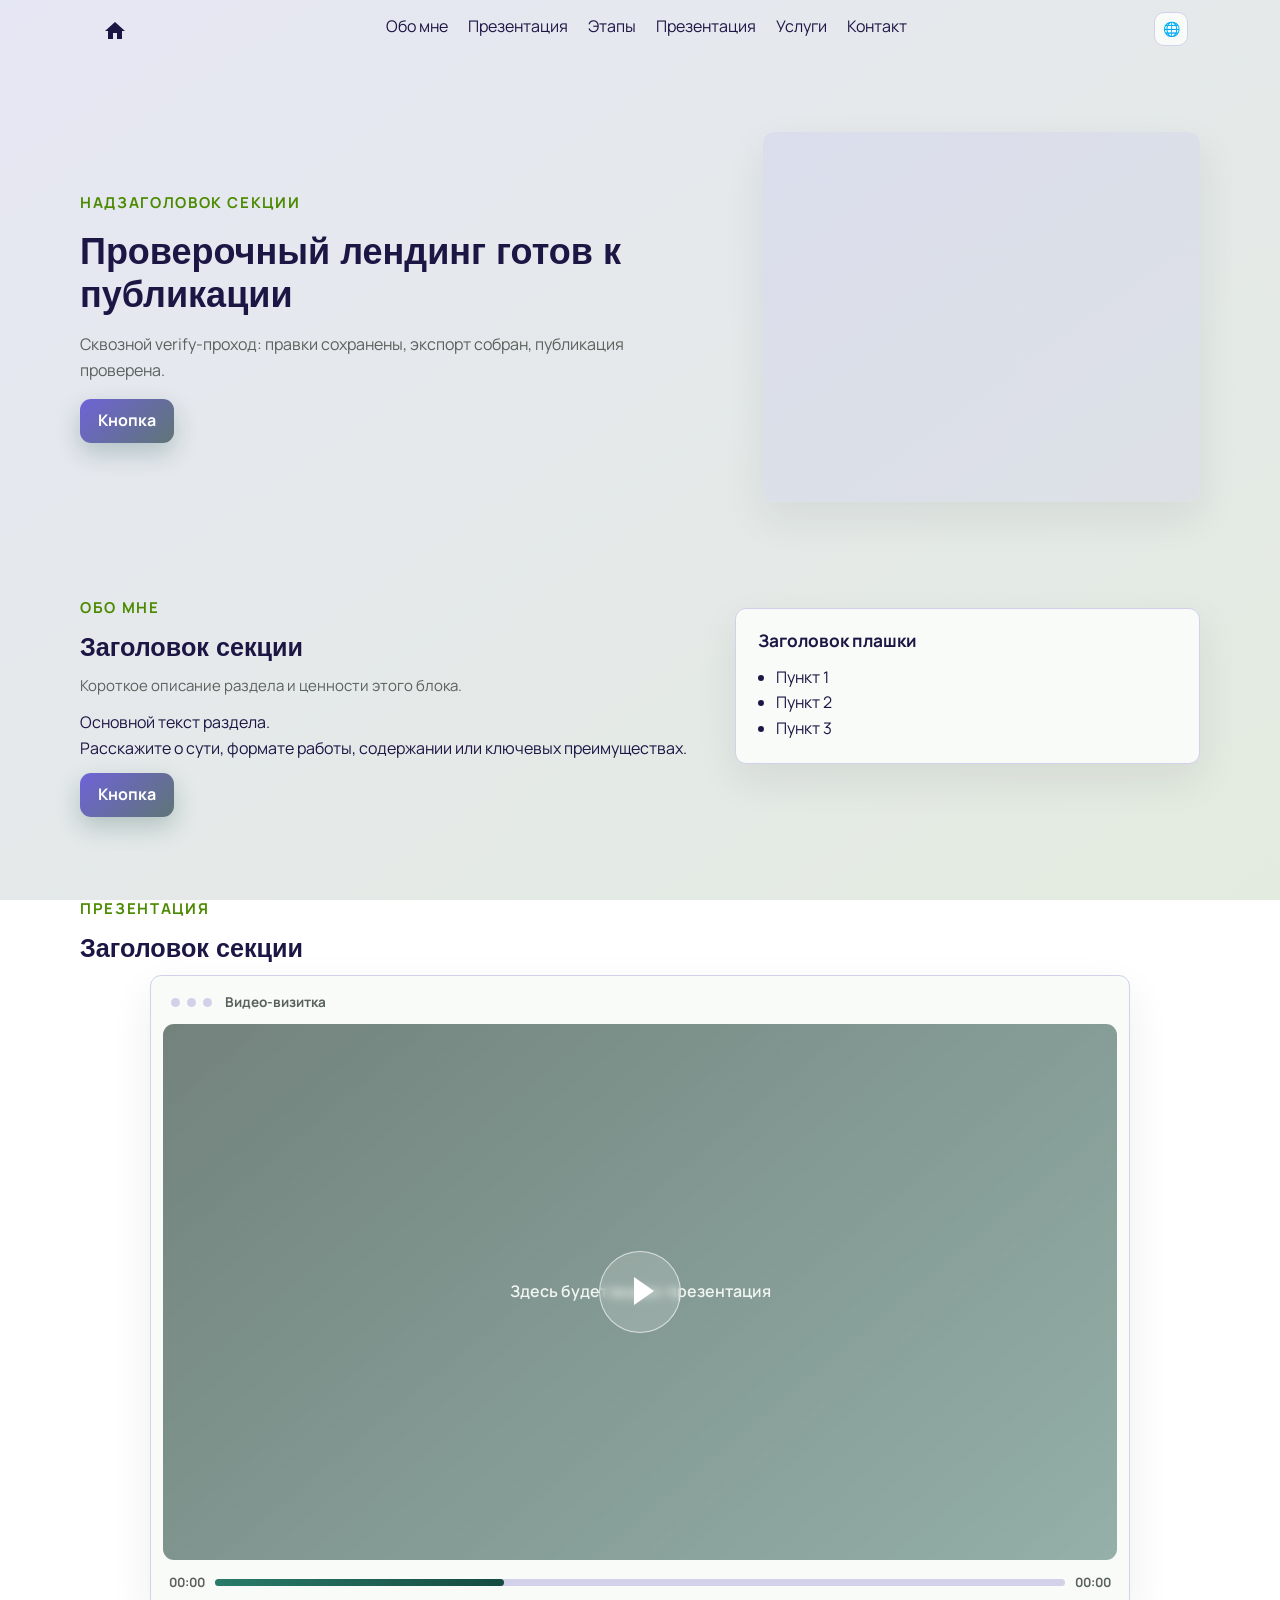
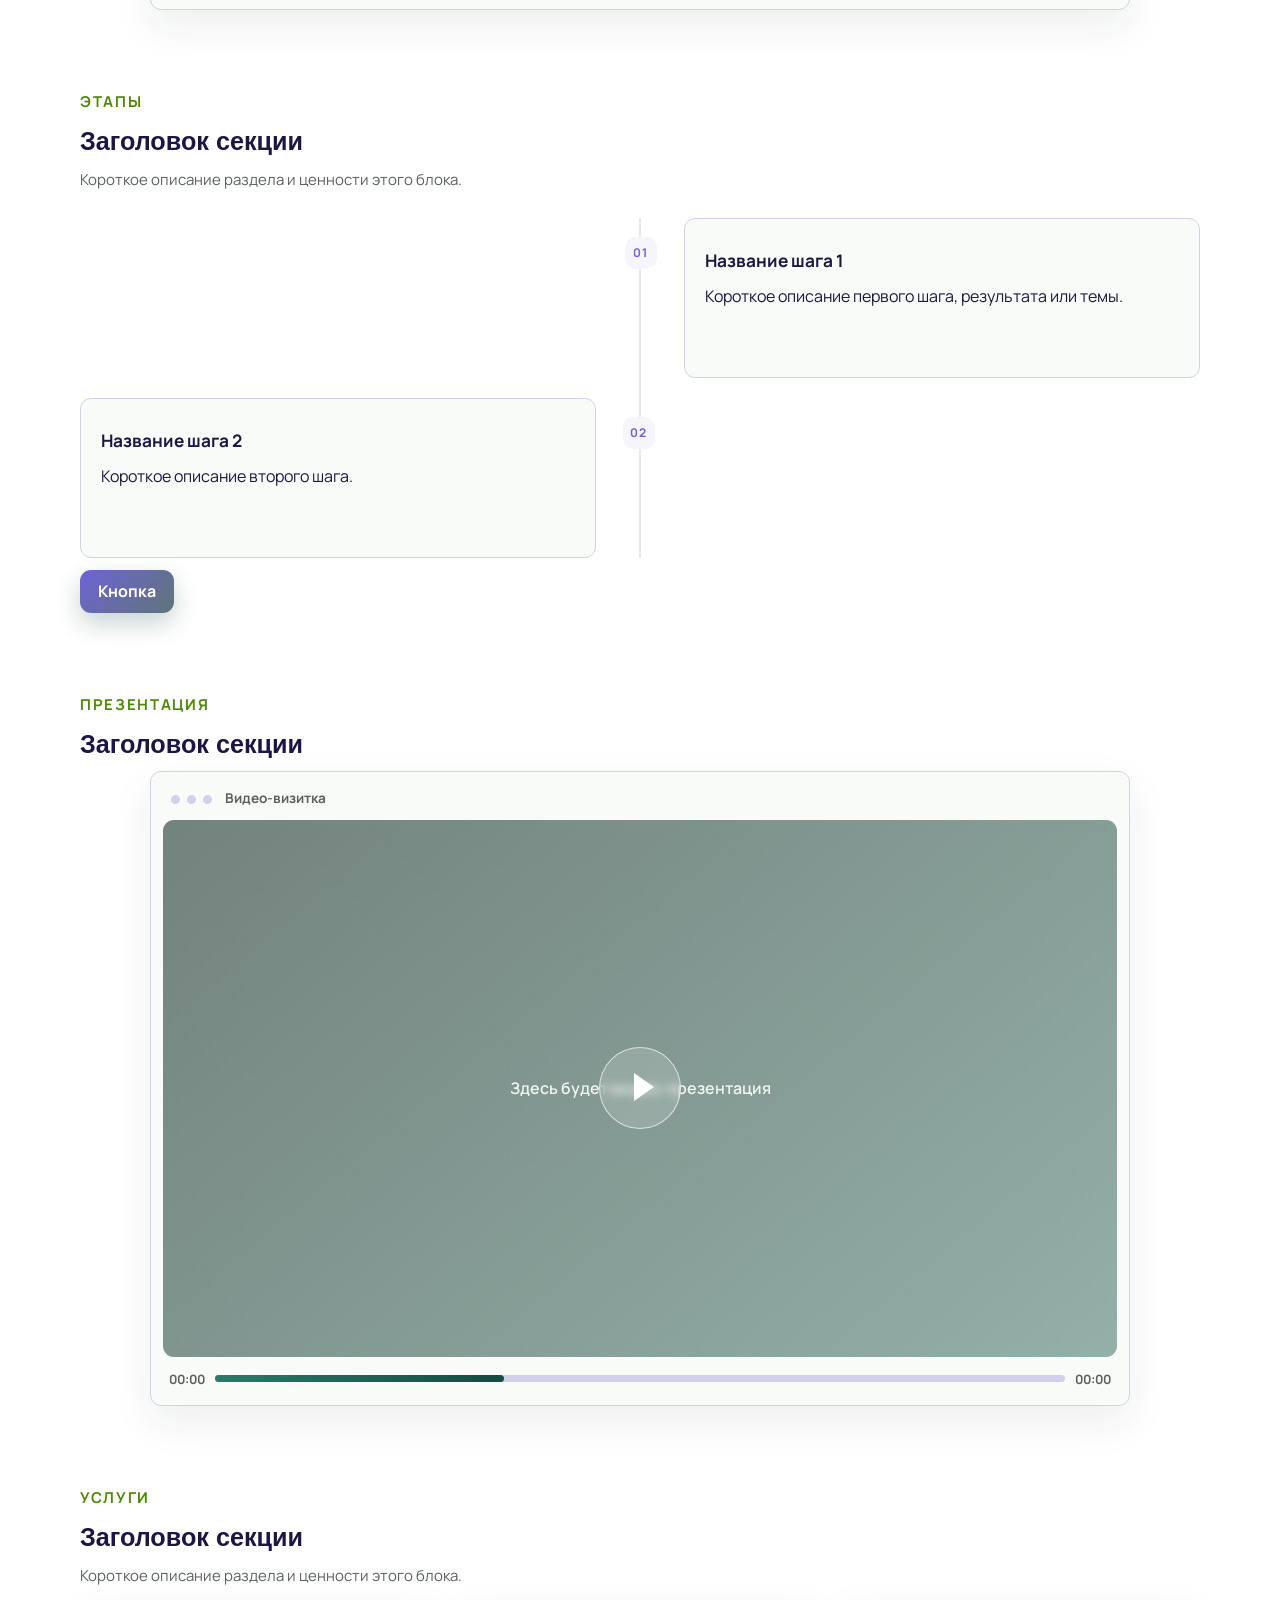
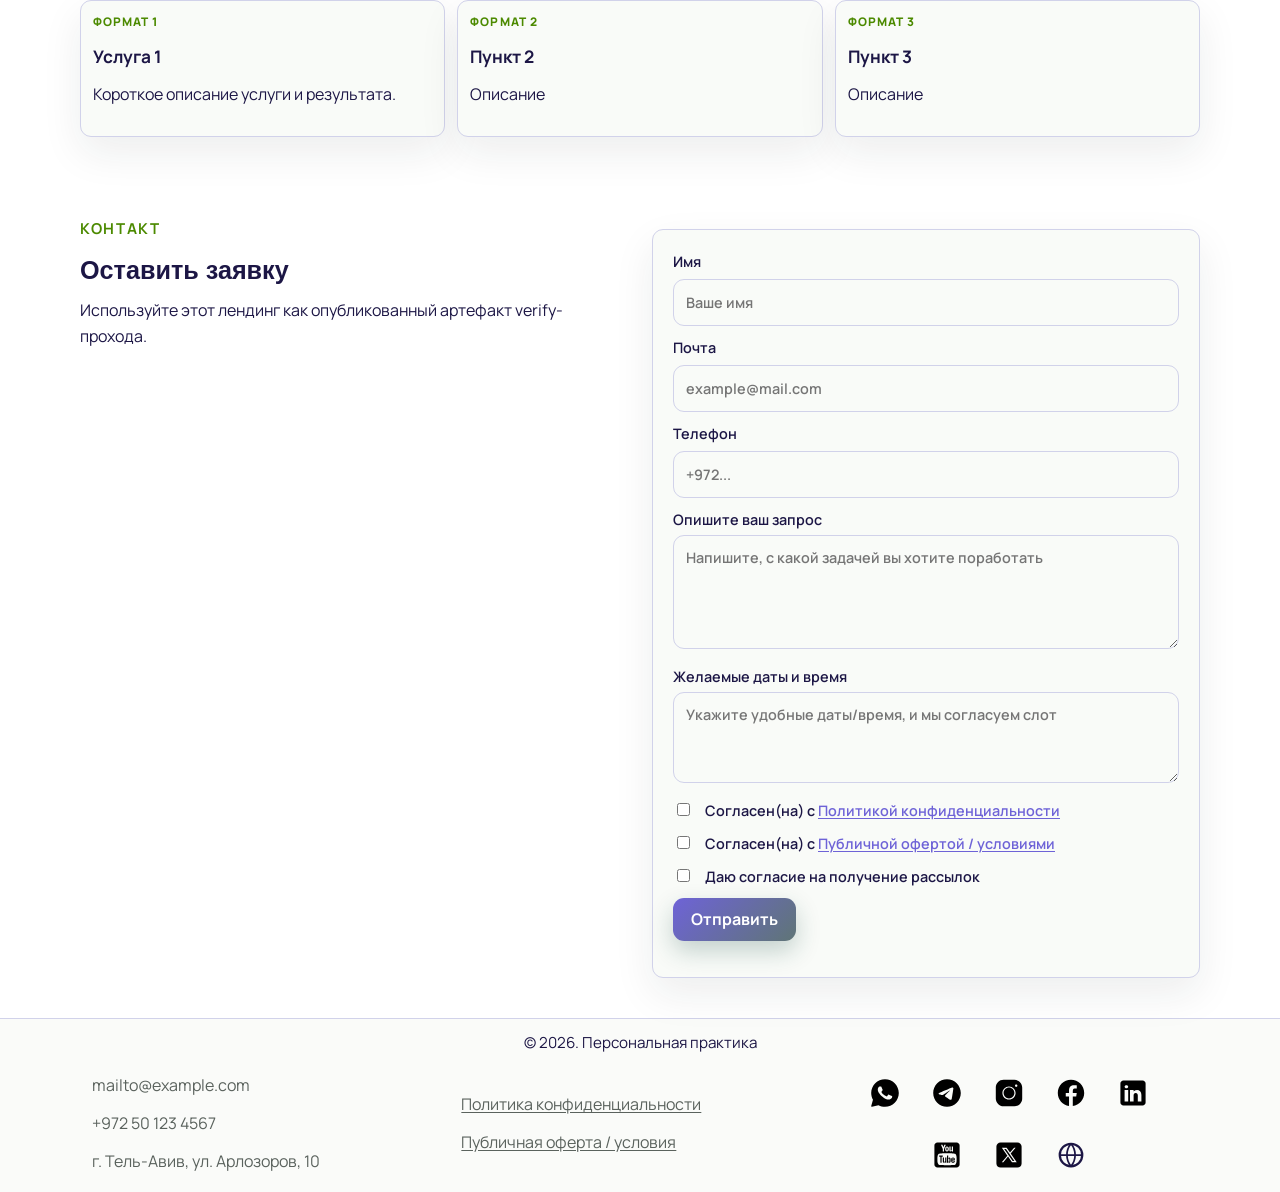
<file: index.html>
<!DOCTYPE html>
<html lang="ru" data-lang="ru" dir="ltr">
  <head>
    <meta charset="UTF-8">
    <meta name="viewport" content="width=device-width, initial-scale=1.0">
    <title>Проверочный лендинг готов к публикации</title>
    <meta name="description" content="Сквозной verify-проход: правки сохранены, экспорт собран, публикация проверена.">
    <link rel="preconnect" href="https://fonts.googleapis.com">
    <link rel="preconnect" href="https://fonts.gstatic.com" crossorigin>
    <link href="https://fonts.googleapis.com/css2?family=Manrope:wght@400;500;600;700;800&family=Literata:opsz,wght@7..72,500;7..72,700&display=swap" rel="stylesheet">
    <link rel="stylesheet" href="styles.css">
    <link rel="canonical" href="https://specialist-landing-multi.onrender.com/ru">
    <script id="seo-ai-schema" type="application/ld+json">
{
  "@context": "https://schema.org",
  "@graph": [
    {
      "@type": "WebSite",
      "@id": "https://specialist-landing-multi.onrender.com#website",
      "url": "https://specialist-landing-multi.onrender.com",
      "name": "Проверочный лендинг готов к публикации",
      "inLanguage": "ru"
    },
    {
      "@type": "WebPage",
      "@id": "https://specialist-landing-multi.onrender.com#webpage",
      "url": "https://specialist-landing-multi.onrender.com",
      "name": "Проверочный лендинг готов к публикации",
      "description": "Сквозной verify-проход: правки сохранены, экспорт собран, публикация проверена.",
      "inLanguage": "ru",
      "isPartOf": {
        "@id": "https://specialist-landing-multi.onrender.com#website"
      }
    }
  ]
}
</script>













<meta name="keywords" content="">
  <meta property="og:title" content="Проверочный лендинг готов к публикации">
  <meta property="og:description" content="Сквозной verify-проход: правки сохранены, экспорт собран, публикация проверена.">
  <meta name="twitter:title" content="Проверочный лендинг готов к публикации">
  <meta name="twitter:description" content="Сквозной verify-проход: правки сохранены, экспорт собран, публикация проверена.">
  <meta property="og:url" content="https://specialist-landing-multi.onrender.com/ru">
  <meta name="twitter:url" content="https://specialist-landing-multi.onrender.com/ru">
  <link rel="alternate" hreflang="ru" href="https://specialist-landing-multi.onrender.com/ru">
  <link rel="alternate" hreflang="he" href="https://specialist-landing-multi.onrender.com/he">
  <link rel="alternate" hreflang="en" href="https://specialist-landing-multi.onrender.com/en">
  <link rel="alternate" hreflang="x-default" href="https://specialist-landing-multi.onrender.com/ru">
</head>
  <body data-public-api-base-url="http://127.0.0.1:3000" data-project-slug="specialist-landing-multi" data-project-id="0c57d4da-7636-469a-9aba-18cf939234e4" class="gradient" data-public-site-url="https://specialist-landing-multi.onrender.com" data-lang="ru" lang="ru" dir="ltr" data-i18n-enabled="true">
    <header id="site-header" class="site-header">
      <div class="container header-inner">
        <button class="nav__link nav__link--home" type="button" data-menu-id="top" data-menu-visible="true" data-scroll-to="#top" aria-label title data-text="ru:|he:|en:" data-no-fallback="true" data-aria-from-text="true">
          <span aria-hidden="true">
            <svg xmlns="http://www.w3.org/2000/svg" width="24" height="24" viewBox="0 0 24 24" aria-hidden="true" focusable="false">
              <path fill="currentColor" d="M10 20v-6h4v6h5v-8h3L12 3 2 12h3v8z"></path>
            </svg>
          </span>
        </button>
        <nav class="nav nav--desktop" aria-label="Навигация по разделам">
          <button class="nav__link" type="button" data-menu-id="about" data-menu-visible="true" data-scroll-to="#about">
            <span data-text="ru:Обо мне|he:עליי|en:" data-no-fallback="true">Обо мне</span>
          </button>
          <button class="nav__link" type="button" data-menu-id="video" data-menu-visible="true" data-scroll-to="#video">
            <span data-text="ru:Презентация|he:מצגת|en:" data-no-fallback="true">Презентация</span>
          </button>
          <button class="nav__link" type="button" data-menu-id="steps" data-menu-visible="true" data-scroll-to="#steps">
            <span data-text="ru:Этапы|he:שלבים|en:" data-no-fallback="true">Этапы</span>
          </button>
          <button class="nav__link" type="button" data-menu-id="video-2" data-menu-visible="true" data-scroll-to="#video-2">
            <span data-text="ru:Презентация|he:מצגת|en:" data-no-fallback="true">Презентация</span>
          </button>
          <button class="nav__link" type="button" data-menu-id="services" data-menu-visible="true" data-scroll-to="#services">
            <span data-text="ru:Услуги|he:שירותים|en:" data-no-fallback="true">Услуги</span>
          </button>
          <button class="nav__link" type="button" data-menu-id="contact" data-menu-visible="true" data-scroll-to="#contact">
            <span data-text="ru:Контакт|he:איש קשר|en:" data-no-fallback="true">Контакт</span>
          </button>
        </nav>
        <div class="header-actions">
          <div class="lang-menu" id="lang-menu">
            <span class="lang-icon" aria-hidden="true">🌐</span>
            <select id="i18n-switcher" aria-label="Language">
              <option value="ru" selected>RU</option>
              <option value="he">HE</option>
              <option value="en">EN</option>
            </select>
          </div>
          <button class="icon-btn nav-toggle" type="button" aria-label="Открыть меню" aria-controls="mobile-nav" aria-expanded="false">
            <span class="icon-btn__bars" aria-hidden="true">
              <span></span>
            </span>
          </button>
        </div>
      </div>
      <div class="mobile-nav" id="mobile-nav" hidden>
        <div class="container mobile-nav__inner">
          <nav class="nav nav--mobile" aria-label="Навигация по разделам">
            <button class="nav__link" type="button" data-menu-id="about" data-menu-visible="true" data-scroll-to="#about">
              <span data-text="ru:Обо мне|he:עליי|en:" data-no-fallback="true">Обо мне</span>
            </button>
            <button class="nav__link" type="button" data-menu-id="video" data-menu-visible="true" data-scroll-to="#video">
              <span data-text="ru:Презентация|he:מצגת|en:" data-no-fallback="true">Презентация</span>
            </button>
            <button class="nav__link" type="button" data-menu-id="steps" data-menu-visible="true" data-scroll-to="#steps">
              <span data-text="ru:Этапы|he:שלבים|en:" data-no-fallback="true">Этапы</span>
            </button>
            <button class="nav__link" type="button" data-menu-id="video-2" data-menu-visible="true" data-scroll-to="#video-2">
              <span data-text="ru:Презентация|he:מצגת|en:" data-no-fallback="true">Презентация</span>
            </button>
            <button class="nav__link" type="button" data-menu-id="services" data-menu-visible="true" data-scroll-to="#services">
              <span data-text="ru:Услуги|he:שירותים|en:" data-no-fallback="true">Услуги</span>
            </button>
            <button class="nav__link" type="button" data-menu-id="contact" data-menu-visible="true" data-scroll-to="#contact">
              <span data-text="ru:Контакт|he:איש קשר|en:" data-no-fallback="true">Контакт</span>
            </button>
          </nav>
        </div>
      </div>
    </header>
    <main>
      <section class="section hero section--hero" id="top" data-hero-mobile-order="text-image">
        <div class="container">
          <div class="hero__content">
            <div class="hero__text">
              <p class="eyebrow" id="field-hero-eyebrow" data-i18n-kind="short" data-text="ru:Надзаголовок секции|he:כותרת־על של מקטע">Надзаголовок секции</p>
              <h1 id="field-hero-title" data-i18n-kind="short" data-text="ru:Проверочный лендинг готов к публикации|he:כותרת ראשית של מקטע">Проверочный лендинг готов к публикации</h1>
              <p class="lead" id="field-hero-lead" data-i18n-kind="short" data-text="ru:Сквозной verify-проход: правки сохранены, экспорт собран, публикация проверена.|he:תיאור קצר של ההצעה, הבעיה או ההבטחה המרכזית.">Сквозной verify-проход: правки сохранены, экспорт собран, публикация проверена.</p>
              <a class="btn" href="#contact" id="field-hero-btn-text" data-i18n-kind="short" data-text="ru:Кнопка|he:כפתור">Кнопка</a>
            </div>
            <div class="hero__photo" id="field-hero-image" role="img" aria-label="Изображение hero" data-hero-empty="true">
              <picture class="hero__picture">
                <source class="hero__source-webp" type="image/webp">
                <img class="hero__media" alt="Изображение hero" loading="eager" decoding="async" fetchpriority="high">
              </picture>
            </div>
          </div>
        </div>
      </section>
      <section class="section" id="about">
        <div class="container two-col">
          <div>
            <p class="eyebrow" id="field-about-eyebrow" data-i18n-kind="short" data-text="ru:Обо мне|he:עליי">Обо мне</p>
            <h2 id="field-about-title" data-i18n-kind="short" data-text="ru:Заголовок секции|he:כותרת של מקטע">Заголовок секции</h2>
            <p class="subhead" id="field-about-subhead" data-i18n-kind="short" data-text="ru:Короткое описание раздела и ценности этого блока.|he:תיאור קצר של החלק והערך של הבלוק הזה.">Короткое описание раздела и ценности этого блока.</p>
            <div id="field-about-text" data-i18n-kind="long" class="content-text-ru">Основной текст раздела.<br>Расскажите о сути, формате работы, содержании или ключевых преимуществах.</div>
            <a class="btn btn--ghost" href="#contact" id="field-about-btn-text" data-i18n-kind="short" data-text="ru:Кнопка|he:כפתור">Кнопка</a>
          </div>
          <aside class="note-card">
            <h3 id="field-about-aside-title" data-i18n-kind="short" data-text="ru:Заголовок плашки|he:כותרת של כרטיסייה">Заголовок плашки</h3>
            <ul id="field-about-aside-list">
              <li data-i18n-kind="short" data-text="ru:Пункт 1|he:סעיף 1">Пункт 1</li>
              <li data-i18n-kind="short" data-text="ru:Пункт 2|he:סעיף 2">Пункт 2</li>
              <li data-i18n-kind="short" data-text="ru:Пункт 3|he:סעיף 3">Пункт 3</li>
            </ul>
          </aside>
        </div>
      </section>
      <section class="section" id="video" data-video-player-controls="true" data-video-player-autoplay="false" data-video-player-muted="false" data-video-player-loop="false" data-video-player-preload="metadata" data-video-player-aspect="auto" data-video-player-label="true">
        <div class="container">
          <p class="eyebrow" id="field-video-eyebrow" data-i18n-kind="short" data-text="ru:Презентация|he:מצגת">Презентация</p>
          <h2 id="field-video-title" data-i18n-kind="short" data-text="ru:Заголовок секции|he:כותרת הסעיף">Заголовок секции</h2>
          <div class="video-player reveal-item" aria-label="Блок видео">
            <div class="video-player__top">
              <span class="video-dot"></span>
              <span class="video-dot"></span>
              <span class="video-dot"></span>
              <p id="field-video-label" data-i18n-kind="short" data-text="ru:Видео-визитка|he:וידאו היכרות">Видео-визитка</p>
            </div>
            <div class="video-player__screen">
              <button class="play-btn" type="button" aria-label="Воспроизвести"></button>
              <p id="field-video-placeholder" data-i18n-kind="long" class="content-text-ru">Здесь будет видео-презентация</p>
              </div>
            <div class="video-player__controls">
              <span>00:00</span>
              <div class="video-track">
                <i></i>
              </div>
              <span>00:00</span>
            </div>
          </div>
          <div id="field-video-media" hidden aria-hidden="true"></div>
          <a class="btn" href="#contact" id="field-video-btn-text" hidden data-i18n-kind="short" data-text="ru:Кнопка">Кнопка</a>
        </div>
      </section>
      <section class="section" id="steps" data-steps-layout="timeline" data-steps-preset="process">
        <div class="container">
          <p class="eyebrow" id="field-steps-eyebrow" data-i18n-kind="short" data-text="ru:Этапы|he:שלבים">Этапы</p>
          <h2 id="field-steps-title" data-i18n-kind="short" data-text="ru:Заголовок секции|he:כותרת הסעיף">Заголовок секции</h2>
          <p class="subhead" id="field-steps-subhead" data-i18n-kind="short" data-text="ru:Короткое описание раздела и ценности этого блока.|he:תיאור קצר של החלק והערך של הבלוק הזה.">Короткое описание раздела и ценности этого блока.</p>
          <div class="steps-timeline steps-timeline--preset-process steps-timeline--timeline" id="field-steps-list">
            <article class="step-item" data-item-key="step-1">
              <div class="step-count">01</div>
              <div class="step-body">
                <div class="step-title-media">
                  <h3 class="step-title" data-i18n-kind="short" data-text="ru:Название шага 1|he:שם של שלב 1">Название шага 1</h3>
                  <div class="step-image" hidden aria-hidden="true"></div>
                </div>
                <p class="step-description" data-i18n-kind="long" data-text="ru:Короткое описание первого шага, результата или темы.|he:תיאור קצר של הצעד הראשון, התוצאה או הנושא.">Короткое описание первого шага, результата или темы.</p>
                <p class="step-datetime" hidden data-i18n-kind="long" data-text="ru:15 марта 14:00|he:15 במרץ 14:00">15 марта 14:00</p>
                <p class="step-meta" hidden data-i18n-kind="long" data-text="ru:Метка|he:תווית">Метка</p>
                <p class="step-presenter" hidden data-i18n-kind="long" data-text="ru:Ведущий|he:מנחה">Ведущий</p>
                <p class="step-result" hidden data-i18n-kind="long" data-text="ru:Будет отличный результат|he:תהיה תוצאה מצוינת">Будет отличный результат</p>
                <div class="step-format-location">
                  <p class="step-format" hidden data-i18n-kind="long" data-text="ru:online|he:אונליין">online</p>
                  <p class="step-location" hidden data-i18n-kind="long" data-text="ru:ZOOM|he:זום">ZOOM</p>
                  <a class="step-location-link" href="#" hidden data-i18n-kind="long" data-text="ru:Ссылка для подключения|he:קישור להתחברות">Ссылка для подключения</a>
                </div>
                <div class="step-tags" data-tags-raw="Getcourse, Tilda" data-i18n-kind="short" data-text="ru:Getcourse, Tilda|he:גטקורס, טילדה" hidden>
                  <span class="step-tag">Getcourse</span>
                  <span class="step-tag">Tilda</span>
                </div>
                <a class="btn btn--ghost step-link" href="#" hidden data-i18n-kind="long" data-text="ru:Подробнее|he:לפרטים נוספים">Подробнее</a>
              </div>
            </article>
            <article class="step-item" data-item-key="step-2">
              <div class="step-count">02</div>
              <div class="step-body">
                <div class="step-title-media">
                  <h3 class="step-title" data-i18n-kind="short" data-text="ru:Название шага 2|he:">Название шага 2</h3>
                  <div class="step-image" hidden aria-hidden="true"></div>
                </div>
                <p class="step-description" data-i18n-kind="long" data-text="ru:Короткое описание второго шага.|he:">Короткое описание второго шага.</p>
                <p class="step-datetime" hidden data-i18n-kind="long" data-text="ru:|he:"></p>
                <p class="step-meta" hidden data-i18n-kind="long" data-text="ru:|he:"></p>
                <p class="step-presenter" hidden data-i18n-kind="long" data-text="ru:|he:"></p>
                <p class="step-result" hidden data-i18n-kind="long" data-text="ru:|he:"></p>
                <div class="step-format-location">
                  <p class="step-format" hidden data-i18n-kind="long" data-text="ru:|he:"></p>
                  <p class="step-location" hidden data-i18n-kind="long" data-text="ru:|he:"></p>
                  <a class="step-location-link" href="#" hidden data-i18n-kind="long" data-text="ru:|he:"></a>
                </div>
                <div class="step-tags" data-tags-raw="ru:|he:" data-i18n-kind="short" data-text="ru:|he:" hidden>
                  <span class="step-tag">ru:|he:</span>
                </div>
                <a class="btn btn--ghost step-link" href="#" hidden data-i18n-kind="long" data-text="ru:Подробнее|he:">Подробнее</a>
              </div>
            </article>
          </div>
          <a class="btn" href="#contact" id="field-steps-btn-text" data-i18n-kind="short" data-text="ru:Кнопка|he:כפתור">Кнопка</a>
        </div>
      </section>
      <section class="section" id="video-2" data-video-player-controls="true" data-video-player-autoplay="false" data-video-player-muted="false" data-video-player-loop="false" data-video-player-preload="metadata" data-video-player-aspect="auto" data-video-player-label="true">
        <div class="container">
          <p class="eyebrow" id="field-video-2-eyebrow" data-i18n-kind="short" data-text="ru:Презентация|he:מצגת">Презентация</p>
          <h2 id="field-video-2-title" data-i18n-kind="short" data-text="ru:Заголовок секции|he:כותרת הסעיף">Заголовок секции</h2>
          <div class="video-player reveal-item" aria-label="Блок видео">
            <div class="video-player__top">
              <span class="video-dot"></span>
              <span class="video-dot"></span>
              <span class="video-dot"></span>
              <p id="field-video-2-label" data-i18n-kind="short" data-text="ru:Видео-визитка|he:וידאו היכרות">Видео-визитка</p>
            </div>
            <div class="video-player__screen">
              <button class="play-btn" type="button" aria-label="Воспроизвести"></button>
              <p id="field-video-2-placeholder" data-i18n-kind="long" class="content-text-ru">Здесь будет видео-презентация</p>
              </div>
            <div class="video-player__controls">
              <span>00:00</span>
              <div class="video-track">
                <i></i>
              </div>
              <span>00:00</span>
            </div>
          </div>
          <div id="field-video-2-media" hidden aria-hidden="true"></div>
          <a class="btn" href="#contact" id="field-video-2-btn-text" hidden data-i18n-kind="short" data-text="ru:Кнопка">Кнопка</a>
        </div>
      </section>
      <section class="section section--alt" id="services">
        <div class="container">
          <p class="eyebrow" id="field-services-eyebrow" data-i18n-kind="short" data-text="ru:Услуги|he:שירותים">Услуги</p>
          <h2 id="field-services-title" data-i18n-kind="short" data-text="ru:Заголовок секции|he:כותרת הסעיף">Заголовок секции</h2>
          <p class="subhead" id="field-services-subhead" data-i18n-kind="short" data-text="ru:Короткое описание раздела и ценности этого блока.|he:תיאור קצר של הסעיף ושל הערך של הבלוק הזה.">Короткое описание раздела и ценности этого блока.</p>
          <div class="services-bento" id="field-services-list">
            <article class="service-item" data-item-image-enabled="false" data-item-kicker-visible="true" data-item-title-visible="true" data-item-description-visible="true" data-item-label-visible="false" data-item-tags-visible="false">
              <p class="service-kicker" data-i18n-kind="long" data-text="ru:Формат 1|he:פורמט 1">Формат 1</p>
              <h3 data-i18n-kind="short" data-text="ru:Услуга 1|he:שירות 1">Услуга 1</h3>
              <p data-i18n-kind="long" data-text="ru:Короткое описание услуги и результата.|he:תיאור קצר של השירות והתוצאה.">Короткое описание услуги и результата.</p>
              <p class="service-metric" hidden data-i18n-kind="long" data-text="ru:Метка|he:תגית">Метка</p>
              <div class="service-tags" hidden data-i18n-kind="short" data-text="ru:Тег 1, Тег 2|he:תגית 1, תגית 2">
                <span class="service-tag">Тег 1</span>
                <span class="service-tag">Тег 2</span>
              </div>
            </article>
            <article class="service-item" data-item-image-enabled="false" data-item-kicker-visible="true" data-item-title-visible="true" data-item-description-visible="true" data-item-label-visible="false" data-item-tags-visible="false">
              <p class="service-kicker" data-i18n-kind="long" data-text="ru:Формат 2|he:">Формат 2</p>
              <h3 data-i18n-kind="short" data-text="ru:Пункт 2|he:">Пункт 2</h3>
              <p data-i18n-kind="long" data-text="ru:Описание|he:">Описание</p>
              <p class="service-metric" hidden data-i18n-kind="long" data-text="ru:Метка|he:">Метка</p>
              <div class="service-tags" hidden data-i18n-kind="short" data-text="ru:Тег
Ещё тег|he:">
                <span class="service-tag">Тег</span>
                <span class="service-tag">Ещё тег</span>
              </div>
            </article>
            <article class="service-item" data-item-image-enabled="false" data-item-kicker-visible="true" data-item-title-visible="true" data-item-description-visible="true" data-item-label-visible="false" data-item-tags-visible="false">
              <p class="service-kicker" data-i18n-kind="long" data-text="ru:Формат 3|he:">Формат 3</p>
              <h3 data-i18n-kind="short" data-text="ru:Пункт 3|he:">Пункт 3</h3>
              <p data-i18n-kind="long" data-text="ru:Описание|he:">Описание</p>
              <p class="service-metric" hidden data-i18n-kind="long" data-text="ru:Метка|he:">Метка</p>
              <div class="service-tags" hidden data-i18n-kind="short" data-text="ru:Тег
Тег2
Ещё один тег|he:">
                <span class="service-tag">Тег</span>
                <span class="service-tag">Тег2</span>
                <span class="service-tag">Ещё один тег</span>
              </div>
            </article>
          </div>
          <a class="btn" href="#contact" id="field-services-btn-text" hidden data-i18n-kind="short" data-text="ru:Кнопка">Кнопка</a>
        </div>
      </section>
      <section class="section section--contact" id="contact" data-contact-layout="two-column" data-contact-submit-mode="form" data-contact-calendar-url data-contact-calendar-embed-src>
        <div class="container contact-wrap">
          <div>
            <p class="eyebrow" id="field-contact-eyebrow" data-i18n-kind="short" data-text="ru:Контакт|he:איש קשר">Контакт</p>
            <h2 id="field-contact-title" data-i18n-kind="short" data-text="ru:Оставить заявку|he:כותרת מקטע">Оставить заявку</h2>
            <p id="field-contact-lead" data-i18n-kind="short" data-text="ru:Используйте этот лендинг как опубликованный артефакт verify-прохода.|he:תארו מה יקרה לאחר שליחת הבקשה.">Используйте этот лендинг как опубликованный артефакт verify-прохода.</p>
          </div>
          <form class="contact-form" novalidate>
            <label>
              <span id="field-contact-name-label" class="contact-field-label" data-i18n-kind="short" data-text="ru:Имя|he:שם">Имя</span>
              <input id="field-contact-name-input" type="text" name="name" placeholder="Ваше имя" required data-i18n-kind="short" data-text="ru:Ваше имя|he:השם שלך|en:" value>
            </label>
            <label>
              <span id="field-contact-email-label" class="contact-field-label" data-i18n-kind="short" data-text="ru:Почта|he:אימייל">Почта</span>
              <input id="field-contact-email-input" type="email" name="email" placeholder="example@mail.com" required data-i18n-kind="short" data-text="ru:example@mail.com|he:example@mail.com|en:" value>
            </label>
            <label>
              <span id="field-contact-phone-label" class="contact-field-label" data-i18n-kind="short" data-text="ru:Телефон|he:טלפון">Телефон</span>
              <input id="field-contact-phone-input" type="tel" name="phone" placeholder="+972..." required data-i18n-kind="short" data-text="ru:+972...|he:+972...|en:" value>
            </label>
            <label>
              <span id="field-contact-request-label" class="contact-field-label" data-i18n-kind="short" data-text="ru:Опишите ваш запрос|he:תארו את הבקשה שלכם">Опишите ваш запрос</span>
              <textarea id="field-contact-request-input" name="request" rows="4" required data-i18n-kind="short" data-text="ru:Напишите, с какой задачей вы хотите поработать|he:כתבו עם איזו משימה תרצו לעבוד" placeholder="Напишите, с какой задачей вы хотите поработать"></textarea>
            </label>
            <label class="preferred-time-field">
              <span id="field-contact-preferred-time-label" class="contact-field-label" data-i18n-kind="short" data-text="ru:Желаемые даты и время|he:תאריכים ושעות רצויים">Желаемые даты и время</span>
              <textarea id="field-contact-preferred-time-input" name="preferred_time" rows="3" data-i18n-kind="short" data-text="ru:Укажите удобные даты/время, и мы согласуем слот|he:ציינו תאריכים/שעות נוחים, ואנחנו נתאם מועד" placeholder="Укажите удобные даты/время, и мы согласуем слот"></textarea>
            </label>
            <div class="legal-consents">
              <label class="consent-line">
                <input type="checkbox" id="field-contact-consent-privacy-input" required data-i18n-kind="short" data-text="ru:|he:|en:" placeholder value>
                <span class="consent-line__text">
                  <span id="field-contact-consent-privacy-prefix" data-i18n-kind="short" data-text="ru:Согласен(на) с|he:מסכים/מסכימה עם">Согласен(на) с</span>
                  <a href="#legal-privacy" id="legal-link-privacy" data-legal-document="privacyText">
                    <span id="field-contact-consent-privacy-link-text" data-i18n-kind="short" data-text="ru:Политикой конфиденциальности|he:מדיניות פרטיות">Политикой конфиденциальности</span>
                  </a>
                </span>
              </label>
              <label class="consent-line">
                <input type="checkbox" id="field-contact-consent-offer-input" required data-i18n-kind="short" data-text="ru:|he:|en:" placeholder value>
                <span class="consent-line__text">
                  <span id="field-contact-consent-offer-prefix" data-i18n-kind="short" data-text="ru:Согласен(на) с|he:מסכים/מסכימה עם">Согласен(на) с</span>
                  <a href="#legal-offer" id="legal-link-offer" data-legal-document="offerText">
                    <span id="field-contact-consent-offer-link-text" data-i18n-kind="short" data-text="ru:Публичной офертой / условиями|he:הצעה לציבור / תנאים">Публичной офертой / условиями</span>
                  </a>
                </span>
              </label>
              <label class="consent-line">
                <input type="checkbox" id="field-contact-consent-newsletter-input" data-i18n-kind="short" data-text="ru:|he:|en:" placeholder value>
                <span class="consent-line__text">
                  <span id="field-contact-consent-newsletter-text" data-i18n-kind="short" data-text="ru:Даю согласие на получение рассылок|he:אני מסכים/מסכימה לקבל דיוור">Даю согласие на получение рассылок</span>
                </span>
              </label>
            </div>
            <button class="btn" type="submit" id="field-contact-btn-text" data-i18n-kind="short" data-text="ru:Отправить|he:שלח">Отправить</button>
            <p class="form-status" aria-live="polite"></p>
          </form>
          <div class="calendar-block">
            <p class="calendar-note" id="field-contact-calendar-note" data-i18n-kind="short" data-text="ru:Выберите удобный слот в Google Calendar.|he:בחרו משבצת זמן נוחה ב-Google Calendar.">Выберите удобный слот в Google Calendar.</p>
            <div class="calendar-inline-embed">
              <iframe class="calendar-inline-frame" src="about:blank" title="Google Calendar booking" loading="lazy" referrerpolicy="strict-origin-when-cross-origin"></iframe>
            </div>
            <button class="btn calendar-open-btn calendar-open-btn--google" type="button" id="field-contact-calendar-open-text" data-i18n-kind="short" data-text="ru:Открыть Google Calendar|he:פתח את Google Calendar">Открыть Google Calendar</button>
            <a class="calendar-fallback-link" href="#" target="_blank" rel="noopener noreferrer" id="field-contact-calendar-link-text" data-i18n-kind="short" data-text="ru:Открыть в новой вкладке|he:פתח בלשונית חדשה">Открыть в новой вкладке</a>
          </div>
        </div>
        <div class="calendar-modal" aria-hidden="true">
          <div class="calendar-modal__dialog" role="dialog" aria-modal="true" aria-labelledby="contact-calendar-modal-title">
            <div class="calendar-modal__top">
              <h3 id="contact-calendar-modal-title">Google Calendar</h3>
              <button class="calendar-modal__close" type="button" aria-label="Закрыть">×</button>
            </div>
            <iframe class="calendar-modal__frame" src="about:blank" title="Google Calendar booking modal"></iframe>
            <div class="calendar-modal__footer">
              <a class="calendar-modal__newtab" target="_blank" rel="noopener noreferrer" href="#">Открыть в новой вкладке</a>
            </div>
          </div>
        </div>
      </section>
    </main>
    <footer class="footer">
      <div class="container footer__inner">
        <div class="footer-copyright">
          <p id="field-footer-copyright" data-i18n-kind="short" class="footer__copyright" data-text="ru:© 2026. Персональная практика|he:© 2026. פרקטיקה פרטית">© 2026. Персональная практика</p>
        </div>
        <div class="footer__meta">
          <div class="footer__contacts">
            <a class="footer__contact footer__contact--email" id="field-footer-email" href="mailto:mailto@example.com" data-i18n-kind="short" data-text="ru:mailto@example.com">mailto@example.com</a>
            <a class="footer__contact footer__contact--phone" id="field-footer-phone" href="tel:+972501234567" data-i18n-kind="short" data-text="ru:+972 50 123 4567">+972 50 123 4567</a>
            <p class="footer__contact footer__contact--address content-text-ru" id="field-footer-address" data-i18n-kind="long">г. Тель-Авив, ул. Арлозоров, 10</p>
            </div>
        </div>
        <div class="footer-legal-links">
          <a class="footer-legal-link" href="#legal-privacy" data-legal-document="privacyText">
            <span id="field-footer-privacy-link-text" data-i18n-kind="short" data-text="ru:Политика конфиденциальности|he:מדיניות פרטיות">Политика конфиденциальности</span>
          </a>
          <a class="footer-legal-link" href="#legal-offer" data-legal-document="offerText">
            <span id="field-footer-offer-link-text" data-i18n-kind="short" data-text="ru:Публичная оферта / условия|he:פומבי / תנאים">Публичная оферта / условия</span>
          </a>
        </div>
        <div class="footer__links">
          <ul id="field-footer-social-list" class="footer-social-list">
            <li class="footer-social-item" data-item-key="website" data-social-kind="whatsapp" data-item-icon-only="true" data-item-visible="true">
              <a class="footer-social-link" href="https://wa.me/972000000000" target="_blank" rel="noopener noreferrer" aria-label="WhatsApp">
                <span class="footer-social-icon" aria-hidden="true">
                  <svg xmlns="http://www.w3.org/2000/svg" x="0px" y="0px" width="100" height="100" viewBox="0 0 50 50">
                    <path d="M25,2C12.318,2,2,12.318,2,25c0,3.96,1.023,7.854,2.963,11.29L2.037,46.73c-0.096,0.343-0.003,0.711,0.245,0.966 C2.473,47.893,2.733,48,3,48c0.08,0,0.161-0.01,0.24-0.029l10.896-2.699C17.463,47.058,21.21,48,25,48c12.682,0,23-10.318,23-23 S37.682,2,25,2z M36.57,33.116c-0.492,1.362-2.852,2.605-3.986,2.772c-1.018,0.149-2.306,0.213-3.72-0.231 c-0.857-0.27-1.957-0.628-3.366-1.229c-5.923-2.526-9.791-8.415-10.087-8.804C15.116,25.235,13,22.463,13,19.594 s1.525-4.28,2.067-4.864c0.542-0.584,1.181-0.73,1.575-0.73s0.787,0.005,1.132,0.021c0.363,0.018,0.85-0.137,1.329,1.001 c0.492,1.168,1.673,4.037,1.819,4.33c0.148,0.292,0.246,0.633,0.05,1.022c-0.196,0.389-0.294,0.632-0.59,0.973 s-0.62,0.76-0.886,1.022c-0.296,0.291-0.603,0.606-0.259,1.19c0.344,0.584,1.529,2.493,3.285,4.039 c2.255,1.986,4.158,2.602,4.748,2.894c0.59,0.292,0.935,0.243,1.279-0.146c0.344-0.39,1.476-1.703,1.869-2.286 s0.787-0.487,1.329-0.292c0.542,0.194,3.445,1.604,4.035,1.896c0.59,0.292,0.984,0.438,1.132,0.681 C37.062,30.587,37.062,31.755,36.57,33.116z"></path>
                  </svg>
                </span>
                <span class="footer-social-label" id="field-footer-social-list__item-website-label" data-i18n-kind="short" data-text="ru:Ссылка">Ссылка</span>
              </a>
            </li>
            <li class="footer-social-item" data-item-key="footer-mmurnjztd8a4b" data-social-kind="telegram" data-item-icon-only="true" data-item-visible="true">
              <a class="footer-social-link" href="https://t.me/example" target="_blank" rel="noopener noreferrer" aria-label="Telegram">
                <span class="footer-social-icon" aria-hidden="true">
                  <svg xmlns="http://www.w3.org/2000/svg" x="0px" y="0px" width="100" height="100" viewBox="0 0 50 50">
                    <path d="M25,2c12.703,0,23,10.297,23,23S37.703,48,25,48S2,37.703,2,25S12.297,2,25,2z M32.934,34.375	c0.423-1.298,2.405-14.234,2.65-16.783c0.074-0.772-0.17-1.285-0.648-1.514c-0.578-0.278-1.434-0.139-2.427,0.219	c-1.362,0.491-18.774,7.884-19.78,8.312c-0.954,0.405-1.856,0.847-1.856,1.487c0,0.45,0.267,0.703,1.003,0.966	c0.766,0.273,2.695,0.858,3.834,1.172c1.097,0.303,2.346,0.04,3.046-0.395c0.742-0.461,9.305-6.191,9.92-6.693	c0.614-0.502,1.104,0.141,0.602,0.644c-0.502,0.502-6.38,6.207-7.155,6.997c-0.941,0.959-0.273,1.953,0.358,2.351	c0.721,0.454,5.906,3.932,6.687,4.49c0.781,0.558,1.573,0.811,2.298,0.811C32.191,36.439,32.573,35.484,32.934,34.375z"></path>
                  </svg>
                </span>
                <span class="footer-social-label" id="field-footer-social-list__item-footer-mmurnjztd8a4b-label" data-i18n-kind="short" data-text="ru:Сайт">Сайт</span>
              </a>
            </li>
            <li class="footer-social-item" data-item-key="footer-mmvrv6s2zofbg" data-social-kind="instagram" data-item-icon-only="true" data-item-visible="true">
              <a class="footer-social-link" href="https://instagram.com/example" target="_blank" rel="noopener noreferrer" aria-label="Instagram">
                <span class="footer-social-icon" aria-hidden="true">
                  <svg xmlns="http://www.w3.org/2000/svg" x="0px" y="0px" width="100" height="100" viewBox="0 0 50 50">
                    <path d="M 16 3 C 8.83 3 3 8.83 3 16 L 3 34 C 3 41.17 8.83 47 16 47 L 34 47 C 41.17 47 47 41.17 47 34 L 47 16 C 47 8.83 41.17 3 34 3 L 16 3 z M 37 11 C 38.1 11 39 11.9 39 13 C 39 14.1 38.1 15 37 15 C 35.9 15 35 14.1 35 13 C 35 11.9 35.9 11 37 11 z M 25 14 C 31.07 14 36 18.93 36 25 C 36 31.07 31.07 36 25 36 C 18.93 36 14 31.07 14 25 C 14 18.93 18.93 14 25 14 z M 25 16 C 20.04 16 16 20.04 16 25 C 16 29.96 20.04 34 25 34 C 29.96 34 34 29.96 34 25 C 34 20.04 29.96 16 25 16 z"></path>
                  </svg>
                </span>
                <span class="footer-social-label" id="field-footer-social-list__item-footer-mmvrv6s2zofbg-label" data-i18n-kind="short" data-text="ru:Instagram">Instagram</span>
              </a>
            </li>
            <li class="footer-social-item" data-item-key="footer-mmvrxhjqleu7f" data-social-kind="facebook" data-item-icon-only="true" data-item-visible="true">
              <a class="footer-social-link" href="https://facebook.com/example" target="_blank" rel="noopener noreferrer" aria-label="Facebook">
                <span class="footer-social-icon" aria-hidden="true">
                  <svg xmlns="http://www.w3.org/2000/svg" x="0px" y="0px" width="100" height="100" viewBox="0 0 50 50">
                    <path d="M25,3C12.85,3,3,12.85,3,25c0,11.03,8.125,20.137,18.712,21.728V30.831h-5.443v-5.783h5.443v-3.848 c0-6.371,3.104-9.168,8.399-9.168c2.536,0,3.877,0.188,4.512,0.274v5.048h-3.612c-2.248,0-3.033,2.131-3.033,4.533v3.161h6.588 l-0.894,5.783h-5.694v15.944C38.716,45.318,47,36.137,47,25C47,12.85,37.15,3,25,3z"></path>
                  </svg>
                </span>
                <span class="footer-social-label" id="field-footer-social-list__item-footer-mmvrxhjqleu7f-label" data-i18n-kind="short" data-text="ru:Facebook">Facebook</span>
              </a>
            </li>
            <li class="footer-social-item" data-item-key="footer-mmvryodpta88a" data-social-kind="linkedin" data-item-icon-only="true" data-item-visible="true">
              <a class="footer-social-link" href="https://linkedin.com/company/example" target="_blank" rel="noopener noreferrer" aria-label="LinkedIn">
                <span class="footer-social-icon" aria-hidden="true">
                  <svg xmlns="http://www.w3.org/2000/svg" x="0px" y="0px" width="100" height="100" viewBox="0 0 50 50">
                    <path d="M41,4H9C6.24,4,4,6.24,4,9v32c0,2.76,2.24,5,5,5h32c2.76,0,5-2.24,5-5V9C46,6.24,43.76,4,41,4z M17,20v19h-6V20H17z M11,14.47c0-1.4,1.2-2.47,3-2.47s2.93,1.07,3,2.47c0,1.4-1.12,2.53-3,2.53C12.2,17,11,15.87,11,14.47z M39,39h-6c0,0,0-9.26,0-10 c0-2-1-4-3.5-4.04h-0.08C27,24.96,26,27.02,26,29c0,0.91,0,10,0,10h-6V20h6v2.56c0,0,1.93-2.56,5.81-2.56 c3.97,0,7.19,2.73,7.19,8.26V39z"></path>
                  </svg>
                </span>
                <span class="footer-social-label" id="field-footer-social-list__item-footer-mmvryodpta88a-label" data-i18n-kind="short" data-text="ru:LinkedIn">LinkedIn</span>
              </a>
            </li>
            <li class="footer-social-item" data-item-key="footer-mmvs0gwdg5bjz" data-social-kind="youtube" data-item-icon-only="true" data-item-visible="true">
              <a class="footer-social-link" href="https://youtube.com/@example" target="_blank" rel="noopener noreferrer" aria-label="YouTube">
                <span class="footer-social-icon" aria-hidden="true">
                  <svg xmlns="http://www.w3.org/2000/svg" x="0px" y="0px" width="100" height="100" viewBox="0 0 50 50">
                    <path d="M 9 4 C 6.24 4 4 6.24 4 9 L 4 41 C 4 43.76 6.24 46 9 46 L 41 46 C 43.76 46 46 43.76 46 41 L 46 9 C 46 6.24 43.76 4 41 4 L 9 4 z M 15 8 L 17.400391 8 L 19 12 L 20.599609 8 L 23 8 L 20 15 L 20 19 L 18 19 L 18 14.990234 C 17.4 13.380234 15.41 9.01 15 8 z M 25 11 C 25.89 11 26.770078 11.269219 27.330078 11.949219 C 27.760078 12.439219 28 13.229531 28 14.269531 L 28 15.730469 C 28 16.770469 27.800859 17.490469 27.380859 17.980469 C 26.820859 18.650469 25.89 19 25 19 C 24.11 19 23.200625 18.650469 22.640625 17.980469 C 22.210625 17.490469 22 16.770469 22 15.730469 L 22 14.279297 C 22 13.239297 22.229922 12.439219 22.669922 11.949219 C 23.229922 11.269219 23.99 11 25 11 z M 29 11 L 31 11 L 31 17 C 31.05 17.27 31.339375 17.390625 31.609375 17.390625 C 32.019375 17.390625 32.54 16.910859 33 16.380859 L 33 11 L 35 11 L 35 19 L 33 19 L 33 17.619141 C 32.19 18.409141 31.499844 19.000703 30.589844 18.970703 C 29.929844 18.950703 29.470234 18.710469 29.240234 18.230469 C 29.100234 17.950469 29 17.499844 29 16.839844 L 29 11 z M 25 12.619141 C 24.8625 12.619141 24.730859 12.649297 24.611328 12.701172 C 24.491797 12.753047 24.383594 12.827422 24.292969 12.919922 C 24.202344 13.012422 24.128906 13.122266 24.078125 13.244141 C 24.027344 13.366016 24 13.500625 24 13.640625 L 24 16.449219 C 24 16.729219 24.111719 16.984922 24.292969 17.169922 C 24.383594 17.262422 24.491797 17.336797 24.611328 17.388672 C 24.730859 17.440547 24.8625 17.470703 25 17.470703 C 25.1375 17.470703 25.269141 17.440547 25.388672 17.388672 C 25.747266 17.233047 26 16.869219 26 16.449219 L 26 13.640625 C 26 13.080625 25.55 12.619141 25 12.619141 z M 24.990234 22 L 25.009766 22 C 25.009766 22 31.719219 22.000312 36.199219 22.320312 C 36.829219 22.390313 38.190156 22.400391 39.410156 23.650391 C 40.370156 24.590391 40.679688 26.75 40.679688 26.75 C 40.679688 26.75 41 28.280547 41 30.810547 L 41 33.179688 C 41 35.709688 40.679688 37.240234 40.679688 37.240234 C 40.679688 37.240234 40.370156 39.399844 39.410156 40.339844 C 38.190156 41.589844 36.829219 41.599922 36.199219 41.669922 C 31.719219 41.989922 25 42 25 42 C 25 42 16.679141 41.919688 14.119141 41.679688 C 13.409141 41.549687 11.809844 41.589609 10.589844 40.349609 C 9.6298437 39.399609 9.3203125 37.240234 9.3203125 37.240234 C 9.3203125 37.240234 9 35.709688 9 33.179688 L 9 30.810547 C 9 28.280547 9.3203125 26.75 9.3203125 26.75 C 9.3203125 26.75 9.6298438 24.590391 10.589844 23.650391 C 11.809844 22.400391 13.170781 22.390312 13.800781 22.320312 C 18.280781 22.000312 24.990234 22 24.990234 22 z M 12 26 L 12 27.978516 L 14 27.978516 L 14 38 L 16 38 L 16 27.978516 L 18 27.978516 L 18 26 L 12 26 z M 25 26 L 25 38 L 27 38 L 27 36.75 C 27.631 37.531 28.453 38 29.125 38 C 29.877 38 30.533156 37.595313 30.785156 36.820312 C 30.904156 36.401313 30.992 36.01 31 35.125 L 31 32.375 C 31 31.387 30.866234 30.642656 30.740234 30.222656 C 30.488234 29.441656 29.878 29.005 29.125 29 C 28.145 28.993 27.75 29.5 27 30.375 L 27 26 L 25 26 z M 18 29 L 18 35.685547 C 18 36.407547 18.100469 36.891984 18.230469 37.208984 C 18.450469 37.722984 18.899062 38 19.539062 38 C 20.269062 38 21.21 37.485766 22 36.634766 L 22 38 L 24 38 L 24 29 L 22 29 L 22 35.269531 C 21.56 35.853531 20.919531 36.289062 20.519531 36.289062 C 20.259531 36.289062 20.05 36.179578 20 35.892578 L 20 29 L 18 29 z M 35.029297 29 C 34.021297 29 33.234063 29.317016 32.664062 29.916016 C 32.244062 30.358016 32 31.080578 32 32.017578 L 32 35.083984 C 32 36.014984 32.2685 36.666516 32.6875 37.103516 C 33.2585 37.702516 34.044172 38 35.076172 38 C 36.107172 38 36.918844 37.686781 37.464844 37.050781 C 37.704844 36.769781 37.858781 36.453563 37.925781 36.101562 C 37.943781 35.942563 38 35.511 38 35 L 36 35 L 36 35.798828 C 36 36.262828 35.552 36.638672 35 36.638672 C 34.448 36.638672 34 36.261828 34 35.798828 L 34 34 L 38 34 L 38 33.423828 L 38 31.978516 C 38 31.043516 37.770422 30.359016 37.357422 29.916016 C 36.804422 29.317016 36.019297 29 35.029297 29 z M 35 30.447266 C 35.552 30.447266 36 30.824109 36 31.287109 L 36 32.615234 L 34 32.615234 L 34 31.287109 C 34 30.823109 34.448 30.447266 35 30.447266 z M 28.220703 30.746094 C 28.765703 30.746094 29 31.081 29 32.125 L 29 34.875 C 29 35.919 28.765703 36.279297 28.220703 36.279297 C 27.909703 36.279297 27.316 36.066 27 35.75 L 27 31.375 C 27.316 31.063 27.909703 30.746094 28.220703 30.746094 z"></path>
                  </svg>
                </span>
                <span class="footer-social-label" id="field-footer-social-list__item-footer-mmvs0gwdg5bjz-label" data-i18n-kind="short" data-text="ru:YouTube">YouTube</span>
              </a>
            </li>
            <li class="footer-social-item" data-item-key="footer-mmvs1myi7eapd" data-social-kind="x" data-item-icon-only="true" data-item-visible="true">
              <a class="footer-social-link" href="https://x.com/example" target="_blank" rel="noopener noreferrer" aria-label="X">
                <span class="footer-social-icon" aria-hidden="true">
                  <svg xmlns="http://www.w3.org/2000/svg" x="0px" y="0px" width="100" height="100" viewBox="0 0 50 50">
                    <path d="M 11 4 C 7.134 4 4 7.134 4 11 L 4 39 C 4 42.866 7.134 46 11 46 L 39 46 C 42.866 46 46 42.866 46 39 L 46 11 C 46 7.134 42.866 4 39 4 L 11 4 z M 13.085938 13 L 21.023438 13 L 26.660156 21.009766 L 33.5 13 L 36 13 L 27.789062 22.613281 L 37.914062 37 L 29.978516 37 L 23.4375 27.707031 L 15.5 37 L 13 37 L 22.308594 26.103516 L 13.085938 13 z M 16.914062 15 L 31.021484 35 L 34.085938 35 L 19.978516 15 L 16.914062 15 z"></path>
                  </svg>
                </span>
                <span class="footer-social-label" id="field-footer-social-list__item-footer-mmvs1myi7eapd-label" data-i18n-kind="short" data-text="ru:X">X</span>
              </a>
            </li>
            <li class="footer-social-item" data-item-key="footer-mmvs2zsshpk03" data-social-kind="website" data-item-icon-only="true" data-item-visible="true">
              <a class="footer-social-link" href="https://example.com" target="_blank" rel="noopener noreferrer" aria-label="Сайт">
                <span class="footer-social-icon" aria-hidden="true">
                  <svg viewBox="0 0 24 24" aria-hidden="true">
                    <circle cx="12" cy="12" r="9" fill="none" stroke="currentColor" stroke-width="1.8"></circle>
                    <path d="M3 12h18M12 3a14 14 0 0 1 0 18M12 3a14 14 0 0 0 0 18" fill="none" stroke="currentColor" stroke-width="1.4"></path>
                  </svg>
                </span>
                <span class="footer-social-label" id="field-footer-social-list__item-footer-mmvs2zsshpk03-label" data-i18n-kind="short" data-text="ru:Сайт">Сайт</span>
              </a>
            </li>
          </ul>
        </div>
      </div>
    </footer>
    <script id="legal-documents-json" type="application/json">
      {
                                                                                                                                                                                                                    "privacyTitle": "Политика конфиденциальности",
                                                                                                                                                                                                                    "privacyText": "Здесь будет текст Политики конфиденциальности.\nТекст будет состоять из нескольких абзацев.\nВ тексте будут ссылки вида https://example.com и hello@mail.com\nА также телефон: +972000000000",
                                                                                                                                                                                                                    "offerTitle": "Публичная оферта / Условия",
                                                                                                                                                                                                                    "offerText": "Здесь будет текст Условий и/или Публичной оферты.\nЭтот текст также будет состоять из нескольких абзацев.\nИ в нем тоже будут ссылки вида https://example.com и hello@mail.com",
                                                                                                                                                                                                                    "privacyTitleByLang": {
                                                                                                                                                                                                                      "ru": "Политика конфиденциальности",
                                                                                                                                                                                                                      "he": "מדיניות פרטיות",
                                                                                                                                                                                                                      "en": ""
                                                                                                                                                                                                                    },
                                                                                                                                                                                                                    "privacyTextByLang": {
                                                                                                                                                                                                                      "ru": "Здесь будет текст Политики конфиденциальности.\nТекст будет состоять из нескольких абзацев.\nВ тексте будут ссылки вида https://example.com и hello@mail.com\nА также телефон: +972000000000",
                                                                                                                                                                                                                      "he": "כאן יהיה טקסט של מדיניות הפרטיות.\nהטקסט יורכב מכמה פסקאות.\nבטקסט יהיו קישורים כמו https://example.com ו-hello@mail.com",
                                                                                                                                                                                                                      "en": ""
                                                                                                                                                                                                                    },
                                                                                                                                                                                                                    "offerTitleByLang": {
                                                                                                                                                                                                                      "ru": "Публичная оферта / Условия",
                                                                                                                                                                                                                      "he": "הצעה לציבור / תנאים",
                                                                                                                                                                                                                      "en": ""
                                                                                                                                                                                                                    },
                                                                                                                                                                                                                    "offerTextByLang": {
                                                                                                                                                                                                                      "ru": "Здесь будет текст Условий и/или Публичной оферты.\nЭтот текст также будет состоять из нескольких абзацев.\nИ в нем тоже будут ссылки вида https://example.com и hello@mail.com",
                                                                                                                                                                                                                      "he": "כאן יהיה טקסט של תנאים ו/או הצעה ציבורית.\nגם הטקסט הזה יורכב מכמה פסקאות.\nוגם בו יהיו קישורים כמו https://example.com ו-hello@mail.com",
                                                                                                                                                                                                                      "en": ""
                                                                                                                                                                                                                    }
                                                                                                                                                                                                                  }
    </script>
    
    <script id="i18n-fields-json" type="application/json">{"enabled":true,"languages":["ru","he","en"],"defaultLocale":"ru","values":{"field-hero-eyebrow":{"ru":"Надзаголовок секции","he":"כותרת־על של מקטע"},"field-hero-title":{"ru":"Проверочный лендинг готов к публикации","he":"כותרת ראשית של מקטע"},"field-hero-lead":{"ru":"Сквозной verify-проход: правки сохранены, экспорт собран, публикация проверена.","he":"תיאור קצר של ההצעה, הבעיה או ההבטחה המרכזית."},"field-hero-btn-text":{"ru":"Кнопка","he":"כפתור"},"field-about-eyebrow":{"ru":"Обо мне","he":"עליי"},"field-about-title":{"ru":"Заголовок секции","he":"כותרת של מקטע"},"field-about-subhead":{"ru":"Короткое описание раздела и ценности этого блока.","he":"תיאור קצר של החלק והערך של הבלוק הזה."},"field-about-text":{"ru":"Основной текст раздела.\nРасскажите о сути, формате работы, содержании или ключевых преимуществах.","he":"טקסט עיקרי של החלק.<br>ספרו על המהות, פורמט העבודה, התוכן או היתרונות המרכזיים."},"field-about-btn-text":{"ru":"Кнопка","he":"כפתור"},"field-about-aside-title":{"ru":"Заголовок плашки","he":"כותרת של כרטיסייה"},"field-video-eyebrow":{"ru":"Презентация","he":"מצגת"},"field-video-title":{"ru":"Заголовок секции","he":"כותרת הסעיף"},"field-video-label":{"ru":"Видео-визитка","he":"וידאו היכרות"},"field-video-placeholder":{"ru":"Здесь будет видео-презентация","he":"כאן תהיה מצגת וידאו"},"field-video-btn-text":{"ru":"Кнопка","he":""},"field-steps-eyebrow":{"ru":"Этапы","he":"שלבים"},"field-steps-title":{"ru":"Заголовок секции","he":"כותרת הסעיף"},"field-steps-subhead":{"ru":"Короткое описание раздела и ценности этого блока.","he":"תיאור קצר של החלק והערך של הבלוק הזה."},"field-steps-btn-text":{"ru":"Кнопка","he":"כפתור"},"field-video-2-eyebrow":{"ru":"Презентация","he":"מצגת"},"field-video-2-title":{"ru":"Заголовок секции","he":"כותרת הסעיף"},"field-video-2-label":{"ru":"Видео-визитка","he":"וידאו היכרות"},"field-video-2-placeholder":{"ru":"Здесь будет видео-презентация","he":"כאן תהיה מצגת וידאו"},"field-video-2-btn-text":{"ru":"Кнопка","he":""},"field-services-eyebrow":{"ru":"Услуги","he":"שירותים"},"field-services-title":{"ru":"Заголовок секции","he":"כותרת הסעיף"},"field-services-subhead":{"ru":"Короткое описание раздела и ценности этого блока.","he":"תיאור קצר של הסעיף ושל הערך של הבלוק הזה."},"field-services-btn-text":{"ru":"Кнопка","he":""},"field-contact-eyebrow":{"ru":"Контакт","he":"איש קשר"},"field-contact-title":{"ru":"Оставить заявку","he":"כותרת מקטע"},"field-contact-lead":{"ru":"Используйте этот лендинг как опубликованный артефакт verify-прохода.","he":"תארו מה יקרה לאחר שליחת הבקשה."},"field-contact-name-label":{"ru":"Имя","he":"שם"},"field-contact-name-input":{"ru":"Ваше имя","he":"השם שלך"},"field-contact-email-label":{"ru":"Почта","he":"אימייל"},"field-contact-email-input":{"ru":"example@mail.com","he":"example@mail.com"},"field-contact-phone-label":{"ru":"Телефон","he":"טלפון"},"field-contact-phone-input":{"ru":"+972...","he":"+972..."},"field-contact-request-label":{"ru":"Опишите ваш запрос","he":"תארו את הבקשה שלכם"},"field-contact-request-input":{"ru":"Напишите, с какой задачей вы хотите поработать","he":"כתבו עם איזו משימה תרצו לעבוד"},"field-contact-preferred-time-label":{"ru":"Желаемые даты и время","he":"תאריכים ושעות רצויים"},"field-contact-preferred-time-input":{"ru":"Укажите удобные даты/время, и мы согласуем слот","he":"ציינו תאריכים/שעות נוחים, ואנחנו נתאם מועד"},"field-contact-consent-privacy-input":{"ru":"","he":""},"field-contact-consent-privacy-prefix":{"ru":"Согласен(на) с","he":"מסכים/מסכימה עם"},"field-contact-consent-privacy-link-text":{"ru":"Политикой конфиденциальности","he":"מדיניות פרטיות"},"field-contact-consent-offer-input":{"ru":"","he":""},"field-contact-consent-offer-prefix":{"ru":"Согласен(на) с","he":"מסכים/מסכימה עם"},"field-contact-consent-offer-link-text":{"ru":"Публичной офертой / условиями","he":"הצעה לציבור / תנאים"},"field-contact-consent-newsletter-input":{"ru":"","he":""},"field-contact-consent-newsletter-text":{"ru":"Даю согласие на получение рассылок","he":"אני מסכים/מסכימה לקבל דיוור"},"field-contact-btn-text":{"ru":"Отправить","he":"שלח"},"field-contact-calendar-note":{"ru":"Выберите удобный слот в Google Calendar.","he":"בחרו משבצת זמן נוחה ב-Google Calendar."},"field-contact-calendar-open-text":{"ru":"Открыть Google Calendar","he":"פתח את Google Calendar"},"field-contact-calendar-link-text":{"ru":"Открыть в новой вкладке","he":"פתח בלשונית חדשה"},"field-footer-copyright":{"ru":"© 2026. Персональная практика","he":"© 2026. פרקטיקה פרטית"},"field-footer-email":{"ru":"mailto@example.com"},"field-footer-phone":{"ru":"+972 50 123 4567"},"field-footer-address":{"ru":"г. Тель-Авив, ул. Арлозоров, 10","he":"תל אביב, רח׳ ארלוזורוב, 10"},"field-footer-privacy-link-text":{"ru":"Политика конфиденциальности","he":"מדיניות פרטיות"},"field-footer-offer-link-text":{"ru":"Публичная оферта / условия","he":"פומבי / תנאים"},"field-footer-social-list__item-website-label":{"ru":"Ссылка"},"field-footer-social-list__item-footer-mmurnjztd8a4b-label":{"ru":"Сайт"},"field-footer-social-list__item-footer-mmvrv6s2zofbg-label":{"ru":"Instagram"},"field-footer-social-list__item-footer-mmvrxhjqleu7f-label":{"ru":"Facebook"},"field-footer-social-list__item-footer-mmvryodpta88a-label":{"ru":"LinkedIn"},"field-footer-social-list__item-footer-mmvs0gwdg5bjz-label":{"ru":"YouTube"},"field-footer-social-list__item-footer-mmvs1myi7eapd-label":{"ru":"X"},"field-footer-social-list__item-footer-mmvs2zsshpk03-label":{"ru":"Сайт"},"legal-privacy-title":{"he":"מדיניות פרטיות"},"legal-privacy-text":{"he":"כאן יהיה טקסט של מדיניות הפרטיות.\nהטקסט יורכב מכמה פסקאות.\nבטקסט יהיו קישורים כמו https://example.com ו-hello@mail.com"},"legal-offer-title":{"he":"הצעה לציבור / תנאים"},"legal-offer-text":{"he":"כאן יהיה טקסט של תנאים ו/או הצעה ציבורית.\nגם הטקסט הזה יורכב מכמה פסקאות.\nוגם בו יהיו קישורים כמו https://example.com ו-hello@mail.com"},"field-about-aside-list__item-k0-mn1x5wcm4fzcli":{"ru":"save/reload"},"field-about-aside-list__item-k1-mn1x5wcms79o3g":{"ru":"export ZIP"},"field-about-aside-list__item-k2-mn1x5wcmqrohwm":{"ru":"published page"},"field-steps-list__item-step-1__title":{"ru":"Название шага 1","he":"שם של שלב 1"},"field-steps-list__item-step-1__description":{"ru":"Короткое описание первого шага, результата или темы.","he":"תיאור קצר של הצעד הראשון, התוצאה או הנושא."},"field-steps-list__item-step-1__meta":{"ru":"Метка","he":"תווית"},"field-steps-list__item-step-1__datetime":{"ru":"15 марта 14:00","he":"15 במרץ 14:00"},"field-steps-list__item-step-1__presenter":{"ru":"Ведущий","he":"מנחה"},"field-steps-list__item-step-1__result":{"ru":"Будет отличный результат","he":"תהיה תוצאה מצוינת"},"field-steps-list__item-step-1__cta-text":{"ru":"Подробнее","he":"לפרטים נוספים"},"field-steps-list__item-step-1__format":{"ru":"online","he":"אונליין"},"field-steps-list__item-step-1__location":{"ru":"ZOOM","he":"זום"},"field-steps-list__item-step-1__location-link-text":{"ru":"Ссылка для подключения","he":"קישור להתחברות"},"field-steps-list__item-step-1__tags":{"ru":"Getcourse, Tilda","he":"גטקורס, טילדה"},"field-steps-list__item-step-2__title":{"ru":"Название шага 2"},"field-steps-list__item-step-2__description":{"ru":"Короткое описание второго шага."},"field-steps-list__item-step-2__meta":{"ru":""},"field-steps-list__item-step-2__datetime":{"ru":""},"field-steps-list__item-step-2__presenter":{"ru":""},"field-steps-list__item-step-2__result":{"ru":""},"field-steps-list__item-step-2__cta-text":{"ru":"Подробнее"},"field-steps-list__item-step-2__format":{"ru":""},"field-steps-list__item-step-2__location":{"ru":""},"field-steps-list__item-step-2__location-link-text":{"ru":""},"field-steps-list__item-step-2__tags":{"ru":"ru:|he:"},"field-services-list__item-k0-mn1x5wcyvpsu0n__kicker":{"ru":"Формат 1"},"field-services-list__item-k0-mn1x5wcyvpsu0n__title":{"ru":"Первая услуга verify"},"field-services-list__item-k0-mn1x5wcyvpsu0n__description":{"ru":"Короткое описание услуги и результата."},"field-services-list__item-k0-mn1x5wcyvpsu0n__label":{"ru":"Метка"},"field-services-list__item-k0-mn1x5wcyvpsu0n__tags":{"ru":"Тег 1, Тег 2"},"field-services-list__item-k1-mn1x5wcyyeyvar__kicker":{"ru":"Формат 2"},"field-services-list__item-k1-mn1x5wcyyeyvar__title":{"ru":"Пункт 2"},"field-services-list__item-k1-mn1x5wcyyeyvar__description":{"ru":"Описание"},"field-services-list__item-k1-mn1x5wcyyeyvar__label":{"ru":"Метка"},"field-services-list__item-k1-mn1x5wcyyeyvar__tags":{"ru":"Тег\nЕщё тег"},"field-services-list__item-k2-mn1x5wcyg0brcu__kicker":{"ru":"Формат 3"},"field-services-list__item-k2-mn1x5wcyg0brcu__title":{"ru":"Пункт 3"},"field-services-list__item-k2-mn1x5wcyg0brcu__description":{"ru":"Описание"},"field-services-list__item-k2-mn1x5wcyg0brcu__label":{"ru":"Метка"},"field-services-list__item-k2-mn1x5wcyg0brcu__tags":{"ru":"Тег\nТег2\nЕщё один тег"},"field-about-aside-list__item-k0-mn1x8ih5xbz6kt":{"ru":"Пункт 1","he":"סעיף 1"},"field-about-aside-list__item-k1-mn1x8ih5nl6zg9":{"ru":"Пункт 2","he":"סעיף 2"},"field-about-aside-list__item-k2-mn1x8ih5ljp0fi":{"ru":"Пункт 3","he":"סעיף 3"},"field-services-list__item-k0-mn1x8ihik7mx3c__kicker":{"ru":"Формат 1","he":"פורמט 1"},"field-services-list__item-k0-mn1x8ihik7mx3c__title":{"ru":"Услуга 1","he":"שירות 1"},"field-services-list__item-k0-mn1x8ihik7mx3c__description":{"ru":"Короткое описание услуги и результата.","he":"תיאור קצר של השירות והתוצאה."},"field-services-list__item-k0-mn1x8ihik7mx3c__label":{"ru":"Метка","he":"תגית"},"field-services-list__item-k0-mn1x8ihik7mx3c__tags":{"ru":"Тег 1, Тег 2","he":"תגית 1, תגית 2"},"field-services-list__item-k1-mn1x8ihishw4du__kicker":{"ru":"Формат 2"},"field-services-list__item-k1-mn1x8ihishw4du__title":{"ru":"Пункт 2"},"field-services-list__item-k1-mn1x8ihishw4du__description":{"ru":"Описание"},"field-services-list__item-k1-mn1x8ihishw4du__label":{"ru":"Метка"},"field-services-list__item-k1-mn1x8ihishw4du__tags":{"ru":"Тег\nЕщё тег"},"field-services-list__item-k2-mn1x8ihia4p3h2__kicker":{"ru":"Формат 3"},"field-services-list__item-k2-mn1x8ihia4p3h2__title":{"ru":"Пункт 3"},"field-services-list__item-k2-mn1x8ihia4p3h2__description":{"ru":"Описание"},"field-services-list__item-k2-mn1x8ihia4p3h2__label":{"ru":"Метка"},"field-services-list__item-k2-mn1x8ihia4p3h2__tags":{"ru":"Тег\nТег2\nЕщё один тег"},"field-meta-title":{"ru":"Введите заголовок страницы"},"field-about-aside-list__item-k0-mn1x8iikdm1t1m":{"ru":"Пункт 1","he":"סעיף 1"},"field-about-aside-list__item-k1-mn1x8iiksdfptq":{"ru":"Пункт 2","he":"סעיף 2"},"field-about-aside-list__item-k2-mn1x8iikaog4xl":{"ru":"Пункт 3","he":"סעיף 3"},"field-services-list__item-k0-mn1x8iiu8k075z__kicker":{"ru":"Формат 1","he":"פורמט 1"},"field-services-list__item-k0-mn1x8iiu8k075z__title":{"ru":"Услуга 1","he":"שירות 1"},"field-services-list__item-k0-mn1x8iiu8k075z__description":{"ru":"Короткое описание услуги и результата.","he":"תיאור קצר של השירות והתוצאה."},"field-services-list__item-k0-mn1x8iiu8k075z__label":{"ru":"Метка","he":"תגית"},"field-services-list__item-k0-mn1x8iiu8k075z__tags":{"ru":"Тег 1, Тег 2","he":"תגית 1, תגית 2"},"field-services-list__item-k1-mn1x8iiveje0y6__kicker":{"ru":"Формат 2"},"field-services-list__item-k1-mn1x8iiveje0y6__title":{"ru":"Пункт 2"},"field-services-list__item-k1-mn1x8iiveje0y6__description":{"ru":"Описание"},"field-services-list__item-k1-mn1x8iiveje0y6__label":{"ru":"Метка"},"field-services-list__item-k1-mn1x8iiveje0y6__tags":{"ru":"Тег\nЕщё тег"},"field-services-list__item-k2-mn1x8iivc9prso__kicker":{"ru":"Формат 3"},"field-services-list__item-k2-mn1x8iivc9prso__title":{"ru":"Пункт 3"},"field-services-list__item-k2-mn1x8iivc9prso__description":{"ru":"Описание"},"field-services-list__item-k2-mn1x8iivc9prso__label":{"ru":"Метка"},"field-services-list__item-k2-mn1x8iivc9prso__tags":{"ru":"Тег\nТег2\nЕщё один тег"},"seo-schema-entity-name":{"ru":"Персональная практика","he":"פרקטיקה פרטית"},"seo-schema-entity-address":{"ru":"г. Тель-Авив, ул. Арлозоров, 10","he":"תל אביב, רח׳ ארלוזורוב, 10"},"field-about-aside-list__item-k0-mn1x96djthxj11":{"ru":"Пункт 1","he":"סעיף 1"},"field-about-aside-list__item-k1-mn1x96dj11d6bw":{"ru":"Пункт 2","he":"סעיף 2"},"field-about-aside-list__item-k2-mn1x96djyq3k5k":{"ru":"Пункт 3","he":"סעיף 3"},"field-services-list__item-k0-mn1x96dw4o35qg__kicker":{"ru":"Формат 1","he":"פורמט 1"},"field-services-list__item-k0-mn1x96dw4o35qg__title":{"ru":"Услуга 1","he":"שירות 1"},"field-services-list__item-k0-mn1x96dw4o35qg__description":{"ru":"Короткое описание услуги и результата.","he":"תיאור קצר של השירות והתוצאה."},"field-services-list__item-k0-mn1x96dw4o35qg__label":{"ru":"Метка","he":"תגית"},"field-services-list__item-k0-mn1x96dw4o35qg__tags":{"ru":"Тег 1, Тег 2","he":"תגית 1, תגית 2"},"field-services-list__item-k1-mn1x96dwgke3pb__kicker":{"ru":"Формат 2"},"field-services-list__item-k1-mn1x96dwgke3pb__title":{"ru":"Пункт 2"},"field-services-list__item-k1-mn1x96dwgke3pb__description":{"ru":"Описание"},"field-services-list__item-k1-mn1x96dwgke3pb__label":{"ru":"Метка"},"field-services-list__item-k1-mn1x96dwgke3pb__tags":{"ru":"Тег\nЕщё тег"},"field-services-list__item-k2-mn1x96dw15kc18__kicker":{"ru":"Формат 3"},"field-services-list__item-k2-mn1x96dw15kc18__title":{"ru":"Пункт 3"},"field-services-list__item-k2-mn1x96dw15kc18__description":{"ru":"Описание"},"field-services-list__item-k2-mn1x96dw15kc18__label":{"ru":"Метка"},"field-services-list__item-k2-mn1x96dw15kc18__tags":{"ru":"Тег\nТег2\nЕщё один тег"},"field-about-aside-list__item-k0-mn1x96exhrgkbi":{"ru":"Пункт 1","he":"סעיף 1"},"field-about-aside-list__item-k1-mn1x96ex44onel":{"ru":"Пункт 2","he":"סעיף 2"},"field-about-aside-list__item-k2-mn1x96exfsgtvl":{"ru":"Пункт 3","he":"סעיף 3"},"field-services-list__item-k0-mn1x96f8e3097x__kicker":{"ru":"Формат 1","he":"פורמט 1"},"field-services-list__item-k0-mn1x96f8e3097x__title":{"ru":"Услуга 1","he":"שירות 1"},"field-services-list__item-k0-mn1x96f8e3097x__description":{"ru":"Короткое описание услуги и результата.","he":"תיאור קצר של השירות והתוצאה."},"field-services-list__item-k0-mn1x96f8e3097x__label":{"ru":"Метка","he":"תגית"},"field-services-list__item-k0-mn1x96f8e3097x__tags":{"ru":"Тег 1, Тег 2","he":"תגית 1, תגית 2"},"field-services-list__item-k1-mn1x96f8u6rc4j__kicker":{"ru":"Формат 2"},"field-services-list__item-k1-mn1x96f8u6rc4j__title":{"ru":"Пункт 2"},"field-services-list__item-k1-mn1x96f8u6rc4j__description":{"ru":"Описание"},"field-services-list__item-k1-mn1x96f8u6rc4j__label":{"ru":"Метка"},"field-services-list__item-k1-mn1x96f8u6rc4j__tags":{"ru":"Тег\nЕщё тег"},"field-services-list__item-k2-mn1x96f8j4k63r__kicker":{"ru":"Формат 3"},"field-services-list__item-k2-mn1x96f8j4k63r__title":{"ru":"Пункт 3"},"field-services-list__item-k2-mn1x96f8j4k63r__description":{"ru":"Описание"},"field-services-list__item-k2-mn1x96f8j4k63r__label":{"ru":"Метка"},"field-services-list__item-k2-mn1x96f8j4k63r__tags":{"ru":"Тег\nТег2\nЕщё один тег"},"seo-title":{"ru":"Проверочный лендинг готов к публикации","he":"כותרת ראשית של מקטע","en":"Проверочный лендинг готов к публикации"},"seo-description":{"ru":"Сквозной verify-проход: правки сохранены, экспорт собран, публикация проверена.","he":"תיאור קצר של ההצעה, הבעיה או ההבטחה המרכזית.","en":"Сквозной verify-проход: правки сохранены, экспорт собран, публикация проверена."},"seo-keywords":{"ru":"","he":"כותרת, ראשית, מקטע","en":"проверочный, лендинг, готов, публикации, надзаголовок, секции"}}}</script>
    <script id="seo-config-json" type="application/json">
      {
                                                                                                                                                                                                                                                  "version": 1,
                                                                                                                                                                                                                                                  "export": {
                                                                                                                                                                                                                                                    "mode": "multi"
                                                                                                                                                                                                                                                  },
                                                                                                                                                                                                                                                  "auto": {
                                                                                                                                                                                                                                                    "enabled": false,
                                                                                                                                                                                                                                                    "title": true,
                                                                                                                                                                                                                                                    "description": true,
                                                                                                                                                                                                                                                    "keywords": false,
                                                                                                                                                                                                                                                    "canonical": true,
                                                                                                                                                                                                                                                    "robots": false,
                                                                                                                                                                                                                                                    "ogImage": true,
                                                                                                                                                                                                                                                    "schema": true,
                                                                                                                                                                                                                                                    "twitter": false
                                                                                                                                                                                                                                                  },
                                                                                                                                                                                                                                                  "og": {
                                                                                                                                                                                                                                                    "image": ""
                                                                                                                                                                                                                                                  },
                                                                                                                                                                                                                                                  "schema": {
                                                                                                                                                                                                                                                    "entityType": "none",
                                                                                                                                                                                                                                                    "entity": {
                                                                                                                                                                                                                                                      "name": "Персональная практика",
                                                                                                                                                                                                                                                      "phone": "+972 50 123 4567",
                                                                                                                                                                                                                                                      "email": "mailto@example.com",
                                                                                                                                                                                                                                                      "address": "г. Тель-Авив, ул. Арлозоров, 10",
                                                                                                                                                                                                                                                      "logo": "",
                                                                                                                                                                                                                                                      "sameAs": [
                                                                                                                                                                                                                                                        "https://wa.me/972000000000",
                                                                                                                                                                                                                                                        "https://t.me/example",
                                                                                                                                                                                                                                                        "https://instagram.com/example",
                                                                                                                                                                                                                                                        "https://facebook.com/example",
                                                                                                                                                                                                                                                        "https://linkedin.com/company/example",
                                                                                                                                                                                                                                                        "https://youtube.com/@example",
                                                                                                                                                                                                                                                        "https://x.com/example",
                                                                                                                                                                                                                                                        "https://example.com"
                                                                                                                                                                                                                                                      ]
                                                                                                                                                                                                                                                    }
                                                                                                                                                                                                                                                  }
                                                                                                                                                                                                                                                }
    </script>
    <div id="legal-doc-modal" class="legal-modal" hidden>
      <div class="legal-modal__backdrop"></div>
      <div class="legal-modal__dialog" role="dialog" aria-modal="true" aria-labelledby="legal-modal-title">
        <button type="button" class="legal-modal__close" aria-label="Закрыть">×</button>
        <h3 id="legal-modal-title">Документ</h3>
        <div id="legal-modal-body" class="legal-modal__body"></div>
      </div>
    </div>
    <script src="script.js"></script>
  </body>
</html>
</file>
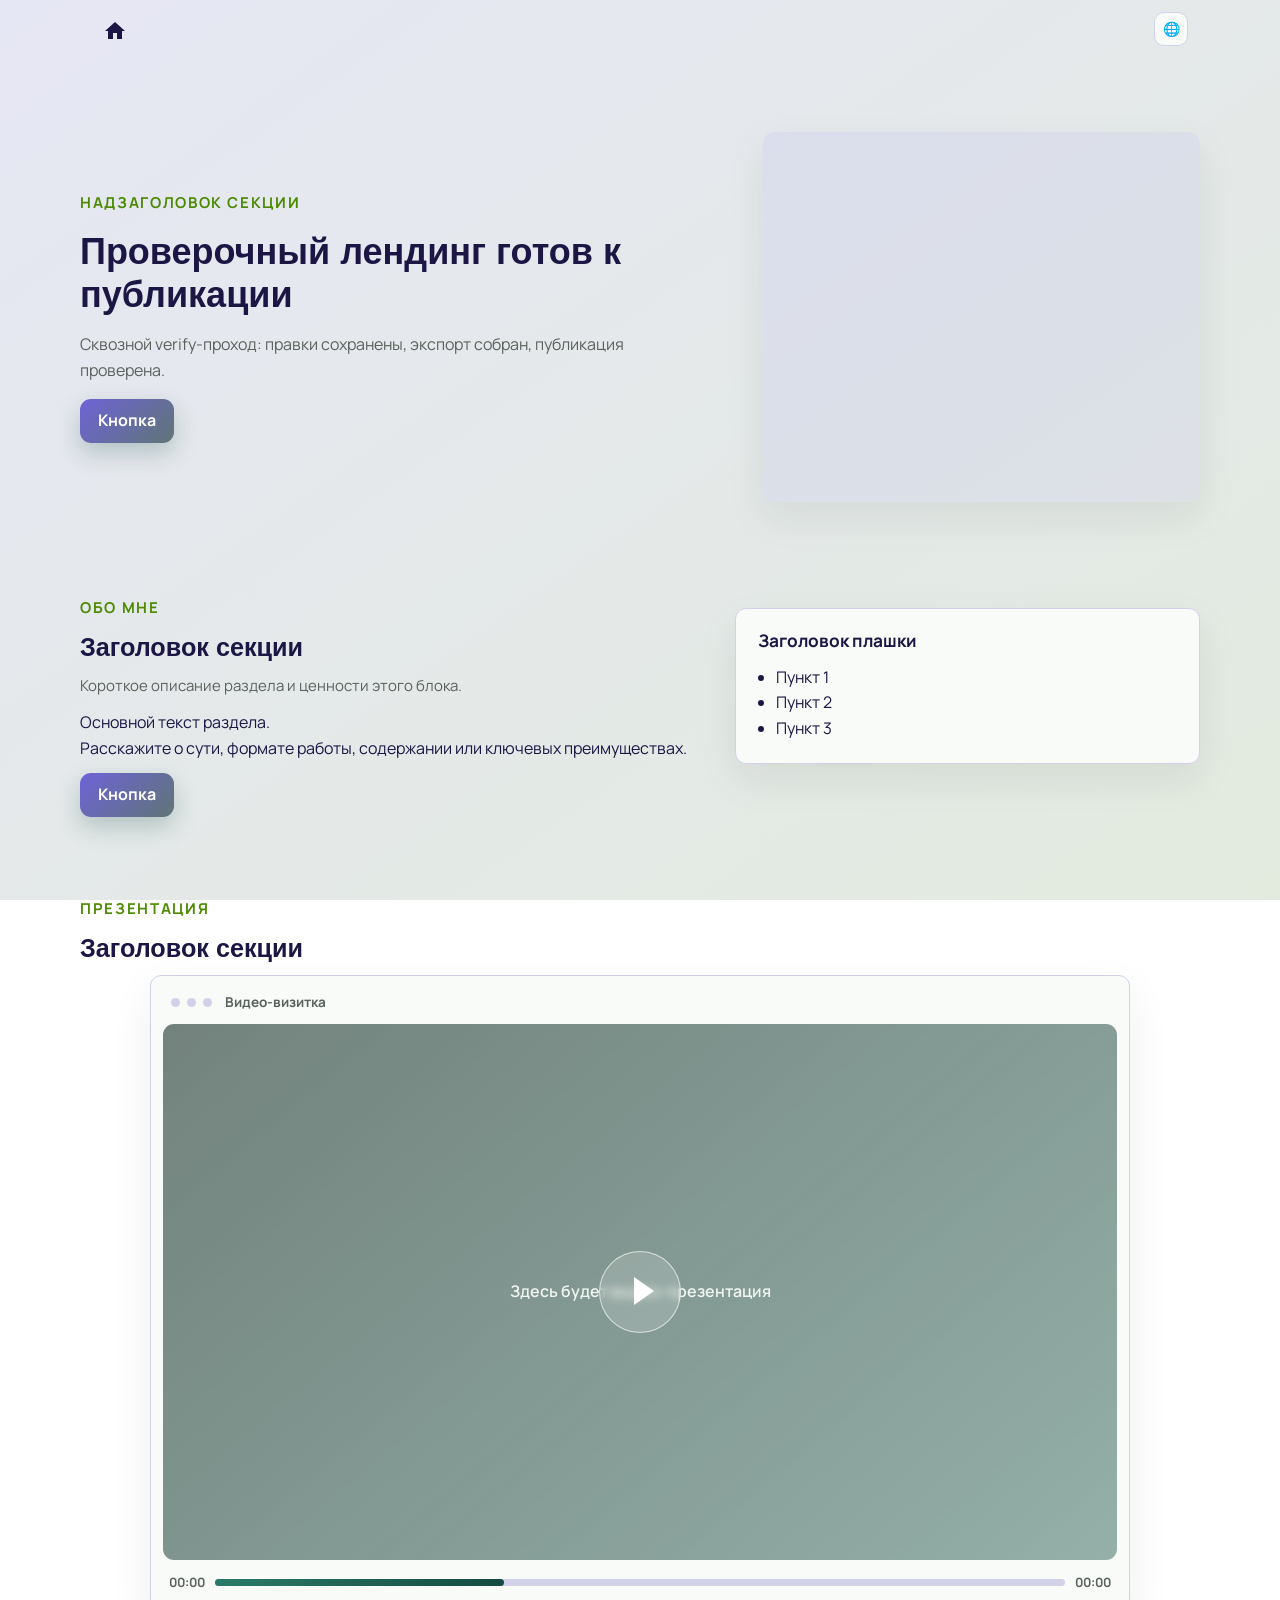
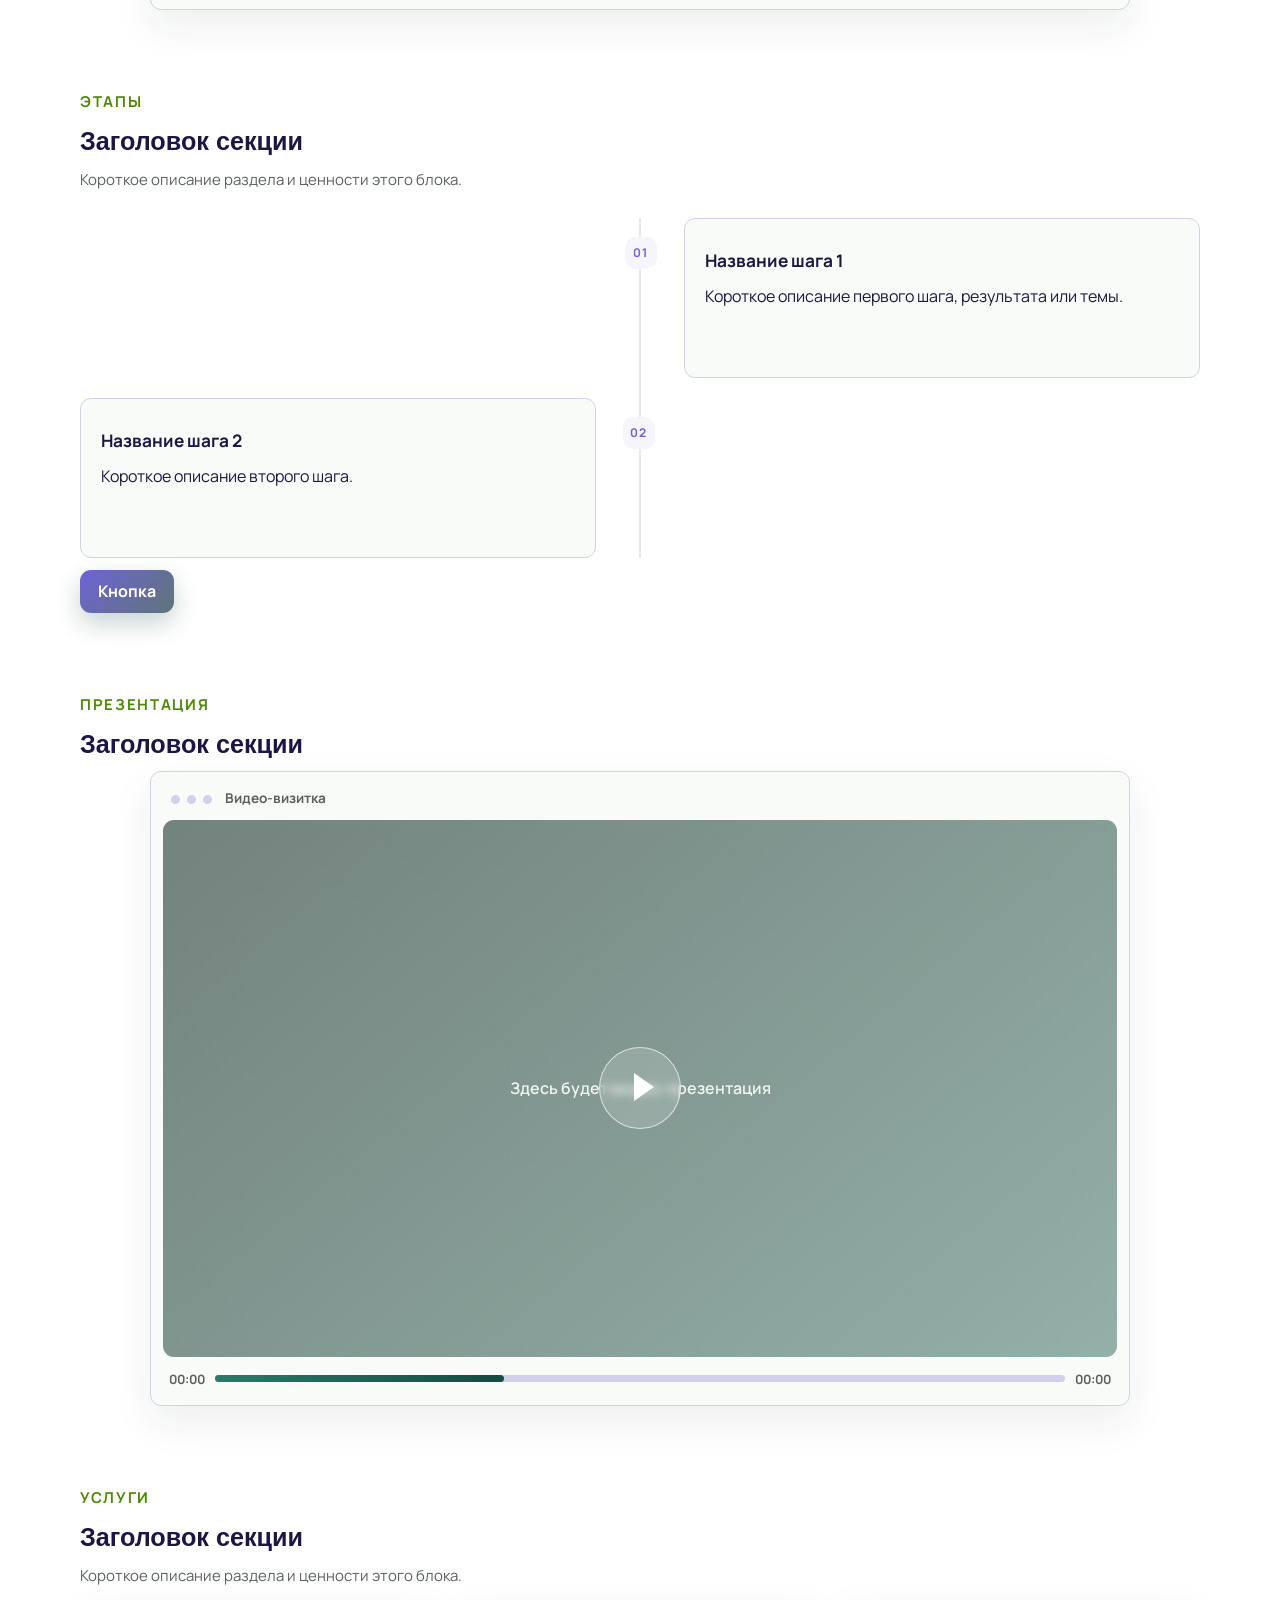
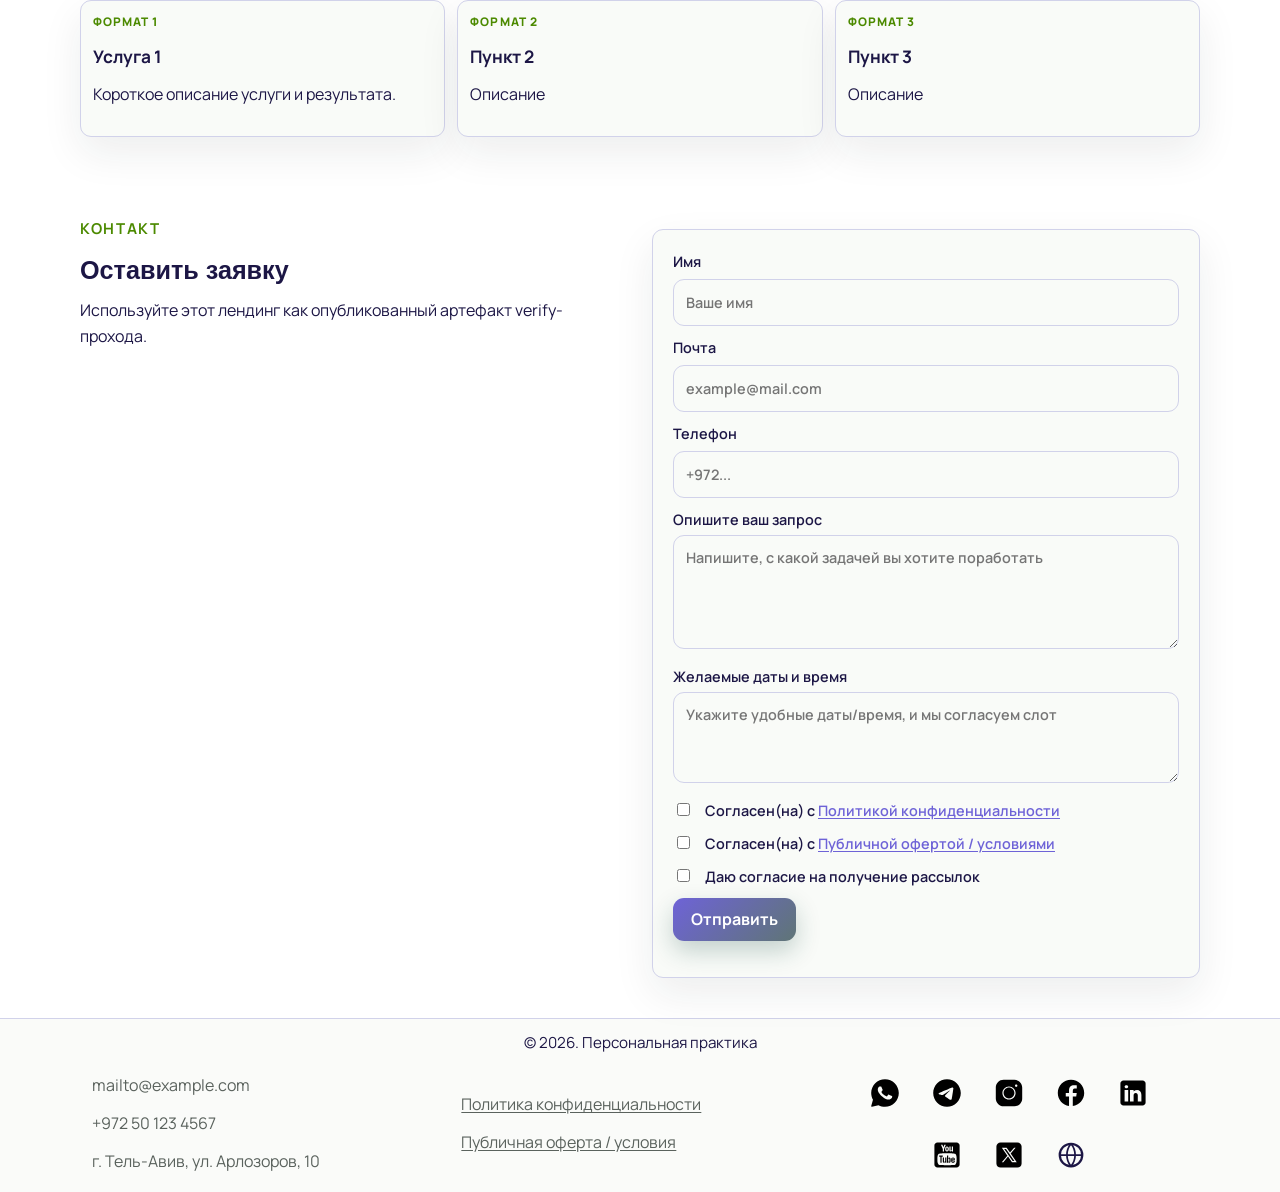
<file: en/index.html>
<!DOCTYPE html>
<html lang="en" data-lang="en" dir="ltr">
  <head>
    <meta charset="UTF-8">
    <meta name="viewport" content="width=device-width, initial-scale=1.0">
    <title>Проверочный лендинг готов к публикации</title>
    <meta name="description" content="Сквозной verify-проход: правки сохранены, экспорт собран, публикация проверена.">
    <link rel="preconnect" href="https://fonts.googleapis.com">
    <link rel="preconnect" href="https://fonts.gstatic.com" crossorigin>
    <link href="https://fonts.googleapis.com/css2?family=Manrope:wght@400;500;600;700;800&family=Literata:opsz,wght@7..72,500;7..72,700&display=swap" rel="stylesheet">
    <link rel="stylesheet" href="/styles.css">
    <link rel="canonical" href="https://specialist-landing-multi.onrender.com/en">
    <script id="seo-ai-schema" type="application/ld+json">
{
  "@context": "https://schema.org",
  "@graph": [
    {
      "@type": "WebSite",
      "@id": "https://specialist-landing-multi.onrender.com#website",
      "url": "https://specialist-landing-multi.onrender.com",
      "name": "Проверочный лендинг готов к публикации",
      "inLanguage": "en"
    },
    {
      "@type": "WebPage",
      "@id": "https://specialist-landing-multi.onrender.com#webpage",
      "url": "https://specialist-landing-multi.onrender.com",
      "name": "Проверочный лендинг готов к публикации",
      "description": "Сквозной verify-проход: правки сохранены, экспорт собран, публикация проверена.",
      "inLanguage": "en",
      "isPartOf": {
        "@id": "https://specialist-landing-multi.onrender.com#website"
      }
    }
  ]
}
</script>













<meta name="keywords" content="проверочный, лендинг, готов, публикации, надзаголовок, секции">
  <meta property="og:title" content="Проверочный лендинг готов к публикации">
  <meta property="og:description" content="Сквозной verify-проход: правки сохранены, экспорт собран, публикация проверена.">
  <meta name="twitter:title" content="Проверочный лендинг готов к публикации">
  <meta name="twitter:description" content="Сквозной verify-проход: правки сохранены, экспорт собран, публикация проверена.">
  <meta property="og:url" content="https://specialist-landing-multi.onrender.com/en">
  <meta name="twitter:url" content="https://specialist-landing-multi.onrender.com/en">
  <link rel="alternate" hreflang="ru" href="https://specialist-landing-multi.onrender.com/ru">
  <link rel="alternate" hreflang="he" href="https://specialist-landing-multi.onrender.com/he">
  <link rel="alternate" hreflang="en" href="https://specialist-landing-multi.onrender.com/en">
  <link rel="alternate" hreflang="x-default" href="https://specialist-landing-multi.onrender.com/ru">
</head>
  <body data-public-api-base-url="http://127.0.0.1:3000" data-project-slug="specialist-landing-multi" data-project-id="0c57d4da-7636-469a-9aba-18cf939234e4" class="gradient" data-public-site-url="https://specialist-landing-multi.onrender.com" data-lang="en" lang="en" dir="ltr" data-i18n-enabled="true">
    <header id="site-header" class="site-header">
      <div class="container header-inner">
        <button class="nav__link nav__link--home" type="button" data-menu-id="top" data-menu-visible="true" data-scroll-to="#top" aria-label title data-text="ru:|he:|en:" data-no-fallback="true" data-aria-from-text="true">
          <span aria-hidden="true">
            <svg xmlns="http://www.w3.org/2000/svg" width="24" height="24" viewBox="0 0 24 24" aria-hidden="true" focusable="false">
              <path fill="currentColor" d="M10 20v-6h4v6h5v-8h3L12 3 2 12h3v8z"></path>
            </svg>
          </span>
        </button>
        <nav class="nav nav--desktop" aria-label="Навигация по разделам">
          <button class="nav__link" type="button" data-menu-id="about" data-menu-visible="true" data-scroll-to="#about">
            <span data-text="ru:Обо мне|he:עליי|en:" data-no-fallback="true">Обо мне</span>
          </button>
          <button class="nav__link" type="button" data-menu-id="video" data-menu-visible="true" data-scroll-to="#video">
            <span data-text="ru:Презентация|he:מצגת|en:" data-no-fallback="true">Презентация</span>
          </button>
          <button class="nav__link" type="button" data-menu-id="steps" data-menu-visible="true" data-scroll-to="#steps">
            <span data-text="ru:Этапы|he:שלבים|en:" data-no-fallback="true">Этапы</span>
          </button>
          <button class="nav__link" type="button" data-menu-id="video-2" data-menu-visible="true" data-scroll-to="#video-2">
            <span data-text="ru:Презентация|he:מצגת|en:" data-no-fallback="true">Презентация</span>
          </button>
          <button class="nav__link" type="button" data-menu-id="services" data-menu-visible="true" data-scroll-to="#services">
            <span data-text="ru:Услуги|he:שירותים|en:" data-no-fallback="true">Услуги</span>
          </button>
          <button class="nav__link" type="button" data-menu-id="contact" data-menu-visible="true" data-scroll-to="#contact">
            <span data-text="ru:Контакт|he:איש קשר|en:" data-no-fallback="true">Контакт</span>
          </button>
        </nav>
        <div class="header-actions">
          <div class="lang-menu" id="lang-menu">
            <span class="lang-icon" aria-hidden="true">🌐</span>
            <select id="i18n-switcher" aria-label="Language">
              <option value="ru">RU</option>
              <option value="he">HE</option>
              <option value="en" selected>EN</option>
            </select>
          </div>
          <button class="icon-btn nav-toggle" type="button" aria-label="Открыть меню" aria-controls="mobile-nav" aria-expanded="false">
            <span class="icon-btn__bars" aria-hidden="true">
              <span></span>
            </span>
          </button>
        </div>
      </div>
      <div class="mobile-nav" id="mobile-nav" hidden>
        <div class="container mobile-nav__inner">
          <nav class="nav nav--mobile" aria-label="Навигация по разделам">
            <button class="nav__link" type="button" data-menu-id="about" data-menu-visible="true" data-scroll-to="#about">
              <span data-text="ru:Обо мне|he:עליי|en:" data-no-fallback="true">Обо мне</span>
            </button>
            <button class="nav__link" type="button" data-menu-id="video" data-menu-visible="true" data-scroll-to="#video">
              <span data-text="ru:Презентация|he:מצגת|en:" data-no-fallback="true">Презентация</span>
            </button>
            <button class="nav__link" type="button" data-menu-id="steps" data-menu-visible="true" data-scroll-to="#steps">
              <span data-text="ru:Этапы|he:שלבים|en:" data-no-fallback="true">Этапы</span>
            </button>
            <button class="nav__link" type="button" data-menu-id="video-2" data-menu-visible="true" data-scroll-to="#video-2">
              <span data-text="ru:Презентация|he:מצגת|en:" data-no-fallback="true">Презентация</span>
            </button>
            <button class="nav__link" type="button" data-menu-id="services" data-menu-visible="true" data-scroll-to="#services">
              <span data-text="ru:Услуги|he:שירותים|en:" data-no-fallback="true">Услуги</span>
            </button>
            <button class="nav__link" type="button" data-menu-id="contact" data-menu-visible="true" data-scroll-to="#contact">
              <span data-text="ru:Контакт|he:איש קשר|en:" data-no-fallback="true">Контакт</span>
            </button>
          </nav>
        </div>
      </div>
    </header>
    <main>
      <section class="section hero section--hero" id="top" data-hero-mobile-order="text-image">
        <div class="container">
          <div class="hero__content">
            <div class="hero__text">
              <p class="eyebrow" id="field-hero-eyebrow" data-i18n-kind="short" data-text="ru:Надзаголовок секции|he:כותרת־על של מקטע|en:">Надзаголовок секции</p>
              <h1 id="field-hero-title" data-i18n-kind="short" data-text="ru:Проверочный лендинг готов к публикации|he:כותרת ראשית של מקטע|en:">Проверочный лендинг готов к публикации</h1>
              <p class="lead" id="field-hero-lead" data-i18n-kind="short" data-text="ru:Сквозной verify-проход: правки сохранены, экспорт собран, публикация проверена.|he:תיאור קצר של ההצעה, הבעיה או ההבטחה המרכזית.|en:">Сквозной verify-проход: правки сохранены, экспорт собран, публикация проверена.</p>
              <a class="btn" href="#contact" id="field-hero-btn-text" data-i18n-kind="short" data-text="ru:Кнопка|he:כפתור|en:">Кнопка</a>
            </div>
            <div class="hero__photo" id="field-hero-image" role="img" aria-label="Изображение hero" data-hero-empty="true">
              <picture class="hero__picture">
                <source class="hero__source-webp" type="image/webp">
                <img class="hero__media" alt="Изображение hero" loading="eager" decoding="async" fetchpriority="high">
              </picture>
            </div>
          </div>
        </div>
      </section>
      <section class="section" id="about">
        <div class="container two-col">
          <div>
            <p class="eyebrow" id="field-about-eyebrow" data-i18n-kind="short" data-text="ru:Обо мне|he:עליי|en:">Обо мне</p>
            <h2 id="field-about-title" data-i18n-kind="short" data-text="ru:Заголовок секции|he:כותרת של מקטע|en:">Заголовок секции</h2>
            <p class="subhead" id="field-about-subhead" data-i18n-kind="short" data-text="ru:Короткое описание раздела и ценности этого блока.|he:תיאור קצר של החלק והערך של הבלוק הזה.|en:">Короткое описание раздела и ценности этого блока.</p>
            <div id="field-about-text" data-i18n-kind="long" class="content-text-ru">
              Основной текст раздела.
              <br>
              Расскажите о сути, формате работы, содержании или ключевых преимуществах.
            </div>
            <div data-i18n-kind="long" class="content-text-he" data-i18n-generated="true" data-i18n-source="field-about-text" data-i18n-lang="he">
              טקסט עיקרי של החלק.
              <br>
              ספרו על המהות, פורמט העבודה, התוכן או היתרונות המרכזיים.
            </div>
            <div data-i18n-kind="long" class="content-text-en" data-i18n-generated="true" data-i18n-source="field-about-text" data-i18n-lang="en">
              Основной текст раздела.
              <br>
              Расскажите о сути, формате работы, содержании или ключевых преимуществах.
            </div>
            <a class="btn btn--ghost" href="#contact" id="field-about-btn-text" data-i18n-kind="short" data-text="ru:Кнопка|he:כפתור|en:">Кнопка</a>
          </div>
          <aside class="note-card">
            <h3 id="field-about-aside-title" data-i18n-kind="short" data-text="ru:Заголовок плашки|he:כותרת של כרטיסייה|en:">Заголовок плашки</h3>
            <ul id="field-about-aside-list">
              <li data-i18n-kind="short" data-text="ru:Пункт 1|he:סעיף 1">Пункт 1</li>
              <li data-i18n-kind="short" data-text="ru:Пункт 2|he:סעיף 2">Пункт 2</li>
              <li data-i18n-kind="short" data-text="ru:Пункт 3|he:סעיף 3">Пункт 3</li>
            </ul>
          </aside>
        </div>
      </section>
      <section class="section" id="video" data-video-player-controls="true" data-video-player-autoplay="false" data-video-player-muted="false" data-video-player-loop="false" data-video-player-preload="metadata" data-video-player-aspect="auto" data-video-player-label="true">
        <div class="container">
          <p class="eyebrow" id="field-video-eyebrow" data-i18n-kind="short" data-text="ru:Презентация|he:מצגת|en:">Презентация</p>
          <h2 id="field-video-title" data-i18n-kind="short" data-text="ru:Заголовок секции|he:כותרת הסעיף|en:">Заголовок секции</h2>
          <div class="video-player reveal-item" aria-label="Блок видео">
            <div class="video-player__top">
              <span class="video-dot"></span>
              <span class="video-dot"></span>
              <span class="video-dot"></span>
              <p id="field-video-label" data-i18n-kind="short" data-text="ru:Видео-визитка|he:וידאו היכרות|en:">Видео-визитка</p>
            </div>
            <div class="video-player__screen">
              <button class="play-btn" type="button" aria-label="Воспроизвести"></button>
              <p id="field-video-placeholder" data-i18n-kind="long" class="content-text-ru">Здесь будет видео-презентация</p>
              <p data-i18n-kind="long" class="content-text-he" data-i18n-generated="true" data-i18n-source="field-video-placeholder" data-i18n-lang="he">כאן תהיה מצגת וידאו</p>
              <p data-i18n-kind="long" class="content-text-en" data-i18n-generated="true" data-i18n-source="field-video-placeholder" data-i18n-lang="en">Здесь будет видео-презентация</p>
            </div>
            <div class="video-player__controls">
              <span>00:00</span>
              <div class="video-track">
                <i></i>
              </div>
              <span>00:00</span>
            </div>
          </div>
          <div id="field-video-media" hidden aria-hidden="true"></div>
          <a class="btn" href="#contact" id="field-video-btn-text" hidden data-i18n-kind="short" data-text="ru:Кнопка|he:|en:">Кнопка</a>
        </div>
      </section>
      <section class="section" id="steps" data-steps-layout="timeline" data-steps-preset="process">
        <div class="container">
          <p class="eyebrow" id="field-steps-eyebrow" data-i18n-kind="short" data-text="ru:Этапы|he:שלבים|en:">Этапы</p>
          <h2 id="field-steps-title" data-i18n-kind="short" data-text="ru:Заголовок секции|he:כותרת הסעיף|en:">Заголовок секции</h2>
          <p class="subhead" id="field-steps-subhead" data-i18n-kind="short" data-text="ru:Короткое описание раздела и ценности этого блока.|he:תיאור קצר של החלק והערך של הבלוק הזה.|en:">Короткое описание раздела и ценности этого блока.</p>
          <div class="steps-timeline steps-timeline--preset-process steps-timeline--timeline" id="field-steps-list">
            <article class="step-item" data-item-key="step-1">
              <div class="step-count">01</div>
              <div class="step-body">
                <div class="step-title-media">
                  <h3 class="step-title" data-i18n-kind="short" data-text="ru:Название шага 1|he:שם של שלב 1">Название шага 1</h3>
                  <div class="step-image" hidden aria-hidden="true"></div>
                </div>
                <p class="step-description" data-i18n-kind="long" data-text="ru:Короткое описание первого шага, результата или темы.|he:תיאור קצר של הצעד הראשון, התוצאה או הנושא.">Короткое описание первого шага, результата или темы.</p>
                <p class="step-datetime" hidden data-i18n-kind="long" data-text="ru:15 марта 14:00|he:15 במרץ 14:00">15 марта 14:00</p>
                <p class="step-meta" hidden data-i18n-kind="long" data-text="ru:Метка|he:תווית">Метка</p>
                <p class="step-presenter" hidden data-i18n-kind="long" data-text="ru:Ведущий|he:מנחה">Ведущий</p>
                <p class="step-result" hidden data-i18n-kind="long" data-text="ru:Будет отличный результат|he:תהיה תוצאה מצוינת">Будет отличный результат</p>
                <div class="step-format-location">
                  <p class="step-format" hidden data-i18n-kind="long" data-text="ru:online|he:אונליין">online</p>
                  <p class="step-location" hidden data-i18n-kind="long" data-text="ru:ZOOM|he:זום">ZOOM</p>
                  <a class="step-location-link" href="#" hidden data-i18n-kind="long" data-text="ru:Ссылка для подключения|he:קישור להתחברות">Ссылка для подключения</a>
                </div>
                <div class="step-tags" data-tags-raw="Getcourse, Tilda" data-i18n-kind="short" data-text="ru:Getcourse, Tilda|he:גטקורס, טילדה" hidden>
                  <span class="step-tag">Getcourse</span>
                  <span class="step-tag">Tilda</span>
                </div>
                <a class="btn btn--ghost step-link" href="#" hidden data-i18n-kind="long" data-text="ru:Подробнее|he:לפרטים נוספים">Подробнее</a>
              </div>
            </article>
            <article class="step-item" data-item-key="step-2">
              <div class="step-count">02</div>
              <div class="step-body">
                <div class="step-title-media">
                  <h3 class="step-title" data-i18n-kind="short" data-text="ru:Название шага 2|he:">Название шага 2</h3>
                  <div class="step-image" hidden aria-hidden="true"></div>
                </div>
                <p class="step-description" data-i18n-kind="long" data-text="ru:Короткое описание второго шага.|he:">Короткое описание второго шага.</p>
                <p class="step-datetime" hidden data-i18n-kind="long" data-text="ru:|he:"></p>
                <p class="step-meta" hidden data-i18n-kind="long" data-text="ru:|he:"></p>
                <p class="step-presenter" hidden data-i18n-kind="long" data-text="ru:|he:"></p>
                <p class="step-result" hidden data-i18n-kind="long" data-text="ru:|he:"></p>
                <div class="step-format-location">
                  <p class="step-format" hidden data-i18n-kind="long" data-text="ru:|he:"></p>
                  <p class="step-location" hidden data-i18n-kind="long" data-text="ru:|he:"></p>
                  <a class="step-location-link" href="#" hidden data-i18n-kind="long" data-text="ru:|he:"></a>
                </div>
                <div class="step-tags" data-tags-raw="ru:|he:" data-i18n-kind="short" data-text="ru:|he:" hidden>
                  <span class="step-tag">ru:|he:</span>
                </div>
                <a class="btn btn--ghost step-link" href="#" hidden data-i18n-kind="long" data-text="ru:Подробнее|he:">Подробнее</a>
              </div>
            </article>
          </div>
          <a class="btn" href="#contact" id="field-steps-btn-text" data-i18n-kind="short" data-text="ru:Кнопка|he:כפתור|en:">Кнопка</a>
        </div>
      </section>
      <section class="section" id="video-2" data-video-player-controls="true" data-video-player-autoplay="false" data-video-player-muted="false" data-video-player-loop="false" data-video-player-preload="metadata" data-video-player-aspect="auto" data-video-player-label="true">
        <div class="container">
          <p class="eyebrow" id="field-video-2-eyebrow" data-i18n-kind="short" data-text="ru:Презентация|he:מצגת|en:">Презентация</p>
          <h2 id="field-video-2-title" data-i18n-kind="short" data-text="ru:Заголовок секции|he:כותרת הסעיף|en:">Заголовок секции</h2>
          <div class="video-player reveal-item" aria-label="Блок видео">
            <div class="video-player__top">
              <span class="video-dot"></span>
              <span class="video-dot"></span>
              <span class="video-dot"></span>
              <p id="field-video-2-label" data-i18n-kind="short" data-text="ru:Видео-визитка|he:וידאו היכרות|en:">Видео-визитка</p>
            </div>
            <div class="video-player__screen">
              <button class="play-btn" type="button" aria-label="Воспроизвести"></button>
              <p id="field-video-2-placeholder" data-i18n-kind="long" class="content-text-ru">Здесь будет видео-презентация</p>
              <p data-i18n-kind="long" class="content-text-he" data-i18n-generated="true" data-i18n-source="field-video-2-placeholder" data-i18n-lang="he">כאן תהיה מצגת וידאו</p>
              <p data-i18n-kind="long" class="content-text-en" data-i18n-generated="true" data-i18n-source="field-video-2-placeholder" data-i18n-lang="en">Здесь будет видео-презентация</p>
            </div>
            <div class="video-player__controls">
              <span>00:00</span>
              <div class="video-track">
                <i></i>
              </div>
              <span>00:00</span>
            </div>
          </div>
          <div id="field-video-2-media" hidden aria-hidden="true"></div>
          <a class="btn" href="#contact" id="field-video-2-btn-text" hidden data-i18n-kind="short" data-text="ru:Кнопка|he:|en:">Кнопка</a>
        </div>
      </section>
      <section class="section section--alt" id="services">
        <div class="container">
          <p class="eyebrow" id="field-services-eyebrow" data-i18n-kind="short" data-text="ru:Услуги|he:שירותים|en:">Услуги</p>
          <h2 id="field-services-title" data-i18n-kind="short" data-text="ru:Заголовок секции|he:כותרת הסעיף|en:">Заголовок секции</h2>
          <p class="subhead" id="field-services-subhead" data-i18n-kind="short" data-text="ru:Короткое описание раздела и ценности этого блока.|he:תיאור קצר של הסעיף ושל הערך של הבלוק הזה.|en:">Короткое описание раздела и ценности этого блока.</p>
          <div class="services-bento" id="field-services-list">
            <article class="service-item" data-item-image-enabled="false" data-item-kicker-visible="true" data-item-title-visible="true" data-item-description-visible="true" data-item-label-visible="false" data-item-tags-visible="false">
              <p class="service-kicker" data-i18n-kind="long" data-text="ru:Формат 1|he:פורמט 1">Формат 1</p>
              <h3 data-i18n-kind="short" data-text="ru:Услуга 1|he:שירות 1">Услуга 1</h3>
              <p data-i18n-kind="long" data-text="ru:Короткое описание услуги и результата.|he:תיאור קצר של השירות והתוצאה.">Короткое описание услуги и результата.</p>
              <p class="service-metric" hidden data-i18n-kind="long" data-text="ru:Метка|he:תגית">Метка</p>
              <div class="service-tags" hidden data-i18n-kind="short" data-text="ru:Тег 1, Тег 2|he:תגית 1, תגית 2">
                <span class="service-tag">Тег 1</span>
                <span class="service-tag">Тег 2</span>
              </div>
            </article>
            <article class="service-item" data-item-image-enabled="false" data-item-kicker-visible="true" data-item-title-visible="true" data-item-description-visible="true" data-item-label-visible="false" data-item-tags-visible="false">
              <p class="service-kicker" data-i18n-kind="long" data-text="ru:Формат 2|he:">Формат 2</p>
              <h3 data-i18n-kind="short" data-text="ru:Пункт 2|he:">Пункт 2</h3>
              <p data-i18n-kind="long" data-text="ru:Описание|he:">Описание</p>
              <p class="service-metric" hidden data-i18n-kind="long" data-text="ru:Метка|he:">Метка</p>
              <div class="service-tags" hidden data-i18n-kind="short" data-text="ru:Тег
Ещё тег|he:">
                <span class="service-tag">Тег</span>
                <span class="service-tag">Ещё тег</span>
              </div>
            </article>
            <article class="service-item" data-item-image-enabled="false" data-item-kicker-visible="true" data-item-title-visible="true" data-item-description-visible="true" data-item-label-visible="false" data-item-tags-visible="false">
              <p class="service-kicker" data-i18n-kind="long" data-text="ru:Формат 3|he:">Формат 3</p>
              <h3 data-i18n-kind="short" data-text="ru:Пункт 3|he:">Пункт 3</h3>
              <p data-i18n-kind="long" data-text="ru:Описание|he:">Описание</p>
              <p class="service-metric" hidden data-i18n-kind="long" data-text="ru:Метка|he:">Метка</p>
              <div class="service-tags" hidden data-i18n-kind="short" data-text="ru:Тег
Тег2
Ещё один тег|he:">
                <span class="service-tag">Тег</span>
                <span class="service-tag">Тег2</span>
                <span class="service-tag">Ещё один тег</span>
              </div>
            </article>
          </div>
          <a class="btn" href="#contact" id="field-services-btn-text" hidden data-i18n-kind="short" data-text="ru:Кнопка|he:|en:">Кнопка</a>
        </div>
      </section>
      <section class="section section--contact" id="contact" data-contact-layout="two-column" data-contact-submit-mode="form" data-contact-calendar-url data-contact-calendar-embed-src>
        <div class="container contact-wrap">
          <div>
            <p class="eyebrow" id="field-contact-eyebrow" data-i18n-kind="short" data-text="ru:Контакт|he:איש קשר|en:">Контакт</p>
            <h2 id="field-contact-title" data-i18n-kind="short" data-text="ru:Оставить заявку|he:כותרת מקטע|en:">Оставить заявку</h2>
            <p id="field-contact-lead" data-i18n-kind="short" data-text="ru:Используйте этот лендинг как опубликованный артефакт verify-прохода.|he:תארו מה יקרה לאחר שליחת הבקשה.|en:">Используйте этот лендинг как опубликованный артефакт verify-прохода.</p>
          </div>
          <form class="contact-form" novalidate>
            <label>
              <span id="field-contact-name-label" class="contact-field-label" data-i18n-kind="short" data-text="ru:Имя|he:שם|en:">Имя</span>
              <input id="field-contact-name-input" type="text" name="name" placeholder="Ваше имя" required data-i18n-kind="short" data-text="ru:Ваше имя|he:השם שלך|en:" value>
            </label>
            <label>
              <span id="field-contact-email-label" class="contact-field-label" data-i18n-kind="short" data-text="ru:Почта|he:אימייל|en:">Почта</span>
              <input id="field-contact-email-input" type="email" name="email" placeholder="example@mail.com" required data-i18n-kind="short" data-text="ru:example@mail.com|he:example@mail.com|en:" value>
            </label>
            <label>
              <span id="field-contact-phone-label" class="contact-field-label" data-i18n-kind="short" data-text="ru:Телефон|he:טלפון|en:">Телефон</span>
              <input id="field-contact-phone-input" type="tel" name="phone" placeholder="+972..." required data-i18n-kind="short" data-text="ru:+972...|he:+972...|en:" value>
            </label>
            <label>
              <span id="field-contact-request-label" class="contact-field-label" data-i18n-kind="short" data-text="ru:Опишите ваш запрос|he:תארו את הבקשה שלכם|en:">Опишите ваш запрос</span>
              <textarea id="field-contact-request-input" name="request" rows="4" placeholder="Напишите, с какой задачей вы хотите поработать" required data-i18n-kind="short" data-text="ru:Напишите, с какой задачей вы хотите поработать|he:כתבו עם איזו משימה תרצו לעבוד|en:"></textarea>
            </label>
            <label class="preferred-time-field">
              <span id="field-contact-preferred-time-label" class="contact-field-label" data-i18n-kind="short" data-text="ru:Желаемые даты и время|he:תאריכים ושעות רצויים|en:">Желаемые даты и время</span>
              <textarea id="field-contact-preferred-time-input" name="preferred_time" rows="3" placeholder="Укажите удобные даты/время, и мы согласуем слот" data-i18n-kind="short" data-text="ru:Укажите удобные даты/время, и мы согласуем слот|he:ציינו תאריכים/שעות נוחים, ואנחנו נתאם מועד|en:"></textarea>
            </label>
            <div class="legal-consents">
              <label class="consent-line">
                <input type="checkbox" id="field-contact-consent-privacy-input" required data-i18n-kind="short" data-text="ru:|he:|en:" placeholder value>
                <span class="consent-line__text">
                  <span id="field-contact-consent-privacy-prefix" data-i18n-kind="short" data-text="ru:Согласен(на) с|he:מסכים/מסכימה עם|en:">Согласен(на) с</span>
                  <a href="#legal-privacy" id="legal-link-privacy" data-legal-document="privacyText">
                    <span id="field-contact-consent-privacy-link-text" data-i18n-kind="short" data-text="ru:Политикой конфиденциальности|he:מדיניות פרטיות|en:">Политикой конфиденциальности</span>
                  </a>
                </span>
              </label>
              <label class="consent-line">
                <input type="checkbox" id="field-contact-consent-offer-input" required data-i18n-kind="short" data-text="ru:|he:|en:" placeholder value>
                <span class="consent-line__text">
                  <span id="field-contact-consent-offer-prefix" data-i18n-kind="short" data-text="ru:Согласен(на) с|he:מסכים/מסכימה עם|en:">Согласен(на) с</span>
                  <a href="#legal-offer" id="legal-link-offer" data-legal-document="offerText">
                    <span id="field-contact-consent-offer-link-text" data-i18n-kind="short" data-text="ru:Публичной офертой / условиями|he:הצעה לציבור / תנאים|en:">Публичной офертой / условиями</span>
                  </a>
                </span>
              </label>
              <label class="consent-line">
                <input type="checkbox" id="field-contact-consent-newsletter-input" data-i18n-kind="short" data-text="ru:|he:|en:" placeholder value>
                <span class="consent-line__text">
                  <span id="field-contact-consent-newsletter-text" data-i18n-kind="short" data-text="ru:Даю согласие на получение рассылок|he:אני מסכים/מסכימה לקבל דיוור|en:">Даю согласие на получение рассылок</span>
                </span>
              </label>
            </div>
            <button class="btn" type="submit" id="field-contact-btn-text" data-i18n-kind="short" data-text="ru:Отправить|he:שלח|en:">Отправить</button>
            <p class="form-status" aria-live="polite"></p>
          </form>
          <div class="calendar-block">
            <p class="calendar-note" id="field-contact-calendar-note" data-i18n-kind="short" data-text="ru:Выберите удобный слот в Google Calendar.|he:בחרו משבצת זמן נוחה ב-Google Calendar.|en:">Выберите удобный слот в Google Calendar.</p>
            <div class="calendar-inline-embed">
              <iframe class="calendar-inline-frame" src="about:blank" title="Google Calendar booking" loading="lazy" referrerpolicy="strict-origin-when-cross-origin"></iframe>
            </div>
            <button class="btn calendar-open-btn calendar-open-btn--google" type="button" id="field-contact-calendar-open-text" data-i18n-kind="short" data-text="ru:Открыть Google Calendar|he:פתח את Google Calendar|en:">Открыть Google Calendar</button>
            <a class="calendar-fallback-link" href="#" target="_blank" rel="noopener noreferrer" id="field-contact-calendar-link-text" data-i18n-kind="short" data-text="ru:Открыть в новой вкладке|he:פתח בלשונית חדשה|en:">Открыть в новой вкладке</a>
          </div>
        </div>
        <div class="calendar-modal" aria-hidden="true">
          <div class="calendar-modal__dialog" role="dialog" aria-modal="true" aria-labelledby="contact-calendar-modal-title">
            <div class="calendar-modal__top">
              <h3 id="contact-calendar-modal-title">Google Calendar</h3>
              <button class="calendar-modal__close" type="button" aria-label="Закрыть">×</button>
            </div>
            <iframe class="calendar-modal__frame" src="about:blank" title="Google Calendar booking modal"></iframe>
            <div class="calendar-modal__footer">
              <a class="calendar-modal__newtab" target="_blank" rel="noopener noreferrer" href="#">Открыть в новой вкладке</a>
            </div>
          </div>
        </div>
      </section>
    </main>
    <footer class="footer">
      <div class="container footer__inner">
        <div class="footer-copyright">
          <p id="field-footer-copyright" data-i18n-kind="short" class="footer__copyright" data-text="ru:© 2026. Персональная практика|he:© 2026. פרקטיקה פרטית|en:">© 2026. Персональная практика</p>
        </div>
        <div class="footer__meta">
          <div class="footer__contacts">
            <a class="footer__contact footer__contact--email" id="field-footer-email" href="mailto:mailto@example.com" data-i18n-kind="short" data-text="ru:mailto@example.com|he:|en:">mailto@example.com</a>
            <a class="footer__contact footer__contact--phone" id="field-footer-phone" href="tel:+972501234567" data-i18n-kind="short" data-text="ru:+972 50 123 4567|he:|en:">+972 50 123 4567</a>
            <p class="footer__contact footer__contact--address content-text-ru" id="field-footer-address" data-i18n-kind="long">г. Тель-Авив, ул. Арлозоров, 10</p>
            <p class="footer__contact footer__contact--address content-text-he" data-i18n-kind="long" data-i18n-generated="true" data-i18n-source="field-footer-address" data-i18n-lang="he">תל אביב, רח׳ ארלוזורוב, 10</p>
            <p class="footer__contact footer__contact--address content-text-en" data-i18n-kind="long" data-i18n-generated="true" data-i18n-source="field-footer-address" data-i18n-lang="en">г. Тель-Авив, ул. Арлозоров, 10</p>
          </div>
        </div>
        <div class="footer-legal-links">
          <a class="footer-legal-link" href="#legal-privacy" data-legal-document="privacyText">
            <span id="field-footer-privacy-link-text" data-i18n-kind="short" data-text="ru:Политика конфиденциальности|he:מדיניות פרטיות|en:">Политика конфиденциальности</span>
          </a>
          <a class="footer-legal-link" href="#legal-offer" data-legal-document="offerText">
            <span id="field-footer-offer-link-text" data-i18n-kind="short" data-text="ru:Публичная оферта / условия|he:פומבי / תנאים|en:">Публичная оферта / условия</span>
          </a>
        </div>
        <div class="footer__links">
          <ul id="field-footer-social-list" class="footer-social-list">
            <li class="footer-social-item" data-item-key="website" data-social-kind="whatsapp" data-item-icon-only="true" data-item-visible="true">
              <a class="footer-social-link" href="https://wa.me/972000000000" target="_blank" rel="noopener noreferrer" aria-label="WhatsApp">
                <span class="footer-social-icon" aria-hidden="true">
                  <svg xmlns="http://www.w3.org/2000/svg" x="0px" y="0px" width="100" height="100" viewBox="0 0 50 50">
                    <path d="M25,2C12.318,2,2,12.318,2,25c0,3.96,1.023,7.854,2.963,11.29L2.037,46.73c-0.096,0.343-0.003,0.711,0.245,0.966 C2.473,47.893,2.733,48,3,48c0.08,0,0.161-0.01,0.24-0.029l10.896-2.699C17.463,47.058,21.21,48,25,48c12.682,0,23-10.318,23-23 S37.682,2,25,2z M36.57,33.116c-0.492,1.362-2.852,2.605-3.986,2.772c-1.018,0.149-2.306,0.213-3.72-0.231 c-0.857-0.27-1.957-0.628-3.366-1.229c-5.923-2.526-9.791-8.415-10.087-8.804C15.116,25.235,13,22.463,13,19.594 s1.525-4.28,2.067-4.864c0.542-0.584,1.181-0.73,1.575-0.73s0.787,0.005,1.132,0.021c0.363,0.018,0.85-0.137,1.329,1.001 c0.492,1.168,1.673,4.037,1.819,4.33c0.148,0.292,0.246,0.633,0.05,1.022c-0.196,0.389-0.294,0.632-0.59,0.973 s-0.62,0.76-0.886,1.022c-0.296,0.291-0.603,0.606-0.259,1.19c0.344,0.584,1.529,2.493,3.285,4.039 c2.255,1.986,4.158,2.602,4.748,2.894c0.59,0.292,0.935,0.243,1.279-0.146c0.344-0.39,1.476-1.703,1.869-2.286 s0.787-0.487,1.329-0.292c0.542,0.194,3.445,1.604,4.035,1.896c0.59,0.292,0.984,0.438,1.132,0.681 C37.062,30.587,37.062,31.755,36.57,33.116z"></path>
                  </svg>
                </span>
                <span class="footer-social-label" id="field-footer-social-list__item-website-label" data-i18n-kind="short" data-text="ru:Ссылка|he:|en:">Ссылка</span>
              </a>
            </li>
            <li class="footer-social-item" data-item-key="footer-mmurnjztd8a4b" data-social-kind="telegram" data-item-icon-only="true" data-item-visible="true">
              <a class="footer-social-link" href="https://t.me/example" target="_blank" rel="noopener noreferrer" aria-label="Telegram">
                <span class="footer-social-icon" aria-hidden="true">
                  <svg xmlns="http://www.w3.org/2000/svg" x="0px" y="0px" width="100" height="100" viewBox="0 0 50 50">
                    <path d="M25,2c12.703,0,23,10.297,23,23S37.703,48,25,48S2,37.703,2,25S12.297,2,25,2z M32.934,34.375	c0.423-1.298,2.405-14.234,2.65-16.783c0.074-0.772-0.17-1.285-0.648-1.514c-0.578-0.278-1.434-0.139-2.427,0.219	c-1.362,0.491-18.774,7.884-19.78,8.312c-0.954,0.405-1.856,0.847-1.856,1.487c0,0.45,0.267,0.703,1.003,0.966	c0.766,0.273,2.695,0.858,3.834,1.172c1.097,0.303,2.346,0.04,3.046-0.395c0.742-0.461,9.305-6.191,9.92-6.693	c0.614-0.502,1.104,0.141,0.602,0.644c-0.502,0.502-6.38,6.207-7.155,6.997c-0.941,0.959-0.273,1.953,0.358,2.351	c0.721,0.454,5.906,3.932,6.687,4.49c0.781,0.558,1.573,0.811,2.298,0.811C32.191,36.439,32.573,35.484,32.934,34.375z"></path>
                  </svg>
                </span>
                <span class="footer-social-label" id="field-footer-social-list__item-footer-mmurnjztd8a4b-label" data-i18n-kind="short" data-text="ru:Сайт|he:|en:">Сайт</span>
              </a>
            </li>
            <li class="footer-social-item" data-item-key="footer-mmvrv6s2zofbg" data-social-kind="instagram" data-item-icon-only="true" data-item-visible="true">
              <a class="footer-social-link" href="https://instagram.com/example" target="_blank" rel="noopener noreferrer" aria-label="Instagram">
                <span class="footer-social-icon" aria-hidden="true">
                  <svg xmlns="http://www.w3.org/2000/svg" x="0px" y="0px" width="100" height="100" viewBox="0 0 50 50">
                    <path d="M 16 3 C 8.83 3 3 8.83 3 16 L 3 34 C 3 41.17 8.83 47 16 47 L 34 47 C 41.17 47 47 41.17 47 34 L 47 16 C 47 8.83 41.17 3 34 3 L 16 3 z M 37 11 C 38.1 11 39 11.9 39 13 C 39 14.1 38.1 15 37 15 C 35.9 15 35 14.1 35 13 C 35 11.9 35.9 11 37 11 z M 25 14 C 31.07 14 36 18.93 36 25 C 36 31.07 31.07 36 25 36 C 18.93 36 14 31.07 14 25 C 14 18.93 18.93 14 25 14 z M 25 16 C 20.04 16 16 20.04 16 25 C 16 29.96 20.04 34 25 34 C 29.96 34 34 29.96 34 25 C 34 20.04 29.96 16 25 16 z"></path>
                  </svg>
                </span>
                <span class="footer-social-label" id="field-footer-social-list__item-footer-mmvrv6s2zofbg-label" data-i18n-kind="short" data-text="ru:Instagram|he:|en:">Instagram</span>
              </a>
            </li>
            <li class="footer-social-item" data-item-key="footer-mmvrxhjqleu7f" data-social-kind="facebook" data-item-icon-only="true" data-item-visible="true">
              <a class="footer-social-link" href="https://facebook.com/example" target="_blank" rel="noopener noreferrer" aria-label="Facebook">
                <span class="footer-social-icon" aria-hidden="true">
                  <svg xmlns="http://www.w3.org/2000/svg" x="0px" y="0px" width="100" height="100" viewBox="0 0 50 50">
                    <path d="M25,3C12.85,3,3,12.85,3,25c0,11.03,8.125,20.137,18.712,21.728V30.831h-5.443v-5.783h5.443v-3.848 c0-6.371,3.104-9.168,8.399-9.168c2.536,0,3.877,0.188,4.512,0.274v5.048h-3.612c-2.248,0-3.033,2.131-3.033,4.533v3.161h6.588 l-0.894,5.783h-5.694v15.944C38.716,45.318,47,36.137,47,25C47,12.85,37.15,3,25,3z"></path>
                  </svg>
                </span>
                <span class="footer-social-label" id="field-footer-social-list__item-footer-mmvrxhjqleu7f-label" data-i18n-kind="short" data-text="ru:Facebook|he:|en:">Facebook</span>
              </a>
            </li>
            <li class="footer-social-item" data-item-key="footer-mmvryodpta88a" data-social-kind="linkedin" data-item-icon-only="true" data-item-visible="true">
              <a class="footer-social-link" href="https://linkedin.com/company/example" target="_blank" rel="noopener noreferrer" aria-label="LinkedIn">
                <span class="footer-social-icon" aria-hidden="true">
                  <svg xmlns="http://www.w3.org/2000/svg" x="0px" y="0px" width="100" height="100" viewBox="0 0 50 50">
                    <path d="M41,4H9C6.24,4,4,6.24,4,9v32c0,2.76,2.24,5,5,5h32c2.76,0,5-2.24,5-5V9C46,6.24,43.76,4,41,4z M17,20v19h-6V20H17z M11,14.47c0-1.4,1.2-2.47,3-2.47s2.93,1.07,3,2.47c0,1.4-1.12,2.53-3,2.53C12.2,17,11,15.87,11,14.47z M39,39h-6c0,0,0-9.26,0-10 c0-2-1-4-3.5-4.04h-0.08C27,24.96,26,27.02,26,29c0,0.91,0,10,0,10h-6V20h6v2.56c0,0,1.93-2.56,5.81-2.56 c3.97,0,7.19,2.73,7.19,8.26V39z"></path>
                  </svg>
                </span>
                <span class="footer-social-label" id="field-footer-social-list__item-footer-mmvryodpta88a-label" data-i18n-kind="short" data-text="ru:LinkedIn|he:|en:">LinkedIn</span>
              </a>
            </li>
            <li class="footer-social-item" data-item-key="footer-mmvs0gwdg5bjz" data-social-kind="youtube" data-item-icon-only="true" data-item-visible="true">
              <a class="footer-social-link" href="https://youtube.com/@example" target="_blank" rel="noopener noreferrer" aria-label="YouTube">
                <span class="footer-social-icon" aria-hidden="true">
                  <svg xmlns="http://www.w3.org/2000/svg" x="0px" y="0px" width="100" height="100" viewBox="0 0 50 50">
                    <path d="M 9 4 C 6.24 4 4 6.24 4 9 L 4 41 C 4 43.76 6.24 46 9 46 L 41 46 C 43.76 46 46 43.76 46 41 L 46 9 C 46 6.24 43.76 4 41 4 L 9 4 z M 15 8 L 17.400391 8 L 19 12 L 20.599609 8 L 23 8 L 20 15 L 20 19 L 18 19 L 18 14.990234 C 17.4 13.380234 15.41 9.01 15 8 z M 25 11 C 25.89 11 26.770078 11.269219 27.330078 11.949219 C 27.760078 12.439219 28 13.229531 28 14.269531 L 28 15.730469 C 28 16.770469 27.800859 17.490469 27.380859 17.980469 C 26.820859 18.650469 25.89 19 25 19 C 24.11 19 23.200625 18.650469 22.640625 17.980469 C 22.210625 17.490469 22 16.770469 22 15.730469 L 22 14.279297 C 22 13.239297 22.229922 12.439219 22.669922 11.949219 C 23.229922 11.269219 23.99 11 25 11 z M 29 11 L 31 11 L 31 17 C 31.05 17.27 31.339375 17.390625 31.609375 17.390625 C 32.019375 17.390625 32.54 16.910859 33 16.380859 L 33 11 L 35 11 L 35 19 L 33 19 L 33 17.619141 C 32.19 18.409141 31.499844 19.000703 30.589844 18.970703 C 29.929844 18.950703 29.470234 18.710469 29.240234 18.230469 C 29.100234 17.950469 29 17.499844 29 16.839844 L 29 11 z M 25 12.619141 C 24.8625 12.619141 24.730859 12.649297 24.611328 12.701172 C 24.491797 12.753047 24.383594 12.827422 24.292969 12.919922 C 24.202344 13.012422 24.128906 13.122266 24.078125 13.244141 C 24.027344 13.366016 24 13.500625 24 13.640625 L 24 16.449219 C 24 16.729219 24.111719 16.984922 24.292969 17.169922 C 24.383594 17.262422 24.491797 17.336797 24.611328 17.388672 C 24.730859 17.440547 24.8625 17.470703 25 17.470703 C 25.1375 17.470703 25.269141 17.440547 25.388672 17.388672 C 25.747266 17.233047 26 16.869219 26 16.449219 L 26 13.640625 C 26 13.080625 25.55 12.619141 25 12.619141 z M 24.990234 22 L 25.009766 22 C 25.009766 22 31.719219 22.000312 36.199219 22.320312 C 36.829219 22.390313 38.190156 22.400391 39.410156 23.650391 C 40.370156 24.590391 40.679688 26.75 40.679688 26.75 C 40.679688 26.75 41 28.280547 41 30.810547 L 41 33.179688 C 41 35.709688 40.679688 37.240234 40.679688 37.240234 C 40.679688 37.240234 40.370156 39.399844 39.410156 40.339844 C 38.190156 41.589844 36.829219 41.599922 36.199219 41.669922 C 31.719219 41.989922 25 42 25 42 C 25 42 16.679141 41.919688 14.119141 41.679688 C 13.409141 41.549687 11.809844 41.589609 10.589844 40.349609 C 9.6298437 39.399609 9.3203125 37.240234 9.3203125 37.240234 C 9.3203125 37.240234 9 35.709688 9 33.179688 L 9 30.810547 C 9 28.280547 9.3203125 26.75 9.3203125 26.75 C 9.3203125 26.75 9.6298438 24.590391 10.589844 23.650391 C 11.809844 22.400391 13.170781 22.390312 13.800781 22.320312 C 18.280781 22.000312 24.990234 22 24.990234 22 z M 12 26 L 12 27.978516 L 14 27.978516 L 14 38 L 16 38 L 16 27.978516 L 18 27.978516 L 18 26 L 12 26 z M 25 26 L 25 38 L 27 38 L 27 36.75 C 27.631 37.531 28.453 38 29.125 38 C 29.877 38 30.533156 37.595313 30.785156 36.820312 C 30.904156 36.401313 30.992 36.01 31 35.125 L 31 32.375 C 31 31.387 30.866234 30.642656 30.740234 30.222656 C 30.488234 29.441656 29.878 29.005 29.125 29 C 28.145 28.993 27.75 29.5 27 30.375 L 27 26 L 25 26 z M 18 29 L 18 35.685547 C 18 36.407547 18.100469 36.891984 18.230469 37.208984 C 18.450469 37.722984 18.899062 38 19.539062 38 C 20.269062 38 21.21 37.485766 22 36.634766 L 22 38 L 24 38 L 24 29 L 22 29 L 22 35.269531 C 21.56 35.853531 20.919531 36.289062 20.519531 36.289062 C 20.259531 36.289062 20.05 36.179578 20 35.892578 L 20 29 L 18 29 z M 35.029297 29 C 34.021297 29 33.234063 29.317016 32.664062 29.916016 C 32.244062 30.358016 32 31.080578 32 32.017578 L 32 35.083984 C 32 36.014984 32.2685 36.666516 32.6875 37.103516 C 33.2585 37.702516 34.044172 38 35.076172 38 C 36.107172 38 36.918844 37.686781 37.464844 37.050781 C 37.704844 36.769781 37.858781 36.453563 37.925781 36.101562 C 37.943781 35.942563 38 35.511 38 35 L 36 35 L 36 35.798828 C 36 36.262828 35.552 36.638672 35 36.638672 C 34.448 36.638672 34 36.261828 34 35.798828 L 34 34 L 38 34 L 38 33.423828 L 38 31.978516 C 38 31.043516 37.770422 30.359016 37.357422 29.916016 C 36.804422 29.317016 36.019297 29 35.029297 29 z M 35 30.447266 C 35.552 30.447266 36 30.824109 36 31.287109 L 36 32.615234 L 34 32.615234 L 34 31.287109 C 34 30.823109 34.448 30.447266 35 30.447266 z M 28.220703 30.746094 C 28.765703 30.746094 29 31.081 29 32.125 L 29 34.875 C 29 35.919 28.765703 36.279297 28.220703 36.279297 C 27.909703 36.279297 27.316 36.066 27 35.75 L 27 31.375 C 27.316 31.063 27.909703 30.746094 28.220703 30.746094 z"></path>
                  </svg>
                </span>
                <span class="footer-social-label" id="field-footer-social-list__item-footer-mmvs0gwdg5bjz-label" data-i18n-kind="short" data-text="ru:YouTube|he:|en:">YouTube</span>
              </a>
            </li>
            <li class="footer-social-item" data-item-key="footer-mmvs1myi7eapd" data-social-kind="x" data-item-icon-only="true" data-item-visible="true">
              <a class="footer-social-link" href="https://x.com/example" target="_blank" rel="noopener noreferrer" aria-label="X">
                <span class="footer-social-icon" aria-hidden="true">
                  <svg xmlns="http://www.w3.org/2000/svg" x="0px" y="0px" width="100" height="100" viewBox="0 0 50 50">
                    <path d="M 11 4 C 7.134 4 4 7.134 4 11 L 4 39 C 4 42.866 7.134 46 11 46 L 39 46 C 42.866 46 46 42.866 46 39 L 46 11 C 46 7.134 42.866 4 39 4 L 11 4 z M 13.085938 13 L 21.023438 13 L 26.660156 21.009766 L 33.5 13 L 36 13 L 27.789062 22.613281 L 37.914062 37 L 29.978516 37 L 23.4375 27.707031 L 15.5 37 L 13 37 L 22.308594 26.103516 L 13.085938 13 z M 16.914062 15 L 31.021484 35 L 34.085938 35 L 19.978516 15 L 16.914062 15 z"></path>
                  </svg>
                </span>
                <span class="footer-social-label" id="field-footer-social-list__item-footer-mmvs1myi7eapd-label" data-i18n-kind="short" data-text="ru:X|he:|en:">X</span>
              </a>
            </li>
            <li class="footer-social-item" data-item-key="footer-mmvs2zsshpk03" data-social-kind="website" data-item-icon-only="true" data-item-visible="true">
              <a class="footer-social-link" href="https://example.com" target="_blank" rel="noopener noreferrer" aria-label="Сайт">
                <span class="footer-social-icon" aria-hidden="true">
                  <svg viewBox="0 0 24 24" aria-hidden="true">
                    <circle cx="12" cy="12" r="9" fill="none" stroke="currentColor" stroke-width="1.8"></circle>
                    <path d="M3 12h18M12 3a14 14 0 0 1 0 18M12 3a14 14 0 0 0 0 18" fill="none" stroke="currentColor" stroke-width="1.4"></path>
                  </svg>
                </span>
                <span class="footer-social-label" id="field-footer-social-list__item-footer-mmvs2zsshpk03-label" data-i18n-kind="short" data-text="ru:Сайт|he:|en:">Сайт</span>
              </a>
            </li>
          </ul>
        </div>
      </div>
    </footer>
    <script id="legal-documents-json" type="application/json">
      {
                                                                                                                                                                                                                    "privacyTitle": "Политика конфиденциальности",
                                                                                                                                                                                                                    "privacyText": "Здесь будет текст Политики конфиденциальности.\nТекст будет состоять из нескольких абзацев.\nВ тексте будут ссылки вида https://example.com и hello@mail.com\nА также телефон: +972000000000",
                                                                                                                                                                                                                    "offerTitle": "Публичная оферта / Условия",
                                                                                                                                                                                                                    "offerText": "Здесь будет текст Условий и/или Публичной оферты.\nЭтот текст также будет состоять из нескольких абзацев.\nИ в нем тоже будут ссылки вида https://example.com и hello@mail.com",
                                                                                                                                                                                                                    "privacyTitleByLang": {
                                                                                                                                                                                                                      "ru": "Политика конфиденциальности",
                                                                                                                                                                                                                      "he": "מדיניות פרטיות",
                                                                                                                                                                                                                      "en": ""
                                                                                                                                                                                                                    },
                                                                                                                                                                                                                    "privacyTextByLang": {
                                                                                                                                                                                                                      "ru": "Здесь будет текст Политики конфиденциальности.\nТекст будет состоять из нескольких абзацев.\nВ тексте будут ссылки вида https://example.com и hello@mail.com\nА также телефон: +972000000000",
                                                                                                                                                                                                                      "he": "כאן יהיה טקסט של מדיניות הפרטיות.\nהטקסט יורכב מכמה פסקאות.\nבטקסט יהיו קישורים כמו https://example.com ו-hello@mail.com",
                                                                                                                                                                                                                      "en": ""
                                                                                                                                                                                                                    },
                                                                                                                                                                                                                    "offerTitleByLang": {
                                                                                                                                                                                                                      "ru": "Публичная оферта / Условия",
                                                                                                                                                                                                                      "he": "הצעה לציבור / תנאים",
                                                                                                                                                                                                                      "en": ""
                                                                                                                                                                                                                    },
                                                                                                                                                                                                                    "offerTextByLang": {
                                                                                                                                                                                                                      "ru": "Здесь будет текст Условий и/или Публичной оферты.\nЭтот текст также будет состоять из нескольких абзацев.\nИ в нем тоже будут ссылки вида https://example.com и hello@mail.com",
                                                                                                                                                                                                                      "he": "כאן יהיה טקסט של תנאים ו/או הצעה ציבורית.\nגם הטקסט הזה יורכב מכמה פסקאות.\nוגם בו יהיו קישורים כמו https://example.com ו-hello@mail.com",
                                                                                                                                                                                                                      "en": ""
                                                                                                                                                                                                                    }
                                                                                                                                                                                                                  }
    </script>
    
    <script id="i18n-fields-json" type="application/json">{"enabled":true,"languages":["ru","he","en"],"defaultLocale":"ru","values":{"field-hero-eyebrow":{"ru":"Надзаголовок секции","he":"כותרת־על של מקטע"},"field-hero-title":{"ru":"Проверочный лендинг готов к публикации","he":"כותרת ראשית של מקטע"},"field-hero-lead":{"ru":"Сквозной verify-проход: правки сохранены, экспорт собран, публикация проверена.","he":"תיאור קצר של ההצעה, הבעיה או ההבטחה המרכזית."},"field-hero-btn-text":{"ru":"Кнопка","he":"כפתור"},"field-about-eyebrow":{"ru":"Обо мне","he":"עליי"},"field-about-title":{"ru":"Заголовок секции","he":"כותרת של מקטע"},"field-about-subhead":{"ru":"Короткое описание раздела и ценности этого блока.","he":"תיאור קצר של החלק והערך של הבלוק הזה."},"field-about-text":{"ru":"Основной текст раздела.\nРасскажите о сути, формате работы, содержании или ключевых преимуществах.","he":"טקסט עיקרי של החלק.<br>ספרו על המהות, פורמט העבודה, התוכן או היתרונות המרכזיים."},"field-about-btn-text":{"ru":"Кнопка","he":"כפתור"},"field-about-aside-title":{"ru":"Заголовок плашки","he":"כותרת של כרטיסייה"},"field-video-eyebrow":{"ru":"Презентация","he":"מצגת"},"field-video-title":{"ru":"Заголовок секции","he":"כותרת הסעיף"},"field-video-label":{"ru":"Видео-визитка","he":"וידאו היכרות"},"field-video-placeholder":{"ru":"Здесь будет видео-презентация","he":"כאן תהיה מצגת וידאו"},"field-video-btn-text":{"ru":"Кнопка","he":""},"field-steps-eyebrow":{"ru":"Этапы","he":"שלבים"},"field-steps-title":{"ru":"Заголовок секции","he":"כותרת הסעיף"},"field-steps-subhead":{"ru":"Короткое описание раздела и ценности этого блока.","he":"תיאור קצר של החלק והערך של הבלוק הזה."},"field-steps-btn-text":{"ru":"Кнопка","he":"כפתור"},"field-video-2-eyebrow":{"ru":"Презентация","he":"מצגת"},"field-video-2-title":{"ru":"Заголовок секции","he":"כותרת הסעיף"},"field-video-2-label":{"ru":"Видео-визитка","he":"וידאו היכרות"},"field-video-2-placeholder":{"ru":"Здесь будет видео-презентация","he":"כאן תהיה מצגת וידאו"},"field-video-2-btn-text":{"ru":"Кнопка","he":""},"field-services-eyebrow":{"ru":"Услуги","he":"שירותים"},"field-services-title":{"ru":"Заголовок секции","he":"כותרת הסעיף"},"field-services-subhead":{"ru":"Короткое описание раздела и ценности этого блока.","he":"תיאור קצר של הסעיף ושל הערך של הבלוק הזה."},"field-services-btn-text":{"ru":"Кнопка","he":""},"field-contact-eyebrow":{"ru":"Контакт","he":"איש קשר"},"field-contact-title":{"ru":"Оставить заявку","he":"כותרת מקטע"},"field-contact-lead":{"ru":"Используйте этот лендинг как опубликованный артефакт verify-прохода.","he":"תארו מה יקרה לאחר שליחת הבקשה."},"field-contact-name-label":{"ru":"Имя","he":"שם"},"field-contact-name-input":{"ru":"Ваше имя","he":"השם שלך"},"field-contact-email-label":{"ru":"Почта","he":"אימייל"},"field-contact-email-input":{"ru":"example@mail.com","he":"example@mail.com"},"field-contact-phone-label":{"ru":"Телефон","he":"טלפון"},"field-contact-phone-input":{"ru":"+972...","he":"+972..."},"field-contact-request-label":{"ru":"Опишите ваш запрос","he":"תארו את הבקשה שלכם"},"field-contact-request-input":{"ru":"Напишите, с какой задачей вы хотите поработать","he":"כתבו עם איזו משימה תרצו לעבוד"},"field-contact-preferred-time-label":{"ru":"Желаемые даты и время","he":"תאריכים ושעות רצויים"},"field-contact-preferred-time-input":{"ru":"Укажите удобные даты/время, и мы согласуем слот","he":"ציינו תאריכים/שעות נוחים, ואנחנו נתאם מועד"},"field-contact-consent-privacy-input":{"ru":"","he":""},"field-contact-consent-privacy-prefix":{"ru":"Согласен(на) с","he":"מסכים/מסכימה עם"},"field-contact-consent-privacy-link-text":{"ru":"Политикой конфиденциальности","he":"מדיניות פרטיות"},"field-contact-consent-offer-input":{"ru":"","he":""},"field-contact-consent-offer-prefix":{"ru":"Согласен(на) с","he":"מסכים/מסכימה עם"},"field-contact-consent-offer-link-text":{"ru":"Публичной офертой / условиями","he":"הצעה לציבור / תנאים"},"field-contact-consent-newsletter-input":{"ru":"","he":""},"field-contact-consent-newsletter-text":{"ru":"Даю согласие на получение рассылок","he":"אני מסכים/מסכימה לקבל דיוור"},"field-contact-btn-text":{"ru":"Отправить","he":"שלח"},"field-contact-calendar-note":{"ru":"Выберите удобный слот в Google Calendar.","he":"בחרו משבצת זמן נוחה ב-Google Calendar."},"field-contact-calendar-open-text":{"ru":"Открыть Google Calendar","he":"פתח את Google Calendar"},"field-contact-calendar-link-text":{"ru":"Открыть в новой вкладке","he":"פתח בלשונית חדשה"},"field-footer-copyright":{"ru":"© 2026. Персональная практика","he":"© 2026. פרקטיקה פרטית"},"field-footer-email":{"ru":"mailto@example.com"},"field-footer-phone":{"ru":"+972 50 123 4567"},"field-footer-address":{"ru":"г. Тель-Авив, ул. Арлозоров, 10","he":"תל אביב, רח׳ ארלוזורוב, 10"},"field-footer-privacy-link-text":{"ru":"Политика конфиденциальности","he":"מדיניות פרטיות"},"field-footer-offer-link-text":{"ru":"Публичная оферта / условия","he":"פומבי / תנאים"},"field-footer-social-list__item-website-label":{"ru":"Ссылка"},"field-footer-social-list__item-footer-mmurnjztd8a4b-label":{"ru":"Сайт"},"field-footer-social-list__item-footer-mmvrv6s2zofbg-label":{"ru":"Instagram"},"field-footer-social-list__item-footer-mmvrxhjqleu7f-label":{"ru":"Facebook"},"field-footer-social-list__item-footer-mmvryodpta88a-label":{"ru":"LinkedIn"},"field-footer-social-list__item-footer-mmvs0gwdg5bjz-label":{"ru":"YouTube"},"field-footer-social-list__item-footer-mmvs1myi7eapd-label":{"ru":"X"},"field-footer-social-list__item-footer-mmvs2zsshpk03-label":{"ru":"Сайт"},"legal-privacy-title":{"he":"מדיניות פרטיות"},"legal-privacy-text":{"he":"כאן יהיה טקסט של מדיניות הפרטיות.\nהטקסט יורכב מכמה פסקאות.\nבטקסט יהיו קישורים כמו https://example.com ו-hello@mail.com"},"legal-offer-title":{"he":"הצעה לציבור / תנאים"},"legal-offer-text":{"he":"כאן יהיה טקסט של תנאים ו/או הצעה ציבורית.\nגם הטקסט הזה יורכב מכמה פסקאות.\nוגם בו יהיו קישורים כמו https://example.com ו-hello@mail.com"},"field-about-aside-list__item-k0-mn1x5wcm4fzcli":{"ru":"save/reload"},"field-about-aside-list__item-k1-mn1x5wcms79o3g":{"ru":"export ZIP"},"field-about-aside-list__item-k2-mn1x5wcmqrohwm":{"ru":"published page"},"field-steps-list__item-step-1__title":{"ru":"Название шага 1","he":"שם של שלב 1"},"field-steps-list__item-step-1__description":{"ru":"Короткое описание первого шага, результата или темы.","he":"תיאור קצר של הצעד הראשון, התוצאה או הנושא."},"field-steps-list__item-step-1__meta":{"ru":"Метка","he":"תווית"},"field-steps-list__item-step-1__datetime":{"ru":"15 марта 14:00","he":"15 במרץ 14:00"},"field-steps-list__item-step-1__presenter":{"ru":"Ведущий","he":"מנחה"},"field-steps-list__item-step-1__result":{"ru":"Будет отличный результат","he":"תהיה תוצאה מצוינת"},"field-steps-list__item-step-1__cta-text":{"ru":"Подробнее","he":"לפרטים נוספים"},"field-steps-list__item-step-1__format":{"ru":"online","he":"אונליין"},"field-steps-list__item-step-1__location":{"ru":"ZOOM","he":"זום"},"field-steps-list__item-step-1__location-link-text":{"ru":"Ссылка для подключения","he":"קישור להתחברות"},"field-steps-list__item-step-1__tags":{"ru":"Getcourse, Tilda","he":"גטקורס, טילדה"},"field-steps-list__item-step-2__title":{"ru":"Название шага 2"},"field-steps-list__item-step-2__description":{"ru":"Короткое описание второго шага."},"field-steps-list__item-step-2__meta":{"ru":""},"field-steps-list__item-step-2__datetime":{"ru":""},"field-steps-list__item-step-2__presenter":{"ru":""},"field-steps-list__item-step-2__result":{"ru":""},"field-steps-list__item-step-2__cta-text":{"ru":"Подробнее"},"field-steps-list__item-step-2__format":{"ru":""},"field-steps-list__item-step-2__location":{"ru":""},"field-steps-list__item-step-2__location-link-text":{"ru":""},"field-steps-list__item-step-2__tags":{"ru":"ru:|he:"},"field-services-list__item-k0-mn1x5wcyvpsu0n__kicker":{"ru":"Формат 1"},"field-services-list__item-k0-mn1x5wcyvpsu0n__title":{"ru":"Первая услуга verify"},"field-services-list__item-k0-mn1x5wcyvpsu0n__description":{"ru":"Короткое описание услуги и результата."},"field-services-list__item-k0-mn1x5wcyvpsu0n__label":{"ru":"Метка"},"field-services-list__item-k0-mn1x5wcyvpsu0n__tags":{"ru":"Тег 1, Тег 2"},"field-services-list__item-k1-mn1x5wcyyeyvar__kicker":{"ru":"Формат 2"},"field-services-list__item-k1-mn1x5wcyyeyvar__title":{"ru":"Пункт 2"},"field-services-list__item-k1-mn1x5wcyyeyvar__description":{"ru":"Описание"},"field-services-list__item-k1-mn1x5wcyyeyvar__label":{"ru":"Метка"},"field-services-list__item-k1-mn1x5wcyyeyvar__tags":{"ru":"Тег\nЕщё тег"},"field-services-list__item-k2-mn1x5wcyg0brcu__kicker":{"ru":"Формат 3"},"field-services-list__item-k2-mn1x5wcyg0brcu__title":{"ru":"Пункт 3"},"field-services-list__item-k2-mn1x5wcyg0brcu__description":{"ru":"Описание"},"field-services-list__item-k2-mn1x5wcyg0brcu__label":{"ru":"Метка"},"field-services-list__item-k2-mn1x5wcyg0brcu__tags":{"ru":"Тег\nТег2\nЕщё один тег"},"field-about-aside-list__item-k0-mn1x8ih5xbz6kt":{"ru":"Пункт 1","he":"סעיף 1"},"field-about-aside-list__item-k1-mn1x8ih5nl6zg9":{"ru":"Пункт 2","he":"סעיף 2"},"field-about-aside-list__item-k2-mn1x8ih5ljp0fi":{"ru":"Пункт 3","he":"סעיף 3"},"field-services-list__item-k0-mn1x8ihik7mx3c__kicker":{"ru":"Формат 1","he":"פורמט 1"},"field-services-list__item-k0-mn1x8ihik7mx3c__title":{"ru":"Услуга 1","he":"שירות 1"},"field-services-list__item-k0-mn1x8ihik7mx3c__description":{"ru":"Короткое описание услуги и результата.","he":"תיאור קצר של השירות והתוצאה."},"field-services-list__item-k0-mn1x8ihik7mx3c__label":{"ru":"Метка","he":"תגית"},"field-services-list__item-k0-mn1x8ihik7mx3c__tags":{"ru":"Тег 1, Тег 2","he":"תגית 1, תגית 2"},"field-services-list__item-k1-mn1x8ihishw4du__kicker":{"ru":"Формат 2"},"field-services-list__item-k1-mn1x8ihishw4du__title":{"ru":"Пункт 2"},"field-services-list__item-k1-mn1x8ihishw4du__description":{"ru":"Описание"},"field-services-list__item-k1-mn1x8ihishw4du__label":{"ru":"Метка"},"field-services-list__item-k1-mn1x8ihishw4du__tags":{"ru":"Тег\nЕщё тег"},"field-services-list__item-k2-mn1x8ihia4p3h2__kicker":{"ru":"Формат 3"},"field-services-list__item-k2-mn1x8ihia4p3h2__title":{"ru":"Пункт 3"},"field-services-list__item-k2-mn1x8ihia4p3h2__description":{"ru":"Описание"},"field-services-list__item-k2-mn1x8ihia4p3h2__label":{"ru":"Метка"},"field-services-list__item-k2-mn1x8ihia4p3h2__tags":{"ru":"Тег\nТег2\nЕщё один тег"},"field-meta-title":{"ru":"Введите заголовок страницы"},"field-about-aside-list__item-k0-mn1x8iikdm1t1m":{"ru":"Пункт 1","he":"סעיף 1"},"field-about-aside-list__item-k1-mn1x8iiksdfptq":{"ru":"Пункт 2","he":"סעיף 2"},"field-about-aside-list__item-k2-mn1x8iikaog4xl":{"ru":"Пункт 3","he":"סעיף 3"},"field-services-list__item-k0-mn1x8iiu8k075z__kicker":{"ru":"Формат 1","he":"פורמט 1"},"field-services-list__item-k0-mn1x8iiu8k075z__title":{"ru":"Услуга 1","he":"שירות 1"},"field-services-list__item-k0-mn1x8iiu8k075z__description":{"ru":"Короткое описание услуги и результата.","he":"תיאור קצר של השירות והתוצאה."},"field-services-list__item-k0-mn1x8iiu8k075z__label":{"ru":"Метка","he":"תגית"},"field-services-list__item-k0-mn1x8iiu8k075z__tags":{"ru":"Тег 1, Тег 2","he":"תגית 1, תגית 2"},"field-services-list__item-k1-mn1x8iiveje0y6__kicker":{"ru":"Формат 2"},"field-services-list__item-k1-mn1x8iiveje0y6__title":{"ru":"Пункт 2"},"field-services-list__item-k1-mn1x8iiveje0y6__description":{"ru":"Описание"},"field-services-list__item-k1-mn1x8iiveje0y6__label":{"ru":"Метка"},"field-services-list__item-k1-mn1x8iiveje0y6__tags":{"ru":"Тег\nЕщё тег"},"field-services-list__item-k2-mn1x8iivc9prso__kicker":{"ru":"Формат 3"},"field-services-list__item-k2-mn1x8iivc9prso__title":{"ru":"Пункт 3"},"field-services-list__item-k2-mn1x8iivc9prso__description":{"ru":"Описание"},"field-services-list__item-k2-mn1x8iivc9prso__label":{"ru":"Метка"},"field-services-list__item-k2-mn1x8iivc9prso__tags":{"ru":"Тег\nТег2\nЕщё один тег"},"seo-schema-entity-name":{"ru":"Персональная практика","he":"פרקטיקה פרטית"},"seo-schema-entity-address":{"ru":"г. Тель-Авив, ул. Арлозоров, 10","he":"תל אביב, רח׳ ארלוזורוב, 10"},"field-about-aside-list__item-k0-mn1x96djthxj11":{"ru":"Пункт 1","he":"סעיף 1"},"field-about-aside-list__item-k1-mn1x96dj11d6bw":{"ru":"Пункт 2","he":"סעיף 2"},"field-about-aside-list__item-k2-mn1x96djyq3k5k":{"ru":"Пункт 3","he":"סעיף 3"},"field-services-list__item-k0-mn1x96dw4o35qg__kicker":{"ru":"Формат 1","he":"פורמט 1"},"field-services-list__item-k0-mn1x96dw4o35qg__title":{"ru":"Услуга 1","he":"שירות 1"},"field-services-list__item-k0-mn1x96dw4o35qg__description":{"ru":"Короткое описание услуги и результата.","he":"תיאור קצר של השירות והתוצאה."},"field-services-list__item-k0-mn1x96dw4o35qg__label":{"ru":"Метка","he":"תגית"},"field-services-list__item-k0-mn1x96dw4o35qg__tags":{"ru":"Тег 1, Тег 2","he":"תגית 1, תגית 2"},"field-services-list__item-k1-mn1x96dwgke3pb__kicker":{"ru":"Формат 2"},"field-services-list__item-k1-mn1x96dwgke3pb__title":{"ru":"Пункт 2"},"field-services-list__item-k1-mn1x96dwgke3pb__description":{"ru":"Описание"},"field-services-list__item-k1-mn1x96dwgke3pb__label":{"ru":"Метка"},"field-services-list__item-k1-mn1x96dwgke3pb__tags":{"ru":"Тег\nЕщё тег"},"field-services-list__item-k2-mn1x96dw15kc18__kicker":{"ru":"Формат 3"},"field-services-list__item-k2-mn1x96dw15kc18__title":{"ru":"Пункт 3"},"field-services-list__item-k2-mn1x96dw15kc18__description":{"ru":"Описание"},"field-services-list__item-k2-mn1x96dw15kc18__label":{"ru":"Метка"},"field-services-list__item-k2-mn1x96dw15kc18__tags":{"ru":"Тег\nТег2\nЕщё один тег"},"field-about-aside-list__item-k0-mn1x96exhrgkbi":{"ru":"Пункт 1","he":"סעיף 1"},"field-about-aside-list__item-k1-mn1x96ex44onel":{"ru":"Пункт 2","he":"סעיף 2"},"field-about-aside-list__item-k2-mn1x96exfsgtvl":{"ru":"Пункт 3","he":"סעיף 3"},"field-services-list__item-k0-mn1x96f8e3097x__kicker":{"ru":"Формат 1","he":"פורמט 1"},"field-services-list__item-k0-mn1x96f8e3097x__title":{"ru":"Услуга 1","he":"שירות 1"},"field-services-list__item-k0-mn1x96f8e3097x__description":{"ru":"Короткое описание услуги и результата.","he":"תיאור קצר של השירות והתוצאה."},"field-services-list__item-k0-mn1x96f8e3097x__label":{"ru":"Метка","he":"תגית"},"field-services-list__item-k0-mn1x96f8e3097x__tags":{"ru":"Тег 1, Тег 2","he":"תגית 1, תגית 2"},"field-services-list__item-k1-mn1x96f8u6rc4j__kicker":{"ru":"Формат 2"},"field-services-list__item-k1-mn1x96f8u6rc4j__title":{"ru":"Пункт 2"},"field-services-list__item-k1-mn1x96f8u6rc4j__description":{"ru":"Описание"},"field-services-list__item-k1-mn1x96f8u6rc4j__label":{"ru":"Метка"},"field-services-list__item-k1-mn1x96f8u6rc4j__tags":{"ru":"Тег\nЕщё тег"},"field-services-list__item-k2-mn1x96f8j4k63r__kicker":{"ru":"Формат 3"},"field-services-list__item-k2-mn1x96f8j4k63r__title":{"ru":"Пункт 3"},"field-services-list__item-k2-mn1x96f8j4k63r__description":{"ru":"Описание"},"field-services-list__item-k2-mn1x96f8j4k63r__label":{"ru":"Метка"},"field-services-list__item-k2-mn1x96f8j4k63r__tags":{"ru":"Тег\nТег2\nЕщё один тег"},"seo-title":{"ru":"Проверочный лендинг готов к публикации","he":"כותרת ראשית של מקטע","en":"Проверочный лендинг готов к публикации"},"seo-description":{"ru":"Сквозной verify-проход: правки сохранены, экспорт собран, публикация проверена.","he":"תיאור קצר של ההצעה, הבעיה או ההבטחה המרכזית.","en":"Сквозной verify-проход: правки сохранены, экспорт собран, публикация проверена."},"seo-keywords":{"ru":"","he":"כותרת, ראשית, מקטע","en":"проверочный, лендинг, готов, публикации, надзаголовок, секции"}}}</script>
    <script id="seo-config-json" type="application/json">
      {
                                                                                                                                                                                                                                                  "version": 1,
                                                                                                                                                                                                                                                  "export": {
                                                                                                                                                                                                                                                    "mode": "multi"
                                                                                                                                                                                                                                                  },
                                                                                                                                                                                                                                                  "auto": {
                                                                                                                                                                                                                                                    "enabled": false,
                                                                                                                                                                                                                                                    "title": true,
                                                                                                                                                                                                                                                    "description": true,
                                                                                                                                                                                                                                                    "keywords": false,
                                                                                                                                                                                                                                                    "canonical": true,
                                                                                                                                                                                                                                                    "robots": false,
                                                                                                                                                                                                                                                    "ogImage": true,
                                                                                                                                                                                                                                                    "schema": true,
                                                                                                                                                                                                                                                    "twitter": false
                                                                                                                                                                                                                                                  },
                                                                                                                                                                                                                                                  "og": {
                                                                                                                                                                                                                                                    "image": ""
                                                                                                                                                                                                                                                  },
                                                                                                                                                                                                                                                  "schema": {
                                                                                                                                                                                                                                                    "entityType": "none",
                                                                                                                                                                                                                                                    "entity": {
                                                                                                                                                                                                                                                      "name": "Персональная практика",
                                                                                                                                                                                                                                                      "phone": "+972 50 123 4567",
                                                                                                                                                                                                                                                      "email": "mailto@example.com",
                                                                                                                                                                                                                                                      "address": "г. Тель-Авив, ул. Арлозоров, 10",
                                                                                                                                                                                                                                                      "logo": "",
                                                                                                                                                                                                                                                      "sameAs": [
                                                                                                                                                                                                                                                        "https://wa.me/972000000000",
                                                                                                                                                                                                                                                        "https://t.me/example",
                                                                                                                                                                                                                                                        "https://instagram.com/example",
                                                                                                                                                                                                                                                        "https://facebook.com/example",
                                                                                                                                                                                                                                                        "https://linkedin.com/company/example",
                                                                                                                                                                                                                                                        "https://youtube.com/@example",
                                                                                                                                                                                                                                                        "https://x.com/example",
                                                                                                                                                                                                                                                        "https://example.com"
                                                                                                                                                                                                                                                      ]
                                                                                                                                                                                                                                                    }
                                                                                                                                                                                                                                                  }
                                                                                                                                                                                                                                                }
    </script>
    <div id="legal-doc-modal" class="legal-modal" hidden>
      <div class="legal-modal__backdrop"></div>
      <div class="legal-modal__dialog" role="dialog" aria-modal="true" aria-labelledby="legal-modal-title">
        <button type="button" class="legal-modal__close" aria-label="Закрыть">×</button>
        <h3 id="legal-modal-title">Документ</h3>
        <div id="legal-modal-body" class="legal-modal__body"></div>
      </div>
    </div>
    <script src="/script.js"></script>
  </body>
</html>
</file>
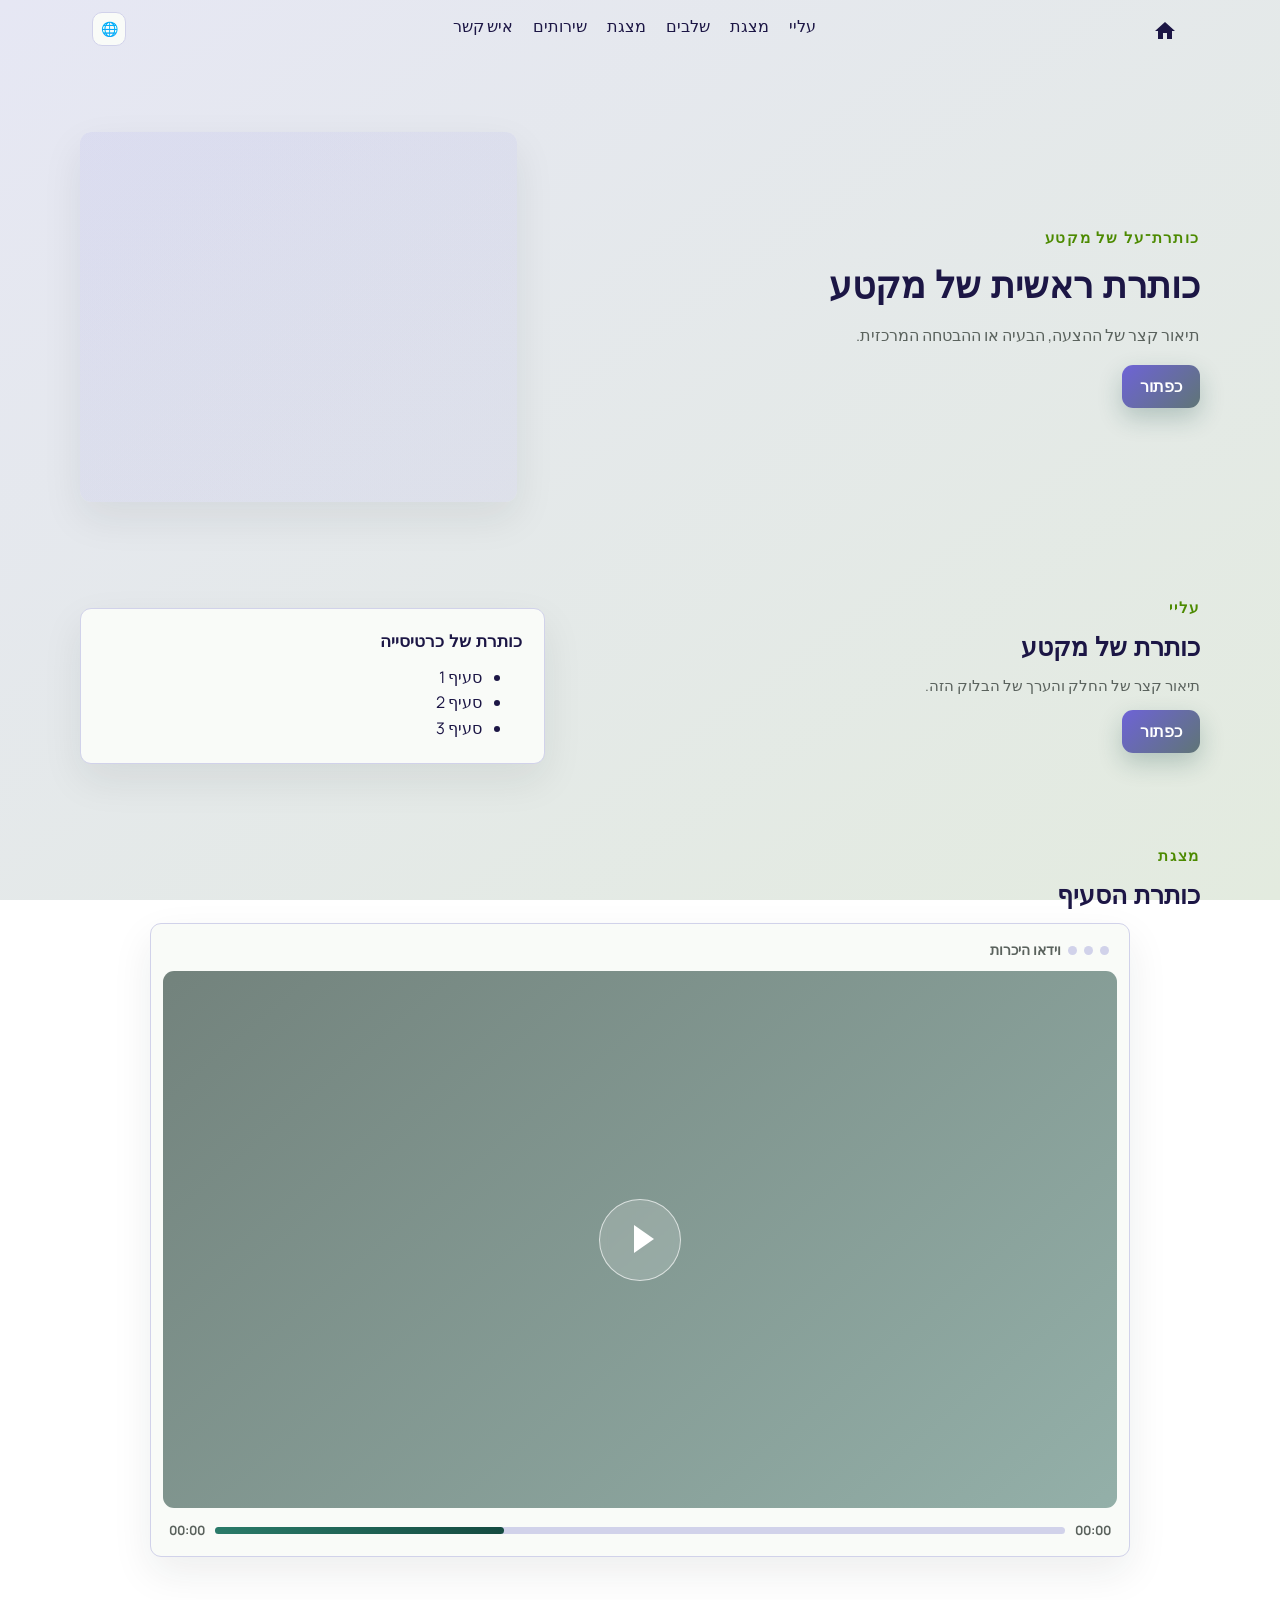
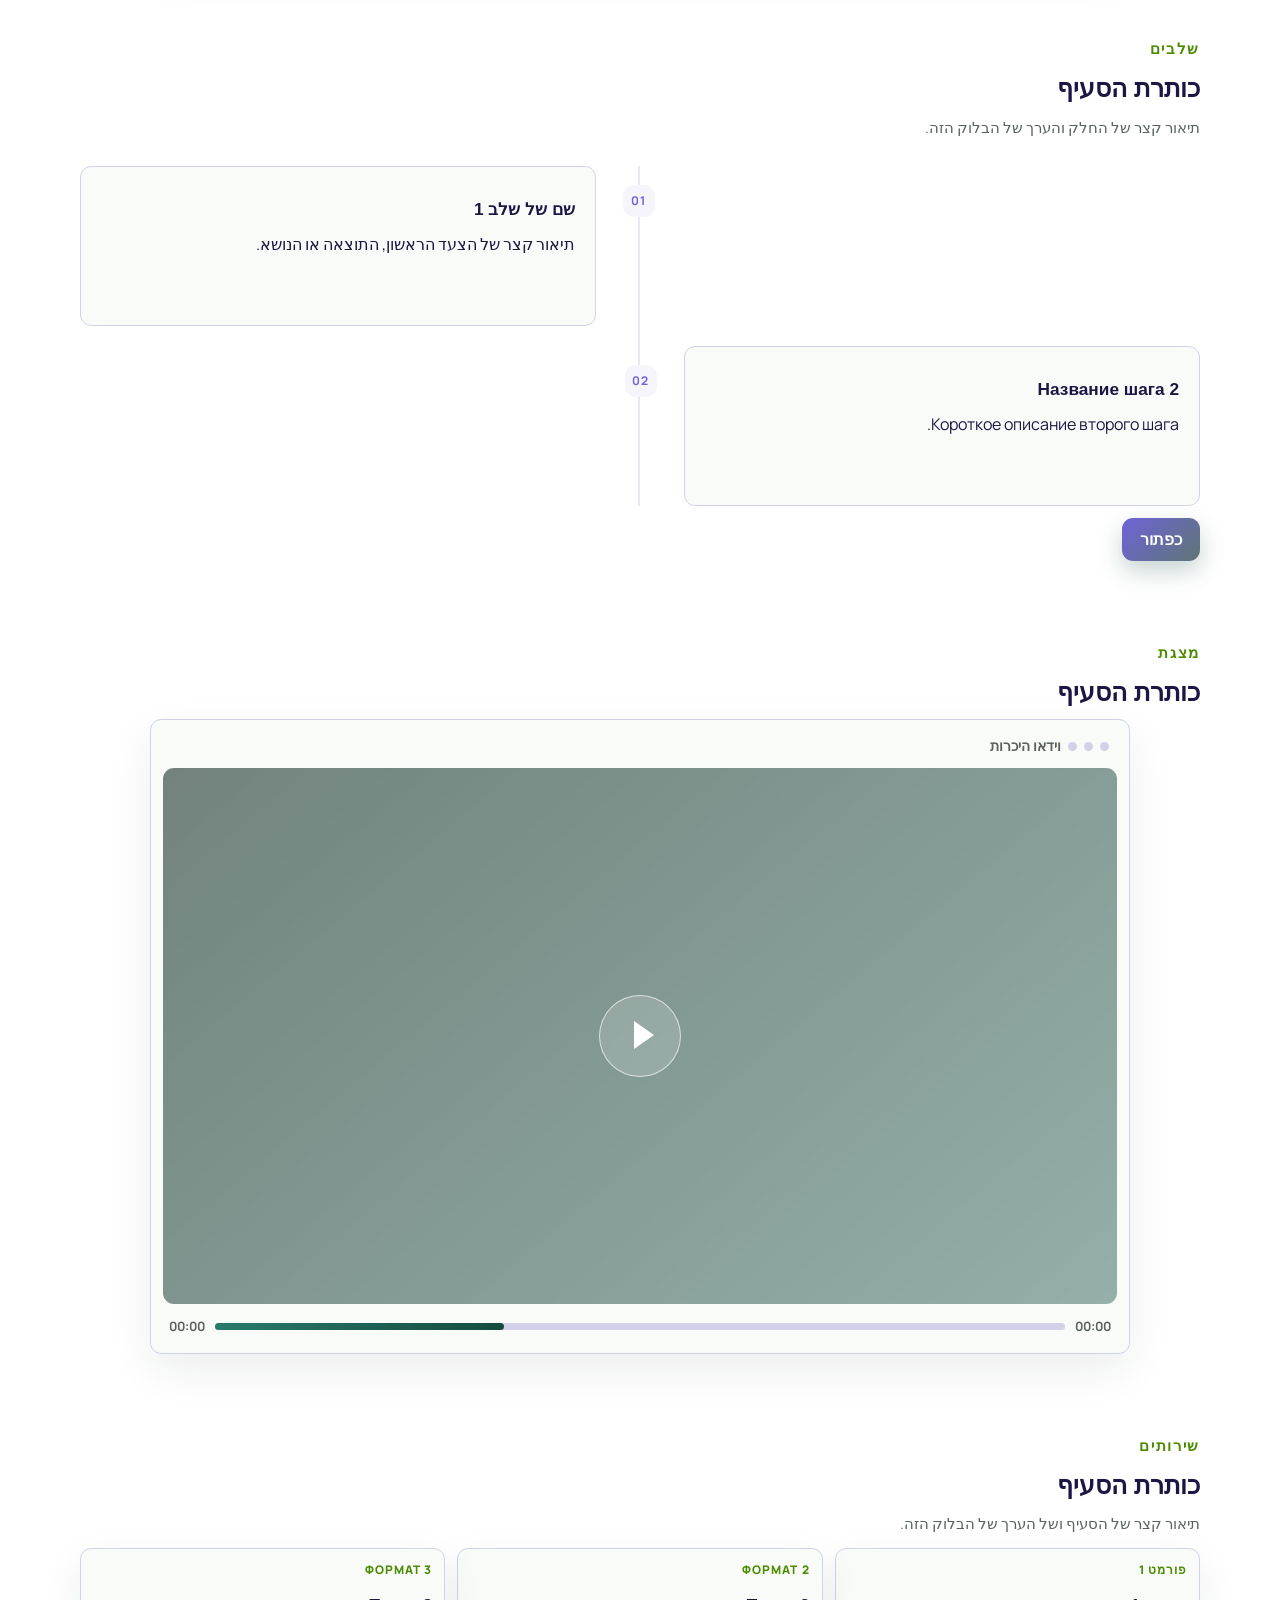
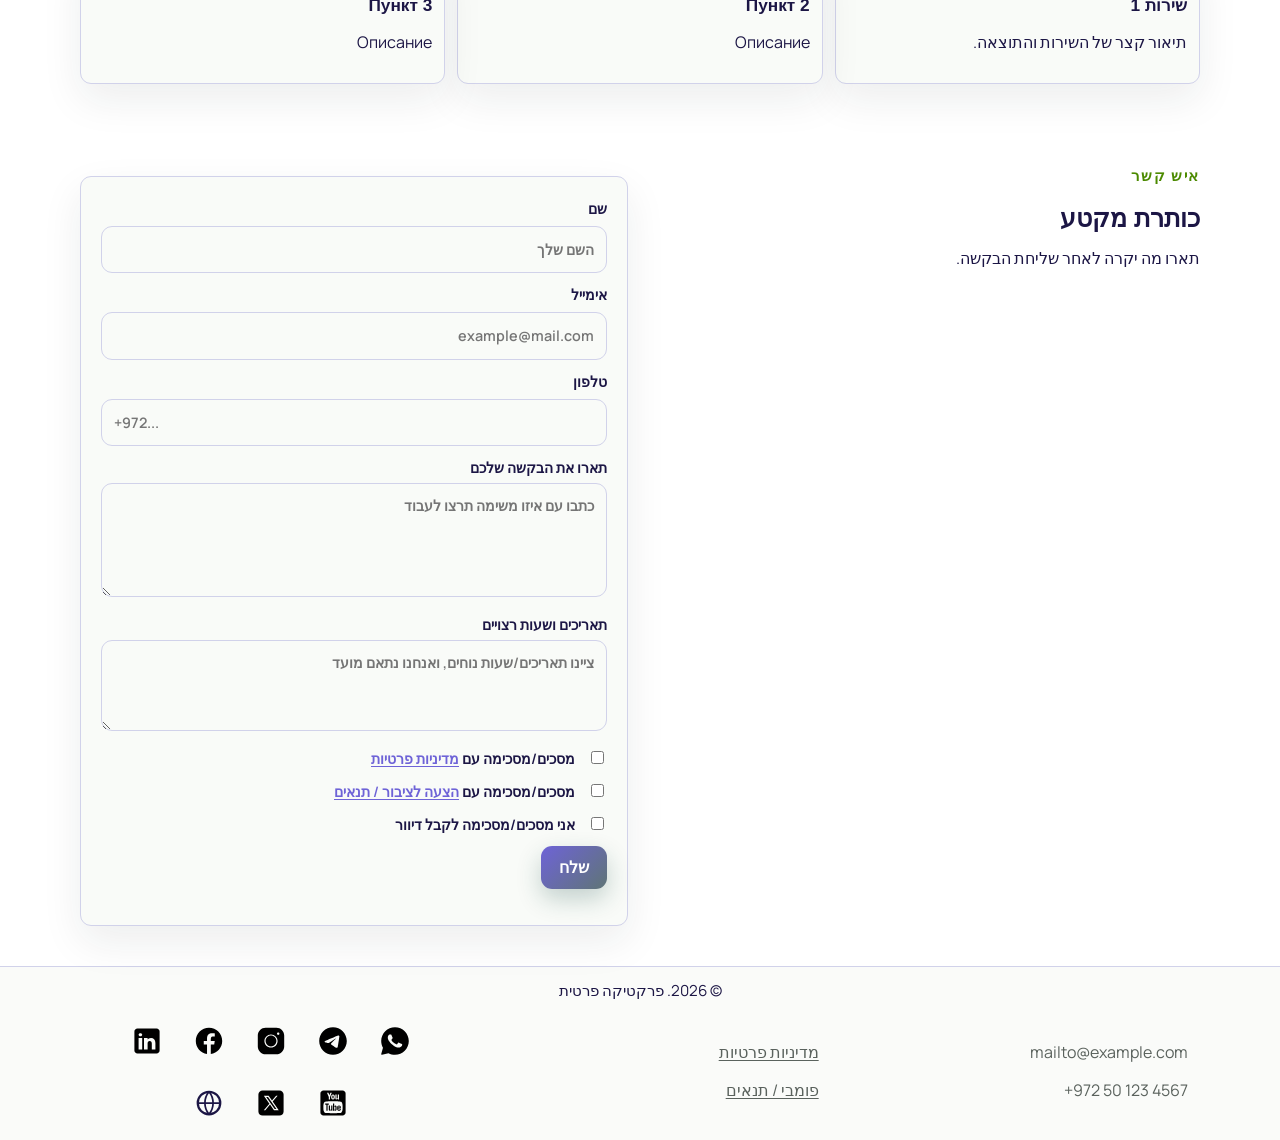
<file: he/index.html>
<!DOCTYPE html>
<html lang="he" data-lang="he" dir="rtl">
  <head>
    <meta charset="UTF-8">
    <meta name="viewport" content="width=device-width, initial-scale=1.0">
    <title>כותרת ראשית של מקטע</title>
    <meta name="description" content="תיאור קצר של ההצעה, הבעיה או ההבטחה המרכזית.">
    <link rel="preconnect" href="https://fonts.googleapis.com">
    <link rel="preconnect" href="https://fonts.gstatic.com" crossorigin>
    <link href="https://fonts.googleapis.com/css2?family=Manrope:wght@400;500;600;700;800&family=Literata:opsz,wght@7..72,500;7..72,700&display=swap" rel="stylesheet">
    <link rel="stylesheet" href="/styles.css">
    <link rel="canonical" href="https://specialist-landing-multi.onrender.com/he">
    <script id="seo-ai-schema" type="application/ld+json">
{
  "@context": "https://schema.org",
  "@graph": [
    {
      "@type": "WebSite",
      "@id": "https://specialist-landing-multi.onrender.com#website",
      "url": "https://specialist-landing-multi.onrender.com",
      "name": "כותרת ראשית של מקטע",
      "inLanguage": "he"
    },
    {
      "@type": "WebPage",
      "@id": "https://specialist-landing-multi.onrender.com#webpage",
      "url": "https://specialist-landing-multi.onrender.com",
      "name": "כותרת ראשית של מקטע",
      "description": "תיאור קצר של ההצעה, הבעיה או ההבטחה המרכזית.",
      "inLanguage": "he",
      "isPartOf": {
        "@id": "https://specialist-landing-multi.onrender.com#website"
      }
    }
  ]
}
</script>













<meta name="keywords" content="כותרת, ראשית, מקטע">
  <meta property="og:title" content="כותרת ראשית של מקטע">
  <meta property="og:description" content="תיאור קצר של ההצעה, הבעיה או ההבטחה המרכזית.">
  <meta name="twitter:title" content="כותרת ראשית של מקטע">
  <meta name="twitter:description" content="תיאור קצר של ההצעה, הבעיה או ההבטחה המרכזית.">
  <meta property="og:url" content="https://specialist-landing-multi.onrender.com/he">
  <meta name="twitter:url" content="https://specialist-landing-multi.onrender.com/he">
  <link rel="alternate" hreflang="ru" href="https://specialist-landing-multi.onrender.com/ru">
  <link rel="alternate" hreflang="he" href="https://specialist-landing-multi.onrender.com/he">
  <link rel="alternate" hreflang="en" href="https://specialist-landing-multi.onrender.com/en">
  <link rel="alternate" hreflang="x-default" href="https://specialist-landing-multi.onrender.com/ru">
</head>
  <body data-public-api-base-url="http://127.0.0.1:3000" data-project-slug="specialist-landing-multi" data-project-id="0c57d4da-7636-469a-9aba-18cf939234e4" class="gradient" data-public-site-url="https://specialist-landing-multi.onrender.com" data-lang="he" lang="he" dir="rtl" data-i18n-enabled="true">
    <header id="site-header" class="site-header">
      <div class="container header-inner">
        <button class="nav__link nav__link--home" type="button" data-menu-id="top" data-menu-visible="true" data-scroll-to="#top" aria-label title data-text="ru:|he:|en:" data-no-fallback="true" data-aria-from-text="true">
          <span aria-hidden="true">
            <svg xmlns="http://www.w3.org/2000/svg" width="24" height="24" viewBox="0 0 24 24" aria-hidden="true" focusable="false">
              <path fill="currentColor" d="M10 20v-6h4v6h5v-8h3L12 3 2 12h3v8z"></path>
            </svg>
          </span>
        </button>
        <nav class="nav nav--desktop" aria-label="Навигация по разделам">
          <button class="nav__link" type="button" data-menu-id="about" data-menu-visible="true" data-scroll-to="#about">
            <span data-text="ru:Обо мне|he:עליי|en:" data-no-fallback="true">Обо мне</span>
          </button>
          <button class="nav__link" type="button" data-menu-id="video" data-menu-visible="true" data-scroll-to="#video">
            <span data-text="ru:Презентация|he:מצגת|en:" data-no-fallback="true">Презентация</span>
          </button>
          <button class="nav__link" type="button" data-menu-id="steps" data-menu-visible="true" data-scroll-to="#steps">
            <span data-text="ru:Этапы|he:שלבים|en:" data-no-fallback="true">Этапы</span>
          </button>
          <button class="nav__link" type="button" data-menu-id="video-2" data-menu-visible="true" data-scroll-to="#video-2">
            <span data-text="ru:Презентация|he:מצגת|en:" data-no-fallback="true">Презентация</span>
          </button>
          <button class="nav__link" type="button" data-menu-id="services" data-menu-visible="true" data-scroll-to="#services">
            <span data-text="ru:Услуги|he:שירותים|en:" data-no-fallback="true">Услуги</span>
          </button>
          <button class="nav__link" type="button" data-menu-id="contact" data-menu-visible="true" data-scroll-to="#contact">
            <span data-text="ru:Контакт|he:איש קשר|en:" data-no-fallback="true">Контакт</span>
          </button>
        </nav>
        <div class="header-actions">
          <div class="lang-menu" id="lang-menu">
            <span class="lang-icon" aria-hidden="true">🌐</span>
            <select id="i18n-switcher" aria-label="Language">
              <option value="ru">RU</option>
              <option value="he" selected>HE</option>
              <option value="en">EN</option>
            </select>
          </div>
          <button class="icon-btn nav-toggle" type="button" aria-label="Открыть меню" aria-controls="mobile-nav" aria-expanded="false">
            <span class="icon-btn__bars" aria-hidden="true">
              <span></span>
            </span>
          </button>
        </div>
      </div>
      <div class="mobile-nav" id="mobile-nav" hidden>
        <div class="container mobile-nav__inner">
          <nav class="nav nav--mobile" aria-label="Навигация по разделам">
            <button class="nav__link" type="button" data-menu-id="about" data-menu-visible="true" data-scroll-to="#about">
              <span data-text="ru:Обо мне|he:עליי|en:" data-no-fallback="true">Обо мне</span>
            </button>
            <button class="nav__link" type="button" data-menu-id="video" data-menu-visible="true" data-scroll-to="#video">
              <span data-text="ru:Презентация|he:מצגת|en:" data-no-fallback="true">Презентация</span>
            </button>
            <button class="nav__link" type="button" data-menu-id="steps" data-menu-visible="true" data-scroll-to="#steps">
              <span data-text="ru:Этапы|he:שלבים|en:" data-no-fallback="true">Этапы</span>
            </button>
            <button class="nav__link" type="button" data-menu-id="video-2" data-menu-visible="true" data-scroll-to="#video-2">
              <span data-text="ru:Презентация|he:מצגת|en:" data-no-fallback="true">Презентация</span>
            </button>
            <button class="nav__link" type="button" data-menu-id="services" data-menu-visible="true" data-scroll-to="#services">
              <span data-text="ru:Услуги|he:שירותים|en:" data-no-fallback="true">Услуги</span>
            </button>
            <button class="nav__link" type="button" data-menu-id="contact" data-menu-visible="true" data-scroll-to="#contact">
              <span data-text="ru:Контакт|he:איש קשר|en:" data-no-fallback="true">Контакт</span>
            </button>
          </nav>
        </div>
      </div>
    </header>
    <main>
      <section class="section hero section--hero" id="top" data-hero-mobile-order="text-image">
        <div class="container">
          <div class="hero__content">
            <div class="hero__text">
              <p class="eyebrow" id="field-hero-eyebrow" data-i18n-kind="short" data-text="ru:Надзаголовок секции|he:כותרת־על של מקטע">כותרת־על של מקטע</p>
              <h1 id="field-hero-title" data-i18n-kind="short" data-text="ru:Проверочный лендинг готов к публикации|he:כותרת ראשית של מקטע">כותרת ראשית של מקטע</h1>
              <p class="lead" id="field-hero-lead" data-i18n-kind="short" data-text="ru:Сквозной verify-проход: правки сохранены, экспорт собран, публикация проверена.|he:תיאור קצר של ההצעה, הבעיה או ההבטחה המרכזית.">תיאור קצר של ההצעה, הבעיה או ההבטחה המרכזית.</p>
              <a class="btn" href="#contact" id="field-hero-btn-text" data-i18n-kind="short" data-text="ru:Кнопка|he:כפתור">כפתור</a>
            </div>
            <div class="hero__photo" id="field-hero-image" role="img" aria-label="Изображение hero" data-hero-empty="true">
              <picture class="hero__picture">
                <source class="hero__source-webp" type="image/webp">
                <img class="hero__media" alt="Изображение hero" loading="eager" decoding="async" fetchpriority="high">
              </picture>
            </div>
          </div>
        </div>
      </section>
      <section class="section" id="about">
        <div class="container two-col">
          <div>
            <p class="eyebrow" id="field-about-eyebrow" data-i18n-kind="short" data-text="ru:Обо мне|he:עליי">עליי</p>
            <h2 id="field-about-title" data-i18n-kind="short" data-text="ru:Заголовок секции|he:כותרת של מקטע">כותרת של מקטע</h2>
            <p class="subhead" id="field-about-subhead" data-i18n-kind="short" data-text="ru:Короткое описание раздела и ценности этого блока.|he:תיאור קצר של החלק והערך של הבלוק הזה.">תיאור קצר של החלק והערך של הבלוק הזה.</p>
            <div id="field-about-text" data-i18n-kind="long" class="content-text-ru">טקסט עיקרי של החלק.&lt;br&gt;ספרו על המהות, פורמט העבודה, התוכן או היתרונות המרכזיים.</div>
            <a class="btn btn--ghost" href="#contact" id="field-about-btn-text" data-i18n-kind="short" data-text="ru:Кнопка|he:כפתור">כפתור</a>
          </div>
          <aside class="note-card">
            <h3 id="field-about-aside-title" data-i18n-kind="short" data-text="ru:Заголовок плашки|he:כותרת של כרטיסייה">כותרת של כרטיסייה</h3>
            <ul id="field-about-aside-list">
              <li data-i18n-kind="short" data-text="ru:Пункт 1|he:סעיף 1">Пункт 1</li>
              <li data-i18n-kind="short" data-text="ru:Пункт 2|he:סעיף 2">Пункт 2</li>
              <li data-i18n-kind="short" data-text="ru:Пункт 3|he:סעיף 3">Пункт 3</li>
            </ul>
          </aside>
        </div>
      </section>
      <section class="section" id="video" data-video-player-controls="true" data-video-player-autoplay="false" data-video-player-muted="false" data-video-player-loop="false" data-video-player-preload="metadata" data-video-player-aspect="auto" data-video-player-label="true">
        <div class="container">
          <p class="eyebrow" id="field-video-eyebrow" data-i18n-kind="short" data-text="ru:Презентация|he:מצגת">מצגת</p>
          <h2 id="field-video-title" data-i18n-kind="short" data-text="ru:Заголовок секции|he:כותרת הסעיף">כותרת הסעיף</h2>
          <div class="video-player reveal-item" aria-label="Блок видео">
            <div class="video-player__top">
              <span class="video-dot"></span>
              <span class="video-dot"></span>
              <span class="video-dot"></span>
              <p id="field-video-label" data-i18n-kind="short" data-text="ru:Видео-визитка|he:וידאו היכרות">וידאו היכרות</p>
            </div>
            <div class="video-player__screen">
              <button class="play-btn" type="button" aria-label="Воспроизвести"></button>
              <p id="field-video-placeholder" data-i18n-kind="long" class="content-text-ru">כאן תהיה מצגת וידאו</p>
              </div>
            <div class="video-player__controls">
              <span>00:00</span>
              <div class="video-track">
                <i></i>
              </div>
              <span>00:00</span>
            </div>
          </div>
          <div id="field-video-media" hidden aria-hidden="true"></div>
          <a class="btn" href="#contact" id="field-video-btn-text" hidden data-i18n-kind="short" data-text="ru:Кнопка|he:|en:">Кнопка</a>
        </div>
      </section>
      <section class="section" id="steps" data-steps-layout="timeline" data-steps-preset="process">
        <div class="container">
          <p class="eyebrow" id="field-steps-eyebrow" data-i18n-kind="short" data-text="ru:Этапы|he:שלבים">שלבים</p>
          <h2 id="field-steps-title" data-i18n-kind="short" data-text="ru:Заголовок секции|he:כותרת הסעיף">כותרת הסעיף</h2>
          <p class="subhead" id="field-steps-subhead" data-i18n-kind="short" data-text="ru:Короткое описание раздела и ценности этого блока.|he:תיאור קצר של החלק והערך של הבלוק הזה.">תיאור קצר של החלק והערך של הבלוק הזה.</p>
          <div class="steps-timeline steps-timeline--preset-process steps-timeline--timeline" id="field-steps-list">
            <article class="step-item" data-item-key="step-1">
              <div class="step-count">01</div>
              <div class="step-body">
                <div class="step-title-media">
                  <h3 class="step-title" data-i18n-kind="short" data-text="ru:Название шага 1|he:שם של שלב 1">Название шага 1</h3>
                  <div class="step-image" hidden aria-hidden="true"></div>
                </div>
                <p class="step-description" data-i18n-kind="long" data-text="ru:Короткое описание первого шага, результата или темы.|he:תיאור קצר של הצעד הראשון, התוצאה או הנושא.">Короткое описание первого шага, результата или темы.</p>
                <p class="step-datetime" hidden data-i18n-kind="long" data-text="ru:15 марта 14:00|he:15 במרץ 14:00">15 марта 14:00</p>
                <p class="step-meta" hidden data-i18n-kind="long" data-text="ru:Метка|he:תווית">Метка</p>
                <p class="step-presenter" hidden data-i18n-kind="long" data-text="ru:Ведущий|he:מנחה">Ведущий</p>
                <p class="step-result" hidden data-i18n-kind="long" data-text="ru:Будет отличный результат|he:תהיה תוצאה מצוינת">Будет отличный результат</p>
                <div class="step-format-location">
                  <p class="step-format" hidden data-i18n-kind="long" data-text="ru:online|he:אונליין">online</p>
                  <p class="step-location" hidden data-i18n-kind="long" data-text="ru:ZOOM|he:זום">ZOOM</p>
                  <a class="step-location-link" href="#" hidden data-i18n-kind="long" data-text="ru:Ссылка для подключения|he:קישור להתחברות">Ссылка для подключения</a>
                </div>
                <div class="step-tags" data-tags-raw="Getcourse, Tilda" data-i18n-kind="short" data-text="ru:Getcourse, Tilda|he:גטקורס, טילדה" hidden>
                  <span class="step-tag">Getcourse</span>
                  <span class="step-tag">Tilda</span>
                </div>
                <a class="btn btn--ghost step-link" href="#" hidden data-i18n-kind="long" data-text="ru:Подробнее|he:לפרטים נוספים">Подробнее</a>
              </div>
            </article>
            <article class="step-item" data-item-key="step-2">
              <div class="step-count">02</div>
              <div class="step-body">
                <div class="step-title-media">
                  <h3 class="step-title" data-i18n-kind="short" data-text="ru:Название шага 2|he:">Название шага 2</h3>
                  <div class="step-image" hidden aria-hidden="true"></div>
                </div>
                <p class="step-description" data-i18n-kind="long" data-text="ru:Короткое описание второго шага.|he:">Короткое описание второго шага.</p>
                <p class="step-datetime" hidden data-i18n-kind="long" data-text="ru:|he:"></p>
                <p class="step-meta" hidden data-i18n-kind="long" data-text="ru:|he:"></p>
                <p class="step-presenter" hidden data-i18n-kind="long" data-text="ru:|he:"></p>
                <p class="step-result" hidden data-i18n-kind="long" data-text="ru:|he:"></p>
                <div class="step-format-location">
                  <p class="step-format" hidden data-i18n-kind="long" data-text="ru:|he:"></p>
                  <p class="step-location" hidden data-i18n-kind="long" data-text="ru:|he:"></p>
                  <a class="step-location-link" href="#" hidden data-i18n-kind="long" data-text="ru:|he:"></a>
                </div>
                <div class="step-tags" data-tags-raw="ru:|he:" data-i18n-kind="short" data-text="ru:|he:" hidden>
                  <span class="step-tag">ru:|he:</span>
                </div>
                <a class="btn btn--ghost step-link" href="#" hidden data-i18n-kind="long" data-text="ru:Подробнее|he:">Подробнее</a>
              </div>
            </article>
          </div>
          <a class="btn" href="#contact" id="field-steps-btn-text" data-i18n-kind="short" data-text="ru:Кнопка|he:כפתור">כפתור</a>
        </div>
      </section>
      <section class="section" id="video-2" data-video-player-controls="true" data-video-player-autoplay="false" data-video-player-muted="false" data-video-player-loop="false" data-video-player-preload="metadata" data-video-player-aspect="auto" data-video-player-label="true">
        <div class="container">
          <p class="eyebrow" id="field-video-2-eyebrow" data-i18n-kind="short" data-text="ru:Презентация|he:מצגת">מצגת</p>
          <h2 id="field-video-2-title" data-i18n-kind="short" data-text="ru:Заголовок секции|he:כותרת הסעיף">כותרת הסעיף</h2>
          <div class="video-player reveal-item" aria-label="Блок видео">
            <div class="video-player__top">
              <span class="video-dot"></span>
              <span class="video-dot"></span>
              <span class="video-dot"></span>
              <p id="field-video-2-label" data-i18n-kind="short" data-text="ru:Видео-визитка|he:וידאו היכרות">וידאו היכרות</p>
            </div>
            <div class="video-player__screen">
              <button class="play-btn" type="button" aria-label="Воспроизвести"></button>
              <p id="field-video-2-placeholder" data-i18n-kind="long" class="content-text-ru">כאן תהיה מצגת וידאו</p>
              </div>
            <div class="video-player__controls">
              <span>00:00</span>
              <div class="video-track">
                <i></i>
              </div>
              <span>00:00</span>
            </div>
          </div>
          <div id="field-video-2-media" hidden aria-hidden="true"></div>
          <a class="btn" href="#contact" id="field-video-2-btn-text" hidden data-i18n-kind="short" data-text="ru:Кнопка|he:|en:">Кнопка</a>
        </div>
      </section>
      <section class="section section--alt" id="services">
        <div class="container">
          <p class="eyebrow" id="field-services-eyebrow" data-i18n-kind="short" data-text="ru:Услуги|he:שירותים">שירותים</p>
          <h2 id="field-services-title" data-i18n-kind="short" data-text="ru:Заголовок секции|he:כותרת הסעיף">כותרת הסעיף</h2>
          <p class="subhead" id="field-services-subhead" data-i18n-kind="short" data-text="ru:Короткое описание раздела и ценности этого блока.|he:תיאור קצר של הסעיף ושל הערך של הבלוק הזה.">תיאור קצר של הסעיף ושל הערך של הבלוק הזה.</p>
          <div class="services-bento" id="field-services-list">
            <article class="service-item" data-item-image-enabled="false" data-item-kicker-visible="true" data-item-title-visible="true" data-item-description-visible="true" data-item-label-visible="false" data-item-tags-visible="false">
              <p class="service-kicker" data-i18n-kind="long" data-text="ru:Формат 1|he:פורמט 1">Формат 1</p>
              <h3 data-i18n-kind="short" data-text="ru:Услуга 1|he:שירות 1">Услуга 1</h3>
              <p data-i18n-kind="long" data-text="ru:Короткое описание услуги и результата.|he:תיאור קצר של השירות והתוצאה.">Короткое описание услуги и результата.</p>
              <p class="service-metric" hidden data-i18n-kind="long" data-text="ru:Метка|he:תגית">Метка</p>
              <div class="service-tags" hidden data-i18n-kind="short" data-text="ru:Тег 1, Тег 2|he:תגית 1, תגית 2">
                <span class="service-tag">Тег 1</span>
                <span class="service-tag">Тег 2</span>
              </div>
            </article>
            <article class="service-item" data-item-image-enabled="false" data-item-kicker-visible="true" data-item-title-visible="true" data-item-description-visible="true" data-item-label-visible="false" data-item-tags-visible="false">
              <p class="service-kicker" data-i18n-kind="long" data-text="ru:Формат 2|he:">Формат 2</p>
              <h3 data-i18n-kind="short" data-text="ru:Пункт 2|he:">Пункт 2</h3>
              <p data-i18n-kind="long" data-text="ru:Описание|he:">Описание</p>
              <p class="service-metric" hidden data-i18n-kind="long" data-text="ru:Метка|he:">Метка</p>
              <div class="service-tags" hidden data-i18n-kind="short" data-text="ru:Тег
Ещё тег|he:">
                <span class="service-tag">Тег</span>
                <span class="service-tag">Ещё тег</span>
              </div>
            </article>
            <article class="service-item" data-item-image-enabled="false" data-item-kicker-visible="true" data-item-title-visible="true" data-item-description-visible="true" data-item-label-visible="false" data-item-tags-visible="false">
              <p class="service-kicker" data-i18n-kind="long" data-text="ru:Формат 3|he:">Формат 3</p>
              <h3 data-i18n-kind="short" data-text="ru:Пункт 3|he:">Пункт 3</h3>
              <p data-i18n-kind="long" data-text="ru:Описание|he:">Описание</p>
              <p class="service-metric" hidden data-i18n-kind="long" data-text="ru:Метка|he:">Метка</p>
              <div class="service-tags" hidden data-i18n-kind="short" data-text="ru:Тег
Тег2
Ещё один тег|he:">
                <span class="service-tag">Тег</span>
                <span class="service-tag">Тег2</span>
                <span class="service-tag">Ещё один тег</span>
              </div>
            </article>
          </div>
          <a class="btn" href="#contact" id="field-services-btn-text" hidden data-i18n-kind="short" data-text="ru:Кнопка|he:|en:">Кнопка</a>
        </div>
      </section>
      <section class="section section--contact" id="contact" data-contact-layout="two-column" data-contact-submit-mode="form" data-contact-calendar-url data-contact-calendar-embed-src>
        <div class="container contact-wrap">
          <div>
            <p class="eyebrow" id="field-contact-eyebrow" data-i18n-kind="short" data-text="ru:Контакт|he:איש קשר">איש קשר</p>
            <h2 id="field-contact-title" data-i18n-kind="short" data-text="ru:Оставить заявку|he:כותרת מקטע">כותרת מקטע</h2>
            <p id="field-contact-lead" data-i18n-kind="short" data-text="ru:Используйте этот лендинг как опубликованный артефакт verify-прохода.|he:תארו מה יקרה לאחר שליחת הבקשה.">תארו מה יקרה לאחר שליחת הבקשה.</p>
          </div>
          <form class="contact-form" novalidate>
            <label>
              <span id="field-contact-name-label" class="contact-field-label" data-i18n-kind="short" data-text="ru:Имя|he:שם">שם</span>
              <input id="field-contact-name-input" type="text" name="name" placeholder="Ваше имя" required data-i18n-kind="short" data-text="ru:Ваше имя|he:השם שלך|en:" value>
            </label>
            <label>
              <span id="field-contact-email-label" class="contact-field-label" data-i18n-kind="short" data-text="ru:Почта|he:אימייל">אימייל</span>
              <input id="field-contact-email-input" type="email" name="email" placeholder="example@mail.com" required data-i18n-kind="short" data-text="ru:example@mail.com|he:example@mail.com|en:" value>
            </label>
            <label>
              <span id="field-contact-phone-label" class="contact-field-label" data-i18n-kind="short" data-text="ru:Телефон|he:טלפון">טלפון</span>
              <input id="field-contact-phone-input" type="tel" name="phone" placeholder="+972..." required data-i18n-kind="short" data-text="ru:+972...|he:+972...|en:" value>
            </label>
            <label>
              <span id="field-contact-request-label" class="contact-field-label" data-i18n-kind="short" data-text="ru:Опишите ваш запрос|he:תארו את הבקשה שלכם">תארו את הבקשה שלכם</span>
              <textarea id="field-contact-request-input" name="request" rows="4" required data-i18n-kind="short" data-text="ru:Напишите, с какой задачей вы хотите поработать|he:כתבו עם איזו משימה תרצו לעבוד" placeholder="כתבו עם איזו משימה תרצו לעבוד"></textarea>
            </label>
            <label class="preferred-time-field">
              <span id="field-contact-preferred-time-label" class="contact-field-label" data-i18n-kind="short" data-text="ru:Желаемые даты и время|he:תאריכים ושעות רצויים">תאריכים ושעות רצויים</span>
              <textarea id="field-contact-preferred-time-input" name="preferred_time" rows="3" data-i18n-kind="short" data-text="ru:Укажите удобные даты/время, и мы согласуем слот|he:ציינו תאריכים/שעות נוחים, ואנחנו נתאם מועד" placeholder="ציינו תאריכים/שעות נוחים, ואנחנו נתאם מועד"></textarea>
            </label>
            <div class="legal-consents">
              <label class="consent-line">
                <input type="checkbox" id="field-contact-consent-privacy-input" required data-i18n-kind="short" data-text="ru:|he:|en:" placeholder value>
                <span class="consent-line__text">
                  <span id="field-contact-consent-privacy-prefix" data-i18n-kind="short" data-text="ru:Согласен(на) с|he:מסכים/מסכימה עם">מסכים/מסכימה עם</span>
                  <a href="#legal-privacy" id="legal-link-privacy" data-legal-document="privacyText">
                    <span id="field-contact-consent-privacy-link-text" data-i18n-kind="short" data-text="ru:Политикой конфиденциальности|he:מדיניות פרטיות">מדיניות פרטיות</span>
                  </a>
                </span>
              </label>
              <label class="consent-line">
                <input type="checkbox" id="field-contact-consent-offer-input" required data-i18n-kind="short" data-text="ru:|he:|en:" placeholder value>
                <span class="consent-line__text">
                  <span id="field-contact-consent-offer-prefix" data-i18n-kind="short" data-text="ru:Согласен(на) с|he:מסכים/מסכימה עם">מסכים/מסכימה עם</span>
                  <a href="#legal-offer" id="legal-link-offer" data-legal-document="offerText">
                    <span id="field-contact-consent-offer-link-text" data-i18n-kind="short" data-text="ru:Публичной офертой / условиями|he:הצעה לציבור / תנאים">הצעה לציבור / תנאים</span>
                  </a>
                </span>
              </label>
              <label class="consent-line">
                <input type="checkbox" id="field-contact-consent-newsletter-input" data-i18n-kind="short" data-text="ru:|he:|en:" placeholder value>
                <span class="consent-line__text">
                  <span id="field-contact-consent-newsletter-text" data-i18n-kind="short" data-text="ru:Даю согласие на получение рассылок|he:אני מסכים/מסכימה לקבל דיוור">אני מסכים/מסכימה לקבל דיוור</span>
                </span>
              </label>
            </div>
            <button class="btn" type="submit" id="field-contact-btn-text" data-i18n-kind="short" data-text="ru:Отправить|he:שלח">שלח</button>
            <p class="form-status" aria-live="polite"></p>
          </form>
          <div class="calendar-block">
            <p class="calendar-note" id="field-contact-calendar-note" data-i18n-kind="short" data-text="ru:Выберите удобный слот в Google Calendar.|he:בחרו משבצת זמן נוחה ב-Google Calendar.">בחרו משבצת זמן נוחה ב-Google Calendar.</p>
            <div class="calendar-inline-embed">
              <iframe class="calendar-inline-frame" src="about:blank" title="Google Calendar booking" loading="lazy" referrerpolicy="strict-origin-when-cross-origin"></iframe>
            </div>
            <button class="btn calendar-open-btn calendar-open-btn--google" type="button" id="field-contact-calendar-open-text" data-i18n-kind="short" data-text="ru:Открыть Google Calendar|he:פתח את Google Calendar">פתח את Google Calendar</button>
            <a class="calendar-fallback-link" href="#" target="_blank" rel="noopener noreferrer" id="field-contact-calendar-link-text" data-i18n-kind="short" data-text="ru:Открыть в новой вкладке|he:פתח בלשונית חדשה">פתח בלשונית חדשה</a>
          </div>
        </div>
        <div class="calendar-modal" aria-hidden="true">
          <div class="calendar-modal__dialog" role="dialog" aria-modal="true" aria-labelledby="contact-calendar-modal-title">
            <div class="calendar-modal__top">
              <h3 id="contact-calendar-modal-title">Google Calendar</h3>
              <button class="calendar-modal__close" type="button" aria-label="Закрыть">×</button>
            </div>
            <iframe class="calendar-modal__frame" src="about:blank" title="Google Calendar booking modal"></iframe>
            <div class="calendar-modal__footer">
              <a class="calendar-modal__newtab" target="_blank" rel="noopener noreferrer" href="#">Открыть в новой вкладке</a>
            </div>
          </div>
        </div>
      </section>
    </main>
    <footer class="footer">
      <div class="container footer__inner">
        <div class="footer-copyright">
          <p id="field-footer-copyright" data-i18n-kind="short" class="footer__copyright" data-text="ru:© 2026. Персональная практика|he:© 2026. פרקטיקה פרטית">© 2026. פרקטיקה פרטית</p>
        </div>
        <div class="footer__meta">
          <div class="footer__contacts">
            <a class="footer__contact footer__contact--email" id="field-footer-email" href="mailto:mailto@example.com" data-i18n-kind="short" data-text="ru:mailto@example.com|he:|en:">mailto@example.com</a>
            <a class="footer__contact footer__contact--phone" id="field-footer-phone" href="tel:+972501234567" data-i18n-kind="short" data-text="ru:+972 50 123 4567|he:|en:">+972 50 123 4567</a>
            <p class="footer__contact footer__contact--address content-text-ru" id="field-footer-address" data-i18n-kind="long">תל אביב, רח׳ ארלוזורוב, 10</p>
            </div>
        </div>
        <div class="footer-legal-links">
          <a class="footer-legal-link" href="#legal-privacy" data-legal-document="privacyText">
            <span id="field-footer-privacy-link-text" data-i18n-kind="short" data-text="ru:Политика конфиденциальности|he:מדיניות פרטיות">מדיניות פרטיות</span>
          </a>
          <a class="footer-legal-link" href="#legal-offer" data-legal-document="offerText">
            <span id="field-footer-offer-link-text" data-i18n-kind="short" data-text="ru:Публичная оферта / условия|he:פומבי / תנאים">פומבי / תנאים</span>
          </a>
        </div>
        <div class="footer__links">
          <ul id="field-footer-social-list" class="footer-social-list">
            <li class="footer-social-item" data-item-key="website" data-social-kind="whatsapp" data-item-icon-only="true" data-item-visible="true">
              <a class="footer-social-link" href="https://wa.me/972000000000" target="_blank" rel="noopener noreferrer" aria-label="WhatsApp">
                <span class="footer-social-icon" aria-hidden="true">
                  <svg xmlns="http://www.w3.org/2000/svg" x="0px" y="0px" width="100" height="100" viewBox="0 0 50 50">
                    <path d="M25,2C12.318,2,2,12.318,2,25c0,3.96,1.023,7.854,2.963,11.29L2.037,46.73c-0.096,0.343-0.003,0.711,0.245,0.966 C2.473,47.893,2.733,48,3,48c0.08,0,0.161-0.01,0.24-0.029l10.896-2.699C17.463,47.058,21.21,48,25,48c12.682,0,23-10.318,23-23 S37.682,2,25,2z M36.57,33.116c-0.492,1.362-2.852,2.605-3.986,2.772c-1.018,0.149-2.306,0.213-3.72-0.231 c-0.857-0.27-1.957-0.628-3.366-1.229c-5.923-2.526-9.791-8.415-10.087-8.804C15.116,25.235,13,22.463,13,19.594 s1.525-4.28,2.067-4.864c0.542-0.584,1.181-0.73,1.575-0.73s0.787,0.005,1.132,0.021c0.363,0.018,0.85-0.137,1.329,1.001 c0.492,1.168,1.673,4.037,1.819,4.33c0.148,0.292,0.246,0.633,0.05,1.022c-0.196,0.389-0.294,0.632-0.59,0.973 s-0.62,0.76-0.886,1.022c-0.296,0.291-0.603,0.606-0.259,1.19c0.344,0.584,1.529,2.493,3.285,4.039 c2.255,1.986,4.158,2.602,4.748,2.894c0.59,0.292,0.935,0.243,1.279-0.146c0.344-0.39,1.476-1.703,1.869-2.286 s0.787-0.487,1.329-0.292c0.542,0.194,3.445,1.604,4.035,1.896c0.59,0.292,0.984,0.438,1.132,0.681 C37.062,30.587,37.062,31.755,36.57,33.116z"></path>
                  </svg>
                </span>
                <span class="footer-social-label" id="field-footer-social-list__item-website-label" data-i18n-kind="short" data-text="ru:Ссылка|he:|en:">Ссылка</span>
              </a>
            </li>
            <li class="footer-social-item" data-item-key="footer-mmurnjztd8a4b" data-social-kind="telegram" data-item-icon-only="true" data-item-visible="true">
              <a class="footer-social-link" href="https://t.me/example" target="_blank" rel="noopener noreferrer" aria-label="Telegram">
                <span class="footer-social-icon" aria-hidden="true">
                  <svg xmlns="http://www.w3.org/2000/svg" x="0px" y="0px" width="100" height="100" viewBox="0 0 50 50">
                    <path d="M25,2c12.703,0,23,10.297,23,23S37.703,48,25,48S2,37.703,2,25S12.297,2,25,2z M32.934,34.375	c0.423-1.298,2.405-14.234,2.65-16.783c0.074-0.772-0.17-1.285-0.648-1.514c-0.578-0.278-1.434-0.139-2.427,0.219	c-1.362,0.491-18.774,7.884-19.78,8.312c-0.954,0.405-1.856,0.847-1.856,1.487c0,0.45,0.267,0.703,1.003,0.966	c0.766,0.273,2.695,0.858,3.834,1.172c1.097,0.303,2.346,0.04,3.046-0.395c0.742-0.461,9.305-6.191,9.92-6.693	c0.614-0.502,1.104,0.141,0.602,0.644c-0.502,0.502-6.38,6.207-7.155,6.997c-0.941,0.959-0.273,1.953,0.358,2.351	c0.721,0.454,5.906,3.932,6.687,4.49c0.781,0.558,1.573,0.811,2.298,0.811C32.191,36.439,32.573,35.484,32.934,34.375z"></path>
                  </svg>
                </span>
                <span class="footer-social-label" id="field-footer-social-list__item-footer-mmurnjztd8a4b-label" data-i18n-kind="short" data-text="ru:Сайт|he:|en:">Сайт</span>
              </a>
            </li>
            <li class="footer-social-item" data-item-key="footer-mmvrv6s2zofbg" data-social-kind="instagram" data-item-icon-only="true" data-item-visible="true">
              <a class="footer-social-link" href="https://instagram.com/example" target="_blank" rel="noopener noreferrer" aria-label="Instagram">
                <span class="footer-social-icon" aria-hidden="true">
                  <svg xmlns="http://www.w3.org/2000/svg" x="0px" y="0px" width="100" height="100" viewBox="0 0 50 50">
                    <path d="M 16 3 C 8.83 3 3 8.83 3 16 L 3 34 C 3 41.17 8.83 47 16 47 L 34 47 C 41.17 47 47 41.17 47 34 L 47 16 C 47 8.83 41.17 3 34 3 L 16 3 z M 37 11 C 38.1 11 39 11.9 39 13 C 39 14.1 38.1 15 37 15 C 35.9 15 35 14.1 35 13 C 35 11.9 35.9 11 37 11 z M 25 14 C 31.07 14 36 18.93 36 25 C 36 31.07 31.07 36 25 36 C 18.93 36 14 31.07 14 25 C 14 18.93 18.93 14 25 14 z M 25 16 C 20.04 16 16 20.04 16 25 C 16 29.96 20.04 34 25 34 C 29.96 34 34 29.96 34 25 C 34 20.04 29.96 16 25 16 z"></path>
                  </svg>
                </span>
                <span class="footer-social-label" id="field-footer-social-list__item-footer-mmvrv6s2zofbg-label" data-i18n-kind="short" data-text="ru:Instagram|he:|en:">Instagram</span>
              </a>
            </li>
            <li class="footer-social-item" data-item-key="footer-mmvrxhjqleu7f" data-social-kind="facebook" data-item-icon-only="true" data-item-visible="true">
              <a class="footer-social-link" href="https://facebook.com/example" target="_blank" rel="noopener noreferrer" aria-label="Facebook">
                <span class="footer-social-icon" aria-hidden="true">
                  <svg xmlns="http://www.w3.org/2000/svg" x="0px" y="0px" width="100" height="100" viewBox="0 0 50 50">
                    <path d="M25,3C12.85,3,3,12.85,3,25c0,11.03,8.125,20.137,18.712,21.728V30.831h-5.443v-5.783h5.443v-3.848 c0-6.371,3.104-9.168,8.399-9.168c2.536,0,3.877,0.188,4.512,0.274v5.048h-3.612c-2.248,0-3.033,2.131-3.033,4.533v3.161h6.588 l-0.894,5.783h-5.694v15.944C38.716,45.318,47,36.137,47,25C47,12.85,37.15,3,25,3z"></path>
                  </svg>
                </span>
                <span class="footer-social-label" id="field-footer-social-list__item-footer-mmvrxhjqleu7f-label" data-i18n-kind="short" data-text="ru:Facebook|he:|en:">Facebook</span>
              </a>
            </li>
            <li class="footer-social-item" data-item-key="footer-mmvryodpta88a" data-social-kind="linkedin" data-item-icon-only="true" data-item-visible="true">
              <a class="footer-social-link" href="https://linkedin.com/company/example" target="_blank" rel="noopener noreferrer" aria-label="LinkedIn">
                <span class="footer-social-icon" aria-hidden="true">
                  <svg xmlns="http://www.w3.org/2000/svg" x="0px" y="0px" width="100" height="100" viewBox="0 0 50 50">
                    <path d="M41,4H9C6.24,4,4,6.24,4,9v32c0,2.76,2.24,5,5,5h32c2.76,0,5-2.24,5-5V9C46,6.24,43.76,4,41,4z M17,20v19h-6V20H17z M11,14.47c0-1.4,1.2-2.47,3-2.47s2.93,1.07,3,2.47c0,1.4-1.12,2.53-3,2.53C12.2,17,11,15.87,11,14.47z M39,39h-6c0,0,0-9.26,0-10 c0-2-1-4-3.5-4.04h-0.08C27,24.96,26,27.02,26,29c0,0.91,0,10,0,10h-6V20h6v2.56c0,0,1.93-2.56,5.81-2.56 c3.97,0,7.19,2.73,7.19,8.26V39z"></path>
                  </svg>
                </span>
                <span class="footer-social-label" id="field-footer-social-list__item-footer-mmvryodpta88a-label" data-i18n-kind="short" data-text="ru:LinkedIn|he:|en:">LinkedIn</span>
              </a>
            </li>
            <li class="footer-social-item" data-item-key="footer-mmvs0gwdg5bjz" data-social-kind="youtube" data-item-icon-only="true" data-item-visible="true">
              <a class="footer-social-link" href="https://youtube.com/@example" target="_blank" rel="noopener noreferrer" aria-label="YouTube">
                <span class="footer-social-icon" aria-hidden="true">
                  <svg xmlns="http://www.w3.org/2000/svg" x="0px" y="0px" width="100" height="100" viewBox="0 0 50 50">
                    <path d="M 9 4 C 6.24 4 4 6.24 4 9 L 4 41 C 4 43.76 6.24 46 9 46 L 41 46 C 43.76 46 46 43.76 46 41 L 46 9 C 46 6.24 43.76 4 41 4 L 9 4 z M 15 8 L 17.400391 8 L 19 12 L 20.599609 8 L 23 8 L 20 15 L 20 19 L 18 19 L 18 14.990234 C 17.4 13.380234 15.41 9.01 15 8 z M 25 11 C 25.89 11 26.770078 11.269219 27.330078 11.949219 C 27.760078 12.439219 28 13.229531 28 14.269531 L 28 15.730469 C 28 16.770469 27.800859 17.490469 27.380859 17.980469 C 26.820859 18.650469 25.89 19 25 19 C 24.11 19 23.200625 18.650469 22.640625 17.980469 C 22.210625 17.490469 22 16.770469 22 15.730469 L 22 14.279297 C 22 13.239297 22.229922 12.439219 22.669922 11.949219 C 23.229922 11.269219 23.99 11 25 11 z M 29 11 L 31 11 L 31 17 C 31.05 17.27 31.339375 17.390625 31.609375 17.390625 C 32.019375 17.390625 32.54 16.910859 33 16.380859 L 33 11 L 35 11 L 35 19 L 33 19 L 33 17.619141 C 32.19 18.409141 31.499844 19.000703 30.589844 18.970703 C 29.929844 18.950703 29.470234 18.710469 29.240234 18.230469 C 29.100234 17.950469 29 17.499844 29 16.839844 L 29 11 z M 25 12.619141 C 24.8625 12.619141 24.730859 12.649297 24.611328 12.701172 C 24.491797 12.753047 24.383594 12.827422 24.292969 12.919922 C 24.202344 13.012422 24.128906 13.122266 24.078125 13.244141 C 24.027344 13.366016 24 13.500625 24 13.640625 L 24 16.449219 C 24 16.729219 24.111719 16.984922 24.292969 17.169922 C 24.383594 17.262422 24.491797 17.336797 24.611328 17.388672 C 24.730859 17.440547 24.8625 17.470703 25 17.470703 C 25.1375 17.470703 25.269141 17.440547 25.388672 17.388672 C 25.747266 17.233047 26 16.869219 26 16.449219 L 26 13.640625 C 26 13.080625 25.55 12.619141 25 12.619141 z M 24.990234 22 L 25.009766 22 C 25.009766 22 31.719219 22.000312 36.199219 22.320312 C 36.829219 22.390313 38.190156 22.400391 39.410156 23.650391 C 40.370156 24.590391 40.679688 26.75 40.679688 26.75 C 40.679688 26.75 41 28.280547 41 30.810547 L 41 33.179688 C 41 35.709688 40.679688 37.240234 40.679688 37.240234 C 40.679688 37.240234 40.370156 39.399844 39.410156 40.339844 C 38.190156 41.589844 36.829219 41.599922 36.199219 41.669922 C 31.719219 41.989922 25 42 25 42 C 25 42 16.679141 41.919688 14.119141 41.679688 C 13.409141 41.549687 11.809844 41.589609 10.589844 40.349609 C 9.6298437 39.399609 9.3203125 37.240234 9.3203125 37.240234 C 9.3203125 37.240234 9 35.709688 9 33.179688 L 9 30.810547 C 9 28.280547 9.3203125 26.75 9.3203125 26.75 C 9.3203125 26.75 9.6298438 24.590391 10.589844 23.650391 C 11.809844 22.400391 13.170781 22.390312 13.800781 22.320312 C 18.280781 22.000312 24.990234 22 24.990234 22 z M 12 26 L 12 27.978516 L 14 27.978516 L 14 38 L 16 38 L 16 27.978516 L 18 27.978516 L 18 26 L 12 26 z M 25 26 L 25 38 L 27 38 L 27 36.75 C 27.631 37.531 28.453 38 29.125 38 C 29.877 38 30.533156 37.595313 30.785156 36.820312 C 30.904156 36.401313 30.992 36.01 31 35.125 L 31 32.375 C 31 31.387 30.866234 30.642656 30.740234 30.222656 C 30.488234 29.441656 29.878 29.005 29.125 29 C 28.145 28.993 27.75 29.5 27 30.375 L 27 26 L 25 26 z M 18 29 L 18 35.685547 C 18 36.407547 18.100469 36.891984 18.230469 37.208984 C 18.450469 37.722984 18.899062 38 19.539062 38 C 20.269062 38 21.21 37.485766 22 36.634766 L 22 38 L 24 38 L 24 29 L 22 29 L 22 35.269531 C 21.56 35.853531 20.919531 36.289062 20.519531 36.289062 C 20.259531 36.289062 20.05 36.179578 20 35.892578 L 20 29 L 18 29 z M 35.029297 29 C 34.021297 29 33.234063 29.317016 32.664062 29.916016 C 32.244062 30.358016 32 31.080578 32 32.017578 L 32 35.083984 C 32 36.014984 32.2685 36.666516 32.6875 37.103516 C 33.2585 37.702516 34.044172 38 35.076172 38 C 36.107172 38 36.918844 37.686781 37.464844 37.050781 C 37.704844 36.769781 37.858781 36.453563 37.925781 36.101562 C 37.943781 35.942563 38 35.511 38 35 L 36 35 L 36 35.798828 C 36 36.262828 35.552 36.638672 35 36.638672 C 34.448 36.638672 34 36.261828 34 35.798828 L 34 34 L 38 34 L 38 33.423828 L 38 31.978516 C 38 31.043516 37.770422 30.359016 37.357422 29.916016 C 36.804422 29.317016 36.019297 29 35.029297 29 z M 35 30.447266 C 35.552 30.447266 36 30.824109 36 31.287109 L 36 32.615234 L 34 32.615234 L 34 31.287109 C 34 30.823109 34.448 30.447266 35 30.447266 z M 28.220703 30.746094 C 28.765703 30.746094 29 31.081 29 32.125 L 29 34.875 C 29 35.919 28.765703 36.279297 28.220703 36.279297 C 27.909703 36.279297 27.316 36.066 27 35.75 L 27 31.375 C 27.316 31.063 27.909703 30.746094 28.220703 30.746094 z"></path>
                  </svg>
                </span>
                <span class="footer-social-label" id="field-footer-social-list__item-footer-mmvs0gwdg5bjz-label" data-i18n-kind="short" data-text="ru:YouTube|he:|en:">YouTube</span>
              </a>
            </li>
            <li class="footer-social-item" data-item-key="footer-mmvs1myi7eapd" data-social-kind="x" data-item-icon-only="true" data-item-visible="true">
              <a class="footer-social-link" href="https://x.com/example" target="_blank" rel="noopener noreferrer" aria-label="X">
                <span class="footer-social-icon" aria-hidden="true">
                  <svg xmlns="http://www.w3.org/2000/svg" x="0px" y="0px" width="100" height="100" viewBox="0 0 50 50">
                    <path d="M 11 4 C 7.134 4 4 7.134 4 11 L 4 39 C 4 42.866 7.134 46 11 46 L 39 46 C 42.866 46 46 42.866 46 39 L 46 11 C 46 7.134 42.866 4 39 4 L 11 4 z M 13.085938 13 L 21.023438 13 L 26.660156 21.009766 L 33.5 13 L 36 13 L 27.789062 22.613281 L 37.914062 37 L 29.978516 37 L 23.4375 27.707031 L 15.5 37 L 13 37 L 22.308594 26.103516 L 13.085938 13 z M 16.914062 15 L 31.021484 35 L 34.085938 35 L 19.978516 15 L 16.914062 15 z"></path>
                  </svg>
                </span>
                <span class="footer-social-label" id="field-footer-social-list__item-footer-mmvs1myi7eapd-label" data-i18n-kind="short" data-text="ru:X|he:|en:">X</span>
              </a>
            </li>
            <li class="footer-social-item" data-item-key="footer-mmvs2zsshpk03" data-social-kind="website" data-item-icon-only="true" data-item-visible="true">
              <a class="footer-social-link" href="https://example.com" target="_blank" rel="noopener noreferrer" aria-label="Сайт">
                <span class="footer-social-icon" aria-hidden="true">
                  <svg viewBox="0 0 24 24" aria-hidden="true">
                    <circle cx="12" cy="12" r="9" fill="none" stroke="currentColor" stroke-width="1.8"></circle>
                    <path d="M3 12h18M12 3a14 14 0 0 1 0 18M12 3a14 14 0 0 0 0 18" fill="none" stroke="currentColor" stroke-width="1.4"></path>
                  </svg>
                </span>
                <span class="footer-social-label" id="field-footer-social-list__item-footer-mmvs2zsshpk03-label" data-i18n-kind="short" data-text="ru:Сайт|he:|en:">Сайт</span>
              </a>
            </li>
          </ul>
        </div>
      </div>
    </footer>
    <script id="legal-documents-json" type="application/json">
      {
                                                                                                                                                                                                                    "privacyTitle": "Политика конфиденциальности",
                                                                                                                                                                                                                    "privacyText": "Здесь будет текст Политики конфиденциальности.\nТекст будет состоять из нескольких абзацев.\nВ тексте будут ссылки вида https://example.com и hello@mail.com\nА также телефон: +972000000000",
                                                                                                                                                                                                                    "offerTitle": "Публичная оферта / Условия",
                                                                                                                                                                                                                    "offerText": "Здесь будет текст Условий и/или Публичной оферты.\nЭтот текст также будет состоять из нескольких абзацев.\nИ в нем тоже будут ссылки вида https://example.com и hello@mail.com",
                                                                                                                                                                                                                    "privacyTitleByLang": {
                                                                                                                                                                                                                      "ru": "Политика конфиденциальности",
                                                                                                                                                                                                                      "he": "מדיניות פרטיות",
                                                                                                                                                                                                                      "en": ""
                                                                                                                                                                                                                    },
                                                                                                                                                                                                                    "privacyTextByLang": {
                                                                                                                                                                                                                      "ru": "Здесь будет текст Политики конфиденциальности.\nТекст будет состоять из нескольких абзацев.\nВ тексте будут ссылки вида https://example.com и hello@mail.com\nА также телефон: +972000000000",
                                                                                                                                                                                                                      "he": "כאן יהיה טקסט של מדיניות הפרטיות.\nהטקסט יורכב מכמה פסקאות.\nבטקסט יהיו קישורים כמו https://example.com ו-hello@mail.com",
                                                                                                                                                                                                                      "en": ""
                                                                                                                                                                                                                    },
                                                                                                                                                                                                                    "offerTitleByLang": {
                                                                                                                                                                                                                      "ru": "Публичная оферта / Условия",
                                                                                                                                                                                                                      "he": "הצעה לציבור / תנאים",
                                                                                                                                                                                                                      "en": ""
                                                                                                                                                                                                                    },
                                                                                                                                                                                                                    "offerTextByLang": {
                                                                                                                                                                                                                      "ru": "Здесь будет текст Условий и/или Публичной оферты.\nЭтот текст также будет состоять из нескольких абзацев.\nИ в нем тоже будут ссылки вида https://example.com и hello@mail.com",
                                                                                                                                                                                                                      "he": "כאן יהיה טקסט של תנאים ו/או הצעה ציבורית.\nגם הטקסט הזה יורכב מכמה פסקאות.\nוגם בו יהיו קישורים כמו https://example.com ו-hello@mail.com",
                                                                                                                                                                                                                      "en": ""
                                                                                                                                                                                                                    }
                                                                                                                                                                                                                  }
    </script>
    
    <script id="i18n-fields-json" type="application/json">{"enabled":true,"languages":["ru","he","en"],"defaultLocale":"ru","values":{"field-hero-eyebrow":{"ru":"Надзаголовок секции","he":"כותרת־על של מקטע"},"field-hero-title":{"ru":"Проверочный лендинг готов к публикации","he":"כותרת ראשית של מקטע"},"field-hero-lead":{"ru":"Сквозной verify-проход: правки сохранены, экспорт собран, публикация проверена.","he":"תיאור קצר של ההצעה, הבעיה או ההבטחה המרכזית."},"field-hero-btn-text":{"ru":"Кнопка","he":"כפתור"},"field-about-eyebrow":{"ru":"Обо мне","he":"עליי"},"field-about-title":{"ru":"Заголовок секции","he":"כותרת של מקטע"},"field-about-subhead":{"ru":"Короткое описание раздела и ценности этого блока.","he":"תיאור קצר של החלק והערך של הבלוק הזה."},"field-about-text":{"ru":"Основной текст раздела.\nРасскажите о сути, формате работы, содержании или ключевых преимуществах.","he":"טקסט עיקרי של החלק.<br>ספרו על המהות, פורמט העבודה, התוכן או היתרונות המרכזיים."},"field-about-btn-text":{"ru":"Кнопка","he":"כפתור"},"field-about-aside-title":{"ru":"Заголовок плашки","he":"כותרת של כרטיסייה"},"field-video-eyebrow":{"ru":"Презентация","he":"מצגת"},"field-video-title":{"ru":"Заголовок секции","he":"כותרת הסעיף"},"field-video-label":{"ru":"Видео-визитка","he":"וידאו היכרות"},"field-video-placeholder":{"ru":"Здесь будет видео-презентация","he":"כאן תהיה מצגת וידאו"},"field-video-btn-text":{"ru":"Кнопка","he":""},"field-steps-eyebrow":{"ru":"Этапы","he":"שלבים"},"field-steps-title":{"ru":"Заголовок секции","he":"כותרת הסעיף"},"field-steps-subhead":{"ru":"Короткое описание раздела и ценности этого блока.","he":"תיאור קצר של החלק והערך של הבלוק הזה."},"field-steps-btn-text":{"ru":"Кнопка","he":"כפתור"},"field-video-2-eyebrow":{"ru":"Презентация","he":"מצגת"},"field-video-2-title":{"ru":"Заголовок секции","he":"כותרת הסעיף"},"field-video-2-label":{"ru":"Видео-визитка","he":"וידאו היכרות"},"field-video-2-placeholder":{"ru":"Здесь будет видео-презентация","he":"כאן תהיה מצגת וידאו"},"field-video-2-btn-text":{"ru":"Кнопка","he":""},"field-services-eyebrow":{"ru":"Услуги","he":"שירותים"},"field-services-title":{"ru":"Заголовок секции","he":"כותרת הסעיף"},"field-services-subhead":{"ru":"Короткое описание раздела и ценности этого блока.","he":"תיאור קצר של הסעיף ושל הערך של הבלוק הזה."},"field-services-btn-text":{"ru":"Кнопка","he":""},"field-contact-eyebrow":{"ru":"Контакт","he":"איש קשר"},"field-contact-title":{"ru":"Оставить заявку","he":"כותרת מקטע"},"field-contact-lead":{"ru":"Используйте этот лендинг как опубликованный артефакт verify-прохода.","he":"תארו מה יקרה לאחר שליחת הבקשה."},"field-contact-name-label":{"ru":"Имя","he":"שם"},"field-contact-name-input":{"ru":"Ваше имя","he":"השם שלך"},"field-contact-email-label":{"ru":"Почта","he":"אימייל"},"field-contact-email-input":{"ru":"example@mail.com","he":"example@mail.com"},"field-contact-phone-label":{"ru":"Телефон","he":"טלפון"},"field-contact-phone-input":{"ru":"+972...","he":"+972..."},"field-contact-request-label":{"ru":"Опишите ваш запрос","he":"תארו את הבקשה שלכם"},"field-contact-request-input":{"ru":"Напишите, с какой задачей вы хотите поработать","he":"כתבו עם איזו משימה תרצו לעבוד"},"field-contact-preferred-time-label":{"ru":"Желаемые даты и время","he":"תאריכים ושעות רצויים"},"field-contact-preferred-time-input":{"ru":"Укажите удобные даты/время, и мы согласуем слот","he":"ציינו תאריכים/שעות נוחים, ואנחנו נתאם מועד"},"field-contact-consent-privacy-input":{"ru":"","he":""},"field-contact-consent-privacy-prefix":{"ru":"Согласен(на) с","he":"מסכים/מסכימה עם"},"field-contact-consent-privacy-link-text":{"ru":"Политикой конфиденциальности","he":"מדיניות פרטיות"},"field-contact-consent-offer-input":{"ru":"","he":""},"field-contact-consent-offer-prefix":{"ru":"Согласен(на) с","he":"מסכים/מסכימה עם"},"field-contact-consent-offer-link-text":{"ru":"Публичной офертой / условиями","he":"הצעה לציבור / תנאים"},"field-contact-consent-newsletter-input":{"ru":"","he":""},"field-contact-consent-newsletter-text":{"ru":"Даю согласие на получение рассылок","he":"אני מסכים/מסכימה לקבל דיוור"},"field-contact-btn-text":{"ru":"Отправить","he":"שלח"},"field-contact-calendar-note":{"ru":"Выберите удобный слот в Google Calendar.","he":"בחרו משבצת זמן נוחה ב-Google Calendar."},"field-contact-calendar-open-text":{"ru":"Открыть Google Calendar","he":"פתח את Google Calendar"},"field-contact-calendar-link-text":{"ru":"Открыть в новой вкладке","he":"פתח בלשונית חדשה"},"field-footer-copyright":{"ru":"© 2026. Персональная практика","he":"© 2026. פרקטיקה פרטית"},"field-footer-email":{"ru":"mailto@example.com"},"field-footer-phone":{"ru":"+972 50 123 4567"},"field-footer-address":{"ru":"г. Тель-Авив, ул. Арлозоров, 10","he":"תל אביב, רח׳ ארלוזורוב, 10"},"field-footer-privacy-link-text":{"ru":"Политика конфиденциальности","he":"מדיניות פרטיות"},"field-footer-offer-link-text":{"ru":"Публичная оферта / условия","he":"פומבי / תנאים"},"field-footer-social-list__item-website-label":{"ru":"Ссылка"},"field-footer-social-list__item-footer-mmurnjztd8a4b-label":{"ru":"Сайт"},"field-footer-social-list__item-footer-mmvrv6s2zofbg-label":{"ru":"Instagram"},"field-footer-social-list__item-footer-mmvrxhjqleu7f-label":{"ru":"Facebook"},"field-footer-social-list__item-footer-mmvryodpta88a-label":{"ru":"LinkedIn"},"field-footer-social-list__item-footer-mmvs0gwdg5bjz-label":{"ru":"YouTube"},"field-footer-social-list__item-footer-mmvs1myi7eapd-label":{"ru":"X"},"field-footer-social-list__item-footer-mmvs2zsshpk03-label":{"ru":"Сайт"},"legal-privacy-title":{"he":"מדיניות פרטיות"},"legal-privacy-text":{"he":"כאן יהיה טקסט של מדיניות הפרטיות.\nהטקסט יורכב מכמה פסקאות.\nבטקסט יהיו קישורים כמו https://example.com ו-hello@mail.com"},"legal-offer-title":{"he":"הצעה לציבור / תנאים"},"legal-offer-text":{"he":"כאן יהיה טקסט של תנאים ו/או הצעה ציבורית.\nגם הטקסט הזה יורכב מכמה פסקאות.\nוגם בו יהיו קישורים כמו https://example.com ו-hello@mail.com"},"field-about-aside-list__item-k0-mn1x5wcm4fzcli":{"ru":"save/reload"},"field-about-aside-list__item-k1-mn1x5wcms79o3g":{"ru":"export ZIP"},"field-about-aside-list__item-k2-mn1x5wcmqrohwm":{"ru":"published page"},"field-steps-list__item-step-1__title":{"ru":"Название шага 1","he":"שם של שלב 1"},"field-steps-list__item-step-1__description":{"ru":"Короткое описание первого шага, результата или темы.","he":"תיאור קצר של הצעד הראשון, התוצאה או הנושא."},"field-steps-list__item-step-1__meta":{"ru":"Метка","he":"תווית"},"field-steps-list__item-step-1__datetime":{"ru":"15 марта 14:00","he":"15 במרץ 14:00"},"field-steps-list__item-step-1__presenter":{"ru":"Ведущий","he":"מנחה"},"field-steps-list__item-step-1__result":{"ru":"Будет отличный результат","he":"תהיה תוצאה מצוינת"},"field-steps-list__item-step-1__cta-text":{"ru":"Подробнее","he":"לפרטים נוספים"},"field-steps-list__item-step-1__format":{"ru":"online","he":"אונליין"},"field-steps-list__item-step-1__location":{"ru":"ZOOM","he":"זום"},"field-steps-list__item-step-1__location-link-text":{"ru":"Ссылка для подключения","he":"קישור להתחברות"},"field-steps-list__item-step-1__tags":{"ru":"Getcourse, Tilda","he":"גטקורס, טילדה"},"field-steps-list__item-step-2__title":{"ru":"Название шага 2"},"field-steps-list__item-step-2__description":{"ru":"Короткое описание второго шага."},"field-steps-list__item-step-2__meta":{"ru":""},"field-steps-list__item-step-2__datetime":{"ru":""},"field-steps-list__item-step-2__presenter":{"ru":""},"field-steps-list__item-step-2__result":{"ru":""},"field-steps-list__item-step-2__cta-text":{"ru":"Подробнее"},"field-steps-list__item-step-2__format":{"ru":""},"field-steps-list__item-step-2__location":{"ru":""},"field-steps-list__item-step-2__location-link-text":{"ru":""},"field-steps-list__item-step-2__tags":{"ru":"ru:|he:"},"field-services-list__item-k0-mn1x5wcyvpsu0n__kicker":{"ru":"Формат 1"},"field-services-list__item-k0-mn1x5wcyvpsu0n__title":{"ru":"Первая услуга verify"},"field-services-list__item-k0-mn1x5wcyvpsu0n__description":{"ru":"Короткое описание услуги и результата."},"field-services-list__item-k0-mn1x5wcyvpsu0n__label":{"ru":"Метка"},"field-services-list__item-k0-mn1x5wcyvpsu0n__tags":{"ru":"Тег 1, Тег 2"},"field-services-list__item-k1-mn1x5wcyyeyvar__kicker":{"ru":"Формат 2"},"field-services-list__item-k1-mn1x5wcyyeyvar__title":{"ru":"Пункт 2"},"field-services-list__item-k1-mn1x5wcyyeyvar__description":{"ru":"Описание"},"field-services-list__item-k1-mn1x5wcyyeyvar__label":{"ru":"Метка"},"field-services-list__item-k1-mn1x5wcyyeyvar__tags":{"ru":"Тег\nЕщё тег"},"field-services-list__item-k2-mn1x5wcyg0brcu__kicker":{"ru":"Формат 3"},"field-services-list__item-k2-mn1x5wcyg0brcu__title":{"ru":"Пункт 3"},"field-services-list__item-k2-mn1x5wcyg0brcu__description":{"ru":"Описание"},"field-services-list__item-k2-mn1x5wcyg0brcu__label":{"ru":"Метка"},"field-services-list__item-k2-mn1x5wcyg0brcu__tags":{"ru":"Тег\nТег2\nЕщё один тег"},"field-about-aside-list__item-k0-mn1x8ih5xbz6kt":{"ru":"Пункт 1","he":"סעיף 1"},"field-about-aside-list__item-k1-mn1x8ih5nl6zg9":{"ru":"Пункт 2","he":"סעיף 2"},"field-about-aside-list__item-k2-mn1x8ih5ljp0fi":{"ru":"Пункт 3","he":"סעיף 3"},"field-services-list__item-k0-mn1x8ihik7mx3c__kicker":{"ru":"Формат 1","he":"פורמט 1"},"field-services-list__item-k0-mn1x8ihik7mx3c__title":{"ru":"Услуга 1","he":"שירות 1"},"field-services-list__item-k0-mn1x8ihik7mx3c__description":{"ru":"Короткое описание услуги и результата.","he":"תיאור קצר של השירות והתוצאה."},"field-services-list__item-k0-mn1x8ihik7mx3c__label":{"ru":"Метка","he":"תגית"},"field-services-list__item-k0-mn1x8ihik7mx3c__tags":{"ru":"Тег 1, Тег 2","he":"תגית 1, תגית 2"},"field-services-list__item-k1-mn1x8ihishw4du__kicker":{"ru":"Формат 2"},"field-services-list__item-k1-mn1x8ihishw4du__title":{"ru":"Пункт 2"},"field-services-list__item-k1-mn1x8ihishw4du__description":{"ru":"Описание"},"field-services-list__item-k1-mn1x8ihishw4du__label":{"ru":"Метка"},"field-services-list__item-k1-mn1x8ihishw4du__tags":{"ru":"Тег\nЕщё тег"},"field-services-list__item-k2-mn1x8ihia4p3h2__kicker":{"ru":"Формат 3"},"field-services-list__item-k2-mn1x8ihia4p3h2__title":{"ru":"Пункт 3"},"field-services-list__item-k2-mn1x8ihia4p3h2__description":{"ru":"Описание"},"field-services-list__item-k2-mn1x8ihia4p3h2__label":{"ru":"Метка"},"field-services-list__item-k2-mn1x8ihia4p3h2__tags":{"ru":"Тег\nТег2\nЕщё один тег"},"field-meta-title":{"ru":"Введите заголовок страницы"},"field-about-aside-list__item-k0-mn1x8iikdm1t1m":{"ru":"Пункт 1","he":"סעיף 1"},"field-about-aside-list__item-k1-mn1x8iiksdfptq":{"ru":"Пункт 2","he":"סעיף 2"},"field-about-aside-list__item-k2-mn1x8iikaog4xl":{"ru":"Пункт 3","he":"סעיף 3"},"field-services-list__item-k0-mn1x8iiu8k075z__kicker":{"ru":"Формат 1","he":"פורמט 1"},"field-services-list__item-k0-mn1x8iiu8k075z__title":{"ru":"Услуга 1","he":"שירות 1"},"field-services-list__item-k0-mn1x8iiu8k075z__description":{"ru":"Короткое описание услуги и результата.","he":"תיאור קצר של השירות והתוצאה."},"field-services-list__item-k0-mn1x8iiu8k075z__label":{"ru":"Метка","he":"תגית"},"field-services-list__item-k0-mn1x8iiu8k075z__tags":{"ru":"Тег 1, Тег 2","he":"תגית 1, תגית 2"},"field-services-list__item-k1-mn1x8iiveje0y6__kicker":{"ru":"Формат 2"},"field-services-list__item-k1-mn1x8iiveje0y6__title":{"ru":"Пункт 2"},"field-services-list__item-k1-mn1x8iiveje0y6__description":{"ru":"Описание"},"field-services-list__item-k1-mn1x8iiveje0y6__label":{"ru":"Метка"},"field-services-list__item-k1-mn1x8iiveje0y6__tags":{"ru":"Тег\nЕщё тег"},"field-services-list__item-k2-mn1x8iivc9prso__kicker":{"ru":"Формат 3"},"field-services-list__item-k2-mn1x8iivc9prso__title":{"ru":"Пункт 3"},"field-services-list__item-k2-mn1x8iivc9prso__description":{"ru":"Описание"},"field-services-list__item-k2-mn1x8iivc9prso__label":{"ru":"Метка"},"field-services-list__item-k2-mn1x8iivc9prso__tags":{"ru":"Тег\nТег2\nЕщё один тег"},"seo-schema-entity-name":{"ru":"Персональная практика","he":"פרקטיקה פרטית"},"seo-schema-entity-address":{"ru":"г. Тель-Авив, ул. Арлозоров, 10","he":"תל אביב, רח׳ ארלוזורוב, 10"},"field-about-aside-list__item-k0-mn1x96djthxj11":{"ru":"Пункт 1","he":"סעיף 1"},"field-about-aside-list__item-k1-mn1x96dj11d6bw":{"ru":"Пункт 2","he":"סעיף 2"},"field-about-aside-list__item-k2-mn1x96djyq3k5k":{"ru":"Пункт 3","he":"סעיף 3"},"field-services-list__item-k0-mn1x96dw4o35qg__kicker":{"ru":"Формат 1","he":"פורמט 1"},"field-services-list__item-k0-mn1x96dw4o35qg__title":{"ru":"Услуга 1","he":"שירות 1"},"field-services-list__item-k0-mn1x96dw4o35qg__description":{"ru":"Короткое описание услуги и результата.","he":"תיאור קצר של השירות והתוצאה."},"field-services-list__item-k0-mn1x96dw4o35qg__label":{"ru":"Метка","he":"תגית"},"field-services-list__item-k0-mn1x96dw4o35qg__tags":{"ru":"Тег 1, Тег 2","he":"תגית 1, תגית 2"},"field-services-list__item-k1-mn1x96dwgke3pb__kicker":{"ru":"Формат 2"},"field-services-list__item-k1-mn1x96dwgke3pb__title":{"ru":"Пункт 2"},"field-services-list__item-k1-mn1x96dwgke3pb__description":{"ru":"Описание"},"field-services-list__item-k1-mn1x96dwgke3pb__label":{"ru":"Метка"},"field-services-list__item-k1-mn1x96dwgke3pb__tags":{"ru":"Тег\nЕщё тег"},"field-services-list__item-k2-mn1x96dw15kc18__kicker":{"ru":"Формат 3"},"field-services-list__item-k2-mn1x96dw15kc18__title":{"ru":"Пункт 3"},"field-services-list__item-k2-mn1x96dw15kc18__description":{"ru":"Описание"},"field-services-list__item-k2-mn1x96dw15kc18__label":{"ru":"Метка"},"field-services-list__item-k2-mn1x96dw15kc18__tags":{"ru":"Тег\nТег2\nЕщё один тег"},"field-about-aside-list__item-k0-mn1x96exhrgkbi":{"ru":"Пункт 1","he":"סעיף 1"},"field-about-aside-list__item-k1-mn1x96ex44onel":{"ru":"Пункт 2","he":"סעיף 2"},"field-about-aside-list__item-k2-mn1x96exfsgtvl":{"ru":"Пункт 3","he":"סעיף 3"},"field-services-list__item-k0-mn1x96f8e3097x__kicker":{"ru":"Формат 1","he":"פורמט 1"},"field-services-list__item-k0-mn1x96f8e3097x__title":{"ru":"Услуга 1","he":"שירות 1"},"field-services-list__item-k0-mn1x96f8e3097x__description":{"ru":"Короткое описание услуги и результата.","he":"תיאור קצר של השירות והתוצאה."},"field-services-list__item-k0-mn1x96f8e3097x__label":{"ru":"Метка","he":"תגית"},"field-services-list__item-k0-mn1x96f8e3097x__tags":{"ru":"Тег 1, Тег 2","he":"תגית 1, תגית 2"},"field-services-list__item-k1-mn1x96f8u6rc4j__kicker":{"ru":"Формат 2"},"field-services-list__item-k1-mn1x96f8u6rc4j__title":{"ru":"Пункт 2"},"field-services-list__item-k1-mn1x96f8u6rc4j__description":{"ru":"Описание"},"field-services-list__item-k1-mn1x96f8u6rc4j__label":{"ru":"Метка"},"field-services-list__item-k1-mn1x96f8u6rc4j__tags":{"ru":"Тег\nЕщё тег"},"field-services-list__item-k2-mn1x96f8j4k63r__kicker":{"ru":"Формат 3"},"field-services-list__item-k2-mn1x96f8j4k63r__title":{"ru":"Пункт 3"},"field-services-list__item-k2-mn1x96f8j4k63r__description":{"ru":"Описание"},"field-services-list__item-k2-mn1x96f8j4k63r__label":{"ru":"Метка"},"field-services-list__item-k2-mn1x96f8j4k63r__tags":{"ru":"Тег\nТег2\nЕщё один тег"},"seo-title":{"ru":"Проверочный лендинг готов к публикации","he":"כותרת ראשית של מקטע","en":"Проверочный лендинг готов к публикации"},"seo-description":{"ru":"Сквозной verify-проход: правки сохранены, экспорт собран, публикация проверена.","he":"תיאור קצר של ההצעה, הבעיה או ההבטחה המרכזית.","en":"Сквозной verify-проход: правки сохранены, экспорт собран, публикация проверена."},"seo-keywords":{"ru":"","he":"כותרת, ראשית, מקטע","en":"проверочный, лендинг, готов, публикации, надзаголовок, секции"}}}</script>
    <script id="seo-config-json" type="application/json">
      {
                                                                                                                                                                                                                                                  "version": 1,
                                                                                                                                                                                                                                                  "export": {
                                                                                                                                                                                                                                                    "mode": "multi"
                                                                                                                                                                                                                                                  },
                                                                                                                                                                                                                                                  "auto": {
                                                                                                                                                                                                                                                    "enabled": false,
                                                                                                                                                                                                                                                    "title": true,
                                                                                                                                                                                                                                                    "description": true,
                                                                                                                                                                                                                                                    "keywords": false,
                                                                                                                                                                                                                                                    "canonical": true,
                                                                                                                                                                                                                                                    "robots": false,
                                                                                                                                                                                                                                                    "ogImage": true,
                                                                                                                                                                                                                                                    "schema": true,
                                                                                                                                                                                                                                                    "twitter": false
                                                                                                                                                                                                                                                  },
                                                                                                                                                                                                                                                  "og": {
                                                                                                                                                                                                                                                    "image": ""
                                                                                                                                                                                                                                                  },
                                                                                                                                                                                                                                                  "schema": {
                                                                                                                                                                                                                                                    "entityType": "none",
                                                                                                                                                                                                                                                    "entity": {
                                                                                                                                                                                                                                                      "name": "Персональная практика",
                                                                                                                                                                                                                                                      "phone": "+972 50 123 4567",
                                                                                                                                                                                                                                                      "email": "mailto@example.com",
                                                                                                                                                                                                                                                      "address": "г. Тель-Авив, ул. Арлозоров, 10",
                                                                                                                                                                                                                                                      "logo": "",
                                                                                                                                                                                                                                                      "sameAs": [
                                                                                                                                                                                                                                                        "https://wa.me/972000000000",
                                                                                                                                                                                                                                                        "https://t.me/example",
                                                                                                                                                                                                                                                        "https://instagram.com/example",
                                                                                                                                                                                                                                                        "https://facebook.com/example",
                                                                                                                                                                                                                                                        "https://linkedin.com/company/example",
                                                                                                                                                                                                                                                        "https://youtube.com/@example",
                                                                                                                                                                                                                                                        "https://x.com/example",
                                                                                                                                                                                                                                                        "https://example.com"
                                                                                                                                                                                                                                                      ]
                                                                                                                                                                                                                                                    }
                                                                                                                                                                                                                                                  }
                                                                                                                                                                                                                                                }
    </script>
    <div id="legal-doc-modal" class="legal-modal" hidden>
      <div class="legal-modal__backdrop"></div>
      <div class="legal-modal__dialog" role="dialog" aria-modal="true" aria-labelledby="legal-modal-title">
        <button type="button" class="legal-modal__close" aria-label="Закрыть">×</button>
        <h3 id="legal-modal-title">Документ</h3>
        <div id="legal-modal-body" class="legal-modal__body"></div>
      </div>
    </div>
    <script src="/script.js"></script>
  </body>
</html>
</file>
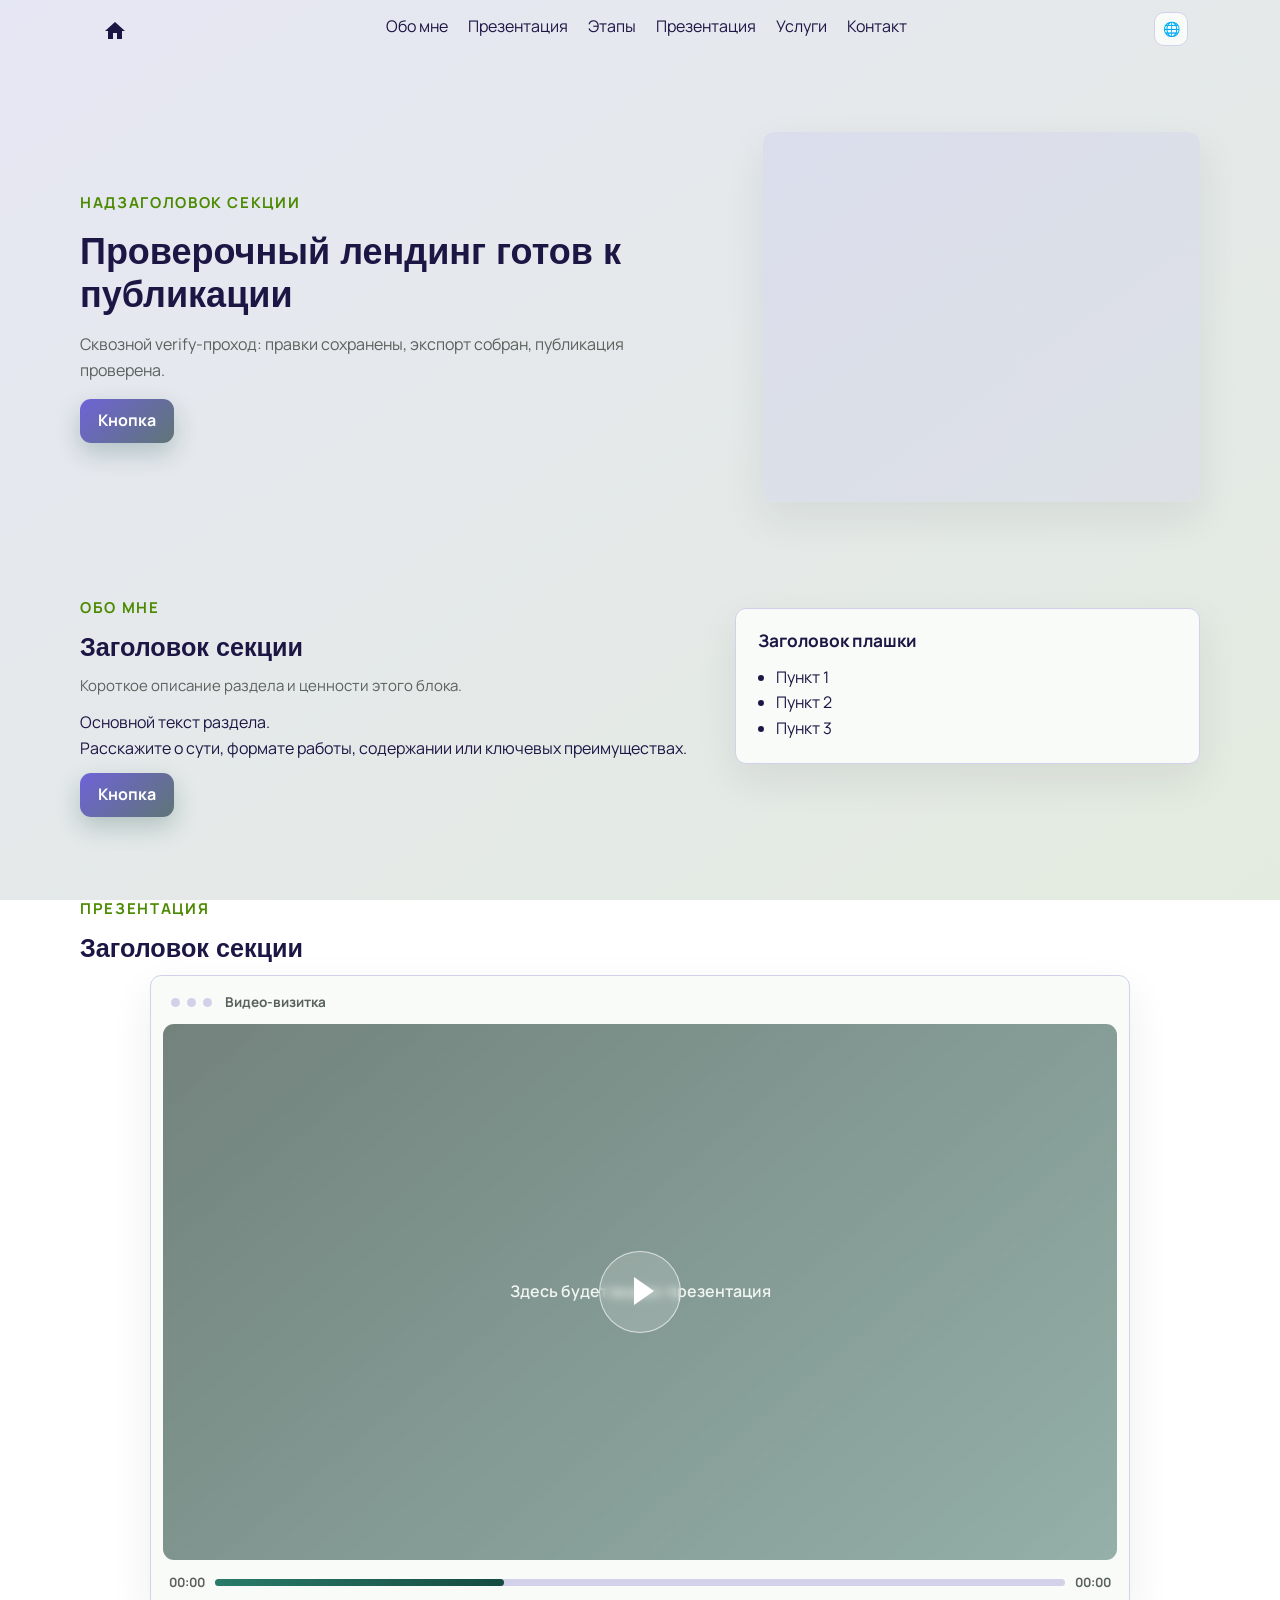
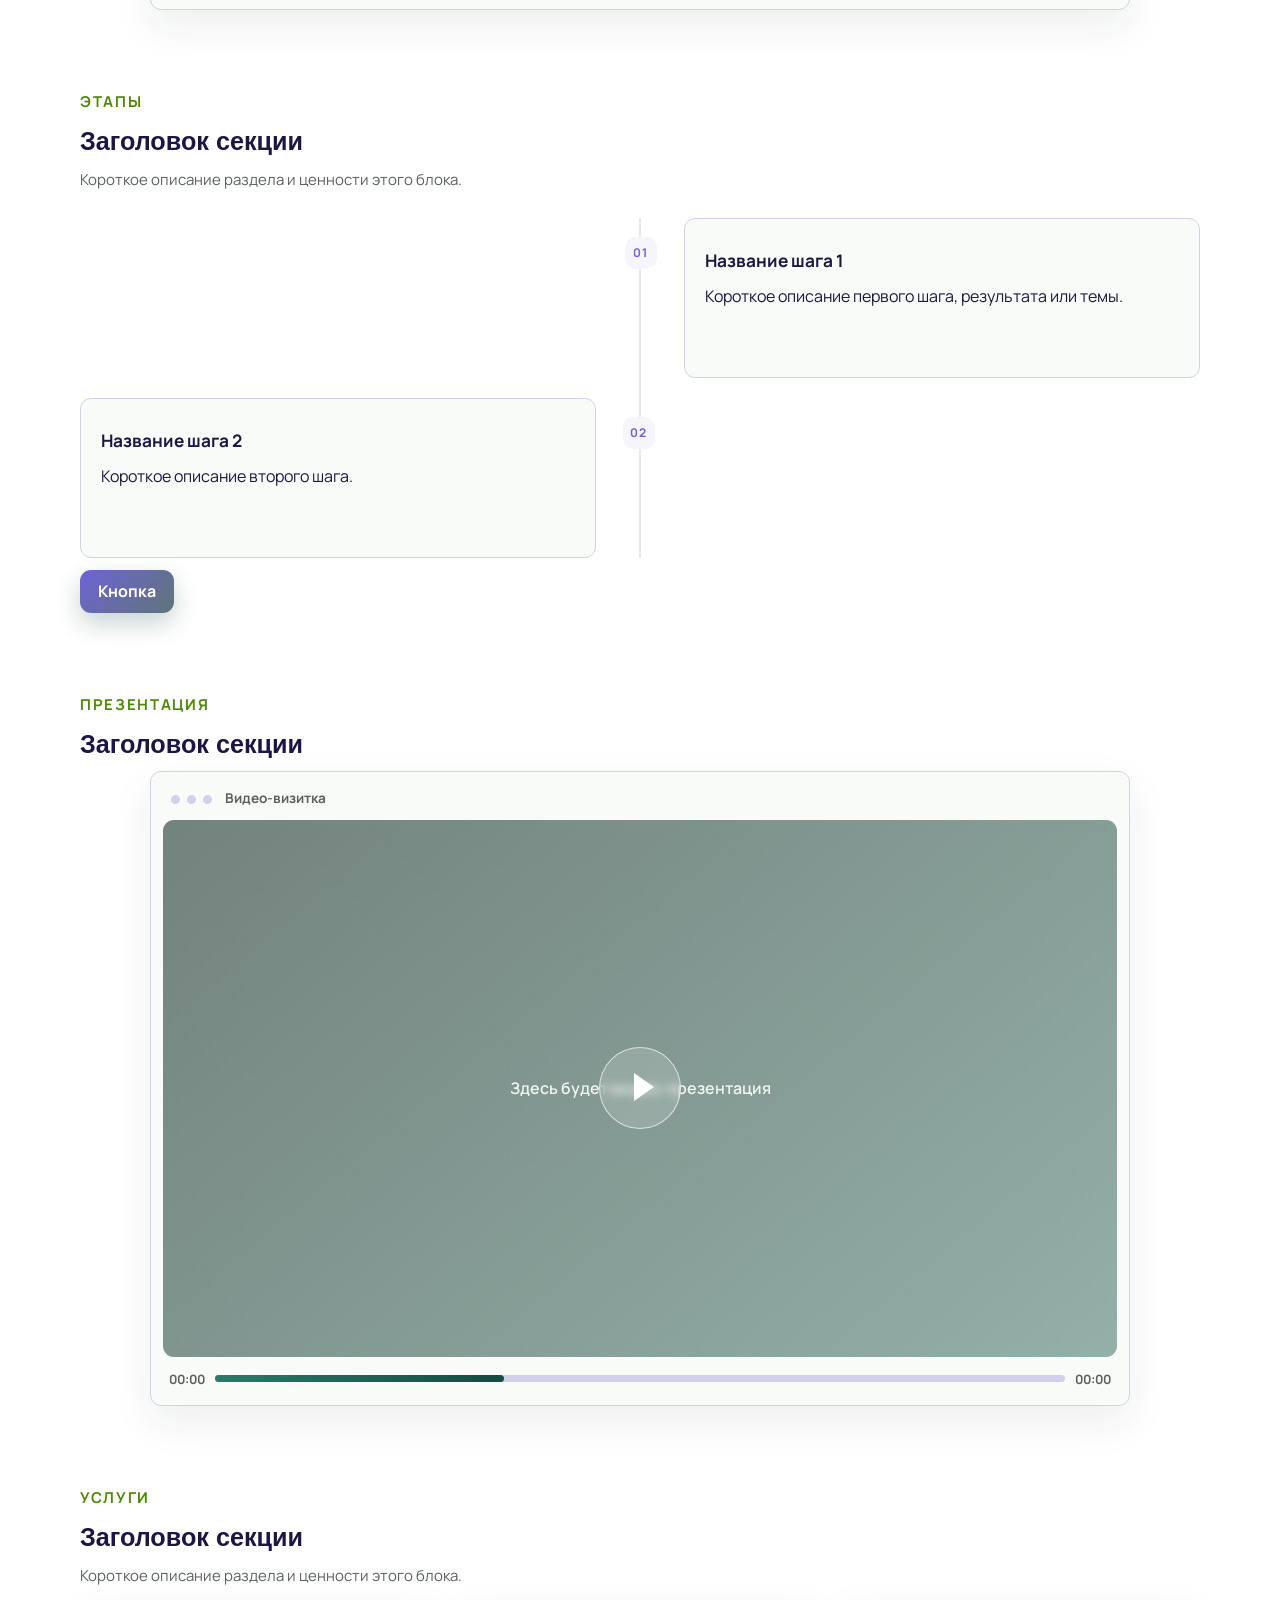
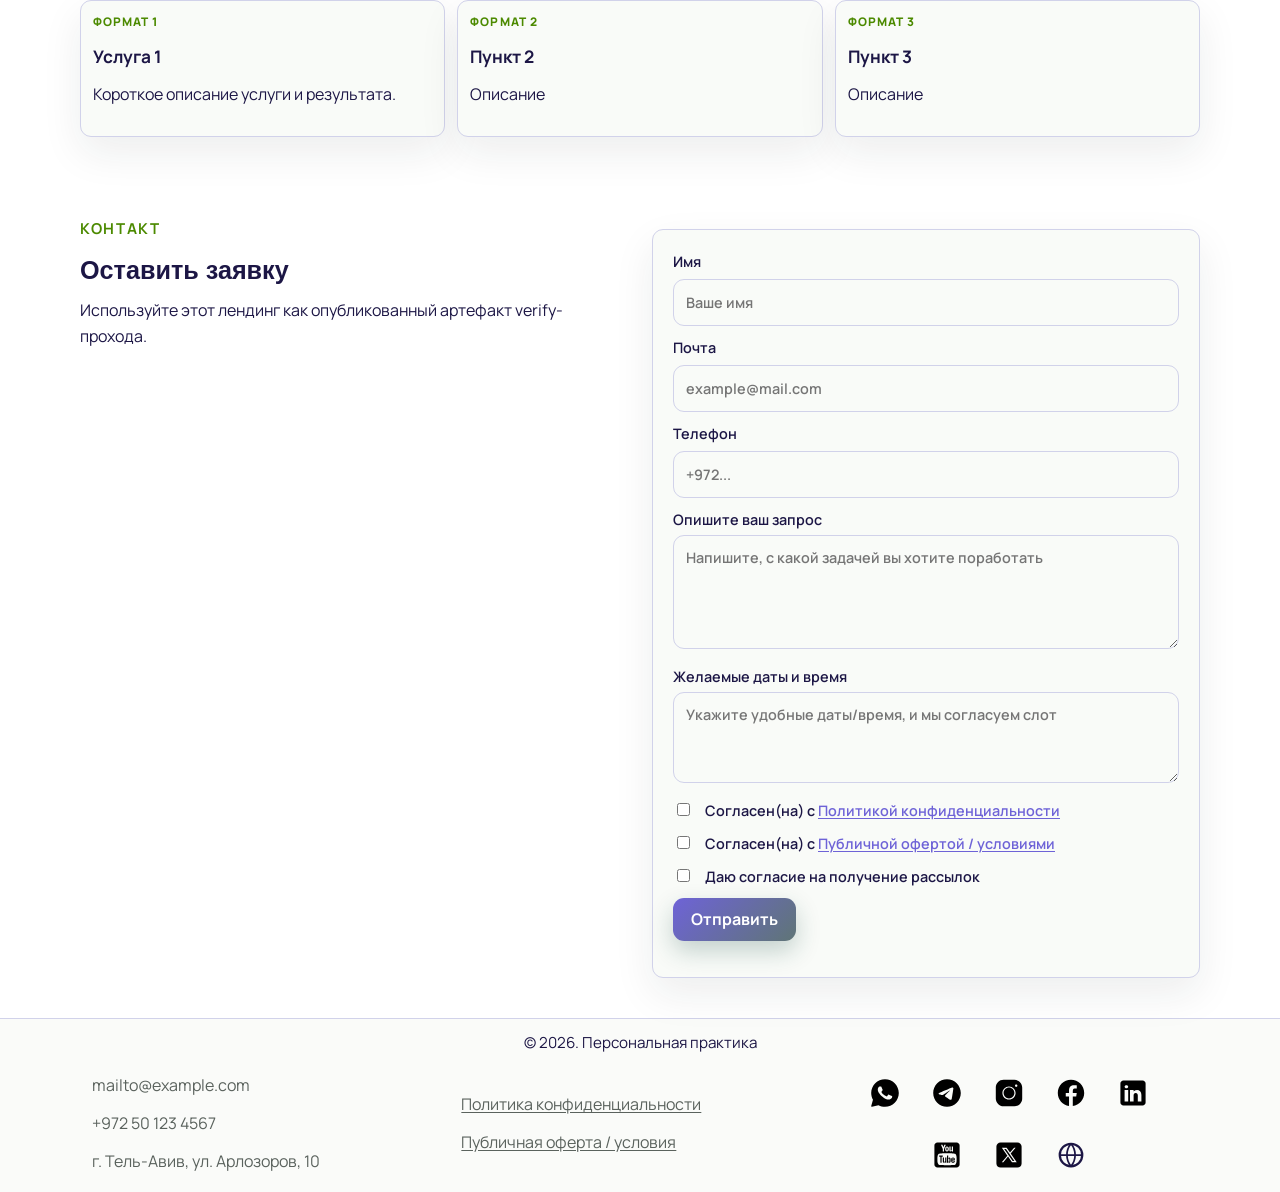
<file: ru/index.html>
<!DOCTYPE html>
<html lang="ru" data-lang="ru" dir="ltr">
  <head>
    <meta charset="UTF-8">
    <meta name="viewport" content="width=device-width, initial-scale=1.0">
    <title>Проверочный лендинг готов к публикации</title>
    <meta name="description" content="Сквозной verify-проход: правки сохранены, экспорт собран, публикация проверена.">
    <link rel="preconnect" href="https://fonts.googleapis.com">
    <link rel="preconnect" href="https://fonts.gstatic.com" crossorigin>
    <link href="https://fonts.googleapis.com/css2?family=Manrope:wght@400;500;600;700;800&family=Literata:opsz,wght@7..72,500;7..72,700&display=swap" rel="stylesheet">
    <link rel="stylesheet" href="/styles.css">
    <link rel="canonical" href="https://specialist-landing-multi.onrender.com/ru">
    <script id="seo-ai-schema" type="application/ld+json">
{
  "@context": "https://schema.org",
  "@graph": [
    {
      "@type": "WebSite",
      "@id": "https://specialist-landing-multi.onrender.com#website",
      "url": "https://specialist-landing-multi.onrender.com",
      "name": "Проверочный лендинг готов к публикации",
      "inLanguage": "ru"
    },
    {
      "@type": "WebPage",
      "@id": "https://specialist-landing-multi.onrender.com#webpage",
      "url": "https://specialist-landing-multi.onrender.com",
      "name": "Проверочный лендинг готов к публикации",
      "description": "Сквозной verify-проход: правки сохранены, экспорт собран, публикация проверена.",
      "inLanguage": "ru",
      "isPartOf": {
        "@id": "https://specialist-landing-multi.onrender.com#website"
      }
    }
  ]
}
</script>













<meta name="keywords" content="">
  <meta property="og:title" content="Проверочный лендинг готов к публикации">
  <meta property="og:description" content="Сквозной verify-проход: правки сохранены, экспорт собран, публикация проверена.">
  <meta name="twitter:title" content="Проверочный лендинг готов к публикации">
  <meta name="twitter:description" content="Сквозной verify-проход: правки сохранены, экспорт собран, публикация проверена.">
  <meta property="og:url" content="https://specialist-landing-multi.onrender.com/ru">
  <meta name="twitter:url" content="https://specialist-landing-multi.onrender.com/ru">
  <link rel="alternate" hreflang="ru" href="https://specialist-landing-multi.onrender.com/ru">
  <link rel="alternate" hreflang="he" href="https://specialist-landing-multi.onrender.com/he">
  <link rel="alternate" hreflang="en" href="https://specialist-landing-multi.onrender.com/en">
  <link rel="alternate" hreflang="x-default" href="https://specialist-landing-multi.onrender.com/ru">
</head>
  <body data-public-api-base-url="http://127.0.0.1:3000" data-project-slug="specialist-landing-multi" data-project-id="0c57d4da-7636-469a-9aba-18cf939234e4" class="gradient" data-public-site-url="https://specialist-landing-multi.onrender.com" data-lang="ru" lang="ru" dir="ltr" data-i18n-enabled="true">
    <header id="site-header" class="site-header">
      <div class="container header-inner">
        <button class="nav__link nav__link--home" type="button" data-menu-id="top" data-menu-visible="true" data-scroll-to="#top" aria-label title data-text="ru:|he:|en:" data-no-fallback="true" data-aria-from-text="true">
          <span aria-hidden="true">
            <svg xmlns="http://www.w3.org/2000/svg" width="24" height="24" viewBox="0 0 24 24" aria-hidden="true" focusable="false">
              <path fill="currentColor" d="M10 20v-6h4v6h5v-8h3L12 3 2 12h3v8z"></path>
            </svg>
          </span>
        </button>
        <nav class="nav nav--desktop" aria-label="Навигация по разделам">
          <button class="nav__link" type="button" data-menu-id="about" data-menu-visible="true" data-scroll-to="#about">
            <span data-text="ru:Обо мне|he:עליי|en:" data-no-fallback="true">Обо мне</span>
          </button>
          <button class="nav__link" type="button" data-menu-id="video" data-menu-visible="true" data-scroll-to="#video">
            <span data-text="ru:Презентация|he:מצגת|en:" data-no-fallback="true">Презентация</span>
          </button>
          <button class="nav__link" type="button" data-menu-id="steps" data-menu-visible="true" data-scroll-to="#steps">
            <span data-text="ru:Этапы|he:שלבים|en:" data-no-fallback="true">Этапы</span>
          </button>
          <button class="nav__link" type="button" data-menu-id="video-2" data-menu-visible="true" data-scroll-to="#video-2">
            <span data-text="ru:Презентация|he:מצגת|en:" data-no-fallback="true">Презентация</span>
          </button>
          <button class="nav__link" type="button" data-menu-id="services" data-menu-visible="true" data-scroll-to="#services">
            <span data-text="ru:Услуги|he:שירותים|en:" data-no-fallback="true">Услуги</span>
          </button>
          <button class="nav__link" type="button" data-menu-id="contact" data-menu-visible="true" data-scroll-to="#contact">
            <span data-text="ru:Контакт|he:איש קשר|en:" data-no-fallback="true">Контакт</span>
          </button>
        </nav>
        <div class="header-actions">
          <div class="lang-menu" id="lang-menu">
            <span class="lang-icon" aria-hidden="true">🌐</span>
            <select id="i18n-switcher" aria-label="Language">
              <option value="ru" selected>RU</option>
              <option value="he">HE</option>
              <option value="en">EN</option>
            </select>
          </div>
          <button class="icon-btn nav-toggle" type="button" aria-label="Открыть меню" aria-controls="mobile-nav" aria-expanded="false">
            <span class="icon-btn__bars" aria-hidden="true">
              <span></span>
            </span>
          </button>
        </div>
      </div>
      <div class="mobile-nav" id="mobile-nav" hidden>
        <div class="container mobile-nav__inner">
          <nav class="nav nav--mobile" aria-label="Навигация по разделам">
            <button class="nav__link" type="button" data-menu-id="about" data-menu-visible="true" data-scroll-to="#about">
              <span data-text="ru:Обо мне|he:עליי|en:" data-no-fallback="true">Обо мне</span>
            </button>
            <button class="nav__link" type="button" data-menu-id="video" data-menu-visible="true" data-scroll-to="#video">
              <span data-text="ru:Презентация|he:מצגת|en:" data-no-fallback="true">Презентация</span>
            </button>
            <button class="nav__link" type="button" data-menu-id="steps" data-menu-visible="true" data-scroll-to="#steps">
              <span data-text="ru:Этапы|he:שלבים|en:" data-no-fallback="true">Этапы</span>
            </button>
            <button class="nav__link" type="button" data-menu-id="video-2" data-menu-visible="true" data-scroll-to="#video-2">
              <span data-text="ru:Презентация|he:מצגת|en:" data-no-fallback="true">Презентация</span>
            </button>
            <button class="nav__link" type="button" data-menu-id="services" data-menu-visible="true" data-scroll-to="#services">
              <span data-text="ru:Услуги|he:שירותים|en:" data-no-fallback="true">Услуги</span>
            </button>
            <button class="nav__link" type="button" data-menu-id="contact" data-menu-visible="true" data-scroll-to="#contact">
              <span data-text="ru:Контакт|he:איש קשר|en:" data-no-fallback="true">Контакт</span>
            </button>
          </nav>
        </div>
      </div>
    </header>
    <main>
      <section class="section hero section--hero" id="top" data-hero-mobile-order="text-image">
        <div class="container">
          <div class="hero__content">
            <div class="hero__text">
              <p class="eyebrow" id="field-hero-eyebrow" data-i18n-kind="short" data-text="ru:Надзаголовок секции|he:כותרת־על של מקטע">Надзаголовок секции</p>
              <h1 id="field-hero-title" data-i18n-kind="short" data-text="ru:Проверочный лендинг готов к публикации|he:כותרת ראשית של מקטע">Проверочный лендинг готов к публикации</h1>
              <p class="lead" id="field-hero-lead" data-i18n-kind="short" data-text="ru:Сквозной verify-проход: правки сохранены, экспорт собран, публикация проверена.|he:תיאור קצר של ההצעה, הבעיה או ההבטחה המרכזית.">Сквозной verify-проход: правки сохранены, экспорт собран, публикация проверена.</p>
              <a class="btn" href="#contact" id="field-hero-btn-text" data-i18n-kind="short" data-text="ru:Кнопка|he:כפתור">Кнопка</a>
            </div>
            <div class="hero__photo" id="field-hero-image" role="img" aria-label="Изображение hero" data-hero-empty="true">
              <picture class="hero__picture">
                <source class="hero__source-webp" type="image/webp">
                <img class="hero__media" alt="Изображение hero" loading="eager" decoding="async" fetchpriority="high">
              </picture>
            </div>
          </div>
        </div>
      </section>
      <section class="section" id="about">
        <div class="container two-col">
          <div>
            <p class="eyebrow" id="field-about-eyebrow" data-i18n-kind="short" data-text="ru:Обо мне|he:עליי">Обо мне</p>
            <h2 id="field-about-title" data-i18n-kind="short" data-text="ru:Заголовок секции|he:כותרת של מקטע">Заголовок секции</h2>
            <p class="subhead" id="field-about-subhead" data-i18n-kind="short" data-text="ru:Короткое описание раздела и ценности этого блока.|he:תיאור קצר של החלק והערך של הבלוק הזה.">Короткое описание раздела и ценности этого блока.</p>
            <div id="field-about-text" data-i18n-kind="long" class="content-text-ru">Основной текст раздела.<br>Расскажите о сути, формате работы, содержании или ключевых преимуществах.</div>
            <a class="btn btn--ghost" href="#contact" id="field-about-btn-text" data-i18n-kind="short" data-text="ru:Кнопка|he:כפתור">Кнопка</a>
          </div>
          <aside class="note-card">
            <h3 id="field-about-aside-title" data-i18n-kind="short" data-text="ru:Заголовок плашки|he:כותרת של כרטיסייה">Заголовок плашки</h3>
            <ul id="field-about-aside-list">
              <li data-i18n-kind="short" data-text="ru:Пункт 1|he:סעיף 1">Пункт 1</li>
              <li data-i18n-kind="short" data-text="ru:Пункт 2|he:סעיף 2">Пункт 2</li>
              <li data-i18n-kind="short" data-text="ru:Пункт 3|he:סעיף 3">Пункт 3</li>
            </ul>
          </aside>
        </div>
      </section>
      <section class="section" id="video" data-video-player-controls="true" data-video-player-autoplay="false" data-video-player-muted="false" data-video-player-loop="false" data-video-player-preload="metadata" data-video-player-aspect="auto" data-video-player-label="true">
        <div class="container">
          <p class="eyebrow" id="field-video-eyebrow" data-i18n-kind="short" data-text="ru:Презентация|he:מצגת">Презентация</p>
          <h2 id="field-video-title" data-i18n-kind="short" data-text="ru:Заголовок секции|he:כותרת הסעיף">Заголовок секции</h2>
          <div class="video-player reveal-item" aria-label="Блок видео">
            <div class="video-player__top">
              <span class="video-dot"></span>
              <span class="video-dot"></span>
              <span class="video-dot"></span>
              <p id="field-video-label" data-i18n-kind="short" data-text="ru:Видео-визитка|he:וידאו היכרות">Видео-визитка</p>
            </div>
            <div class="video-player__screen">
              <button class="play-btn" type="button" aria-label="Воспроизвести"></button>
              <p id="field-video-placeholder" data-i18n-kind="long" class="content-text-ru">Здесь будет видео-презентация</p>
              </div>
            <div class="video-player__controls">
              <span>00:00</span>
              <div class="video-track">
                <i></i>
              </div>
              <span>00:00</span>
            </div>
          </div>
          <div id="field-video-media" hidden aria-hidden="true"></div>
          <a class="btn" href="#contact" id="field-video-btn-text" hidden data-i18n-kind="short" data-text="ru:Кнопка">Кнопка</a>
        </div>
      </section>
      <section class="section" id="steps" data-steps-layout="timeline" data-steps-preset="process">
        <div class="container">
          <p class="eyebrow" id="field-steps-eyebrow" data-i18n-kind="short" data-text="ru:Этапы|he:שלבים">Этапы</p>
          <h2 id="field-steps-title" data-i18n-kind="short" data-text="ru:Заголовок секции|he:כותרת הסעיף">Заголовок секции</h2>
          <p class="subhead" id="field-steps-subhead" data-i18n-kind="short" data-text="ru:Короткое описание раздела и ценности этого блока.|he:תיאור קצר של החלק והערך של הבלוק הזה.">Короткое описание раздела и ценности этого блока.</p>
          <div class="steps-timeline steps-timeline--preset-process steps-timeline--timeline" id="field-steps-list">
            <article class="step-item" data-item-key="step-1">
              <div class="step-count">01</div>
              <div class="step-body">
                <div class="step-title-media">
                  <h3 class="step-title" data-i18n-kind="short" data-text="ru:Название шага 1|he:שם של שלב 1">Название шага 1</h3>
                  <div class="step-image" hidden aria-hidden="true"></div>
                </div>
                <p class="step-description" data-i18n-kind="long" data-text="ru:Короткое описание первого шага, результата или темы.|he:תיאור קצר של הצעד הראשון, התוצאה או הנושא.">Короткое описание первого шага, результата или темы.</p>
                <p class="step-datetime" hidden data-i18n-kind="long" data-text="ru:15 марта 14:00|he:15 במרץ 14:00">15 марта 14:00</p>
                <p class="step-meta" hidden data-i18n-kind="long" data-text="ru:Метка|he:תווית">Метка</p>
                <p class="step-presenter" hidden data-i18n-kind="long" data-text="ru:Ведущий|he:מנחה">Ведущий</p>
                <p class="step-result" hidden data-i18n-kind="long" data-text="ru:Будет отличный результат|he:תהיה תוצאה מצוינת">Будет отличный результат</p>
                <div class="step-format-location">
                  <p class="step-format" hidden data-i18n-kind="long" data-text="ru:online|he:אונליין">online</p>
                  <p class="step-location" hidden data-i18n-kind="long" data-text="ru:ZOOM|he:זום">ZOOM</p>
                  <a class="step-location-link" href="#" hidden data-i18n-kind="long" data-text="ru:Ссылка для подключения|he:קישור להתחברות">Ссылка для подключения</a>
                </div>
                <div class="step-tags" data-tags-raw="Getcourse, Tilda" data-i18n-kind="short" data-text="ru:Getcourse, Tilda|he:גטקורס, טילדה" hidden>
                  <span class="step-tag">Getcourse</span>
                  <span class="step-tag">Tilda</span>
                </div>
                <a class="btn btn--ghost step-link" href="#" hidden data-i18n-kind="long" data-text="ru:Подробнее|he:לפרטים נוספים">Подробнее</a>
              </div>
            </article>
            <article class="step-item" data-item-key="step-2">
              <div class="step-count">02</div>
              <div class="step-body">
                <div class="step-title-media">
                  <h3 class="step-title" data-i18n-kind="short" data-text="ru:Название шага 2|he:">Название шага 2</h3>
                  <div class="step-image" hidden aria-hidden="true"></div>
                </div>
                <p class="step-description" data-i18n-kind="long" data-text="ru:Короткое описание второго шага.|he:">Короткое описание второго шага.</p>
                <p class="step-datetime" hidden data-i18n-kind="long" data-text="ru:|he:"></p>
                <p class="step-meta" hidden data-i18n-kind="long" data-text="ru:|he:"></p>
                <p class="step-presenter" hidden data-i18n-kind="long" data-text="ru:|he:"></p>
                <p class="step-result" hidden data-i18n-kind="long" data-text="ru:|he:"></p>
                <div class="step-format-location">
                  <p class="step-format" hidden data-i18n-kind="long" data-text="ru:|he:"></p>
                  <p class="step-location" hidden data-i18n-kind="long" data-text="ru:|he:"></p>
                  <a class="step-location-link" href="#" hidden data-i18n-kind="long" data-text="ru:|he:"></a>
                </div>
                <div class="step-tags" data-tags-raw="ru:|he:" data-i18n-kind="short" data-text="ru:|he:" hidden>
                  <span class="step-tag">ru:|he:</span>
                </div>
                <a class="btn btn--ghost step-link" href="#" hidden data-i18n-kind="long" data-text="ru:Подробнее|he:">Подробнее</a>
              </div>
            </article>
          </div>
          <a class="btn" href="#contact" id="field-steps-btn-text" data-i18n-kind="short" data-text="ru:Кнопка|he:כפתור">Кнопка</a>
        </div>
      </section>
      <section class="section" id="video-2" data-video-player-controls="true" data-video-player-autoplay="false" data-video-player-muted="false" data-video-player-loop="false" data-video-player-preload="metadata" data-video-player-aspect="auto" data-video-player-label="true">
        <div class="container">
          <p class="eyebrow" id="field-video-2-eyebrow" data-i18n-kind="short" data-text="ru:Презентация|he:מצגת">Презентация</p>
          <h2 id="field-video-2-title" data-i18n-kind="short" data-text="ru:Заголовок секции|he:כותרת הסעיף">Заголовок секции</h2>
          <div class="video-player reveal-item" aria-label="Блок видео">
            <div class="video-player__top">
              <span class="video-dot"></span>
              <span class="video-dot"></span>
              <span class="video-dot"></span>
              <p id="field-video-2-label" data-i18n-kind="short" data-text="ru:Видео-визитка|he:וידאו היכרות">Видео-визитка</p>
            </div>
            <div class="video-player__screen">
              <button class="play-btn" type="button" aria-label="Воспроизвести"></button>
              <p id="field-video-2-placeholder" data-i18n-kind="long" class="content-text-ru">Здесь будет видео-презентация</p>
              </div>
            <div class="video-player__controls">
              <span>00:00</span>
              <div class="video-track">
                <i></i>
              </div>
              <span>00:00</span>
            </div>
          </div>
          <div id="field-video-2-media" hidden aria-hidden="true"></div>
          <a class="btn" href="#contact" id="field-video-2-btn-text" hidden data-i18n-kind="short" data-text="ru:Кнопка">Кнопка</a>
        </div>
      </section>
      <section class="section section--alt" id="services">
        <div class="container">
          <p class="eyebrow" id="field-services-eyebrow" data-i18n-kind="short" data-text="ru:Услуги|he:שירותים">Услуги</p>
          <h2 id="field-services-title" data-i18n-kind="short" data-text="ru:Заголовок секции|he:כותרת הסעיף">Заголовок секции</h2>
          <p class="subhead" id="field-services-subhead" data-i18n-kind="short" data-text="ru:Короткое описание раздела и ценности этого блока.|he:תיאור קצר של הסעיף ושל הערך של הבלוק הזה.">Короткое описание раздела и ценности этого блока.</p>
          <div class="services-bento" id="field-services-list">
            <article class="service-item" data-item-image-enabled="false" data-item-kicker-visible="true" data-item-title-visible="true" data-item-description-visible="true" data-item-label-visible="false" data-item-tags-visible="false">
              <p class="service-kicker" data-i18n-kind="long" data-text="ru:Формат 1|he:פורמט 1">Формат 1</p>
              <h3 data-i18n-kind="short" data-text="ru:Услуга 1|he:שירות 1">Услуга 1</h3>
              <p data-i18n-kind="long" data-text="ru:Короткое описание услуги и результата.|he:תיאור קצר של השירות והתוצאה.">Короткое описание услуги и результата.</p>
              <p class="service-metric" hidden data-i18n-kind="long" data-text="ru:Метка|he:תגית">Метка</p>
              <div class="service-tags" hidden data-i18n-kind="short" data-text="ru:Тег 1, Тег 2|he:תגית 1, תגית 2">
                <span class="service-tag">Тег 1</span>
                <span class="service-tag">Тег 2</span>
              </div>
            </article>
            <article class="service-item" data-item-image-enabled="false" data-item-kicker-visible="true" data-item-title-visible="true" data-item-description-visible="true" data-item-label-visible="false" data-item-tags-visible="false">
              <p class="service-kicker" data-i18n-kind="long" data-text="ru:Формат 2|he:">Формат 2</p>
              <h3 data-i18n-kind="short" data-text="ru:Пункт 2|he:">Пункт 2</h3>
              <p data-i18n-kind="long" data-text="ru:Описание|he:">Описание</p>
              <p class="service-metric" hidden data-i18n-kind="long" data-text="ru:Метка|he:">Метка</p>
              <div class="service-tags" hidden data-i18n-kind="short" data-text="ru:Тег
Ещё тег|he:">
                <span class="service-tag">Тег</span>
                <span class="service-tag">Ещё тег</span>
              </div>
            </article>
            <article class="service-item" data-item-image-enabled="false" data-item-kicker-visible="true" data-item-title-visible="true" data-item-description-visible="true" data-item-label-visible="false" data-item-tags-visible="false">
              <p class="service-kicker" data-i18n-kind="long" data-text="ru:Формат 3|he:">Формат 3</p>
              <h3 data-i18n-kind="short" data-text="ru:Пункт 3|he:">Пункт 3</h3>
              <p data-i18n-kind="long" data-text="ru:Описание|he:">Описание</p>
              <p class="service-metric" hidden data-i18n-kind="long" data-text="ru:Метка|he:">Метка</p>
              <div class="service-tags" hidden data-i18n-kind="short" data-text="ru:Тег
Тег2
Ещё один тег|he:">
                <span class="service-tag">Тег</span>
                <span class="service-tag">Тег2</span>
                <span class="service-tag">Ещё один тег</span>
              </div>
            </article>
          </div>
          <a class="btn" href="#contact" id="field-services-btn-text" hidden data-i18n-kind="short" data-text="ru:Кнопка">Кнопка</a>
        </div>
      </section>
      <section class="section section--contact" id="contact" data-contact-layout="two-column" data-contact-submit-mode="form" data-contact-calendar-url data-contact-calendar-embed-src>
        <div class="container contact-wrap">
          <div>
            <p class="eyebrow" id="field-contact-eyebrow" data-i18n-kind="short" data-text="ru:Контакт|he:איש קשר">Контакт</p>
            <h2 id="field-contact-title" data-i18n-kind="short" data-text="ru:Оставить заявку|he:כותרת מקטע">Оставить заявку</h2>
            <p id="field-contact-lead" data-i18n-kind="short" data-text="ru:Используйте этот лендинг как опубликованный артефакт verify-прохода.|he:תארו מה יקרה לאחר שליחת הבקשה.">Используйте этот лендинг как опубликованный артефакт verify-прохода.</p>
          </div>
          <form class="contact-form" novalidate>
            <label>
              <span id="field-contact-name-label" class="contact-field-label" data-i18n-kind="short" data-text="ru:Имя|he:שם">Имя</span>
              <input id="field-contact-name-input" type="text" name="name" placeholder="Ваше имя" required data-i18n-kind="short" data-text="ru:Ваше имя|he:השם שלך|en:" value>
            </label>
            <label>
              <span id="field-contact-email-label" class="contact-field-label" data-i18n-kind="short" data-text="ru:Почта|he:אימייל">Почта</span>
              <input id="field-contact-email-input" type="email" name="email" placeholder="example@mail.com" required data-i18n-kind="short" data-text="ru:example@mail.com|he:example@mail.com|en:" value>
            </label>
            <label>
              <span id="field-contact-phone-label" class="contact-field-label" data-i18n-kind="short" data-text="ru:Телефон|he:טלפון">Телефон</span>
              <input id="field-contact-phone-input" type="tel" name="phone" placeholder="+972..." required data-i18n-kind="short" data-text="ru:+972...|he:+972...|en:" value>
            </label>
            <label>
              <span id="field-contact-request-label" class="contact-field-label" data-i18n-kind="short" data-text="ru:Опишите ваш запрос|he:תארו את הבקשה שלכם">Опишите ваш запрос</span>
              <textarea id="field-contact-request-input" name="request" rows="4" required data-i18n-kind="short" data-text="ru:Напишите, с какой задачей вы хотите поработать|he:כתבו עם איזו משימה תרצו לעבוד" placeholder="Напишите, с какой задачей вы хотите поработать"></textarea>
            </label>
            <label class="preferred-time-field">
              <span id="field-contact-preferred-time-label" class="contact-field-label" data-i18n-kind="short" data-text="ru:Желаемые даты и время|he:תאריכים ושעות רצויים">Желаемые даты и время</span>
              <textarea id="field-contact-preferred-time-input" name="preferred_time" rows="3" data-i18n-kind="short" data-text="ru:Укажите удобные даты/время, и мы согласуем слот|he:ציינו תאריכים/שעות נוחים, ואנחנו נתאם מועד" placeholder="Укажите удобные даты/время, и мы согласуем слот"></textarea>
            </label>
            <div class="legal-consents">
              <label class="consent-line">
                <input type="checkbox" id="field-contact-consent-privacy-input" required data-i18n-kind="short" data-text="ru:|he:|en:" placeholder value>
                <span class="consent-line__text">
                  <span id="field-contact-consent-privacy-prefix" data-i18n-kind="short" data-text="ru:Согласен(на) с|he:מסכים/מסכימה עם">Согласен(на) с</span>
                  <a href="#legal-privacy" id="legal-link-privacy" data-legal-document="privacyText">
                    <span id="field-contact-consent-privacy-link-text" data-i18n-kind="short" data-text="ru:Политикой конфиденциальности|he:מדיניות פרטיות">Политикой конфиденциальности</span>
                  </a>
                </span>
              </label>
              <label class="consent-line">
                <input type="checkbox" id="field-contact-consent-offer-input" required data-i18n-kind="short" data-text="ru:|he:|en:" placeholder value>
                <span class="consent-line__text">
                  <span id="field-contact-consent-offer-prefix" data-i18n-kind="short" data-text="ru:Согласен(на) с|he:מסכים/מסכימה עם">Согласен(на) с</span>
                  <a href="#legal-offer" id="legal-link-offer" data-legal-document="offerText">
                    <span id="field-contact-consent-offer-link-text" data-i18n-kind="short" data-text="ru:Публичной офертой / условиями|he:הצעה לציבור / תנאים">Публичной офертой / условиями</span>
                  </a>
                </span>
              </label>
              <label class="consent-line">
                <input type="checkbox" id="field-contact-consent-newsletter-input" data-i18n-kind="short" data-text="ru:|he:|en:" placeholder value>
                <span class="consent-line__text">
                  <span id="field-contact-consent-newsletter-text" data-i18n-kind="short" data-text="ru:Даю согласие на получение рассылок|he:אני מסכים/מסכימה לקבל דיוור">Даю согласие на получение рассылок</span>
                </span>
              </label>
            </div>
            <button class="btn" type="submit" id="field-contact-btn-text" data-i18n-kind="short" data-text="ru:Отправить|he:שלח">Отправить</button>
            <p class="form-status" aria-live="polite"></p>
          </form>
          <div class="calendar-block">
            <p class="calendar-note" id="field-contact-calendar-note" data-i18n-kind="short" data-text="ru:Выберите удобный слот в Google Calendar.|he:בחרו משבצת זמן נוחה ב-Google Calendar.">Выберите удобный слот в Google Calendar.</p>
            <div class="calendar-inline-embed">
              <iframe class="calendar-inline-frame" src="about:blank" title="Google Calendar booking" loading="lazy" referrerpolicy="strict-origin-when-cross-origin"></iframe>
            </div>
            <button class="btn calendar-open-btn calendar-open-btn--google" type="button" id="field-contact-calendar-open-text" data-i18n-kind="short" data-text="ru:Открыть Google Calendar|he:פתח את Google Calendar">Открыть Google Calendar</button>
            <a class="calendar-fallback-link" href="#" target="_blank" rel="noopener noreferrer" id="field-contact-calendar-link-text" data-i18n-kind="short" data-text="ru:Открыть в новой вкладке|he:פתח בלשונית חדשה">Открыть в новой вкладке</a>
          </div>
        </div>
        <div class="calendar-modal" aria-hidden="true">
          <div class="calendar-modal__dialog" role="dialog" aria-modal="true" aria-labelledby="contact-calendar-modal-title">
            <div class="calendar-modal__top">
              <h3 id="contact-calendar-modal-title">Google Calendar</h3>
              <button class="calendar-modal__close" type="button" aria-label="Закрыть">×</button>
            </div>
            <iframe class="calendar-modal__frame" src="about:blank" title="Google Calendar booking modal"></iframe>
            <div class="calendar-modal__footer">
              <a class="calendar-modal__newtab" target="_blank" rel="noopener noreferrer" href="#">Открыть в новой вкладке</a>
            </div>
          </div>
        </div>
      </section>
    </main>
    <footer class="footer">
      <div class="container footer__inner">
        <div class="footer-copyright">
          <p id="field-footer-copyright" data-i18n-kind="short" class="footer__copyright" data-text="ru:© 2026. Персональная практика|he:© 2026. פרקטיקה פרטית">© 2026. Персональная практика</p>
        </div>
        <div class="footer__meta">
          <div class="footer__contacts">
            <a class="footer__contact footer__contact--email" id="field-footer-email" href="mailto:mailto@example.com" data-i18n-kind="short" data-text="ru:mailto@example.com">mailto@example.com</a>
            <a class="footer__contact footer__contact--phone" id="field-footer-phone" href="tel:+972501234567" data-i18n-kind="short" data-text="ru:+972 50 123 4567">+972 50 123 4567</a>
            <p class="footer__contact footer__contact--address content-text-ru" id="field-footer-address" data-i18n-kind="long">г. Тель-Авив, ул. Арлозоров, 10</p>
            </div>
        </div>
        <div class="footer-legal-links">
          <a class="footer-legal-link" href="#legal-privacy" data-legal-document="privacyText">
            <span id="field-footer-privacy-link-text" data-i18n-kind="short" data-text="ru:Политика конфиденциальности|he:מדיניות פרטיות">Политика конфиденциальности</span>
          </a>
          <a class="footer-legal-link" href="#legal-offer" data-legal-document="offerText">
            <span id="field-footer-offer-link-text" data-i18n-kind="short" data-text="ru:Публичная оферта / условия|he:פומבי / תנאים">Публичная оферта / условия</span>
          </a>
        </div>
        <div class="footer__links">
          <ul id="field-footer-social-list" class="footer-social-list">
            <li class="footer-social-item" data-item-key="website" data-social-kind="whatsapp" data-item-icon-only="true" data-item-visible="true">
              <a class="footer-social-link" href="https://wa.me/972000000000" target="_blank" rel="noopener noreferrer" aria-label="WhatsApp">
                <span class="footer-social-icon" aria-hidden="true">
                  <svg xmlns="http://www.w3.org/2000/svg" x="0px" y="0px" width="100" height="100" viewBox="0 0 50 50">
                    <path d="M25,2C12.318,2,2,12.318,2,25c0,3.96,1.023,7.854,2.963,11.29L2.037,46.73c-0.096,0.343-0.003,0.711,0.245,0.966 C2.473,47.893,2.733,48,3,48c0.08,0,0.161-0.01,0.24-0.029l10.896-2.699C17.463,47.058,21.21,48,25,48c12.682,0,23-10.318,23-23 S37.682,2,25,2z M36.57,33.116c-0.492,1.362-2.852,2.605-3.986,2.772c-1.018,0.149-2.306,0.213-3.72-0.231 c-0.857-0.27-1.957-0.628-3.366-1.229c-5.923-2.526-9.791-8.415-10.087-8.804C15.116,25.235,13,22.463,13,19.594 s1.525-4.28,2.067-4.864c0.542-0.584,1.181-0.73,1.575-0.73s0.787,0.005,1.132,0.021c0.363,0.018,0.85-0.137,1.329,1.001 c0.492,1.168,1.673,4.037,1.819,4.33c0.148,0.292,0.246,0.633,0.05,1.022c-0.196,0.389-0.294,0.632-0.59,0.973 s-0.62,0.76-0.886,1.022c-0.296,0.291-0.603,0.606-0.259,1.19c0.344,0.584,1.529,2.493,3.285,4.039 c2.255,1.986,4.158,2.602,4.748,2.894c0.59,0.292,0.935,0.243,1.279-0.146c0.344-0.39,1.476-1.703,1.869-2.286 s0.787-0.487,1.329-0.292c0.542,0.194,3.445,1.604,4.035,1.896c0.59,0.292,0.984,0.438,1.132,0.681 C37.062,30.587,37.062,31.755,36.57,33.116z"></path>
                  </svg>
                </span>
                <span class="footer-social-label" id="field-footer-social-list__item-website-label" data-i18n-kind="short" data-text="ru:Ссылка">Ссылка</span>
              </a>
            </li>
            <li class="footer-social-item" data-item-key="footer-mmurnjztd8a4b" data-social-kind="telegram" data-item-icon-only="true" data-item-visible="true">
              <a class="footer-social-link" href="https://t.me/example" target="_blank" rel="noopener noreferrer" aria-label="Telegram">
                <span class="footer-social-icon" aria-hidden="true">
                  <svg xmlns="http://www.w3.org/2000/svg" x="0px" y="0px" width="100" height="100" viewBox="0 0 50 50">
                    <path d="M25,2c12.703,0,23,10.297,23,23S37.703,48,25,48S2,37.703,2,25S12.297,2,25,2z M32.934,34.375	c0.423-1.298,2.405-14.234,2.65-16.783c0.074-0.772-0.17-1.285-0.648-1.514c-0.578-0.278-1.434-0.139-2.427,0.219	c-1.362,0.491-18.774,7.884-19.78,8.312c-0.954,0.405-1.856,0.847-1.856,1.487c0,0.45,0.267,0.703,1.003,0.966	c0.766,0.273,2.695,0.858,3.834,1.172c1.097,0.303,2.346,0.04,3.046-0.395c0.742-0.461,9.305-6.191,9.92-6.693	c0.614-0.502,1.104,0.141,0.602,0.644c-0.502,0.502-6.38,6.207-7.155,6.997c-0.941,0.959-0.273,1.953,0.358,2.351	c0.721,0.454,5.906,3.932,6.687,4.49c0.781,0.558,1.573,0.811,2.298,0.811C32.191,36.439,32.573,35.484,32.934,34.375z"></path>
                  </svg>
                </span>
                <span class="footer-social-label" id="field-footer-social-list__item-footer-mmurnjztd8a4b-label" data-i18n-kind="short" data-text="ru:Сайт">Сайт</span>
              </a>
            </li>
            <li class="footer-social-item" data-item-key="footer-mmvrv6s2zofbg" data-social-kind="instagram" data-item-icon-only="true" data-item-visible="true">
              <a class="footer-social-link" href="https://instagram.com/example" target="_blank" rel="noopener noreferrer" aria-label="Instagram">
                <span class="footer-social-icon" aria-hidden="true">
                  <svg xmlns="http://www.w3.org/2000/svg" x="0px" y="0px" width="100" height="100" viewBox="0 0 50 50">
                    <path d="M 16 3 C 8.83 3 3 8.83 3 16 L 3 34 C 3 41.17 8.83 47 16 47 L 34 47 C 41.17 47 47 41.17 47 34 L 47 16 C 47 8.83 41.17 3 34 3 L 16 3 z M 37 11 C 38.1 11 39 11.9 39 13 C 39 14.1 38.1 15 37 15 C 35.9 15 35 14.1 35 13 C 35 11.9 35.9 11 37 11 z M 25 14 C 31.07 14 36 18.93 36 25 C 36 31.07 31.07 36 25 36 C 18.93 36 14 31.07 14 25 C 14 18.93 18.93 14 25 14 z M 25 16 C 20.04 16 16 20.04 16 25 C 16 29.96 20.04 34 25 34 C 29.96 34 34 29.96 34 25 C 34 20.04 29.96 16 25 16 z"></path>
                  </svg>
                </span>
                <span class="footer-social-label" id="field-footer-social-list__item-footer-mmvrv6s2zofbg-label" data-i18n-kind="short" data-text="ru:Instagram">Instagram</span>
              </a>
            </li>
            <li class="footer-social-item" data-item-key="footer-mmvrxhjqleu7f" data-social-kind="facebook" data-item-icon-only="true" data-item-visible="true">
              <a class="footer-social-link" href="https://facebook.com/example" target="_blank" rel="noopener noreferrer" aria-label="Facebook">
                <span class="footer-social-icon" aria-hidden="true">
                  <svg xmlns="http://www.w3.org/2000/svg" x="0px" y="0px" width="100" height="100" viewBox="0 0 50 50">
                    <path d="M25,3C12.85,3,3,12.85,3,25c0,11.03,8.125,20.137,18.712,21.728V30.831h-5.443v-5.783h5.443v-3.848 c0-6.371,3.104-9.168,8.399-9.168c2.536,0,3.877,0.188,4.512,0.274v5.048h-3.612c-2.248,0-3.033,2.131-3.033,4.533v3.161h6.588 l-0.894,5.783h-5.694v15.944C38.716,45.318,47,36.137,47,25C47,12.85,37.15,3,25,3z"></path>
                  </svg>
                </span>
                <span class="footer-social-label" id="field-footer-social-list__item-footer-mmvrxhjqleu7f-label" data-i18n-kind="short" data-text="ru:Facebook">Facebook</span>
              </a>
            </li>
            <li class="footer-social-item" data-item-key="footer-mmvryodpta88a" data-social-kind="linkedin" data-item-icon-only="true" data-item-visible="true">
              <a class="footer-social-link" href="https://linkedin.com/company/example" target="_blank" rel="noopener noreferrer" aria-label="LinkedIn">
                <span class="footer-social-icon" aria-hidden="true">
                  <svg xmlns="http://www.w3.org/2000/svg" x="0px" y="0px" width="100" height="100" viewBox="0 0 50 50">
                    <path d="M41,4H9C6.24,4,4,6.24,4,9v32c0,2.76,2.24,5,5,5h32c2.76,0,5-2.24,5-5V9C46,6.24,43.76,4,41,4z M17,20v19h-6V20H17z M11,14.47c0-1.4,1.2-2.47,3-2.47s2.93,1.07,3,2.47c0,1.4-1.12,2.53-3,2.53C12.2,17,11,15.87,11,14.47z M39,39h-6c0,0,0-9.26,0-10 c0-2-1-4-3.5-4.04h-0.08C27,24.96,26,27.02,26,29c0,0.91,0,10,0,10h-6V20h6v2.56c0,0,1.93-2.56,5.81-2.56 c3.97,0,7.19,2.73,7.19,8.26V39z"></path>
                  </svg>
                </span>
                <span class="footer-social-label" id="field-footer-social-list__item-footer-mmvryodpta88a-label" data-i18n-kind="short" data-text="ru:LinkedIn">LinkedIn</span>
              </a>
            </li>
            <li class="footer-social-item" data-item-key="footer-mmvs0gwdg5bjz" data-social-kind="youtube" data-item-icon-only="true" data-item-visible="true">
              <a class="footer-social-link" href="https://youtube.com/@example" target="_blank" rel="noopener noreferrer" aria-label="YouTube">
                <span class="footer-social-icon" aria-hidden="true">
                  <svg xmlns="http://www.w3.org/2000/svg" x="0px" y="0px" width="100" height="100" viewBox="0 0 50 50">
                    <path d="M 9 4 C 6.24 4 4 6.24 4 9 L 4 41 C 4 43.76 6.24 46 9 46 L 41 46 C 43.76 46 46 43.76 46 41 L 46 9 C 46 6.24 43.76 4 41 4 L 9 4 z M 15 8 L 17.400391 8 L 19 12 L 20.599609 8 L 23 8 L 20 15 L 20 19 L 18 19 L 18 14.990234 C 17.4 13.380234 15.41 9.01 15 8 z M 25 11 C 25.89 11 26.770078 11.269219 27.330078 11.949219 C 27.760078 12.439219 28 13.229531 28 14.269531 L 28 15.730469 C 28 16.770469 27.800859 17.490469 27.380859 17.980469 C 26.820859 18.650469 25.89 19 25 19 C 24.11 19 23.200625 18.650469 22.640625 17.980469 C 22.210625 17.490469 22 16.770469 22 15.730469 L 22 14.279297 C 22 13.239297 22.229922 12.439219 22.669922 11.949219 C 23.229922 11.269219 23.99 11 25 11 z M 29 11 L 31 11 L 31 17 C 31.05 17.27 31.339375 17.390625 31.609375 17.390625 C 32.019375 17.390625 32.54 16.910859 33 16.380859 L 33 11 L 35 11 L 35 19 L 33 19 L 33 17.619141 C 32.19 18.409141 31.499844 19.000703 30.589844 18.970703 C 29.929844 18.950703 29.470234 18.710469 29.240234 18.230469 C 29.100234 17.950469 29 17.499844 29 16.839844 L 29 11 z M 25 12.619141 C 24.8625 12.619141 24.730859 12.649297 24.611328 12.701172 C 24.491797 12.753047 24.383594 12.827422 24.292969 12.919922 C 24.202344 13.012422 24.128906 13.122266 24.078125 13.244141 C 24.027344 13.366016 24 13.500625 24 13.640625 L 24 16.449219 C 24 16.729219 24.111719 16.984922 24.292969 17.169922 C 24.383594 17.262422 24.491797 17.336797 24.611328 17.388672 C 24.730859 17.440547 24.8625 17.470703 25 17.470703 C 25.1375 17.470703 25.269141 17.440547 25.388672 17.388672 C 25.747266 17.233047 26 16.869219 26 16.449219 L 26 13.640625 C 26 13.080625 25.55 12.619141 25 12.619141 z M 24.990234 22 L 25.009766 22 C 25.009766 22 31.719219 22.000312 36.199219 22.320312 C 36.829219 22.390313 38.190156 22.400391 39.410156 23.650391 C 40.370156 24.590391 40.679688 26.75 40.679688 26.75 C 40.679688 26.75 41 28.280547 41 30.810547 L 41 33.179688 C 41 35.709688 40.679688 37.240234 40.679688 37.240234 C 40.679688 37.240234 40.370156 39.399844 39.410156 40.339844 C 38.190156 41.589844 36.829219 41.599922 36.199219 41.669922 C 31.719219 41.989922 25 42 25 42 C 25 42 16.679141 41.919688 14.119141 41.679688 C 13.409141 41.549687 11.809844 41.589609 10.589844 40.349609 C 9.6298437 39.399609 9.3203125 37.240234 9.3203125 37.240234 C 9.3203125 37.240234 9 35.709688 9 33.179688 L 9 30.810547 C 9 28.280547 9.3203125 26.75 9.3203125 26.75 C 9.3203125 26.75 9.6298438 24.590391 10.589844 23.650391 C 11.809844 22.400391 13.170781 22.390312 13.800781 22.320312 C 18.280781 22.000312 24.990234 22 24.990234 22 z M 12 26 L 12 27.978516 L 14 27.978516 L 14 38 L 16 38 L 16 27.978516 L 18 27.978516 L 18 26 L 12 26 z M 25 26 L 25 38 L 27 38 L 27 36.75 C 27.631 37.531 28.453 38 29.125 38 C 29.877 38 30.533156 37.595313 30.785156 36.820312 C 30.904156 36.401313 30.992 36.01 31 35.125 L 31 32.375 C 31 31.387 30.866234 30.642656 30.740234 30.222656 C 30.488234 29.441656 29.878 29.005 29.125 29 C 28.145 28.993 27.75 29.5 27 30.375 L 27 26 L 25 26 z M 18 29 L 18 35.685547 C 18 36.407547 18.100469 36.891984 18.230469 37.208984 C 18.450469 37.722984 18.899062 38 19.539062 38 C 20.269062 38 21.21 37.485766 22 36.634766 L 22 38 L 24 38 L 24 29 L 22 29 L 22 35.269531 C 21.56 35.853531 20.919531 36.289062 20.519531 36.289062 C 20.259531 36.289062 20.05 36.179578 20 35.892578 L 20 29 L 18 29 z M 35.029297 29 C 34.021297 29 33.234063 29.317016 32.664062 29.916016 C 32.244062 30.358016 32 31.080578 32 32.017578 L 32 35.083984 C 32 36.014984 32.2685 36.666516 32.6875 37.103516 C 33.2585 37.702516 34.044172 38 35.076172 38 C 36.107172 38 36.918844 37.686781 37.464844 37.050781 C 37.704844 36.769781 37.858781 36.453563 37.925781 36.101562 C 37.943781 35.942563 38 35.511 38 35 L 36 35 L 36 35.798828 C 36 36.262828 35.552 36.638672 35 36.638672 C 34.448 36.638672 34 36.261828 34 35.798828 L 34 34 L 38 34 L 38 33.423828 L 38 31.978516 C 38 31.043516 37.770422 30.359016 37.357422 29.916016 C 36.804422 29.317016 36.019297 29 35.029297 29 z M 35 30.447266 C 35.552 30.447266 36 30.824109 36 31.287109 L 36 32.615234 L 34 32.615234 L 34 31.287109 C 34 30.823109 34.448 30.447266 35 30.447266 z M 28.220703 30.746094 C 28.765703 30.746094 29 31.081 29 32.125 L 29 34.875 C 29 35.919 28.765703 36.279297 28.220703 36.279297 C 27.909703 36.279297 27.316 36.066 27 35.75 L 27 31.375 C 27.316 31.063 27.909703 30.746094 28.220703 30.746094 z"></path>
                  </svg>
                </span>
                <span class="footer-social-label" id="field-footer-social-list__item-footer-mmvs0gwdg5bjz-label" data-i18n-kind="short" data-text="ru:YouTube">YouTube</span>
              </a>
            </li>
            <li class="footer-social-item" data-item-key="footer-mmvs1myi7eapd" data-social-kind="x" data-item-icon-only="true" data-item-visible="true">
              <a class="footer-social-link" href="https://x.com/example" target="_blank" rel="noopener noreferrer" aria-label="X">
                <span class="footer-social-icon" aria-hidden="true">
                  <svg xmlns="http://www.w3.org/2000/svg" x="0px" y="0px" width="100" height="100" viewBox="0 0 50 50">
                    <path d="M 11 4 C 7.134 4 4 7.134 4 11 L 4 39 C 4 42.866 7.134 46 11 46 L 39 46 C 42.866 46 46 42.866 46 39 L 46 11 C 46 7.134 42.866 4 39 4 L 11 4 z M 13.085938 13 L 21.023438 13 L 26.660156 21.009766 L 33.5 13 L 36 13 L 27.789062 22.613281 L 37.914062 37 L 29.978516 37 L 23.4375 27.707031 L 15.5 37 L 13 37 L 22.308594 26.103516 L 13.085938 13 z M 16.914062 15 L 31.021484 35 L 34.085938 35 L 19.978516 15 L 16.914062 15 z"></path>
                  </svg>
                </span>
                <span class="footer-social-label" id="field-footer-social-list__item-footer-mmvs1myi7eapd-label" data-i18n-kind="short" data-text="ru:X">X</span>
              </a>
            </li>
            <li class="footer-social-item" data-item-key="footer-mmvs2zsshpk03" data-social-kind="website" data-item-icon-only="true" data-item-visible="true">
              <a class="footer-social-link" href="https://example.com" target="_blank" rel="noopener noreferrer" aria-label="Сайт">
                <span class="footer-social-icon" aria-hidden="true">
                  <svg viewBox="0 0 24 24" aria-hidden="true">
                    <circle cx="12" cy="12" r="9" fill="none" stroke="currentColor" stroke-width="1.8"></circle>
                    <path d="M3 12h18M12 3a14 14 0 0 1 0 18M12 3a14 14 0 0 0 0 18" fill="none" stroke="currentColor" stroke-width="1.4"></path>
                  </svg>
                </span>
                <span class="footer-social-label" id="field-footer-social-list__item-footer-mmvs2zsshpk03-label" data-i18n-kind="short" data-text="ru:Сайт">Сайт</span>
              </a>
            </li>
          </ul>
        </div>
      </div>
    </footer>
    <script id="legal-documents-json" type="application/json">
      {
                                                                                                                                                                                                                    "privacyTitle": "Политика конфиденциальности",
                                                                                                                                                                                                                    "privacyText": "Здесь будет текст Политики конфиденциальности.\nТекст будет состоять из нескольких абзацев.\nВ тексте будут ссылки вида https://example.com и hello@mail.com\nА также телефон: +972000000000",
                                                                                                                                                                                                                    "offerTitle": "Публичная оферта / Условия",
                                                                                                                                                                                                                    "offerText": "Здесь будет текст Условий и/или Публичной оферты.\nЭтот текст также будет состоять из нескольких абзацев.\nИ в нем тоже будут ссылки вида https://example.com и hello@mail.com",
                                                                                                                                                                                                                    "privacyTitleByLang": {
                                                                                                                                                                                                                      "ru": "Политика конфиденциальности",
                                                                                                                                                                                                                      "he": "מדיניות פרטיות",
                                                                                                                                                                                                                      "en": ""
                                                                                                                                                                                                                    },
                                                                                                                                                                                                                    "privacyTextByLang": {
                                                                                                                                                                                                                      "ru": "Здесь будет текст Политики конфиденциальности.\nТекст будет состоять из нескольких абзацев.\nВ тексте будут ссылки вида https://example.com и hello@mail.com\nА также телефон: +972000000000",
                                                                                                                                                                                                                      "he": "כאן יהיה טקסט של מדיניות הפרטיות.\nהטקסט יורכב מכמה פסקאות.\nבטקסט יהיו קישורים כמו https://example.com ו-hello@mail.com",
                                                                                                                                                                                                                      "en": ""
                                                                                                                                                                                                                    },
                                                                                                                                                                                                                    "offerTitleByLang": {
                                                                                                                                                                                                                      "ru": "Публичная оферта / Условия",
                                                                                                                                                                                                                      "he": "הצעה לציבור / תנאים",
                                                                                                                                                                                                                      "en": ""
                                                                                                                                                                                                                    },
                                                                                                                                                                                                                    "offerTextByLang": {
                                                                                                                                                                                                                      "ru": "Здесь будет текст Условий и/или Публичной оферты.\nЭтот текст также будет состоять из нескольких абзацев.\nИ в нем тоже будут ссылки вида https://example.com и hello@mail.com",
                                                                                                                                                                                                                      "he": "כאן יהיה טקסט של תנאים ו/או הצעה ציבורית.\nגם הטקסט הזה יורכב מכמה פסקאות.\nוגם בו יהיו קישורים כמו https://example.com ו-hello@mail.com",
                                                                                                                                                                                                                      "en": ""
                                                                                                                                                                                                                    }
                                                                                                                                                                                                                  }
    </script>
    
    <script id="i18n-fields-json" type="application/json">{"enabled":true,"languages":["ru","he","en"],"defaultLocale":"ru","values":{"field-hero-eyebrow":{"ru":"Надзаголовок секции","he":"כותרת־על של מקטע"},"field-hero-title":{"ru":"Проверочный лендинг готов к публикации","he":"כותרת ראשית של מקטע"},"field-hero-lead":{"ru":"Сквозной verify-проход: правки сохранены, экспорт собран, публикация проверена.","he":"תיאור קצר של ההצעה, הבעיה או ההבטחה המרכזית."},"field-hero-btn-text":{"ru":"Кнопка","he":"כפתור"},"field-about-eyebrow":{"ru":"Обо мне","he":"עליי"},"field-about-title":{"ru":"Заголовок секции","he":"כותרת של מקטע"},"field-about-subhead":{"ru":"Короткое описание раздела и ценности этого блока.","he":"תיאור קצר של החלק והערך של הבלוק הזה."},"field-about-text":{"ru":"Основной текст раздела.\nРасскажите о сути, формате работы, содержании или ключевых преимуществах.","he":"טקסט עיקרי של החלק.<br>ספרו על המהות, פורמט העבודה, התוכן או היתרונות המרכזיים."},"field-about-btn-text":{"ru":"Кнопка","he":"כפתור"},"field-about-aside-title":{"ru":"Заголовок плашки","he":"כותרת של כרטיסייה"},"field-video-eyebrow":{"ru":"Презентация","he":"מצגת"},"field-video-title":{"ru":"Заголовок секции","he":"כותרת הסעיף"},"field-video-label":{"ru":"Видео-визитка","he":"וידאו היכרות"},"field-video-placeholder":{"ru":"Здесь будет видео-презентация","he":"כאן תהיה מצגת וידאו"},"field-video-btn-text":{"ru":"Кнопка","he":""},"field-steps-eyebrow":{"ru":"Этапы","he":"שלבים"},"field-steps-title":{"ru":"Заголовок секции","he":"כותרת הסעיף"},"field-steps-subhead":{"ru":"Короткое описание раздела и ценности этого блока.","he":"תיאור קצר של החלק והערך של הבלוק הזה."},"field-steps-btn-text":{"ru":"Кнопка","he":"כפתור"},"field-video-2-eyebrow":{"ru":"Презентация","he":"מצגת"},"field-video-2-title":{"ru":"Заголовок секции","he":"כותרת הסעיף"},"field-video-2-label":{"ru":"Видео-визитка","he":"וידאו היכרות"},"field-video-2-placeholder":{"ru":"Здесь будет видео-презентация","he":"כאן תהיה מצגת וידאו"},"field-video-2-btn-text":{"ru":"Кнопка","he":""},"field-services-eyebrow":{"ru":"Услуги","he":"שירותים"},"field-services-title":{"ru":"Заголовок секции","he":"כותרת הסעיף"},"field-services-subhead":{"ru":"Короткое описание раздела и ценности этого блока.","he":"תיאור קצר של הסעיף ושל הערך של הבלוק הזה."},"field-services-btn-text":{"ru":"Кнопка","he":""},"field-contact-eyebrow":{"ru":"Контакт","he":"איש קשר"},"field-contact-title":{"ru":"Оставить заявку","he":"כותרת מקטע"},"field-contact-lead":{"ru":"Используйте этот лендинг как опубликованный артефакт verify-прохода.","he":"תארו מה יקרה לאחר שליחת הבקשה."},"field-contact-name-label":{"ru":"Имя","he":"שם"},"field-contact-name-input":{"ru":"Ваше имя","he":"השם שלך"},"field-contact-email-label":{"ru":"Почта","he":"אימייל"},"field-contact-email-input":{"ru":"example@mail.com","he":"example@mail.com"},"field-contact-phone-label":{"ru":"Телефон","he":"טלפון"},"field-contact-phone-input":{"ru":"+972...","he":"+972..."},"field-contact-request-label":{"ru":"Опишите ваш запрос","he":"תארו את הבקשה שלכם"},"field-contact-request-input":{"ru":"Напишите, с какой задачей вы хотите поработать","he":"כתבו עם איזו משימה תרצו לעבוד"},"field-contact-preferred-time-label":{"ru":"Желаемые даты и время","he":"תאריכים ושעות רצויים"},"field-contact-preferred-time-input":{"ru":"Укажите удобные даты/время, и мы согласуем слот","he":"ציינו תאריכים/שעות נוחים, ואנחנו נתאם מועד"},"field-contact-consent-privacy-input":{"ru":"","he":""},"field-contact-consent-privacy-prefix":{"ru":"Согласен(на) с","he":"מסכים/מסכימה עם"},"field-contact-consent-privacy-link-text":{"ru":"Политикой конфиденциальности","he":"מדיניות פרטיות"},"field-contact-consent-offer-input":{"ru":"","he":""},"field-contact-consent-offer-prefix":{"ru":"Согласен(на) с","he":"מסכים/מסכימה עם"},"field-contact-consent-offer-link-text":{"ru":"Публичной офертой / условиями","he":"הצעה לציבור / תנאים"},"field-contact-consent-newsletter-input":{"ru":"","he":""},"field-contact-consent-newsletter-text":{"ru":"Даю согласие на получение рассылок","he":"אני מסכים/מסכימה לקבל דיוור"},"field-contact-btn-text":{"ru":"Отправить","he":"שלח"},"field-contact-calendar-note":{"ru":"Выберите удобный слот в Google Calendar.","he":"בחרו משבצת זמן נוחה ב-Google Calendar."},"field-contact-calendar-open-text":{"ru":"Открыть Google Calendar","he":"פתח את Google Calendar"},"field-contact-calendar-link-text":{"ru":"Открыть в новой вкладке","he":"פתח בלשונית חדשה"},"field-footer-copyright":{"ru":"© 2026. Персональная практика","he":"© 2026. פרקטיקה פרטית"},"field-footer-email":{"ru":"mailto@example.com"},"field-footer-phone":{"ru":"+972 50 123 4567"},"field-footer-address":{"ru":"г. Тель-Авив, ул. Арлозоров, 10","he":"תל אביב, רח׳ ארלוזורוב, 10"},"field-footer-privacy-link-text":{"ru":"Политика конфиденциальности","he":"מדיניות פרטיות"},"field-footer-offer-link-text":{"ru":"Публичная оферта / условия","he":"פומבי / תנאים"},"field-footer-social-list__item-website-label":{"ru":"Ссылка"},"field-footer-social-list__item-footer-mmurnjztd8a4b-label":{"ru":"Сайт"},"field-footer-social-list__item-footer-mmvrv6s2zofbg-label":{"ru":"Instagram"},"field-footer-social-list__item-footer-mmvrxhjqleu7f-label":{"ru":"Facebook"},"field-footer-social-list__item-footer-mmvryodpta88a-label":{"ru":"LinkedIn"},"field-footer-social-list__item-footer-mmvs0gwdg5bjz-label":{"ru":"YouTube"},"field-footer-social-list__item-footer-mmvs1myi7eapd-label":{"ru":"X"},"field-footer-social-list__item-footer-mmvs2zsshpk03-label":{"ru":"Сайт"},"legal-privacy-title":{"he":"מדיניות פרטיות"},"legal-privacy-text":{"he":"כאן יהיה טקסט של מדיניות הפרטיות.\nהטקסט יורכב מכמה פסקאות.\nבטקסט יהיו קישורים כמו https://example.com ו-hello@mail.com"},"legal-offer-title":{"he":"הצעה לציבור / תנאים"},"legal-offer-text":{"he":"כאן יהיה טקסט של תנאים ו/או הצעה ציבורית.\nגם הטקסט הזה יורכב מכמה פסקאות.\nוגם בו יהיו קישורים כמו https://example.com ו-hello@mail.com"},"field-about-aside-list__item-k0-mn1x5wcm4fzcli":{"ru":"save/reload"},"field-about-aside-list__item-k1-mn1x5wcms79o3g":{"ru":"export ZIP"},"field-about-aside-list__item-k2-mn1x5wcmqrohwm":{"ru":"published page"},"field-steps-list__item-step-1__title":{"ru":"Название шага 1","he":"שם של שלב 1"},"field-steps-list__item-step-1__description":{"ru":"Короткое описание первого шага, результата или темы.","he":"תיאור קצר של הצעד הראשון, התוצאה או הנושא."},"field-steps-list__item-step-1__meta":{"ru":"Метка","he":"תווית"},"field-steps-list__item-step-1__datetime":{"ru":"15 марта 14:00","he":"15 במרץ 14:00"},"field-steps-list__item-step-1__presenter":{"ru":"Ведущий","he":"מנחה"},"field-steps-list__item-step-1__result":{"ru":"Будет отличный результат","he":"תהיה תוצאה מצוינת"},"field-steps-list__item-step-1__cta-text":{"ru":"Подробнее","he":"לפרטים נוספים"},"field-steps-list__item-step-1__format":{"ru":"online","he":"אונליין"},"field-steps-list__item-step-1__location":{"ru":"ZOOM","he":"זום"},"field-steps-list__item-step-1__location-link-text":{"ru":"Ссылка для подключения","he":"קישור להתחברות"},"field-steps-list__item-step-1__tags":{"ru":"Getcourse, Tilda","he":"גטקורס, טילדה"},"field-steps-list__item-step-2__title":{"ru":"Название шага 2"},"field-steps-list__item-step-2__description":{"ru":"Короткое описание второго шага."},"field-steps-list__item-step-2__meta":{"ru":""},"field-steps-list__item-step-2__datetime":{"ru":""},"field-steps-list__item-step-2__presenter":{"ru":""},"field-steps-list__item-step-2__result":{"ru":""},"field-steps-list__item-step-2__cta-text":{"ru":"Подробнее"},"field-steps-list__item-step-2__format":{"ru":""},"field-steps-list__item-step-2__location":{"ru":""},"field-steps-list__item-step-2__location-link-text":{"ru":""},"field-steps-list__item-step-2__tags":{"ru":"ru:|he:"},"field-services-list__item-k0-mn1x5wcyvpsu0n__kicker":{"ru":"Формат 1"},"field-services-list__item-k0-mn1x5wcyvpsu0n__title":{"ru":"Первая услуга verify"},"field-services-list__item-k0-mn1x5wcyvpsu0n__description":{"ru":"Короткое описание услуги и результата."},"field-services-list__item-k0-mn1x5wcyvpsu0n__label":{"ru":"Метка"},"field-services-list__item-k0-mn1x5wcyvpsu0n__tags":{"ru":"Тег 1, Тег 2"},"field-services-list__item-k1-mn1x5wcyyeyvar__kicker":{"ru":"Формат 2"},"field-services-list__item-k1-mn1x5wcyyeyvar__title":{"ru":"Пункт 2"},"field-services-list__item-k1-mn1x5wcyyeyvar__description":{"ru":"Описание"},"field-services-list__item-k1-mn1x5wcyyeyvar__label":{"ru":"Метка"},"field-services-list__item-k1-mn1x5wcyyeyvar__tags":{"ru":"Тег\nЕщё тег"},"field-services-list__item-k2-mn1x5wcyg0brcu__kicker":{"ru":"Формат 3"},"field-services-list__item-k2-mn1x5wcyg0brcu__title":{"ru":"Пункт 3"},"field-services-list__item-k2-mn1x5wcyg0brcu__description":{"ru":"Описание"},"field-services-list__item-k2-mn1x5wcyg0brcu__label":{"ru":"Метка"},"field-services-list__item-k2-mn1x5wcyg0brcu__tags":{"ru":"Тег\nТег2\nЕщё один тег"},"field-about-aside-list__item-k0-mn1x8ih5xbz6kt":{"ru":"Пункт 1","he":"סעיף 1"},"field-about-aside-list__item-k1-mn1x8ih5nl6zg9":{"ru":"Пункт 2","he":"סעיף 2"},"field-about-aside-list__item-k2-mn1x8ih5ljp0fi":{"ru":"Пункт 3","he":"סעיף 3"},"field-services-list__item-k0-mn1x8ihik7mx3c__kicker":{"ru":"Формат 1","he":"פורמט 1"},"field-services-list__item-k0-mn1x8ihik7mx3c__title":{"ru":"Услуга 1","he":"שירות 1"},"field-services-list__item-k0-mn1x8ihik7mx3c__description":{"ru":"Короткое описание услуги и результата.","he":"תיאור קצר של השירות והתוצאה."},"field-services-list__item-k0-mn1x8ihik7mx3c__label":{"ru":"Метка","he":"תגית"},"field-services-list__item-k0-mn1x8ihik7mx3c__tags":{"ru":"Тег 1, Тег 2","he":"תגית 1, תגית 2"},"field-services-list__item-k1-mn1x8ihishw4du__kicker":{"ru":"Формат 2"},"field-services-list__item-k1-mn1x8ihishw4du__title":{"ru":"Пункт 2"},"field-services-list__item-k1-mn1x8ihishw4du__description":{"ru":"Описание"},"field-services-list__item-k1-mn1x8ihishw4du__label":{"ru":"Метка"},"field-services-list__item-k1-mn1x8ihishw4du__tags":{"ru":"Тег\nЕщё тег"},"field-services-list__item-k2-mn1x8ihia4p3h2__kicker":{"ru":"Формат 3"},"field-services-list__item-k2-mn1x8ihia4p3h2__title":{"ru":"Пункт 3"},"field-services-list__item-k2-mn1x8ihia4p3h2__description":{"ru":"Описание"},"field-services-list__item-k2-mn1x8ihia4p3h2__label":{"ru":"Метка"},"field-services-list__item-k2-mn1x8ihia4p3h2__tags":{"ru":"Тег\nТег2\nЕщё один тег"},"field-meta-title":{"ru":"Введите заголовок страницы"},"field-about-aside-list__item-k0-mn1x8iikdm1t1m":{"ru":"Пункт 1","he":"סעיף 1"},"field-about-aside-list__item-k1-mn1x8iiksdfptq":{"ru":"Пункт 2","he":"סעיף 2"},"field-about-aside-list__item-k2-mn1x8iikaog4xl":{"ru":"Пункт 3","he":"סעיף 3"},"field-services-list__item-k0-mn1x8iiu8k075z__kicker":{"ru":"Формат 1","he":"פורמט 1"},"field-services-list__item-k0-mn1x8iiu8k075z__title":{"ru":"Услуга 1","he":"שירות 1"},"field-services-list__item-k0-mn1x8iiu8k075z__description":{"ru":"Короткое описание услуги и результата.","he":"תיאור קצר של השירות והתוצאה."},"field-services-list__item-k0-mn1x8iiu8k075z__label":{"ru":"Метка","he":"תגית"},"field-services-list__item-k0-mn1x8iiu8k075z__tags":{"ru":"Тег 1, Тег 2","he":"תגית 1, תגית 2"},"field-services-list__item-k1-mn1x8iiveje0y6__kicker":{"ru":"Формат 2"},"field-services-list__item-k1-mn1x8iiveje0y6__title":{"ru":"Пункт 2"},"field-services-list__item-k1-mn1x8iiveje0y6__description":{"ru":"Описание"},"field-services-list__item-k1-mn1x8iiveje0y6__label":{"ru":"Метка"},"field-services-list__item-k1-mn1x8iiveje0y6__tags":{"ru":"Тег\nЕщё тег"},"field-services-list__item-k2-mn1x8iivc9prso__kicker":{"ru":"Формат 3"},"field-services-list__item-k2-mn1x8iivc9prso__title":{"ru":"Пункт 3"},"field-services-list__item-k2-mn1x8iivc9prso__description":{"ru":"Описание"},"field-services-list__item-k2-mn1x8iivc9prso__label":{"ru":"Метка"},"field-services-list__item-k2-mn1x8iivc9prso__tags":{"ru":"Тег\nТег2\nЕщё один тег"},"seo-schema-entity-name":{"ru":"Персональная практика","he":"פרקטיקה פרטית"},"seo-schema-entity-address":{"ru":"г. Тель-Авив, ул. Арлозоров, 10","he":"תל אביב, רח׳ ארלוזורוב, 10"},"field-about-aside-list__item-k0-mn1x96djthxj11":{"ru":"Пункт 1","he":"סעיף 1"},"field-about-aside-list__item-k1-mn1x96dj11d6bw":{"ru":"Пункт 2","he":"סעיף 2"},"field-about-aside-list__item-k2-mn1x96djyq3k5k":{"ru":"Пункт 3","he":"סעיף 3"},"field-services-list__item-k0-mn1x96dw4o35qg__kicker":{"ru":"Формат 1","he":"פורמט 1"},"field-services-list__item-k0-mn1x96dw4o35qg__title":{"ru":"Услуга 1","he":"שירות 1"},"field-services-list__item-k0-mn1x96dw4o35qg__description":{"ru":"Короткое описание услуги и результата.","he":"תיאור קצר של השירות והתוצאה."},"field-services-list__item-k0-mn1x96dw4o35qg__label":{"ru":"Метка","he":"תגית"},"field-services-list__item-k0-mn1x96dw4o35qg__tags":{"ru":"Тег 1, Тег 2","he":"תגית 1, תגית 2"},"field-services-list__item-k1-mn1x96dwgke3pb__kicker":{"ru":"Формат 2"},"field-services-list__item-k1-mn1x96dwgke3pb__title":{"ru":"Пункт 2"},"field-services-list__item-k1-mn1x96dwgke3pb__description":{"ru":"Описание"},"field-services-list__item-k1-mn1x96dwgke3pb__label":{"ru":"Метка"},"field-services-list__item-k1-mn1x96dwgke3pb__tags":{"ru":"Тег\nЕщё тег"},"field-services-list__item-k2-mn1x96dw15kc18__kicker":{"ru":"Формат 3"},"field-services-list__item-k2-mn1x96dw15kc18__title":{"ru":"Пункт 3"},"field-services-list__item-k2-mn1x96dw15kc18__description":{"ru":"Описание"},"field-services-list__item-k2-mn1x96dw15kc18__label":{"ru":"Метка"},"field-services-list__item-k2-mn1x96dw15kc18__tags":{"ru":"Тег\nТег2\nЕщё один тег"},"field-about-aside-list__item-k0-mn1x96exhrgkbi":{"ru":"Пункт 1","he":"סעיף 1"},"field-about-aside-list__item-k1-mn1x96ex44onel":{"ru":"Пункт 2","he":"סעיף 2"},"field-about-aside-list__item-k2-mn1x96exfsgtvl":{"ru":"Пункт 3","he":"סעיף 3"},"field-services-list__item-k0-mn1x96f8e3097x__kicker":{"ru":"Формат 1","he":"פורמט 1"},"field-services-list__item-k0-mn1x96f8e3097x__title":{"ru":"Услуга 1","he":"שירות 1"},"field-services-list__item-k0-mn1x96f8e3097x__description":{"ru":"Короткое описание услуги и результата.","he":"תיאור קצר של השירות והתוצאה."},"field-services-list__item-k0-mn1x96f8e3097x__label":{"ru":"Метка","he":"תגית"},"field-services-list__item-k0-mn1x96f8e3097x__tags":{"ru":"Тег 1, Тег 2","he":"תגית 1, תגית 2"},"field-services-list__item-k1-mn1x96f8u6rc4j__kicker":{"ru":"Формат 2"},"field-services-list__item-k1-mn1x96f8u6rc4j__title":{"ru":"Пункт 2"},"field-services-list__item-k1-mn1x96f8u6rc4j__description":{"ru":"Описание"},"field-services-list__item-k1-mn1x96f8u6rc4j__label":{"ru":"Метка"},"field-services-list__item-k1-mn1x96f8u6rc4j__tags":{"ru":"Тег\nЕщё тег"},"field-services-list__item-k2-mn1x96f8j4k63r__kicker":{"ru":"Формат 3"},"field-services-list__item-k2-mn1x96f8j4k63r__title":{"ru":"Пункт 3"},"field-services-list__item-k2-mn1x96f8j4k63r__description":{"ru":"Описание"},"field-services-list__item-k2-mn1x96f8j4k63r__label":{"ru":"Метка"},"field-services-list__item-k2-mn1x96f8j4k63r__tags":{"ru":"Тег\nТег2\nЕщё один тег"},"seo-title":{"ru":"Проверочный лендинг готов к публикации","he":"כותרת ראשית של מקטע","en":"Проверочный лендинг готов к публикации"},"seo-description":{"ru":"Сквозной verify-проход: правки сохранены, экспорт собран, публикация проверена.","he":"תיאור קצר של ההצעה, הבעיה או ההבטחה המרכזית.","en":"Сквозной verify-проход: правки сохранены, экспорт собран, публикация проверена."},"seo-keywords":{"ru":"","he":"כותרת, ראשית, מקטע","en":"проверочный, лендинг, готов, публикации, надзаголовок, секции"}}}</script>
    <script id="seo-config-json" type="application/json">
      {
                                                                                                                                                                                                                                                  "version": 1,
                                                                                                                                                                                                                                                  "export": {
                                                                                                                                                                                                                                                    "mode": "multi"
                                                                                                                                                                                                                                                  },
                                                                                                                                                                                                                                                  "auto": {
                                                                                                                                                                                                                                                    "enabled": false,
                                                                                                                                                                                                                                                    "title": true,
                                                                                                                                                                                                                                                    "description": true,
                                                                                                                                                                                                                                                    "keywords": false,
                                                                                                                                                                                                                                                    "canonical": true,
                                                                                                                                                                                                                                                    "robots": false,
                                                                                                                                                                                                                                                    "ogImage": true,
                                                                                                                                                                                                                                                    "schema": true,
                                                                                                                                                                                                                                                    "twitter": false
                                                                                                                                                                                                                                                  },
                                                                                                                                                                                                                                                  "og": {
                                                                                                                                                                                                                                                    "image": ""
                                                                                                                                                                                                                                                  },
                                                                                                                                                                                                                                                  "schema": {
                                                                                                                                                                                                                                                    "entityType": "none",
                                                                                                                                                                                                                                                    "entity": {
                                                                                                                                                                                                                                                      "name": "Персональная практика",
                                                                                                                                                                                                                                                      "phone": "+972 50 123 4567",
                                                                                                                                                                                                                                                      "email": "mailto@example.com",
                                                                                                                                                                                                                                                      "address": "г. Тель-Авив, ул. Арлозоров, 10",
                                                                                                                                                                                                                                                      "logo": "",
                                                                                                                                                                                                                                                      "sameAs": [
                                                                                                                                                                                                                                                        "https://wa.me/972000000000",
                                                                                                                                                                                                                                                        "https://t.me/example",
                                                                                                                                                                                                                                                        "https://instagram.com/example",
                                                                                                                                                                                                                                                        "https://facebook.com/example",
                                                                                                                                                                                                                                                        "https://linkedin.com/company/example",
                                                                                                                                                                                                                                                        "https://youtube.com/@example",
                                                                                                                                                                                                                                                        "https://x.com/example",
                                                                                                                                                                                                                                                        "https://example.com"
                                                                                                                                                                                                                                                      ]
                                                                                                                                                                                                                                                    }
                                                                                                                                                                                                                                                  }
                                                                                                                                                                                                                                                }
    </script>
    <div id="legal-doc-modal" class="legal-modal" hidden>
      <div class="legal-modal__backdrop"></div>
      <div class="legal-modal__dialog" role="dialog" aria-modal="true" aria-labelledby="legal-modal-title">
        <button type="button" class="legal-modal__close" aria-label="Закрыть">×</button>
        <h3 id="legal-modal-title">Документ</h3>
        <div id="legal-modal-body" class="legal-modal__body"></div>
      </div>
    </div>
    <script src="/script.js"></script>
  </body>
</html>
</file>
<file: styles.css>
/* Структура CSS: дизайн-токены -> базовые элементы -> секции -> адаптив */
:root {
  --font-family-base: "Manrope", -apple-system, BlinkMacSystemFont, "Segoe UI", sans-serif;
  --font-family-heading: "Noto Sans", -apple-system, BlinkMacSystemFont, "Segoe UI", sans-serif;
  --font-family-base-he: "Manrope", -apple-system, BlinkMacSystemFont, "Segoe UI", sans-serif;
  --font-family-heading-he: "Noto Sans", -apple-system, BlinkMacSystemFont, "Segoe UI", sans-serif;
  --font-size-base: 16px;
  --font-size-heading: 36px;
  --font-size-subheading: 15px;
  --page-bg-mode: gradient;
  --color-text-main: #1c1645;
  --color-text-accent: #4c8a00;
  --color-button-bg: #6e63d7;
  --color-button-text: #ffffff;
  --radius-base: 11px;
  --color-card-bg: #f9fbf8;
  --color-card-text: #1c1645;
  --space-y: 40px;
  --space-x: 20px;
  --color-tag-bg: #e3ebdf;
  --color-tag-text: #4c8a00;
  --shadow-elevation: 0 16px 40px rgba(22, 41, 34, 0.08);
  --bg: #e6e7f4;
  --bg-soft: #f5f5fb;
  --surface: #f9fbf8;
  --text: #1c1645;
  --muted: #5a625d;
  --accent: #6e63d7;
  --accent-2: #4c8a00;
  --line: #d1d2ea;
  --radius: 11px;
  --shadow: 0 16px 40px rgba(22, 41, 34, 0.08);
  --grad-main-1: #e6e7f4;
  --grad-main-2: #e3ebdf;
  --grad-btn-1: #6e63d7;
  --grad-btn-2: #5f7576;
  --img-fit: cover;
  --page-bg-1: #e6e7f4;
  --page-bg-2: #e3ebdf;
  --text-on-accent: #ffffff;
  --p-50: #f4f4fd;
  --s-50: #f2f7ef;
  --p-100: #e6e7f4;
  --s-100: #e3ebdf;
  --p-200: #d1d2ea;
  --s-200: #ccd9c4;
  --p-300: #b4b5e9;
  --s-300: #a8c596;
  --p-400: #928fea;
  --s-400: #79ad56;
  --p-500: #4f3bb5;
  --s-500: #8cd653;
  --p-600: #6e63d7;
  --s-600: #4c8a00;
  --p-700: #5348ac;
  --s-700: #396a00;
  --p-800: #3d3384;
  --s-800: #284e00;
  --p-900: #2a2260;
  --s-900: #1a3600;
  --p-950: #1c1645;
  --s-950: #102600;
  --space-inner: 12px;
  --hero-title-size: 36px;
  --hero-overlay-strength: 0.2;
  --hero-image-border-width: 1px;
  --hero-image-border-color: var(--line);
  --hero-image-rotate: 0deg;
  --radius-btn: 11px;
  --color-link: #6e63d7;
}

* {
  box-sizing: border-box;
}

[hidden] {
  display: none !important;
}

/* Базовая типографика и фон страницы */
html {
  scroll-behavior: smooth;
}

/* THEME_BODY_RULES_START */
body {
  margin: 0;
  font-family: var(--font-family-base);
  font-size: var(--font-size-base);
  color: var(--text);
  background: var(--bg);
  line-height: 1.6;
}
html[lang="he"] body,
html[data-lang="he"] body,
body[lang="he"],
body[data-lang="he"] {
  font-family: var(--font-family-base-he, var(--font-family-base));
}
body.regular {
  background: var(--bg);
}
body.gradient {
  background: linear-gradient(to bottom right, var(--grad-main-1) 0%, var(--grad-main-2) 100%);
  background-attachment: fixed;
  background-repeat: no-repeat;
  background-size: 100vw 100vh;
  background-position: 0 0;
}
body.dual {
  background: var(--page-bg-1);
}
body.regular #top,
body.regular main > section,
body.gradient #top,
body.gradient main > section {
  background-color: transparent !important;
}
body.regular .section--alt,
body.regular .section--contact,
body.gradient .section--alt,
body.gradient .section--contact {
  background: transparent !important;
  border: 0 !important;
}
body.dual #top,
body.dual main > section:not([hidden]) {
  background: var(--page-bg-1) !important;
}
body.dual main > section:nth-of-type(even):not([hidden]) {
  background: var(--page-bg-2) !important;
}
body.dual .section--alt,
body.dual .section--contact {
  border: 0 !important;
}
/* THEME_BODY_RULES_END */

/* THEME_VISUAL_RULES_START */
a{
  color:var(--color-link,var(--accent));
  text-decoration:underline;
  text-underline-offset:2px;
}
a:hover{
  color:color-mix(in srgb,var(--color-link,var(--accent)) 84%,var(--text) 16%);
}
h1,
h2,
h3{
  margin:0 0 0.8rem;
  line-height:1.2;
}
h1,
h2{
  font-family: var(--font-family-heading);
}
html[lang="he"] h1,
html[lang="he"] h2,
html[lang="he"] h3,
html[data-lang="he"] h1,
html[data-lang="he"] h2,
html[data-lang="he"] h3,
body[lang="he"] h1,
body[lang="he"] h2,
body[lang="he"] h3,
body[data-lang="he"] h1,
body[data-lang="he"] h2,
body[data-lang="he"] h3 {
  font-family: var(--font-family-heading-he, var(--font-family-heading));
}
h1{font-size:clamp(2rem,5vw,var(--font-size-heading));}
h2{font-size:calc(var(--font-size-heading) * 0.7);}
h3{font-size:calc(var(--font-size-heading) * 0.48);}
p{
  margin:0 0 1rem;
}
.eyebrow,.subhead{
  color:var(--color-text-accent);
  font-size:var(--font-size-subheading);
}
.section{padding:var(--space-y) var(--space-x);}
.container{
  width:min(1120px, calc(100% - var(--space-x) * 2));
  margin:0 auto;
}
section > .container > *{
  margin-bottom:0;
}
section > .container > * + *{
  margin-top:var(--space-inner);
}
.btn,
a.btn,
button.btn,
input.btn[type="button"],
input.btn[type="submit"]{
  display:inline-flex;
  width:fit-content;
  align-items:center;
  justify-content:center;
  border:none;
  text-decoration:none;
  cursor:pointer;
  font:inherit;
  font-weight:700;
  line-height:1.2;
  padding:12px 18px;
  border-radius:var(--radius);
  color:var(--color-button-text);
  background:linear-gradient(135deg, var(--grad-btn-1), var(--grad-btn-2));
  box-shadow:var(--shadow-btn, 0 10px 24px rgba(21, 75, 65, 0.24));
  transition:transform 0.2s ease, box-shadow 0.2s ease;
  -webkit-appearance:none;
  appearance:none;
}
a.btn:hover,
.btn:hover,
button.btn:hover,
input.btn[type="button"]:hover,
input.btn[type="submit"]:hover{
  transform:translateY(-1px);
}
a.btn:active,
.btn:active,
button.btn:active,
input.btn[type="button"]:active,
input.btn[type="submit"]:active{
  transform:translateY(0);
}
input:not([type="checkbox"]):not([type="radio"]):not([type="range"]):not([type="image"]):not([type="file"]),
textarea,
select{
  width:100%;
  margin-top:6px;
  border:1px solid var(--line);
  background:var(--surface);
  color:var(--text);
  padding:11px 12px;
  font:inherit;
}
input:not([type="checkbox"]):not([type="radio"]):not([type="range"]):not([type="image"]):not([type="file"]):focus,
textarea:focus,
select:focus{
  outline:2px solid color-mix(in srgb, var(--accent) 35%, transparent);
  border-color:var(--accent);
}
.note-card,
.service-item,
.pricing-card,
.problem-item,
.include-box,
.proof-card,
.contact-form,
.step-item,
.step-count,
.service-tags span,
.pricing-card__badge,
.item-picture,
.item-media,
.hero__photo,
.hero__picture,
.hero__media,
.review-card__media,
.speaker-card__media,
.feature-item,
.feature-item__media,
.gallery-item__media,
.video-player__screen,
.video-player__screen .video-media-frame,
.video-player__screen .video-media-player,
.video-player__screen iframe,
.video-player__screen video,
.video-player__screen img,
input:not([type="checkbox"]):not([type="radio"]):not([type="range"]):not([type="image"]):not([type="file"]), 
textarea, select {
  border-radius:var(--radius) !important;
}
/* THEME_VISUAL_RULES_END */

/* MENU_PLATFORM_START */
:root{--site-header-h:60px}
body{padding-top:var(--site-header-h)}
.site-header{position:fixed;top:0;left:0;right:0;z-index:10000;background:transparent;border-bottom:0 solid transparent;backdrop-filter:none;-webkit-backdrop-filter:none;transition:background .24s ease,border-color .24s ease,backdrop-filter .24s ease,-webkit-backdrop-filter .24s ease}
.site-header.is-scrolled{background:color-mix(in oklab,var(--surface,#fff) 82%,transparent);border-bottom:1px solid var(--line);backdrop-filter:saturate(130%) blur(8px);-webkit-backdrop-filter:saturate(130%) blur(8px)}
.header-inner{min-height:var(--site-header-h);display:flex;align-items:flex-start;justify-content:space-between;gap:var(--space-inner);padding:var(--space-inner)}
.nav{display:flex;align-items:center;gap:6px}
.nav.nav--desktop{display:flex;align-items:center;gap:6px;flex-wrap:wrap;justify-content:center;padding:0 var(--space-inner);max-width:80%}
.nav__link{border:1px solid transparent;background:transparent;color:var(--text,#0f172a);border-radius:var(--radius);cursor:pointer;font:inherit}
.nav__link[data-menu-visible="false"]{display:none !important}
.nav__link:hover{background:var(--surface-ghost,rgba(15,23,42,.04))}
.nav__link--home{font-size:18px;line-height:1;padding:6px 10px;flex:0 0 auto}
.nav__link--home svg{display:block;width:24px;height:24px}
.header-actions{display:flex;align-items:flex-start;gap:8px;flex:0 0 auto}
.lang-menu{position:relative;display:inline-flex;align-items:center;justify-content:center;width:34px;height:34px;border-radius:10px;border:1px solid var(--line);background:var(--surface,#fff);color:var(--text,#0f172a)}
.lang-icon{font-size:14px;line-height:1;pointer-events:none}
#i18n-switcher{position:absolute;inset:0;opacity:0;cursor:pointer;border:0;background:transparent;color:transparent}
.icon-btn{display:none;border:1px solid var(--line);background:var(--surface,#fff);color:var(--text,#0f172a);border-radius:10px;width:38px;height:34px;cursor:pointer}
.icon-btn__bars,.icon-btn__bars span{display:block}
.icon-btn__bars{position:relative;width:16px;height:12px;margin:0 auto}
.icon-btn__bars::before,.icon-btn__bars::after,.icon-btn__bars span{content:"";position:absolute;left:0;right:0;height:2px;background:currentColor;border-radius:999px}
.icon-btn__bars::before{top:0}.icon-btn__bars span{top:5px}.icon-btn__bars::after{top:10px}
.mobile-nav{display:none;border-top:1px solid var(--line);background:var(--surface,#fff)}
.mobile-nav__inner{padding:12px 0 16px}
.nav--mobile{display:grid;gap:6px}
.nav--mobile .nav__link{width:100%;text-align:left}
.mobile-nav.is-open{display:block}
@media (max-width: 820px){.header-inner{align-items:center;padding-top:0}.nav.nav--desktop{display:none}.icon-btn{display:inline-flex;align-items:center;justify-content:center}}
/* MENU_PLATFORM_END */

/* Reference styles organized by section */
/* STATIC_SECTION_STYLES_START */
/* SECTION_SHARED_LAYOUT_START */

/* ============================= */
/* SHARED / COMMON RULES         */
/* ============================= */
.eyebrow {
  text-transform: uppercase;
  letter-spacing: 0.11em;
  font-weight: 700;
  margin-bottom: 0.9rem;
}

.subhead {
  font-size: var(--font-size-subheading);
  color: var(--muted);
  margin-bottom: 1.2rem;
}

.lead {
  color: var(--muted);
  max-width: 58ch;
}

.section--alt {
  background: var(--bg-soft);
  border-top: 1px solid var(--line);
  border-bottom: 1px solid var(--line);
}

.two-col {
  display: grid;
  grid-template-columns: 1.15fr 0.85fr;
  gap: 26px;
  align-items: start;
}

.two-col > :first-child {
  display: flex;
  flex-direction: column;
  align-items: flex-start;
  gap: var(--space-inner);
}

.two-col > :first-child > .eyebrow,
.two-col > :first-child > h1,
.two-col > :first-child > h2,
.two-col > :first-child > h3,
.two-col > :first-child > p,
.two-col > :first-child > div,
.two-col > :first-child > a {
  margin: 0;
}

.note-card{
  background:var(--surface);
  color: var(--color-card-text);
  border: 1px solid var(--line);
  border-radius: var(--radius);
  padding: 22px;
  box-shadow: var(--shadow);
}

.note-card ul {
  margin: 0;
  padding-left: 1.1rem;
}

.btn--ghost {
  background: transparent;
  color: var(--accent-2);
  border: 1px solid color-mix(in oklab, var(--accent-2) 55%, white);
  box-shadow: none;
}

.form-status {
  margin-top: 8px;
  font-size: 0.9rem;
}

.form-status.is-error {
  color: #9a2e2e;
}

.form-status.is-success {
  color: var(--accent);
}

.form-status.is-info {
  color: var(--accent);
}

.reveal-item {
  transform: translateY(16px);
  opacity: 0;
  transition: transform 0.6s ease, opacity 0.6s ease;
}

.reveal-item.is-visible {
  transform: translateY(0);
  opacity: 1;
}

.reveal-delay-0 { transition-delay: 0ms; }
.reveal-delay-1 { transition-delay: 90ms; }
.reveal-delay-2 { transition-delay: 180ms; }
.reveal-delay-3 { transition-delay: 270ms; }
.reveal-delay-4 { transition-delay: 360ms; }
.reveal-delay-5 { transition-delay: 450ms; }
.reveal-delay-6 { transition-delay: 460ms; }

.display-inline-block {
  display: inline-block !important;
}

.display-block {
  display: block !important;
}

/* SECTION_SHARED_LAYOUT_END */
/* ============================= */
/* HERO                           */
/* ============================= */
.hero {
  padding: 72px var(--space-x) 54px;
}

.hero__content {
  display: grid;
  grid-template-columns: 1.2fr 0.8fr;
  gap: 28px;
  align-items: center;
}

#top[data-hero-flip="true"] .hero__content {
  grid-template-columns: 0.8fr 1.2fr;
}

#top[data-hero-flip="true"] .hero__text {
  order: 2;
}

#top[data-hero-flip="true"] .hero__photo {
  order: 1;
}

.hero__text h1 {
  font-size: clamp(2rem, 5vw, var(--font-size-heading));
  margin-bottom: 1rem;
}

.hero__photo {
  position: relative;
  overflow: hidden;
  min-height: 370px;
  border-radius: var(--radius);
  background: transparent;
  background-image: none;
  box-shadow: var(--shadow);
}

.hero__photo::after {
  content: "";
  position: absolute;
  inset: 0;
  border-radius: inherit;
  pointer-events: none;
  background: linear-gradient(
    145deg,
    color-mix(in oklab, var(--p-300) 9%, transparent),
    color-mix(in oklab, var(--p-200) 20%, transparent)
  );
}

.hero__picture {
  position: absolute;
  inset: 0;
  display: block;
  width: 100%;
  height: 100%;
  border-radius: inherit;
  overflow: hidden;
  z-index: 1;
}

.hero__picture::before,
.hero__picture::after {
  content: "";
  position: absolute;
  inset: 0;
  border-radius: inherit;
  pointer-events: none;
}

.hero__picture::before {
  z-index: 2;
  background: linear-gradient(
    145deg,
    color-mix(in oklab, var(--p-300) calc(var(--hero-overlay-strength, 0.2) * 70%), transparent),
    color-mix(in oklab, var(--p-200) calc(var(--hero-overlay-strength, 0.2) * 100%), transparent)
  );
}

.hero__picture::after {
  z-index: 3;
}

.hero__media {
  display: block;
  width: 100%;
  height: 100%;
  position: relative;
  z-index: 1;
  object-fit: var(--img-fit);
  object-position: center center;
  border-radius: inherit;
}

#top[data-hero-image-position="center"] .hero__media { object-position: center center; }
#top[data-hero-image-position="top"] .hero__media { object-position: center top; }
#top[data-hero-image-position="bottom"] .hero__media { object-position: center bottom; }
#top[data-hero-image-position="left"] .hero__media { object-position: left center; }
#top[data-hero-image-position="right"] .hero__media { object-position: right center; }
#top[data-hero-image-position="top-left"] .hero__media { object-position: left top; }
#top[data-hero-image-position="top-right"] .hero__media { object-position: right top; }
#top[data-hero-image-position="bottom-left"] .hero__media { object-position: left bottom; }
#top[data-hero-image-position="bottom-right"] .hero__media { object-position: right bottom; }

.hero__photo[data-hero-empty="true"] .hero__media,
.hero__media:not([src]),
.hero__media[src=""] {
  opacity: 0;
}

#top[data-hero-image-fit="contain"] .hero__photo {
  min-height: 0;
  height: auto;
  box-shadow: var(--shadow);
}

#top[data-hero-image-fit="contain"] .hero__photo .hero__picture {
  position: static;
  inset: auto;
  width: 100%;
  height: auto;
  box-shadow: inherit;
}

#top[data-hero-image-fit="contain"] .hero__photo .hero__media {
  width: 100%;
  height: auto;
  display: block;
  object-fit: contain;
  border-radius: inherit;
  box-shadow: inherit;
}

#top[data-hero-image-fit="cover"] .hero__photo .hero__media {
  width: 100%;
  height: 100%;
  display: block;
  object-fit: cover;
  border-radius: inherit;
}

#top[data-hero-image-overlay="off"] .hero__photo .hero__picture::before {
  background: transparent;
}

#top[data-hero-image-overlay="on"] .hero__photo .hero__picture::before {
  background: linear-gradient(
    145deg,
    rgba(21, 75, 65, calc(var(--hero-overlay-strength, 0.2) * 0.7)),
    rgba(31, 111, 95, var(--hero-overlay-strength, 0.2))
  );
}

#top[data-hero-image-border="on"][data-hero-image-border-mode="inner"] .hero__photo .hero__picture::after {
  box-shadow: inset 0 0 0 var(--hero-image-border-width, 1px) var(--hero-image-border-color, var(--line));
}

#top[data-hero-image-border="on"][data-hero-image-border-mode="outer"] .hero__photo {
  outline: var(--hero-image-border-width, 1px) solid var(--hero-image-border-color, var(--line));
  outline-offset: 0;
}

#top[data-hero-image-border="off"] .hero__photo .hero__picture::after {
  box-shadow: none;
}

#top[data-hero-image-rotate="on"] .hero__photo {
  rotate: var(--hero-image-rotate, 0deg);
  transform-origin: center center;
}

#top[data-hero-image-rotate="off"] .hero__photo {
  rotate: 0deg;
}

/* ============================= */
/* REVIEWS                        */
/* ============================= */
/* REVIEWS_LAYOUT_START */
#reviews .reviews-grid,
.reviews-grid {
  display: grid;
  grid-template-columns: repeat(3, minmax(0, 1fr));
  gap: 16px;
  align-items: start;
}

#reviews .reviews-grid > *,
.reviews-grid > * {
  margin: 0 !important;
}

.review-tile {
  min-height: 280px;
  aspect-ratio: 1 / 1;
  display: flex;
  flex-direction: column;
  justify-content: flex-start;
  height: auto;
  padding: 22px;
}

.review-card__media {
  position: relative;
  width: min(180px, 100%);
  aspect-ratio: 1 / 1;
  max-width: 100%;
  margin: 0 auto 16px;
  background: transparent;
  border: 0;
  overflow: hidden;
  border-radius: var(--radius);
}

.review-card__media .item-picture {
  position: absolute;
  inset: 0;
  overflow: hidden;
  display: block;
  border-radius: inherit;
}

.review-card__media .item-media,
.review-card__media img {
  position: absolute;
  inset: 0;
  display: block;
  width: 100%;
  height: 100%;
  max-width: none !important;
  max-height: none !important;
  min-width: 100%;
  min-height: 100%;
  margin: 0;
  border-radius: inherit;
  object-fit: cover;
  object-position: center center;
}

.review-tile[data-item-image-shape="circle"] .review-card__media {
  width: min(112px, 100%);
  aspect-ratio: 1 / 1;
  border-radius: 999px !important;
}

.review-card__media--circle {
  width: min(112px, 100%);
  aspect-ratio: 1 / 1;
  border-radius: 999px !important;
}

.review-tile[data-item-image-position="center"] .review-card__media .item-media,
.review-tile[data-item-image-position="center"] .review-card__media img {
  object-position: center center;
}

.review-tile[data-item-image-position="top"] .review-card__media .item-media,
.review-tile[data-item-image-position="top"] .review-card__media img {
  object-position: center top;
}

.review-tile[data-item-image-position="bottom"] .review-card__media .item-media,
.review-tile[data-item-image-position="bottom"] .review-card__media img {
  object-position: center bottom;
}

.review-tile[data-item-image-position="left"] .review-card__media .item-media,
.review-tile[data-item-image-position="left"] .review-card__media img {
  object-position: left center;
}

.review-tile[data-item-image-position="right"] .review-card__media .item-media,
.review-tile[data-item-image-position="right"] .review-card__media img {
  object-position: right center;
}

.review-tile[data-item-image-position="top-left"] .review-card__media .item-media,
.review-tile[data-item-image-position="top-left"] .review-card__media img {
  object-position: left top;
}

.review-tile[data-item-image-position="top-right"] .review-card__media .item-media,
.review-tile[data-item-image-position="top-right"] .review-card__media img {
  object-position: right top;
}

.review-tile[data-item-image-position="bottom-left"] .review-card__media .item-media,
.review-tile[data-item-image-position="bottom-left"] .review-card__media img {
  object-position: left bottom;
}

.review-tile[data-item-image-position="bottom-right"] .review-card__media .item-media,
.review-tile[data-item-image-position="bottom-right"] .review-card__media img {
  object-position: right bottom;
}

.review-card__body {
  display: flex;
  flex-direction: column;
  gap: 10px;
  flex: 1;
}

.review-card__name {
  margin: 0;
  text-align: center;
}

.review-card__text {
  margin: 0;
  text-align: left;
}

#reviews[data-reviews-content="images"] .review-tile,
section#reviews[data-reviews-content="images"] .review-tile {
  --reviews-image-max-height: min(72vh, 860px);
  padding: 0;
  min-height: 0;
  aspect-ratio: auto;
  height: auto;
  max-height: var(--reviews-image-max-height);
  background: transparent;
  border: 0;
  box-shadow: none;
}

#reviews[data-reviews-content="images"] .reviews-grid,
section#reviews[data-reviews-content="images"] .reviews-grid {
  align-items: flex-start;
}

#reviews[data-reviews-content="images"] .review-card__media,
section#reviews[data-reviews-content="images"] .review-card__media {
  position: relative;
  width: 100%;
  max-width: 100%;
  margin: 0;
  aspect-ratio: auto;
  max-height: var(--reviews-image-max-height);
  display: flex;
  align-items: flex-start;
  justify-content: center;
  border-radius: var(--radius);
  background: transparent;
  border: 0;
}

#reviews[data-reviews-content="images"] .review-card__media .item-picture,
section#reviews[data-reviews-content="images"] .review-card__media .item-picture {
  position: relative;
  inset: auto;
  width: 100%;
  height: auto;
  max-height: 100%;
  display: block;
}

#reviews[data-reviews-content="images"] .review-card__media .item-media,
#reviews[data-reviews-content="images"] .review-card__media img,
section#reviews[data-reviews-content="images"] .review-card__media .item-media,
section#reviews[data-reviews-content="images"] .review-card__media img {
  position: relative;
  inset: auto;
  width: 100%;
  height: auto;
  min-width: 0;
  min-height: 0;
  max-width: 100% !important;
  max-height: var(--reviews-image-max-height) !important;
  object-fit: contain;
  object-position: center center;
}

#reviews[data-reviews-content="images"] .review-card__body,
section#reviews[data-reviews-content="images"] .review-card__body {
  display: none;
}

#reviews[data-reviews-layout="slider"] .reviews-grid,
section#reviews[data-reviews-layout="slider"] .reviews-grid {
  display: flex;
  gap: 0;
  width: min(420px, calc(100% - 48px));
  max-width: 100%;
  margin-inline: auto;
  overflow-x: auto;
  overflow-y: hidden;
  overscroll-behavior-x: contain;
  -webkit-overflow-scrolling: touch;
  scroll-snap-type: x mandatory;
  scroll-behavior: smooth;
  scroll-padding-inline: 0;
  scrollbar-width: none;
  -ms-overflow-style: none;
  padding-inline: 0;
  align-items: stretch;
  direction: ltr;
  touch-action: pan-x pinch-zoom;
}

#reviews[data-reviews-layout="slider"] .reviews-grid::-webkit-scrollbar,
section#reviews[data-reviews-layout="slider"] .reviews-grid::-webkit-scrollbar {
  display: none;
}

#reviews[data-reviews-layout="slider"] .reviews-grid > *,
section#reviews[data-reviews-layout="slider"] .reviews-grid > * {
  flex: 0 0 100%;
  width: 100%;
  max-width: none;
  min-width: 0;
  display: flex;
  justify-content: center;
  scroll-snap-align: center;
  scroll-snap-stop: always;
}

#reviews[data-reviews-layout="slider"] .review-tile,
section#reviews[data-reviews-layout="slider"] .review-tile {
  width: 100% !important;
  max-width: 100% !important;
  margin: 0 !important;
  aspect-ratio: auto;
  min-height: 320px;
  box-shadow: none !important;
}

.reviews-slider__controls{
  display: flex;
  align-items: center;
  justify-content: center;
  gap: 12px;
  margin-top: 18px;
}

.reviews-slider__arrow {
  width: 40px;
  height: 40px;
  border: 1px solid var(--line);
  border-radius: 999px;
  background: var(--color-card-bg);
  color: var(--color-card-text);
  cursor: pointer;
  font-size: 20px;
  line-height: 1;
}

.reviews-slider__arrow[disabled] {
  opacity: 0.45;
  cursor: default;
}

.reviews-slider__dots {
  display: flex;
  align-items: center;
  justify-content: center;
  gap: 8px;
}

.reviews-slider__dot {
  width: 8px;
  height: 8px;
  border-radius: var(--radius);
  border: 1px solid var(--line);
  background: transparent;
  padding: 0;
  cursor: pointer;
  transition: all 0.2s ease;
}

.reviews-slider__dot.is-active {
  width: 22px;
  background: var(--accent);
  border-color: transparent;
}

/* ============================= */
/* FAQ                            */
/* ============================= */
/* FAQ_LAYOUT_START */
#faq .faq-list,
.faq-list {
  display: grid;
  gap: 12px;
}

.faq-item {
  border: 1px solid var(--line);
  border-radius: var(--radius);
  background: var(--surface);
  overflow: hidden;
  box-shadow: 0 8px 20px rgba(22, 41, 34, 0.06);
}

.faq-question {
  width: 100%;
  display: flex;
  align-items: flex-start;
  justify-content: space-between;
  gap: 16px;
  padding: 20px 22px;
  border: 0;
  background: transparent;
  color: inherit;
  font: inherit;
  text-align: left;
  cursor: pointer;
}

.faq-question__text {
  display: block;
  flex: 1;
  font-size: 1.05rem;
  font-weight: 700;
  line-height: 1.4;
}

.faq-question__icon{
  flex: 0 0 auto;
  min-width: 20px;
  font-size: 26px;
  line-height: 1;
  color: var(--accent, #1f6f5f);
}

.faq-answer {
  padding: 0 22px 22px;
}

.faq-answer[hidden] {
  display: none !important;
}

.faq-answer > *:first-child {
  margin-top: 0;
}

.faq-answer > *:last-child {
  margin-bottom: 0;
}

/* ============================= */
/* GALLERY                        */
/* ============================= */
/* GALLERY_LAYOUT_START */
#gallery .gallery-list,
.gallery-list {
  display: grid;
  grid-template-columns: repeat(auto-fit, minmax(260px, 1fr));
  gap: 18px;
}

.gallery-item[data-item-caption-visible="false"][data-item-description-visible="false"] .gallery-item__body {
  display: none;
}

.gallery-item {
  display: flex;
  flex-direction: column;
  border: 1px solid rgba(0, 0, 0, 0.06);
  border-radius: var(--radius);
  background: var(--surface, #fff);
  overflow: hidden;
  box-shadow: 0 10px 22px rgba(0, 0, 0, 0.06);
  transition: transform 0.25s ease, box-shadow 0.25s ease;
}

.gallery-item__media {
  position: relative;
  min-height: 0;
  padding-top: 66%;
  background: var(--bg-soft, #eef5f3);
  overflow: hidden;
  border-radius: inherit;
  cursor: zoom-in;
  margin: 2%;
  box-shadow: var(--shadow);
}

.gallery-item__media .item-picture {
  position: absolute;
  inset: 0;
  display: block;
  width: 100%;
  height: 100%;
  border-radius: inherit;
}

.gallery-item__media .item-media,
.gallery-item__media img {
  position: absolute;
  inset: 0;
  display: block;
  width: 100%;
  height: 100%;
  min-width: 100%;
  min-height: 100%;
  max-width: none !important;
  max-height: none !important;
  margin: 0;
  border-radius: inherit;
  object-fit: cover;
  object-position: center;
}

.gallery-item__body {
  display: flex;
  flex-direction: column;
  gap: 6px;
  padding: 12px 14px 14px;
}

.gallery-item__caption {
  margin: 0;
  color: var(--accent, #1f6f5f);
  font-size: 1.125rem;
  font-weight: 800;
  line-height: 1.25;
}

.gallery-item__description {
  margin: 0;
  color: var(--muted, #5a625d);
  font-size: 0.92rem;
  line-height: 1.45;
}

.gallery-item__caption[hidden],
.gallery-item__description[hidden] {
  display: none !important;
}

.gallery-head {
  display: flex;
  align-items: center;
  justify-content: space-between;
  gap: 10px;
  margin: 0 0 12px;
}

.gallery-head > h2 {
  margin: 0;
  color: var(--accent, #1f6f5f);
}

.gallery-view-toggle {
  display: none;
  align-items: center;
  gap: 6px;
}

.gallery-view-btn {
  display: inline-flex;
  border: 1px solid var(--accent, #1f6f5f);
  border-radius: var(--radius);
  background: var(--lite, #f5f2eb);
  color: var(--accent, #1f6f5f);
  padding: 4px;
  cursor: pointer;
  width: 32px;
  height: 32px;
  align-items: center;
  justify-content: center;
  position: relative;
  font-size: 0;
}

.gallery-view-btn::before {
  content: "";
  display: block;
  position: absolute;
}

.gallery-view-btn[data-gallery-view="grid"]::before {
  width: 4px;
  height: 4px;
  background: currentColor;
  box-shadow:
    6px 0 0 currentColor,
    12px 0 0 currentColor,
    0 6px 0 currentColor,
    6px 6px 0 currentColor,
    12px 6px 0 currentColor,
    0 12px 0 currentColor,
    6px 12px 0 currentColor,
    12px 12px 0 currentColor;
  top: 25%;
  left: 25%;
}

.gallery-view-btn[data-gallery-view="list"]::before {
  width: 18px;
  height: 2px;
  background: currentColor;
  box-shadow: 0 6px 0 currentColor, 0 -6px 0 currentColor;
  top: 50%;
  left: 50%;
  transform: translate(-50%, -50%);
}

.gallery-view-btn.is-active,
.gallery-view-btn[aria-pressed="true"] {
  background: var(--accent, #1f6f5f);
  color: var(--lite, #f5f2eb);
}

.gallery-lightbox{
  position: fixed;
  inset: 0;
  z-index: 9999;
  display: none;
  align-items: center;
  justify-content: center;
  padding: 24px;
  background: rgba(10, 16, 18, 0.82);
}

.gallery-lightbox.is-open {
  display: flex;
}

.gallery-lightbox[hidden] {
  display: none !important;
}

.gallery-lightbox__dialog {
  position: relative;
  width: 100%;
  max-width: min(92vw, 1200px);
  max-height: 100%;
  display: flex;
  align-items: center;
  justify-content: center;
}

.gallery-lightbox__figure {
  margin: 0;
  display: flex;
  flex-direction: column;
  align-items: center;
  gap: 12px;
}

.gallery-lightbox__image {
  display: block;
  max-width: min(92vw, 1200px);
  max-height: 82vh;
  width: auto;
  height: auto;
  border-radius: var(--radius);
  box-shadow: 0 24px 60px rgba(0, 0, 0, 0.35);
  background: #111;
}

.gallery-lightbox__caption {
  margin: 0;
  max-width: min(92vw, 840px);
  color: var(--lite, #f5f2eb);
  text-align: center;
  line-height: 1.45;
}

.gallery-lightbox__caption[hidden] {
  display: none !important;
}

.gallery-lightbox__close {
  position: absolute;
  top: -8px;
  right: -8px;
  width: 40px;
  height: 40px;
  border: 1px solid rgba(255, 255, 255, 0.32);
  border-radius: 999px;
  background: rgba(12, 18, 22, 0.78);
  color: #fff;
  font-size: 24px;
  line-height: 1;
  cursor: pointer;
  display: inline-flex;
  align-items: center;
  justify-content: center;
  box-shadow: 0 10px 30px rgba(0, 0, 0, 0.24);
}

/* ============================= */
/* VIDEO                          */
/* ============================= */
/* VIDEO_LAYOUT_START */
.video-player{
  background: var(--surface);
  border: 1px solid var(--line);
  border-radius: var(--radius);
  padding: 12px;
  box-shadow: var(--shadow);
  max-width: 980px;
  margin: 0 auto;
  transform: translateY(18px);
  opacity: 0;
  transition:
    transform 0.85s cubic-bezier(0.22, 0.61, 0.36, 1),
    opacity 0.85s ease;
}

.video-player.is-visible {
  transform: translateY(0);
  opacity: 1;
}

.video-player__top{
  display: flex;
  align-items: center;
  gap: 7px;
  padding: 4px 8px 10px;
}

.video-player__top p {
  margin: 0 0 0 6px;
  font-size: 0.85rem;
  color: var(--muted);
  font-weight: 700;
}

.video-dot {
  width: 9px;
  height: 9px;
  border-radius: 50%;
  background: var(--line);
}

.video-player__screen{
  position: relative;
  aspect-ratio: 16 / 9;
  min-height: auto;
  border-radius: 14px;
  overflow: hidden;
  display: grid;
  place-items: center;
  text-align: center;
  padding: 24px;
  background:
    linear-gradient(140deg, rgba(25, 50, 42, 0.6), rgba(24, 84, 72, 0.45)),
    url("https://images.unsplash.com/photo-1521791055366-0d553872125f?auto=format&fit=crop&w=1400&q=80") center/cover;
}

.video-player__screen p {
  max-width: 40ch;
  margin: 0;
  color: #f1f5f2;
  font-weight: 600;
}

.play-btn {
  position: absolute;
  width: 82px;
  height: 82px;
  border-radius: 50%;
  border: 1px solid rgba(255, 255, 255, 0.65);
  background: rgba(255, 255, 255, 0.16);
  backdrop-filter: blur(4px);
  cursor: pointer;
  transition: transform 0.2s ease;
}

.play-btn::before {
  content: "";
  position: absolute;
  left: 34px;
  top: 25px;
  border-left: 20px solid #fff;
  border-top: 14px solid transparent;
  border-bottom: 14px solid transparent;
}

.play-btn:hover {
  transform: scale(1.04);
}

.video-player__controls {
  display: grid;
  grid-template-columns: auto 1fr auto;
  gap: 10px;
  align-items: center;
  padding: 12px 6px 4px;
}


.video-player__controls span {
  font-size: 0.8rem;
  color: var(--muted);
  font-weight: 700;
}

.video-track {
  height: 7px;
  background: var(--line);
  border-radius: 999px;
}

.video-track i {
  display: block;
  height: 100%;
  width: 34%;
  border-radius: inherit;
  background: linear-gradient(90deg, #2a7b69, #154b41);
}

section[data-video-frame="false"] .video-player {
  background: transparent;
  border: none;
  border-radius: 0;
  box-shadow: none;
  padding: 0;
}

section[data-video-frame="false"] .video-player__top {
  display: none;
}

section[data-video-frame="false"] .video-player__controls {
  display: none;
}

/* ============================= */
/* FEATURES                       */
/* ============================= */
/* FEATURES_LAYOUT_START */
#features .features-grid,
.features-grid {
  display: grid;
  grid-template-columns: repeat(3, minmax(0, 1fr));
  gap: 18px;
  align-items: stretch;
}

.feature-item {
  display: flex;
  flex-direction: column;
  min-height: 100%;
  border: 1px solid rgba(0, 0, 0, 0.06);
  border-radius: var(--radius);
  background: var(--surface, #fff);
  overflow: hidden;
  box-shadow: 0 10px 22px rgba(0, 0, 0, 0.06);
}

.feature-item__media{
  position: relative;
  display: flex;
  align-items: center;
  justify-content: center;
  min-height: 220px;
  padding: 20px;
  background: transparent;
  overflow: hidden;
}

.feature-item[data-item-image-enabled="false"] .feature-item__media {
  display: none !important;
}

.feature-item__media .item-picture {
  position: relative;
  inset: auto;
  display: flex;
  align-items: center;
  justify-content: center;
  width: 100%;
  max-width: 100%;
  height: 100%;
}

.feature-item__media .item-media,
.feature-item__media img {
  position: relative;
  inset: auto;
  display: block;
  width: auto;
  height: auto;
  max-width: 100% !important;
  max-height: 180px !important;
  min-width: 0;
  min-height: 0;
  margin: 0 auto;
  object-fit: contain;
  object-position: center center;
}

.feature-item__body {
  display: flex;
  flex: 1;
  flex-direction: column;
  gap: 10px;
  padding: 20px;
}

.feature-item__badge {
  margin: 0;
  font-size: 0.82rem;
  font-weight: 700;
  letter-spacing: 0.08em;
  text-transform: uppercase;
  color: var(--accent, #1f6f5f);
}

:is(section#features,section[id^="features-"]):not([data-features-layout="slider"]) .feature-item__badge {
  order: -1;
  align-self: flex-end;
  border-radius: 0 var(--radius);
  background: var(--s-100);
  padding: 1% 2%;
}

html[dir="rtl"] :is(section#features,section[id^="features-"]):not([data-features-layout="slider"]) .feature-item__badge {
  border-radius: var(--radius) 0;
}

.feature-item__title {
  margin: 0;
}

.feature-item__description {
  margin: 0;
  color: var(--muted, #4b5563);
}

.feature-item[data-item-badge-visible="false"] .feature-item__badge {
  display: none !important;
}

.feature-item[data-item-description-visible="false"] .feature-item__description {
  display: none !important;
}

:is(section#features,section[id^="features-"])[data-features-layout="slider"] .features-grid {
  position: relative;
  display: grid;
  grid-template-columns: minmax(0, 1fr);
  width: min(640px, calc(80% - calc(var(--space-x) * 2)));
  max-width: 100%;
  margin: 20px auto 0;
}

:is(section#features,section[id^="features-"])[data-features-layout="slider"] {
  --features-slider-card-height: clamp(320px, 34vw, 360px);
  --features-slider-media-height: calc(var(--features-slider-card-height) * 0.5);
}

:is(section#features,section[id^="features-"])[data-features-layout="slider"] .feature-item {
  grid-area: 1 / 1;
  display: flex;
  flex-direction: row;
  align-items: center;
  gap: 22px;
  min-height: var(--features-slider-card-height);
  padding: 24px 24px 80px 18px;
  border: 0;
  border-radius: 28px;
  background: var(--surface, #fff);
  box-shadow: 0 18px 54px rgba(34, 35, 58, 0.18);
  overflow: visible;
  opacity: 0;
  pointer-events: none;
  transform: translate3d(0, 18px, 0);
  transition: opacity 0.45s ease, transform 0.45s ease;
}

:is(section#features,section[id^="features-"])[data-features-layout="slider"] .feature-item.is-active {
  opacity: 1;
  pointer-events: auto;
  transform: none;
  z-index: 2;
}

:is(section#features,section[id^="features-"])[data-features-layout="slider"] .feature-item__media {
  display: flex;
  align-items: center;
  justify-content: flex-start;
  justify-self: start;
  min-height: 0;
  height: var(--features-slider-media-height);
  padding: 0;
  transform: translateX(-50%);
  overflow: visible;
}

:is(section#features,section[id^="features-"])[data-features-layout="slider"] .feature-item__media .item-picture {
  display: block;
  width: auto;
  max-width: none !important;
}

:is(section#features,section[id^="features-"])[data-features-layout="slider"] .feature-item__media .item-picture,
:is(section#features,section[id^="features-"])[data-features-layout="slider"] .feature-item__media img {
  width: auto;
  height: var(--features-slider-media-height);
  max-width: none !important;
  max-height: none !important;
  object-fit: contain;
  box-shadow: 0 16px 34px var(--p-100);
}

:is(section#features,section[id^="features-"])[data-features-layout="slider"] .feature-item__body {
  flex: 1 1 0;
  gap: var(--space-inner);
  height: auto;
  justify-content: center;
  min-height: 0;
  padding: 0 var(--space-x) 0 0;
  transform: translateX(-25%);
}

html[dir="rtl"] :is(section#features,section[id^="features-"])[data-features-layout="slider"] .feature-item__media {
  transform: translateX(50%);
}

html[dir="rtl"] :is(section#features,section[id^="features-"])[data-features-layout="slider"] .feature-item__body {
  transform: translateX(25%);
}

:is(section#features,section[id^="features-"])[data-features-layout="slider"] .feature-item__body > * {
  opacity: 0;
  transform: translateY(20px);
  transition: opacity 0.35s ease, transform 0.35s ease;
}

:is(section#features,section[id^="features-"])[data-features-layout="slider"] .feature-item.is-active .feature-item__body > * {
  opacity: 1;
  transform: none;
}

:is(section#features,section[id^="features-"])[data-features-layout="slider"] .feature-item.is-active .feature-item__body > *:nth-child(1) { transition-delay: 0.2s; }
:is(section#features,section[id^="features-"])[data-features-layout="slider"] .feature-item.is-active .feature-item__body > *:nth-child(2) { transition-delay: 0.3s; }
:is(section#features,section[id^="features-"])[data-features-layout="slider"] .feature-item.is-active .feature-item__body > *:nth-child(3) { transition-delay: 0.4s; }

:is(section#features,section[id^="features-"])[data-features-layout="slider"] .feature-item__badge {
  margin: 0;
  font-size: 0.82rem;
  font-weight: 700;
  letter-spacing: 0.08em;
  text-transform: uppercase;
  color: var(--accent, #1f6f5f);
  position: absolute;
  inset-block: var(--space-x);
  inset-inline-end: var(--space-x);
}

:is(section#features,section[id^="features-"])[data-features-layout="slider"] .feature-item__title {
  font-size: clamp(1.6rem, 1.1rem + 1.2vw, 2.35rem);
  line-height: 1.06;
}

:is(section#features,section[id^="features-"])[data-features-layout="slider"] .feature-item__description {
  font-size: 1rem;
  line-height: 1.65;
}

:is(section#features,section[id^="features-"])[data-features-layout="slider"] .feature-item[data-item-image-enabled="false"] {
  display: block;
  padding: 28px;
}

:is(section#features,section[id^="features-"])[data-features-layout="slider"] .feature-item[data-item-image-enabled="false"] .feature-item__body {
  padding: 0;
}

:is(section#features,section[id^="features-"])[data-features-layout="slider"] .features-slider__controls {
  position: absolute;
  inset-block: 0;
  inset-inline-end: var(--space-x);
  z-index: 4;
  display: flex;
  flex-direction: column;
  align-items: center;
  gap: 10px;
  padding: 0;
  background: transparent;
  box-shadow: none;
  justify-content: center;
}

button.features-slider__arrow.features-slider__arrow--prev,
button.features-slider__arrow.features-slider__arrow--next {
  display: none;
}

:is(section#features,section[id^="features-"])[data-features-layout="slider"] .features-slider__dots {
  display: flex;
  flex-direction: column;
  align-items: center;
  gap: 10px;
}

:is(section#features,section[id^="features-"])[data-features-layout="slider"] .features-slider__dot {
  width: 11px;
  height: 11px;
  border-radius: 999px;
  border: 0;
  background: rgba(6, 39, 68, 0.18);
  padding: 0;
  cursor: pointer;
  transition: all 0.25s ease;
}

:is(section#features,section[id^="features-"])[data-features-layout="slider"] .features-slider__dot.is-active {
  width: 11px;
  height: 30px;
  background: var(--accent, #9b323a);
  box-shadow: 0 8px 20px rgba(155, 50, 58, 0.22);
}

/* ============================= */
/* STEPS                          */
/* ============================= */
.step-count {
  display: inline-block;
  margin-bottom: 8px;
  font-size: 0.75rem;
  font-weight: 800;
  letter-spacing: 0.1em;
  color: var(--color-tag-text);
  background: var(--color-tag-bg);
  border-radius: var(--radius);
  padding: 3px 8px;
}

/* STEPS_TIMELINE_START */
.steps-timeline.steps-timeline--timeline {
  display: grid;
  grid-template-columns: 1fr;
  gap: 20px;
  margin-top: 26px;
  position: relative;
  --timeline-mobile-axis: 34px;
  --timeline-desktop-gap: 44px;
  --timeline-marker-size: 32px;
}

.steps-timeline.steps-timeline--timeline::before {
  content: "";
  position: absolute;
  inset-block: 0;
  inset-inline-start: var(--timeline-mobile-axis);
  width: 1px;
  background: var(--line, rgba(15, 23, 42, 0.14));
}

.steps-timeline.steps-timeline--timeline .step-item {
  position: relative;
  margin: 0;
  margin-inline-start: calc(var(--timeline-mobile-axis) + 26px);
  margin-inline-end: 0;
  width: auto !important;
  min-height: 160px;
  text-align: start;
  background: var(--surface);
  border: 1px solid var(--line);
  border-radius: var(--radius);
  padding: 20px;
}

.steps-timeline.steps-timeline--timeline .step-item > * {
  margin-bottom: 0;
}

.steps-timeline.steps-timeline--timeline .step-item > * + * {
  margin-top: var(--space-inner, 12px) !important;
}

.steps-timeline.steps-timeline--timeline .step-item > p {
  text-align: start;
}

.steps-timeline .step-item {
  display: flex;
  flex-direction: column;
  gap: 10px;
}

.steps-timeline .step-meta,
.steps-timeline .step-datetime,
.steps-timeline .step-format,
.steps-timeline .step-location {
  margin: 0;
  font-size: 0.9rem;
  color: var(--muted, #4b5563);
}

.steps-timeline .step-tags {
  margin: 0;
  display: flex;
  flex-wrap: wrap;
  gap: 6px;
  margin-top: auto !important;
}

.steps-timeline .step-tag{
  display: inline-flex;
  align-items: center;
  padding: 4px 10px;
  border-radius: var(--radius);
  background: var(--s-100, var(--bg-soft, #eef5f3));
  color: var(--s-600, var(--accent, #1f6f5f));
  font-size: 0.75rem;
  font-weight: 700;
  letter-spacing: 0.02em;
  text-transform: uppercase;
  line-height: 1;
}

.steps-timeline .step-presenter {
  margin: 0;
  display: inline-flex;
  align-items: center;
  gap: 8px;
  padding: 6px 10px;
  border-radius: 999px;
  background: var(--bg-soft, #eef5f3);
  color: var(--ink, #0f172a);
  font-size: 0.86rem;
  font-weight: 600;
  width: max-content;
  max-width: 100%;
}

.steps-timeline .step-result {
  margin: 0;
  padding: 10px 12px;
  border-inline-start: 3px solid var(--accent, #1f6f5f);
  background: var(--bg-soft, #eef5f3);
  border-radius: 10px;
}

.steps-timeline .step-location-link{
  display: inline-flex;
  align-items: center;
  font-weight:600;
}

.steps-timeline .step-item[data-item-count-visible="false"] .step-count,
.steps-timeline .step-item[data-item-title-visible="false"] h1,
.steps-timeline .step-item[data-item-title-visible="false"] h2,
.steps-timeline .step-item[data-item-title-visible="false"] h3,
.steps-timeline .step-item[data-item-title-visible="false"] h4,
.steps-timeline .step-item[data-item-title-visible="false"] h5,
.steps-timeline .step-item[data-item-title-visible="false"] h6,
.steps-timeline .step-item[data-item-description-visible="false"] > p:not(.step-datetime):not(.step-meta):not(.step-presenter):not(.step-result):not(.step-format):not(.step-location),
.steps-timeline .step-item[data-item-datetime-visible="false"] .step-datetime,
.steps-timeline .step-item[data-item-meta-visible="false"] .step-meta,
.steps-timeline .step-item[data-item-presenter-visible="false"] .step-presenter,
.steps-timeline .step-item[data-item-result-visible="false"] .step-result,
.steps-timeline .step-item[data-item-cta-visible="false"] .step-link,
.steps-timeline .step-item[data-item-format-visible="false"] .step-format,
.steps-timeline .step-item[data-item-location-visible="false"] .step-location,
.steps-timeline .step-item[data-item-location-link-visible="false"] .step-location-link,
.steps-timeline .step-item[data-item-tags-visible="false"] .step-tags {
  display: none !important;
}

.steps-timeline.steps-timeline--preset-schedule .step-item {
  display: flex;
  flex-direction: column;
  gap: 10px;
  align-items: stretch;
}

.steps-timeline.steps-timeline--preset-schedule .step-datetime {
  order: 20;
  flex: 1 1 220px;
  min-width: 0;
  margin: 0;
  font-weight: 600;
}

.steps-timeline .step-item {
  display: flex !important;
  flex-direction: column !important;
  flex-wrap: nowrap !important;
  position: relative;
  gap: 10px;
}

.steps-timeline .step-item > .step-count{
  order: 1 !important;
  width:fit-content;
}

.steps-timeline .step-item > .step-meta {
  order: 10 !important;
  position: absolute;
  top: 0;
  inset-inline-end: 0;
  z-index: 2;
  margin: 0 !important;
  display: inline-flex;
  align-items: center;
  padding: 4px 10px;
  border-radius: 0 var(--radius);
  background: var(--s-100, var(--bg-soft, #eef5f3));
  color: var(--s-600, var(--accent, #1f6f5f));
  font-size: 0.75rem;
  font-weight: 700;
  letter-spacing: 0.02em;
  text-transform: uppercase;
}

.steps-timeline .step-item > .step-datetime {
  order: 20 !important;
}

.steps-timeline .step-item > .step-title-media {
  order: 30 !important;
  display: flex;
  flex-wrap: wrap;
  align-items: flex-start;
  gap: 12px;
}

.steps-timeline .step-item > .step-title-media > h1,
.steps-timeline .step-item > .step-title-media > h2,
.steps-timeline .step-item > .step-title-media > h3,
.steps-timeline .step-item > .step-title-media > h4,
.steps-timeline .step-item > .step-title-media > h5,
.steps-timeline .step-item > .step-title-media > h6 {
  flex: 1 1 0;
  min-width: 0;
}

.steps-timeline .step-item > h1,
.steps-timeline .step-item > h2,
.steps-timeline .step-item > h3,
.steps-timeline .step-item > h4,
.steps-timeline .step-item > h5,
.steps-timeline .step-item > h6 {
  order: 30 !important;
}

.steps-timeline .step-item > .step-title-media > .item-picture {
  flex: 0 1 calc(70% - 12px);
  max-width: calc(70% - 12px);
  min-width: 96px;
  margin: 0;
  border-radius: var(--radius);
  overflow: hidden;
}

.steps-timeline .step-item > .step-title-media > .item-picture .item-media,
.steps-timeline .step-item > .step-title-media > .item-picture img{
  width: 100%;
  height: 100%;
  object-fit: cover;
  max-width:150px;
}

.steps-timeline .step-item > .item-picture {
  order: 31 !important;
  align-self: flex-start;
}

.steps-timeline .step-item > p:not(.step-meta):not(.step-datetime):not(.step-presenter):not(.step-result):not(.step-format):not(.step-location) {
  order: 40 !important;
}

.steps-timeline .step-item > .step-presenter { order: 50 !important; }
.steps-timeline .step-item > .step-result { order: 60 !important; }

.steps-timeline .step-item > .step-format-location {
  order: 70 !important;
  display: flex;
  flex-wrap: wrap;
  align-items: flex-start;
  gap: 12px;
}

.steps-timeline .step-item > .step-format-location > .step-format {
  flex: 1 1 0;
  min-width: 0;
  margin: 0;
}

.steps-timeline .step-item > .step-format-location > .step-location {
  flex: 0 1 calc(70% - 12px);
  max-width: calc(70% - 12px);
  min-width: 0;
  margin: 0;
  border-inline-start: 1px solid var(--line, rgba(15, 23, 42, 0.2));
  padding-inline-start: 12px;
}

.steps-timeline .step-item > .step-format { order: 70 !important; }
.steps-timeline .step-item > .step-location { order: 71 !important; }
.steps-timeline .step-item > .step-location-link { order: 80 !important; }
.steps-timeline .step-item > .step-link { order: 90 !important; }
.steps-timeline .step-item > .step-tags { order: 100 !important; }

.steps-timeline .step-item > .step-link {
  width: fit-content;
}

.steps-timeline .step-item > * {
  flex: 0 0 auto !important;
  height: auto !important;
  min-height: 0;
}

.steps-timeline .step-item > .step-title-media:empty,
.steps-timeline .step-item > .step-format-location:empty {
  display: none !important;
}

.steps-timeline:not(.steps-timeline--timeline) {
  display: flex;
  flex-wrap: wrap;
  gap: 12px;
}

.steps-timeline:not(.steps-timeline--timeline) .step-item{
  display: flex;
  flex-direction: column;
  gap: 10px;
  flex: calc(100% / 4 - 36px);
  min-height: 160px;
  background:var(--surface);
  border: 1px solid var(--line);
  border-radius: var(--radius);
  padding: 20px;
  box-shadow: var(--shadow);
}

.steps-timeline.steps-timeline--timeline .step-count {
  position: absolute;
  top: 18px;
  inset-inline-start: calc((var(--timeline-mobile-axis) + 26px) * -1 + var(--timeline-mobile-axis) - (var(--timeline-marker-size) / 2));
  width: var(--timeline-marker-size);
  height: var(--timeline-marker-size);
  min-width: var(--timeline-marker-size);
  min-height: var(--timeline-marker-size);
  border-radius: 999px;
  display: inline-flex;
  align-items: center;
  justify-content: center;
  background: var(--bg-soft);
  color: var(--accent);
  font-size: 12px;
  font-weight: 700;
  z-index: 2;
}

/* ============================= */
/* SPEAKERS                       */
/* ============================= */
/* SPEAKERS_LAYOUT_START */
#speakers .speakers-grid,
.speakers-grid {
  display: grid;
  grid-template-columns: repeat(3, minmax(0, 1fr));
  gap: 16px;
  align-items: stretch;
}

.speaker-card {
  display: flex;
  flex-direction: column;
  gap: 14px;
  min-height: 100%;
  padding: 18px;
  border: 1px solid var(--line);
  border-radius: var(--radius);
  background: var(--surface);
  box-shadow: 0 8px 20px rgba(22, 41, 34, 0.06);
  transition: transform 0.25s ease, box-shadow 0.25s ease;
}

.speaker-card:hover {
  transform: translateY(-3px);
  box-shadow: 0 16px 26px rgba(22, 41, 34, 0.1);
}

.speaker-card__media{
  position: relative;
  aspect-ratio: 4 / 5;
  min-height: 220px;
  border-radius: var(--radius);
  overflow: hidden;
  background:
    radial-gradient(circle at top, rgba(255, 255, 255, 0.78), transparent 46%),
    linear-gradient(135deg, rgba(31, 111, 95, 0.15), rgba(31, 111, 95, 0.05));
}

.speaker-card__media .item-picture {
  position: absolute;
  inset: 0;
  display: block;
  width: 100%;
  height: 100%;
  overflow: hidden;
  border-radius: inherit;
}

.speaker-card__media .item-media,
.speaker-card__media img {
  position: absolute;
  inset: 0;
  display: block;
  width: 100%;
  height: 100%;
  max-width: none !important;
  max-height: none !important;
  min-width: 100%;
  min-height: 100%;
  margin: 0;
  border-radius: inherit;
  object-fit: cover;
  object-position: center;
}

.speaker-card__body {
  display: flex;
  flex-direction: column;
  gap: 10px;
}

.speaker-card__role {
  margin: 0;
  font-size: 0.74rem;
  letter-spacing: 0.09em;
  text-transform: uppercase;
  color: var(--accent, #1f6f5f);
  font-weight: 800;
}

.speaker-card__name {
  margin: 0;
  font-size: 1.15rem;
  line-height: 1.2;
}

.speaker-card__bio {
  margin: 0;
  color: var(--muted, #5a625d);
  line-height: 1.55;
}

/* ============================= */
/* PRICING / PROBLEM / PROOF     */
/* ============================= */
.problem-list,
.pricing-grid {
  display: grid;
  grid-template-columns: repeat(3, minmax(180px, 1fr));
  gap: 14px;
}

.pricing-grid {
  display: flex;
  flex-wrap: wrap;
  gap: 16px;
  margin-top: var(--space-inner) !important;
}

:is(section#pricing, section[id^="pricing-"])[data-pricing-layout="scroll"] .pricing-grid {
  display: grid;
  grid-template-columns: none;
  grid-auto-flow: column;
  grid-auto-columns: minmax(280px, calc((100% - 32px) / 3));
  gap: 16px;
  overflow-x: auto;
  overflow-y: hidden;
  max-width: 100%;
  background: transparent !important;
  padding-block: 12px 22px;
  margin-block: -12px -22px;
  overscroll-behavior-x: contain;
  -webkit-overflow-scrolling: touch;
  scroll-snap-type: x proximity;
  scrollbar-width: thin;
  align-items: stretch;
}

:is(section#pricing, section[id^="pricing-"])[data-pricing-layout="scroll"] .pricing-grid > * {
  scroll-snap-align: start;
}

.problem-item,
.pricing-card,
.include-box,
.proof-card {
  background: var(--surface);
  border: 1px solid var(--line);
  border-radius: var(--radius);
  padding: 18px;
  box-shadow: var(--shadow);
}

.pricing-card {
  position: relative;
  display: flex;
  flex-direction: column;
  flex: 1 1 280px;
  gap: 10px;
  min-height: 100%;
  box-shadow: none;
}

.pricing-card__top {
  display: flex;
  flex-direction: column;
  gap: 10px;
}

.pricing-card__badge {
  margin: 0;
  position: absolute;
  top: 0;
  right: 0;
  padding: 1% 2%;
  border-radius: 0 var(--radius) !important;
  background: var(--s-100);
  color: var(--accent, #1f6f5f);
  font-size: 0.82rem;
  letter-spacing: 0.08em;
  text-transform: uppercase;
  font-weight: 700;
}

html[dir="rtl"] .pricing-card__badge {
  right: auto;
  left: 0;
  border-radius: var(--radius) 0 !important;
}

.pricing-card__title,
.pricing-card__description,
.pricing-card__billing-period,
.pricing-card__old-price,
.pricing-card__features {
  margin: 0;
}

.pricing-card__title {
  text-align: center;
  font-size: clamp(1.5rem, 2vw, 2rem);
  color: var(--accent, #1f6f5f);
}

.pricing-card__price-row {
  display: flex;
  flex-direction: column;
  align-items: center;
  gap: 10px;
  text-align: center;
}

.pricing-card__price {
  display: inline-flex;
  align-items: baseline;
  justify-content: center;
  gap: 6px;
  font-weight: 800;
  color: var(--text);
}

.pricing-card__currency {
  font-size: 1rem;
}

.pricing-card__amount {
  font-size: 2rem;
  line-height: 1;
}

.pricing-card__billing-period,
.pricing-card__old-price,
.pricing-card__features {
  color: var(--muted);
}

.pricing-card__features {
  line-height: 1.6;
}

.pricing-card__cta {
  margin-top: auto;
  align-self: center;
}

.pricing-card--popular {
  border-color: var(--p-300, var(--accent));
  background:
    linear-gradient(180deg, var(--p-50, rgba(31, 111, 95, 0.08)) 0%, rgba(255, 255, 255, 0) 38%),
    var(--surface, #fff);
  box-shadow: none;
}

.pricing-card--popular .pricing-card__title {
  color: var(--p-400, var(--accent));
}

.pricing-card--popular .pricing-card__price {
  color: var(--p-500, var(--accent));
}

.pricing-card--recommended {
  border-color: var(--accent);
  box-shadow: none;
  transform: translateY(-6px) scale(1.02);
}

.pricing-card--recommended .pricing-card__title {
  color: var(--accent);
}

.pricing-card--recommended .pricing-card__cta {
  box-shadow: 0 12px 24px rgba(16, 78, 67, 0.18);
}

.pricing-card--sold-out {
  opacity: 0.76;
  filter: saturate(0.72);
  background:
    linear-gradient(180deg, rgba(127, 137, 145, 0.08) 0%, rgba(255, 255, 255, 0) 36%),
    var(--surface, #fff);
}

.pricing-card--sold-out .pricing-card__title,
.pricing-card--sold-out .pricing-card__price,
.pricing-card--sold-out .pricing-card__badge {
  color: var(--muted);
}

.pricing-card--sold-out .pricing-card__cta {
  pointer-events: none;
  opacity: 0.75;
  box-shadow: none;
}

.include-box {
  max-width: 900px;
}

.proof-grid {
  display: grid;
  gap: 14px;
  grid-template-columns: repeat(2, minmax(240px, 1fr));
}

/* ============================= */
/* SERVICES                       */
/* ============================= */
.services-bento {
  display: grid;
  grid-template-columns: repeat(12, minmax(0, 1fr));
  gap: var(--space-inner);
}

.services-bento > .service-item,
.services-bento > .service-card {
  grid-column: span 4;
}

.service-item,
.service-card {
  display: flex;
  flex-direction: column;
  gap: 10px;
  position: relative;
  background: var(--surface);
  border: 1px solid var(--line);
  border-radius: var(--radius);
  padding: var(--space-inner);
  box-shadow: var(--shadow);
  transition:
    transform 0.8s cubic-bezier(0.22, 0.61, 0.36, 1),
    opacity 0.8s ease,
    box-shadow 0.25s ease;
  transform: translateY(0);
  opacity: 1;
}

.service-item.reveal-item,
.service-card.reveal-item {
  transform: translateY(var(--space-inner));
  opacity: 0;
}

.service-item.reveal-item.is-visible,
.service-card.reveal-item.is-visible {
  transform: translateY(0);
  opacity: 1;
}

.service-item:hover,
.service-card:hover {
  transform: translateY(calc(var(--space-inner) * -0.2));
  box-shadow: var(--shadow-elevation);
}

.service-item h3,
.service-card h3 {
  margin-bottom: calc(var(--space-inner) * 0.35);
}

.service-item > .item-picture,
.service-card > .item-picture {
  align-self: center;
  margin: 0 auto;
  max-width: 150px;
  width: 100%;
  border-radius: var(--radius);
  overflow: hidden;
}

.service-item > .item-picture .item-media,
.service-item > .item-picture img,
.service-card > .item-picture .item-media,
.service-card > .item-picture img {
  width: 100%;
  height: 100%;
  object-fit: contain;
}

.service-kicker {
  margin: 0 0 calc(var(--space-inner) * 0.4);
  font-size: 0.74rem;
  letter-spacing: 0.09em;
  text-transform: uppercase;
  color: var(--color-text-accent);
  font-weight: 800;
}

.service-item--wide,
.service-card--wide {
  grid-column: span 8;
}

.service-item--accent,
.service-item--fill-accent,
.service-card--accent,
.service-card--fill-accent {
  grid-column: span 4;
  background: var(--s-100, #eef5f3);
  border-color: var(--s-300, #b7d0c8);
}

.service-item--gradient,
.service-item--fill-gradient,
.service-card--gradient,
.service-card--fill-gradient {
  background: linear-gradient(145deg, var(--s-100, #eef5f3), var(--s-200, #ddebe6));
  border-color: var(--s-300, #b7d0c8);
}

.service-item--fill-accent:not(.service-item--fill-border),
.service-item--fill-gradient:not(.service-item--fill-border),
.service-card--fill-accent:not(.service-card--fill-border),
.service-card--fill-gradient:not(.service-card--fill-border),
.service-card.service-item--fill-accent:not(.service-item--fill-border),
.service-card.service-item--fill-gradient:not(.service-item--fill-border) {
  border: 0;
}

.service-item[data-item-label-visible="false"] .service-metric,
.service-card[data-item-label-visible="false"] .service-metric,
.service-item[data-item-tags-visible="false"] .service-tags,
.service-card[data-item-tags-visible="false"] .service-tags {
  display: none !important;
}

.service-metric {
  margin: 0;
  position: absolute;
  top: 0;
  inset-inline-end: 0;
  z-index: 2;
  display: inline-flex;
  align-items: center;
  padding: 4px 10px;
  border-radius: 0 var(--radius);
  background: var(--s-100, var(--bg-soft, #eef5f3));
  color: var(--s-600, var(--accent, #1f6f5f));
  font-size: 0.75rem;
  font-weight: 700;
  letter-spacing: 0.02em;
  text-transform: uppercase;
}

.service-tags {
  margin: 0;
  display: flex;
  flex-wrap: wrap;
  gap: 6px;
  margin-top: auto !important;
}

.service-tags .service-tag {
  display: inline-flex;
  align-items: center;
  padding: 4px 10px;
  border-radius: var(--radius);
  background: var(--s-100, var(--bg-soft, #eef5f3));
  color: var(--s-600, var(--accent, #1f6f5f));
  font-size: 0.75rem;
  font-weight: 700;
  letter-spacing: 0.02em;
  text-transform: uppercase;
  line-height: 1;
}

.services-bento .service-item:nth-child(2),
.services-bento .service-item:nth-child(3),
.services-bento .service-item:nth-child(5),
.services-bento .service-card:nth-child(2),
.services-bento .service-card:nth-child(3),
.services-bento .service-card:nth-child(5) {
  grid-column: span 4;
}

#services .services-bento {
  display: grid;
  grid-template-columns: repeat(3, minmax(0, 1fr));
  gap: var(--space-inner);
}

#services .services-bento > .service-item,
#services .services-bento > .service-card {
  grid-column: span 1 !important;
}

#services .services-bento > .service-item.service-item--wide,
#services .services-bento > .service-card.service-card--wide,
#services .services-bento > .service-card.service-item--wide {
  grid-column: span 2 !important;
}

/* ============================= */
/* CONTACT / CALENDAR             */
/* ============================= */
.contact-wrap {
  display: grid;
  grid-template-columns: 1fr 1fr;
  gap: 24px;
  align-items: start;
}

:is(section#contact, section[id^="contact-"])[data-contact-layout="one-column"] .contact-wrap {
  grid-template-columns: minmax(0, 760px);
  justify-content: center;
  gap: 20px;
}

:is(section#contact, section[id^="contact-"])[data-contact-layout="one-column"] .contact-wrap > :first-child {
  max-width: 760px;
  margin: 0 auto;
  text-align: center;
  align-items: center;
}

.contact-form {
  background: var(--surface);
  border: 1px solid var(--line);
  border-radius: var(--radius);
  padding: 20px;
  box-shadow: var(--shadow);
}

:is(section#contact, section[id^="contact-"])[data-contact-layout="one-column"] .contact-form {
  width: 100%;
  max-width: 760px;
  margin: 0 auto;
}

.contact-form label {
  display: block;
  margin-bottom: 10px;
  font-size: 0.9rem;
  font-weight: 600;
}

.contact-form input,
.contact-form textarea {
  width: 100%;
  margin-top: 4px;
  border: 1px solid var(--line);
  border-radius: var(--radius);
  padding: 10px 12px;
  font: inherit;
  color: var(--text);
  background: var(--surface);
}

.contact-form input:focus,
.contact-form textarea:focus {
  outline: 2px solid color-mix(in oklab, var(--accent) 28%, white);
  outline-offset: 1px;
}

label.consent-line {
    display: flex;
    justify-content: flex-start;
    align-items: flex-start;
    gap: var(--space-inner);
}

.consent-line input {
    width: auto;
    accent-color: var(--accent);
}

#contact[data-contact-submit-mode="google-calendar"] .contact-form {
  display: none;
}

#contact[data-contact-submit-mode="form"] .calendar-block {
  display: none;
}

.calendar-block {
  border: 1px dashed var(--accent-2);
  border-radius: var(--radius);
  padding: 12px;
  margin-bottom: 12px;
}

.calendar-note {
  margin-bottom: 10px;
  color: var(--muted);
  font-size: 0.9rem;
}

.calendar-inline-embed {
  margin-bottom: 10px;
  border: 1px solid var(--line);
  border-radius: var(--radius);
  overflow: hidden;
}

.calendar-inline-frame {
  width: 100%;
  min-height: 560px;
  border: 0;
}

.calendar-fallback-link {
  display: inline-block;
  margin-top: 10px;
  font-size: 0.85rem;
  color: var(--accent-2);
}

.calendar-open-btn--custom {
  margin-top: 4px;
}

.calendar-custom-note {
  margin-top: 8px;
  font-size: 0.85rem;
  color: var(--muted);
}

.calendar-modal {
  position: fixed;
  inset: 0;
  background: rgba(2, 6, 23, 0.65);
  display: none;
  align-items: center;
  justify-content: center;
  z-index: 2000;
  padding: 20px;
}

.calendar-modal.is-open {
  display: flex;
}

.calendar-modal__dialog {
  width: min(980px, 96vw);
  height: min(760px, 92vh);
  background: var(--surface);
  border-radius: var(--radius);
  overflow: hidden;
  display: grid;
  grid-template-rows: auto 1fr auto;
}

.calendar-modal__top {
  display: flex;
  align-items: center;
  justify-content: space-between;
  padding: 12px 14px;
  border-bottom: 1px solid var(--line);
}

.calendar-modal__top h3 {
  margin: 0;
  font-size: 1rem;
}

.calendar-modal__close {
  border: 1px solid var(--line);
  border-radius: var(--radius);
  background: var(--surface);
  width: 34px;
  height: 34px;
  cursor: pointer;
  font-size: 1.2rem;
  line-height: 1;
}

.calendar-modal__frame {
  width: 100%;
  height: 100%;
  border: 0;
}

.calendar-modal__footer {
  padding: 10px 14px;
  border-top: 1px solid var(--line);
}

.legal-modal {
  position: fixed;
  inset: 0;
  z-index: 10000;
  display: none;
  align-items: center;
  justify-content: center;
  padding: 20px;
}

.legal-modal[hidden] {
  display: none !important;
}

.legal-modal.is-open {
  display: flex;
}

.legal-modal__backdrop {
  position: absolute;
  inset: 0;
  background: rgba(2, 6, 23, 0.55);
}

.legal-modal__dialog {
  position: relative;
  z-index: 1;
  width: min(760px, 94vw);
  max-height: min(84vh, 800px);
  overflow: auto;
  background: var(--surface);
  color: var(--text);
  border-radius: var(--radius);
  padding: var(--space-x);
  box-shadow: 0 20px 55px rgba(0, 0, 0, 0.25);
}

.legal-modal__close {
  position: absolute;
  top: 8px;
  right: 10px;
  border: 1px solid var(--line);
  border-radius: 999px;
  background: var(--surface);
  color: var(--text);
  width: 34px;
  height: 34px;
  cursor: pointer;
  font-size: 24px;
  line-height: 1;
}

.legal-modal__dialog #legal-modal-title {
  text-align: center;
  margin: 0 0 1rem;
  padding-inline: 32px;
}

.legal-modal__body {
  line-height: 1.6;
}

.legal-modal__body p {
  margin: 0 0 var(--space-inner);
}

.legal-modal__body p:last-child {
  margin-bottom: 0;
}

/* ============================= */
/* FOOTER                         */
/* ============================= */
.footer {
  color: var(--muted);
  background: color-mix(in oklab, var(--surface, #fff) 82%, transparent);
  border-top: 1px solid var(--line);
}

.footer__inner {
  display: flex;
  gap: var(--space-inner);
  align-items: center;
  padding: var(--space-inner);
  flex-wrap: wrap;
  justify-content: space-between;
}

.footer-copyright {
  width: 100%;
  text-align: center;
}

.footer__meta,
.footer__links,
.footer__contacts,
.footer-legal-links,
.footer-social-list {
  display: flex;
  gap: var(--space-inner);
  flex-direction: column;
}

.footer__meta,
.footer__links,
.footer-legal-links {
  width: calc((100% - (var(--space-inner) * 2)) / 3);
}

.footer__copyright,
.footer__contact--address {
  margin: 0;
}

.footer__copyright {
  color: var(--text);
  font-size: 0.95rem;
}

.footer__contact,
.footer-legal-link,
.footer-social-link {
  color: inherit;
  text-decoration: none;
}

.footer__contact:hover,
.footer-legal-link:hover,
.footer-social-link:hover {
  color: var(--text);
}

.footer-social-list {
  list-style: none;
  margin: 0;
  padding: 0;
  flex-direction: row;
  flex-wrap: wrap;
  justify-content: center;
}

.footer-social-link {
  display: inline-flex;
  align-items: center;
  gap: 10px;
}

.footer-social-icon {
  display: inline-flex;
  align-items: center;
  justify-content: center;
  width: 50px;
  height: 50px;
  min-width: 50px;
  padding: 0;
  color: var(--text);
}

.footer-social-icon svg {
  width: 30px;
  height: 30px;
  display: block;
}

.footer-social-item[data-item-icon-only="true"] .footer-social-label {
  display: none;
}

.footer-social-label,
.footer-legal-link {
  text-decoration: underline;
  text-underline-offset: 2px;
}

.html-section__content {
  display: block;
  width: 100%;
}

.html-section__content > :first-child {
  margin-top: 0;
}

.html-section__content > :last-child {
  margin-bottom: 0;
}

.html-section__content img,
.html-section__content video,
.html-section__content iframe,
.html-section__content canvas,
.html-section__content svg {
  max-width: 100%;
}

.html-section__content table,
.html-section__content pre {
  display: block;
  max-width: 100%;
  overflow-x: auto;
}

.partners-marquee {
  width: 100%;
  overflow: hidden;
}

.partners-track {
  display: flex;
  flex-wrap: wrap;
  justify-content: center;
  align-items: center;
  gap: 18px;
  width: 100%;
}

.partner-item {
  flex: 0 0 auto;
}

.partner-item__link {
  display: grid;
  gap: 12px;
  justify-items: center;
  min-width: 140px;
  padding: 18px 20px;
  border-radius: 0;
  text-decoration: none;
  color: inherit;
  background: transparent;
  border: 0;
  box-shadow: none;
}

.partner-item__media {
  display: grid;
  place-items: center;
  min-width: 120px;
  min-height: 72px;
}

.partner-item__media .item-picture,
.partner-item__media img,
.partner-item__media .item-media {
  display: block;
  max-width: 160px;
  max-height: 72px;
  width: auto;
  height: auto;
  object-fit: contain;
}

.partner-item__label {
  margin: 0;
  text-align: center;
  font-size: 0.95rem;
}

.section--partners[data-partners-style="grayscale"] .partner-item__media img,
.section--partners[data-partners-style="grayscale"] .partner-item__media .item-media {
  filter: grayscale(1);
  opacity: 0.85;
}

.section--partners[data-partners-layout="marquee"] .partners-track {
  flex-wrap: nowrap;
  justify-content: flex-start;
  width: max-content;
}

.section--partners[data-partners-layout="marquee"] .partners-track.is-marquee-ready {
  animation: partners-marquee-scroll var(--partners-marquee-duration, 28s) linear infinite;
  will-change: transform;
}

.section--partners[data-partners-layout="marquee"][data-partners-pause-on-hover="true"] .partners-track.is-marquee-ready:hover,
.section--partners[data-partners-layout="marquee"][data-partners-pause-on-hover="true"] .partners-track.is-marquee-ready:focus-within {
  animation-play-state: paused;
}

@keyframes partners-marquee-scroll {
  from {
    transform: translate3d(0, 0, 0);
  }
  to {
    transform: translate3d(calc(-50% - 9px), 0, 0);
  }
}

@keyframes partners-marquee-scroll-rtl {
  from {
    transform: translate3d(0, 0, 0);
  }
  to {
    transform: translate3d(calc(50% + 9px), 0, 0);
  }
}

/* STATIC_SECTION_STYLES_END */
/* ============================= */
/* RTL OVERRIDES                  */
/* ============================= */
html[dir="rtl"] .review-card__text,
body[dir="rtl"] .review-card__text {
  direction: rtl;
  text-align: right;
  unicode-bidi: plaintext;
}

html[dir="rtl"] .reviews-slider__controls {
  flex-direction: row-reverse;
}

html[dir="rtl"] .reviews-slider__arrow {
  transform: rotate(180deg);
}

html[dir="rtl"] .faq-question,
body[dir="rtl"] .faq-question {
  text-align: right;
}

html[dir="rtl"] .steps-timeline.steps-timeline--timeline .step-item {
  text-align: start;
}

html[dir="rtl"] .steps-timeline .step-item > .step-meta {
  border-radius: var(--radius) 0;
}

html[dir="rtl"] .service-item,
html[dir="rtl"] .service-card {
  text-align: right;
}

html[dir="rtl"] .service-tags {
  justify-content: flex-end;
}

html[dir="rtl"] .service-metric {
border-radius: var(--radius) 0;
}

html[dir="rtl"] .section--partners[data-partners-layout="marquee"] .partners-track.is-marquee-ready,
body[dir="rtl"] .section--partners[data-partners-layout="marquee"] .partners-track.is-marquee-ready {
  animation-name: partners-marquee-scroll-rtl;
}

html[dir="rtl"] .video-player__controls,
[dir="rtl"] .video-player__controls {
  direction: ltr;
}

html[dir="rtl"] .footer__meta,
body[dir="rtl"] .footer__meta,
html[dir="rtl"] .footer__links,
body[dir="rtl"] .footer__links,
html[dir="rtl"] .footer__contacts,
body[dir="rtl"] .footer__contacts,
html[dir="rtl"] .footer-legal-links,
body[dir="rtl"] .footer-legal-links,
html[dir="rtl"] .footer-social-list,
body[dir="rtl"] .footer-social-list {
  text-align: right;
}

html[dir="rtl"] .footer__contact--email,
body[dir="rtl"] .footer__contact--email,
html[dir="rtl"] .footer__contact--phone,
body[dir="rtl"] .footer__contact--phone {
  direction: ltr;
  unicode-bidi: isolate;
}

html[dir="rtl"] .footer-social-link,
body[dir="rtl"] .footer-social-link {
  flex-direction: row-reverse;
}

/* ============================= */
/* RESPONSIVE / ADAPTIVE RULES   */
/* ============================= */
@media (min-width: 769px) and (max-width: 980px) {
  /* Reviews */
  #reviews .reviews-grid,
  .reviews-grid {
    grid-template-columns: repeat(2, minmax(0, 1fr));
  }

  /* Features */
  #features .features-grid,
  .features-grid {
    grid-template-columns: repeat(2, minmax(0, 1fr));
  }

  /* Steps */
  .steps-timeline:not(.steps-timeline--timeline) .step-item {
    flex: calc(100% / 3 - 24px);
  }

  .steps-timeline.steps-timeline--preset-schedule .step-format,
  .steps-timeline.steps-timeline--preset-schedule .step-location {
    flex-basis: 100%;
    max-width: 100%;
    min-width: 0;
  }

  .steps-timeline .step-item > .step-title-media > .item-picture,
  .steps-timeline .step-item > .step-format-location > .step-location {
    max-width: 100%;
    flex-basis: 100%;
  }

  .steps-timeline .step-item > .step-format-location > .step-location {
    border-inline-start: 0;
    padding-inline-start: 0;
  }

  /* Speakers */
  #speakers .speakers-grid,
  .speakers-grid {
    grid-template-columns: repeat(2, minmax(0, 1fr));
  }

  :is(section#pricing, section[id^="pricing-"])[data-pricing-layout="scroll"] .pricing-grid {
    grid-auto-columns: minmax(280px, calc((100% - 16px) / 2));
  }
}

@media (max-width: 980px) {
  .services-bento {
    grid-template-columns: 1fr 1fr;
  }

  .service-item--wide,
  .service-item--accent,
  .service-card--wide,
  .service-card--accent,
  .service-card.service-item--wide,
  .service-card.service-item--accent,
  .services-bento .service-item:nth-child(2),
  .services-bento .service-item:nth-child(3),
  .services-bento .service-item:nth-child(5),
  .services-bento .service-card:nth-child(2),
  .services-bento .service-card:nth-child(3),
  .services-bento .service-card:nth-child(5) {
    grid-column: span 1;
  }

  #services .services-bento {
    grid-template-columns: repeat(2, minmax(0, 1fr));
  }

  #services .services-bento > .service-item.service-item--wide,
  #services .services-bento > .service-card.service-card--wide,
  #services .services-bento > .service-card.service-item--wide {
    grid-column: span 1 !important;
  }
}


@media (max-width: 768px) {
  .section {
    padding: var(--space-y) 0;
}
  .footer__inner {
    justify-content: center;
  }
  .footer-copyright {
    order: 1;
  }
  .footer__links {
    order: 2;
  }
  .footer__meta {
    order: 3;
  }
  .footer-legal-links {
    order: 4;
  }
  .footer__meta,
  .footer__links,
  .footer-legal-links {
    width: 100%;
  }
  /* Hero + common grids */
  .hero__content,
  .two-col,
  .contact-wrap {
    grid-template-columns: 1fr !important;
  }

  #top[data-hero-mobile-order="text-image"] .hero__text {
    order: 1;
  }

  #top[data-hero-mobile-order="text-image"] .hero__photo {
    order: 2;
  }

  #top[data-hero-mobile-order="image-text"] .hero__text {
    order: 2;
  }

  #top[data-hero-mobile-order="image-text"] .hero__photo {
    order: 1;
  }

  .problem-list,
  .pricing-grid,
  .services-bento,
  .reviews-grid,
  .proof-grid {
    grid-template-columns: 1fr;
  }

  :is(section#pricing, section[id^="pricing-"])[data-pricing-layout="scroll"] .pricing-grid {
    grid-template-columns: none;
    grid-auto-flow: column;
    grid-auto-columns: minmax(84%, 84%);
    gap: 12px;
    padding-block: 12px 22px;
    margin-block: -12px -22px;
  }

  .review-tile {
    aspect-ratio: auto;
  }

  .hero__photo {
    min-height: 300px;
  }
}

@media (min-width: 721px) {
  /* Gallery */
  .gallery-item:hover {
    transform: translateY(-4px);
    box-shadow: 0 14px 28px rgba(0, 0, 0, 0.08);
  }

  .gallery-view-toggle {
    display: none !important;
  }
}

@media (max-width: 720px) {
  /* Gallery */
  .gallery-head {
    margin-bottom: 10px;
  }

  .gallery-view-toggle {
    display: inline-flex;
  }

  .gallery-list {
    grid-template-columns: 1fr;
    gap: 12px;
  }

  .gallery-list[data-gallery-view="grid"] {
    display: flex !important;
    flex-wrap: wrap;
    gap: 8px !important;
    justify-content: center !important;
    grid-template-columns: none !important;
  }

  .gallery-list[data-gallery-view="grid"] .gallery-item {
    flex: 0 0 calc((100% - 16px) / 3);
    max-width: calc((100% - 16px) / 3);
    display: block;
    border: none;
    box-shadow: none;
    border-radius: var(--radius);
    padding: 0;
    aspect-ratio: 1 / 1;
    background: var(--bg-soft, #eef5f3);
  }

  .gallery-list[data-gallery-view="grid"] .gallery-item__media {
    min-height: 0;
    padding-top: 0;
    height: 100%;
  }

  .gallery-list[data-gallery-view="grid"] .gallery-item__media .item-picture {
    position: static;
    width: 100%;
    height: 100%;
  }

  .gallery-list[data-gallery-view="grid"] .gallery-item__media .item-media,
  .gallery-list[data-gallery-view="grid"] .gallery-item__media img {
    position: static;
    display: block;
    width: 100%;
    height: 100%;
    max-width: none !important;
    max-height: none !important;
    min-width: 100%;
    min-height: 100%;
    object-fit: cover;
  }

  .gallery-list[data-gallery-view="grid"] .gallery-item__body {
    display: none;
  }

  /* Video */
  .video-player__screen {
    aspect-ratio: 16 / 9;
  }

  .play-btn {
    width: 70px;
    height: 70px;
  }

  .play-btn::before {
    left: 29px;
    top: 21px;
    border-left-width: 17px;
    border-top-width: 12px;
    border-bottom-width: 12px;
  }

  /* Features */
  #features .features-grid,
  .features-grid {
    grid-template-columns: 1fr;
  }

  :is(section#features,section[id^="features-"])[data-features-layout="slider"] .features-grid {
    width: min(100%, calc(100% - 12px));
    margin-top: calc((var(--features-slider-media-height) * 0.5) + 28px);
  }

  :is(section#features,section[id^="features-"])[data-features-layout="slider"] .feature-item {
    flex-direction: column;
    align-items: center;
    gap: 0;
    min-height: calc(var(--features-slider-media-height) + 220px);
    padding: calc((var(--features-slider-media-height) * 0.5) + 40px) 18px 84px;
    position: relative;
  }

  :is(section#features,section[id^="features-"])[data-features-layout="slider"] .feature-item__media {
    position: absolute;
    inset-block-start: 0;
    inset-inline-start: 50%;
    inset-inline-end: auto;
    justify-content: center;
    justify-self: auto;
    width: max-content;
    height: max-content;
    min-height: 0;
    transform: translate(-50%, -50%);
    margin-bottom: 0;
    border-radius: var(--radius) !important;
    overflow: hidden;
  }

  html[dir="rtl"] :is(section#features,section[id^="features-"])[data-features-layout="slider"] .feature-item__media {
    transform: translate(50%, -50%);
  }

  :is(section#features,section[id^="features-"])[data-features-layout="slider"] .feature-item__media .item-picture {
    display: block;
    width: max-content;
    height: max-content;
    max-width: none !important;
    max-height: none !important;
    border-radius: var(--radius) !important;
    overflow: hidden;
  }

  :is(section#features,section[id^="features-"])[data-features-layout="slider"] .feature-item__media img {
    display: block;
    width: auto;
    height: var(--features-slider-media-height);
    max-width: none !important;
    max-height: none !important;
    border-radius: var(--radius) !important;
  }

  :is(section#features,section[id^="features-"])[data-features-layout="slider"] .feature-item__body {
    padding: 0;
    width: 100%;
    text-align: start;
    transform: none !important;
  }

  :is(section#features,section[id^="features-"])[data-features-layout="slider"] .feature-item__title {
    text-align: center;
  }

  :is(section#features,section[id^="features-"])[data-features-layout="slider"] .feature-item__description {
    text-align: start;
  }

  :is(section#features,section[id^="features-"])[data-features-layout="slider"] .feature-item__badge {
    inset-block-start: auto;
    inset-block-end: var(--space-x);
    inset-inline-end: var(--space-x);
  }

  :is(section#features,section[id^="features-"])[data-features-layout="slider"] .features-slider__controls {
    position: absolute;
    inset-block-start: auto;
    inset-inline-start: 50%;
    inset-inline-end: auto;
    inset-block-end: 18px;
    width: max-content;
    transform: translateX(-50%);
    flex-direction: row;
    justify-content: center;
    align-items: center;
    margin-top: 0;
    gap: 12px;
  }

  html[dir="rtl"] :is(section#features,section[id^="features-"])[data-features-layout="slider"] .features-slider__controls {
    transform: translateX(50%);
  }

  :is(section#features,section[id^="features-"])[data-features-layout="slider"] .features-slider__controls > * {
    flex: 0 0 auto;
  }

  :is(section#features,section[id^="features-"])[data-features-layout="slider"] .features-slider__dots {
    display: flex;
    flex-direction: row;
    align-items: center;
    justify-content: center;
    width: max-content;
    gap: 8px;
  }

  :is(section#features,section[id^="features-"])[data-features-layout="slider"] .features-slider__dots > * {
    display: block;
    flex: 0 0 auto;
  }

  :is(section#features,section[id^="features-"])[data-features-layout="slider"] .features-slider__dot.is-active {
    width: 32px;
    height: 11px;
  }
}

@media (min-width: 768px) {
  /* Steps timeline (desktop) */
  .steps-timeline.steps-timeline--timeline {
    gap: 20px;
  }

  .steps-timeline.steps-timeline--timeline::before {
    inset-inline-start: 50%;
    transform: translateX(-50%);
  }

  .steps-timeline.steps-timeline--timeline .step-item {
    width: calc(50% - var(--timeline-desktop-gap)) !important;
    margin-inline-start: 0;
    margin-inline-end: 0;
  }

  .steps-timeline.steps-timeline--timeline .step-item:nth-child(odd) {
    margin-inline-start: auto;
    margin-inline-end: 0;
  }

  .steps-timeline.steps-timeline--timeline .step-item:nth-child(even) {
    margin-inline-start: 0;
    margin-inline-end: auto;
  }

  .steps-timeline.steps-timeline--timeline .step-item:nth-child(odd) .step-count {
    inset-inline-start: calc(var(--timeline-desktop-gap) * -1 - (var(--timeline-marker-size) / 2));
    inset-inline-end: auto;
  }

  .steps-timeline.steps-timeline--timeline .step-item:nth-child(even) .step-count {
    inset-inline-start: auto;
    inset-inline-end: calc(var(--timeline-desktop-gap) * -1 - (var(--timeline-marker-size) / 2));
  }
}

@media (max-width: 640px) {
  .speaker-card,
  .speaker-card:hover {
    box-shadow: none;
  }

  /* Reviews */
  #reviews .reviews-grid,
  .reviews-grid {
    grid-template-columns: 1fr;
  }

  /* Steps */
  .steps-timeline:not(.steps-timeline--timeline) .step-item {
    flex: 100%;
  }

  .steps-timeline.steps-timeline--timeline .step-item {
    min-height: 0;
    padding: 18px;
  }

  .steps-timeline.steps-timeline--timeline .step-count {
    top: 16px;
  }

  #services .services-bento {
    grid-template-columns: 1fr;
  }

  #services .services-bento > .service-item.service-item--wide,
  #services .services-bento > .service-card.service-card--wide,
  #services .services-bento > .service-card.service-item--wide {
    grid-column: span 1 !important;
  }

  /* Speakers */
  #speakers .speakers-grid,
  .speakers-grid {
    grid-template-columns: none;
    grid-auto-flow: column;
    grid-auto-columns: minmax(84%, 84%);
    gap: 12px;
    overflow-x: auto;
    overflow-y: hidden;
    max-width: 100%;
    overscroll-behavior-x: contain;
    -webkit-overflow-scrolling: touch;
    scroll-snap-type: x proximity;
    scrollbar-width: thin;
  }

  #speakers .speakers-grid > *,
  .speakers-grid > * {
    scroll-snap-align: start;
  }
}
</file>
